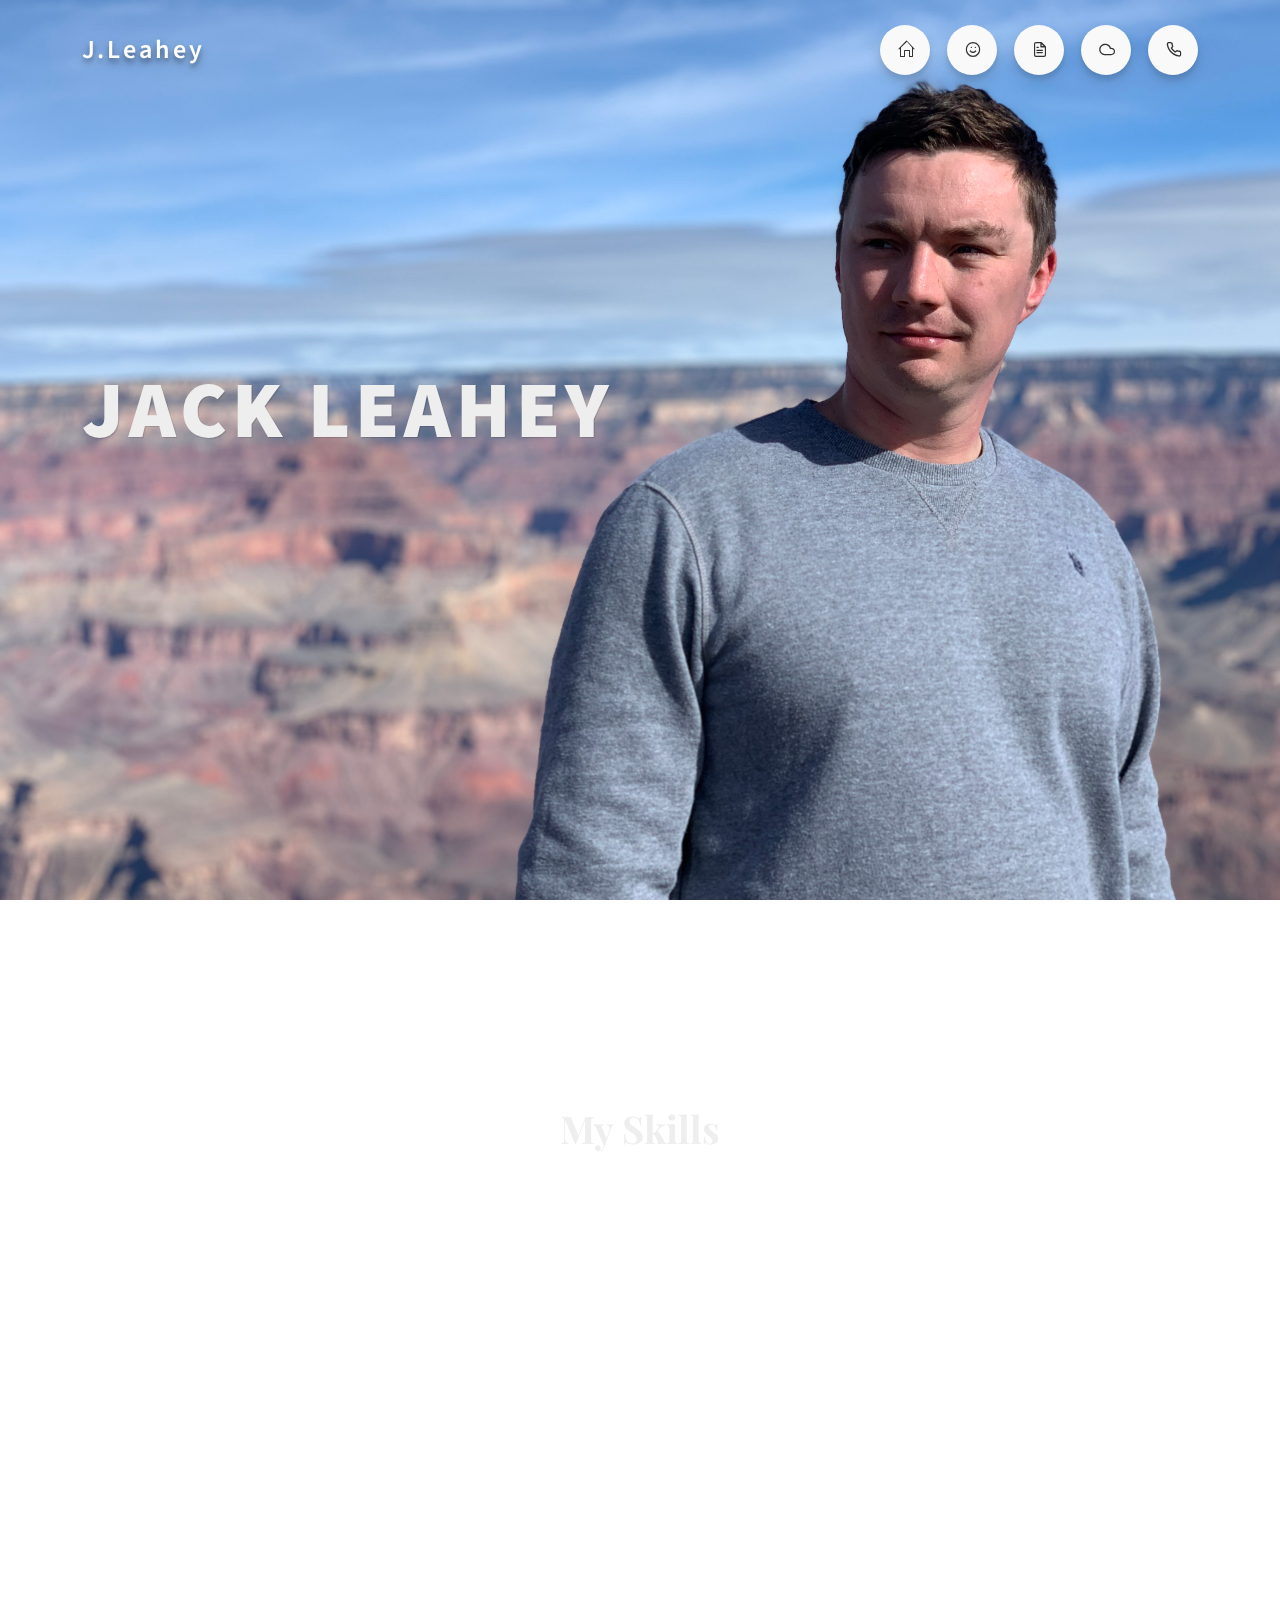
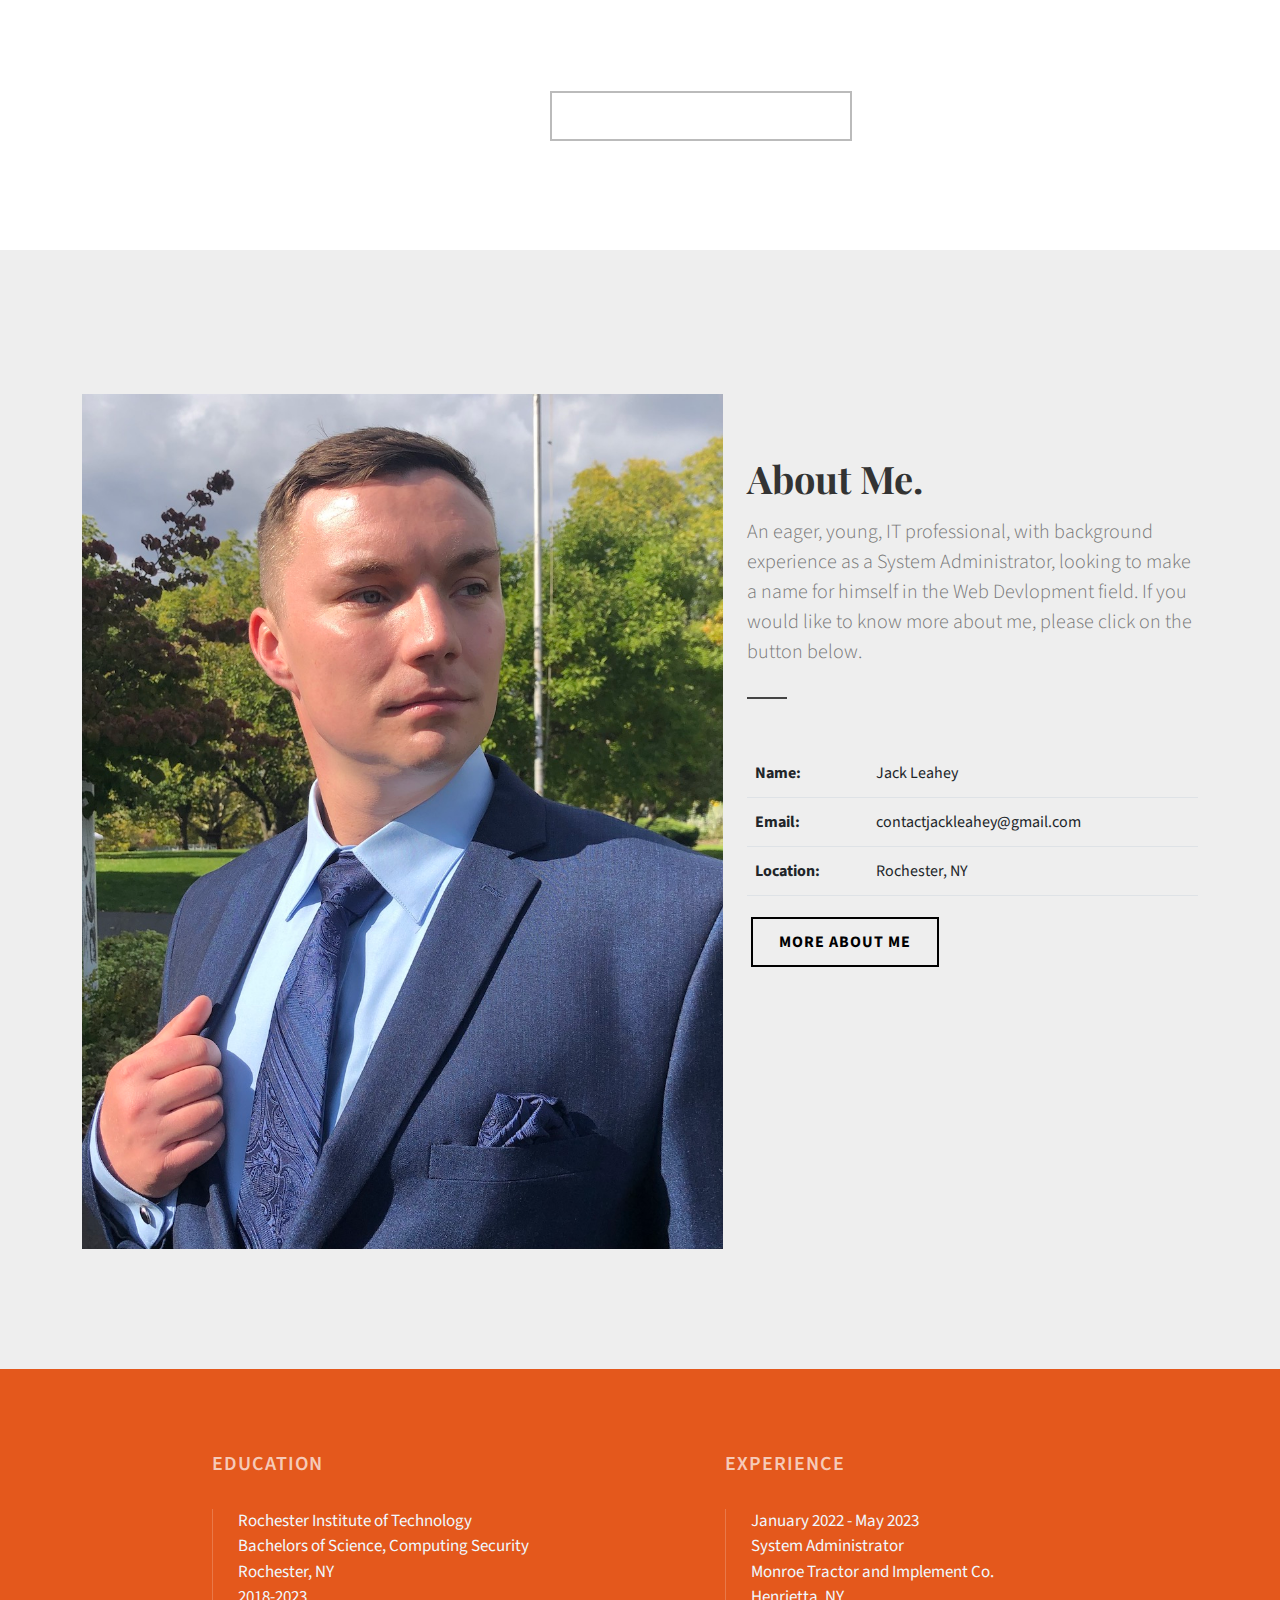
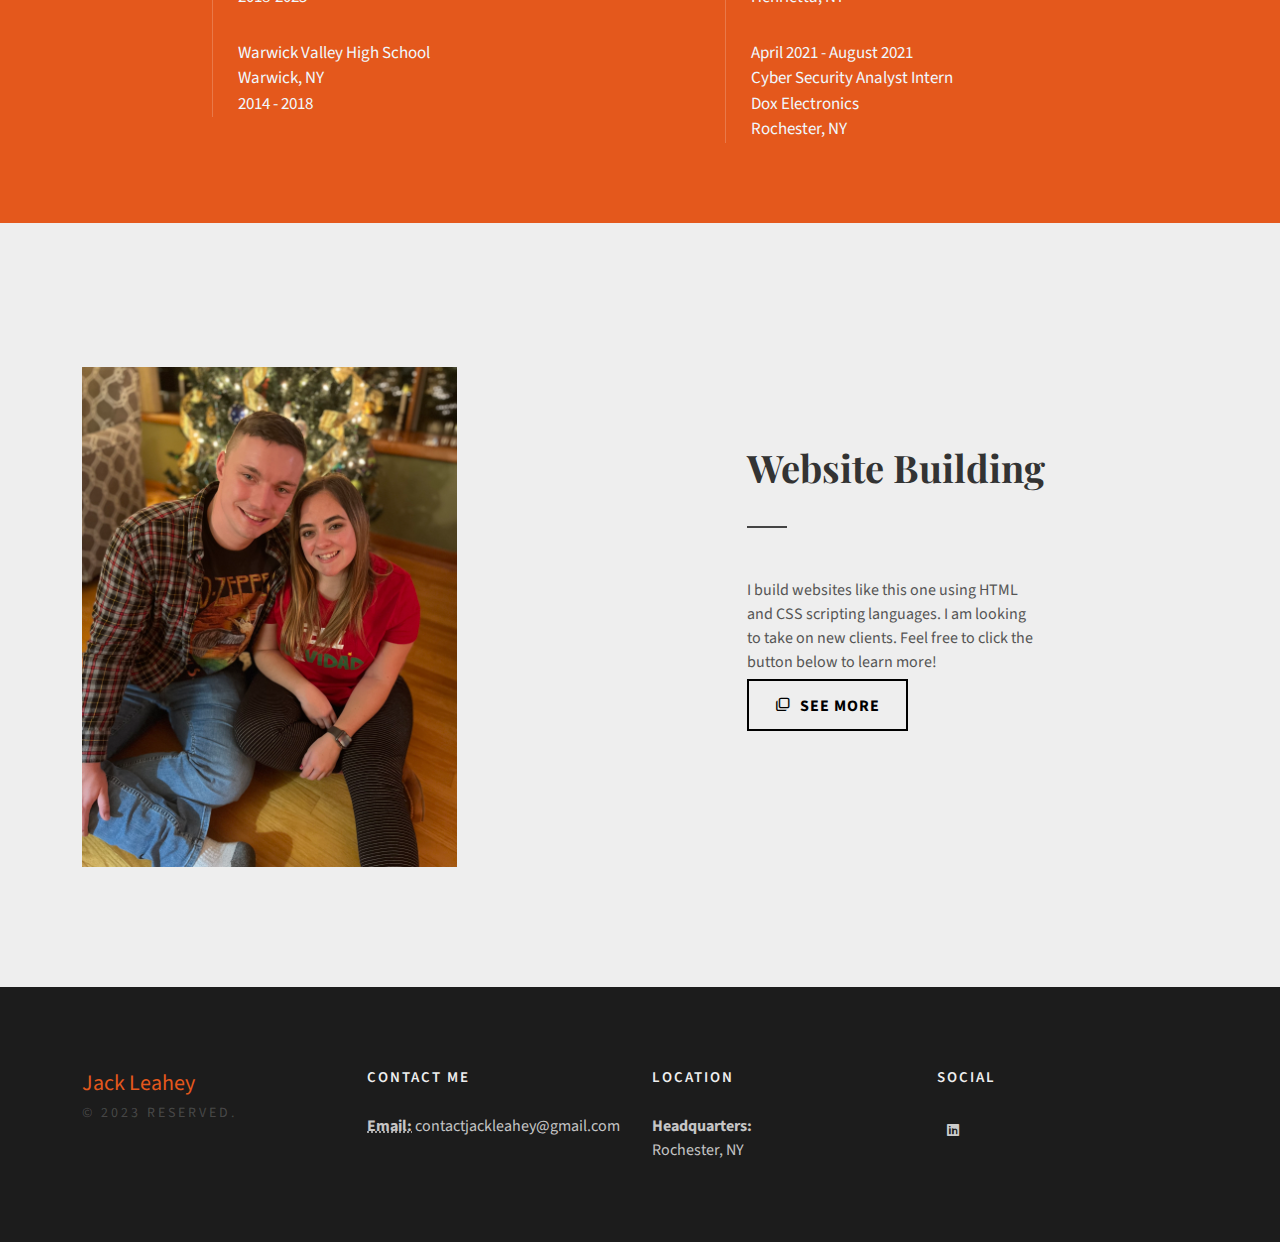
<file: index.html>
<!DOCTYPE html>
<html dir="ltr" lang="en-US">
<head>

	<meta http-equiv="content-type" content="text/html; charset=utf-8" />
	<meta name="author" content="SemiColonWeb" />

	<!-- Stylesheets
	============================================= -->
	<link href="https://fonts.googleapis.com/css?family=Source+Sans+Pro:300,400,400italic,600,700,900|Playfair+Display:400,700&display=swap" rel="stylesheet" type="text/css" />
	<link rel="stylesheet" href="css/bootstrap.css" type="text/css" />
	<link rel="stylesheet" href="style.css" type="text/css" />
	<link rel="stylesheet" href="css/dark.css" type="text/css" />

	<!-- Resume Specific Stylesheet -->
	<link rel="stylesheet" href="demos/resume/resume.css" type="text/css" />
	<link rel="stylesheet" href="demos/resume/css/fonts.css" type="text/css" />
	<!-- / -->

	<link rel="stylesheet" href="css/font-icons.css" type="text/css" />
	<link rel="stylesheet" href="css/animate.css" type="text/css" />
	<link rel="stylesheet" href="css/magnific-popup.css" type="text/css" />

	<link rel="stylesheet" href="css/custom.css" type="text/css" />
	<meta name="viewport" content="width=device-width, initial-scale=1" />

	<link rel="stylesheet" href="css/colors.php?color=7B6ED6" type="text/css" />

	<!-- Document Title
	============================================= -->
	<title>Jack Leahey | Home</title>

</head>

<body class="stretched">

	<!-- Document Wrapper
	============================================= -->
	<div id="wrapper" class="clearfix">

		<!-- Header
		============================================= -->
		<header id="header" class="transparent-header sticky-transparent" data-sticky-shrink="false">
			<div id="header-wrap">
				<div class="container">
					<div class="header-row">

						<!-- Logo
						============================================= -->
						<div id="logo">
							<a href="index.html" class="standard-logo font-secondary ls3" style="line-height: 90px;">J.Leahey</a>
						</div><!-- #logo end -->

						<div id="primary-menu-trigger">
							<svg class="svg-trigger" viewBox="0 0 100 100"><path d="m 30,33 h 40 c 3.722839,0 7.5,3.126468 7.5,8.578427 0,5.451959 -2.727029,8.421573 -7.5,8.421573 h -20"></path><path d="m 30,50 h 40"></path><path d="m 70,67 h -40 c 0,0 -7.5,-0.802118 -7.5,-8.365747 0,-7.563629 7.5,-8.634253 7.5,-8.634253 h 20"></path></svg>
						</div>

						<!-- Primary Navigation
						============================================= -->
						<nav class="primary-menu">

							<ul class="menu-container one-page-menu custom-spacing" data-easing="easeInOutExpo" data-speed="1250" data-offset="0">
								<li class="menu-item"><a class="menu-link" href="index.html"><i class="icon-line2-home"></i><div>Home</div></a></li>
								<li class="menu-item"><a class="menu-link" href="about.html"><i class="icon-line-smile"></i><div>About</div></a></li>
								<li class="menu-item"><a class="menu-link" href="resume.html"><i class="icon-line-paper"></i><div>Resume</div></a></li>
								<li class="menu-item"><a class="menu-link" href="websites.html"><i class="icon-line-cloud"></i><div>Websites</div></a></li>
								<li class="menu-item"><a class="menu-link" href="contact.html"><i class="icon-line-phone"></i><div>Contact</div></a></li>
							</ul>

						</nav><!-- #primary-menu end -->

					</div>
				</div>
			</div>
			<div class="header-wrap-clone"></div>
		</header><!-- #header end -->

		<section id="slider" class="slider-element min-vh-60 min-vh-md-100 include-header">

			<div class="vh-100 vw-100 position-fixed" style="top: 0; left: 0; background: url('demos/resume/images/hero-image/1.JPG') no-repeat top center; background-size: cover; min-height 100vh;">

				<div class="container">
					<div class="slider-caption dark slider-caption-left">
						<div>
							<h2 class="font-primary ls5" data-animate="fadeIn">Jack Leahey</h2>
							<p class="fw-dark ls1 d-none d-sm-block" data-animate="fadeIn" data-delay="400" style="color:#FFF;">IT Specialist</p>
						</div>
					</div>
				</div>

			</div>

			<div class="vh-100 vw-100 position-fixed blurred-img" style="top: 0; left: 0; background: #FFF url('demos/resume/images/hero-image/1.JPG') no-repeat top center; background-size: cover; min-height 100vh;"></div>

		</section>

		<!-- Content
		============================================= -->
		<section id="content" class="bg-transparent">
			<div class="content-wrap pb-0 bg-transparent">

				<div id="section-skills" class="section m-0 page-section dark bg-transparent" style="padding-bottom: 50px">
					<div class="container">
						<div class="heading-block center">
							<h2 class="font-secondary">My Skills</h2>
						</div>

						<div class="row justify-content-center col-mb-50 mb-0">
							<div class="col-sm-6 col-lg-4">
								<div class="feature-box fbox-plain">
									<div class="fbox-icon">
									</div>
									<div class="fbox-content">
										<h3 class="fw-normal ls2" style="color: #FFF">Backend Scripting Languages</h3>
										<p style="color:#FFF;">Uses scripting langauges such as Python, Bash, and Powershell to automate tasks frequently.</p>
									</div>
								</div>
							</div>

							<div class="col-sm-6 col-lg-4">
								<div class="feature-box fbox-plain">
									<div class="fbox-icon">
									</div>
									<div class="fbox-content">
										<h3 class="fw-normal ls2" style="color: #FFF">Web Development Languages</h3>
										<p style="color:#FFF;">Skilled in Web Development Languages such as Hypertext Markup Language (HTML) and Cascading Style Sheets (CSS) to create Websites. </p>
									</div>
								</div>
							</div>

							<div class="col-sm-6 col-lg-4">
								<div class="feature-box fbox-plain">
									<div class="fbox-icon">
									</div>
									<div class="fbox-content">
										<h3 class="fw-normal ls2" style="color: #FFF">Security Tasks</h3>
										<p style="color:#FFF;">Mastered in Cyber Security topics as well as Cyber Security tools such as Kali Linux. </p>
									</div>
								</div>
							</div>

							<div class="col-sm-6 col-lg-4">
								<div class="feature-box fbox-plain">
									<div class="fbox-icon">
									</div>
									<div class="fbox-content">
										<h3 class="fw-normal ls2" style="color: #FFF">Windows</h3>
										<p style="color:#FFF;">Utilizes Windows products such as Windows 2012, 2016, 2019, and 2022 servers, as well as Windows 7 and 10 on a daily basis. Uses these for numerous topics including Active Directory.</p>
									</div>
								</div>
							</div>
							<div class="col-sm-6 col-lg-4">
								<div class="feature-box fbox-plain">
									<div class="fbox-icon">
									</div>
									<div class="fbox-content">
										<h3 class="fw-normal ls2" style="color: #FFF">Other Tools</h3>
										<p style="color:#FFF;">Master at other IT tools such as Docker, Office 365, MySQL, Zabbix among others.</p>
									</div>
								</div>
							</div>


							<div class="col-sm-6 col-lg-4">
								<div class="feature-box fbox-plain">
									<div class="fbox-icon">
									</div>
									<div class="fbox-content">
										<h3 class="fw-normal ls2" style="color: #FFF">Linux</h3>
										<p style="color:#FFF;">Comfortable using Linux based operating systems such as Ubuntu, CentOS and Rocky.</p>
									</div>
								</div>
							</div>

							<div class="col-sm-6 col-lg-4">
								<div class="feature-box fbox-plain">
									<div class="fbox-icon">
									</div>
									<div class="fbox-content">
								      <a href="resume.html" class="button button-large button-border button-aqua button-dark ms-0" style="color:#FFF;"> Learn More about my Skills</a>
									</div>
								</div>
							</div>

	
							</div>
						</div>

					</div>
				</div>

				<div id="section-about" class="section page-section m-0" style="background: #EEE">
					<div class="container">
						<div class="row">
                            <div class="col-lg-7">
                                <br>
								<img src="demos/resume/images/sections/1.jpg" width=auto height=auto alt="Bottom Trust">
							</div>
							<div class="col-lg-5 topmargin-sm">
								<div class="heading-block">
                                    <br>
                                    <br>
									<h2 class="font-secondary">About Me.</h2>
									<span>An eager, young, IT professional, with background experience as a System Administrator, looking to make a name for himself in the Web Devlopment field. If you would like to know more about me, please click on the button below.</span>
								</div>
								<table class="table">
									<tbody>
										<tr>
											<td class="border-top-0"><strong>Name:</strong></td>
											<td class="border-top-0">Jack Leahey</td>
										</tr>
										<tr>
											<td><strong>Email:</strong></td>
											<td>contactjackleahey@gmail.com</td>
										</tr>
										<tr>
											<td><strong>Location:</strong></td>
											<td>Rochester, NY</td>
										</tr>
									</tbody>
								</table>
                                <a href="about.html" class="button button-large button-border button-aqua button-dark ms-1" style="border-color: black; color: black">More About Me</a>
							</div>
						</div>
					</div>
					<div class="video-wrap">
						<div class="video-overlay d-sm-block d-md-none" style="background: rgba(255,255,255,0.9);"></div>
					</div>
				</div>

				<div class="section m-0 skill-area" style="background-color: #E4581C; padding: 80px 200px;">
					<div class="container">
						<div class="row">
							<div class="col-lg-7 col-md-9">
								<h4>Education</h4>
								<div class="skill-info">
									<span style="color: aliceblue">
										Rochester Institute of Technology<br>
                                        Bachelors of Science, Computing Security<br>
										Rochester, NY<br>
										2018-2023
									</span>
									<span style="color: aliceblue">
										Warwick Valley High School<br>
										Warwick, NY<br>
										2014 - 2018
									</span>
								</div>
							</div>

							<div class="w-100 bottommargin d-block d-md-none"></div>

							<div class="col-lg-5 col-md-6">
								<h4>Experience</h4>
								<div class="skill-info">
									<span style="color: aliceblue">
										January 2022 - May 2023<br>
										System Administrator<br>
                                        Monroe Tractor and Implement Co.<br>
                                        Henrietta, NY
									</span>
									<span style="color: aliceblue">
										April 2021 - August 2021<br>
										Cyber Security Analyst Intern<br>
										Dox Electronics<br>
                                        Rochester, NY
									</span>
								</div>
							</div>

						</div>
					</div>
				</div>

				<div id="section-works" class="section page-section m-0" style="background: #EEE">
					<div class="container">
						<div class="row">
                            <div class="col-lg-7">
                                <br>
								<img src="demos/resume/images/sections/2.jpg" width="375" height="500" alt="Bottom Trust">
							</div>
							<div class="col-lg-5">
								<div class="heading-block">
                                    <br>
                                    <br>
                                    <br>
                                    <br>
									<h2 class="font-secondary">Website Building</h2>
								</div>
								<div class="row clearfix">
									<div class="col-md-8">
                                        <span>I build websites like this one using HTML and CSS scripting languages. I am looking to take on new clients. Feel free to click the button below to learn more!</span>
									</div>
								</div>
								<a href="websites.html" class="button button-large button-border button-aqua button-dark ms-0" style="border-color: black; color: black"><i class="icon-line-stack-2"></i> See More </a>
							</div>
						</div>
					</div>
					<div class="video-wrap">
						<div class="video-overlay d-block d-xl-none" style="background: rgba(255,255,255,0.9);"></div>
					</div>
				</div>

		<!-- Footer
		============================================= -->
		<footer id="footer" class="page-section dark border-0 p-0 clearfix" style="background-color: #1C1C1C;">
			<div class="container clearfix">
				<!-- Footer Widgets
				============================================= -->
				<div class="footer-widgets-wrap clearfix" style="padding: 80px 0">

					<div class="row col-mb-50">
						<div class="col-lg-3">
							<div class="footer-logo"><span class="fw-normal" style="color: #E4581C; font-size: 22px; ">Jack Leahey</span><br><small class="ls3 text-uppercase" style="color: rgba(255,255,255,0.2);">&copy; 2023 Reserved.</small></div>
						</div>

						<div class="col-lg-9">

							<div class="row col-mb-50">
								<div class="col-sm-6 col-md-4">
									<div class="widget">
										<h4>Contact Me</h4>
										<div class="footer-content">
											<abbr title="Email Address"><strong>Email:</strong></abbr> contactjackleahey@gmail.com
										</div>
									</div>
								</div>

								<div class="col-sm-6 col-md-4">
									<div class="widget">
										<h4>Location</h4>
										<div class="footer-content">
											<address class="mb-0">
												<strong>Headquarters:</strong><br>
												Rochester, NY
											</address>
										</div>
									</div>
								</div>

								<div class="col-sm-6 col-md-4">
									<div class="widget">
										<h4>Social</h4>
										<a href="https://www.linkedin.com/in/jackleahey51" class="social-icon bg-transparent si-small si-light si-linkedin">
											<i class="icon-linkedin"></i>
											<i class="icon-linkedin"></i>
										</a>
									</div>
								</div>
							</div>

						</div>
					</div>

				</div>
			</div>

	<!-- Go To Top
	============================================= -->
	<div id="gotoTop" class="icon-angle-up"></div>

	<!-- JavaScripts
	============================================= -->
	<script src="js/jquery.js"></script>
	<script src="js/plugins.min.js"></script>

	<!-- Footer Scripts
	============================================= -->
	<script src="js/functions.js"></script>

	<script>
		jQuery(window).scroll(function() {
			var pixs = jQuery(window).scrollTop(),
				opacity = pixs / 650,
				element = jQuery( '.blurred-img' ),
				elementHeight = element.outerHeight(),
				elementNextHeight = jQuery('.content-wrap').find('.page-section').first().outerHeight();
			if( ( elementHeight + elementNextHeight + 50 ) > pixs ) {
				element.addClass('blurred-image-visible');
				element.css({ 'opacity': opacity });
			} else {
				element.removeClass('blurred-image-visible');
			}
		});
	</script>

</body>
</html>
</file>
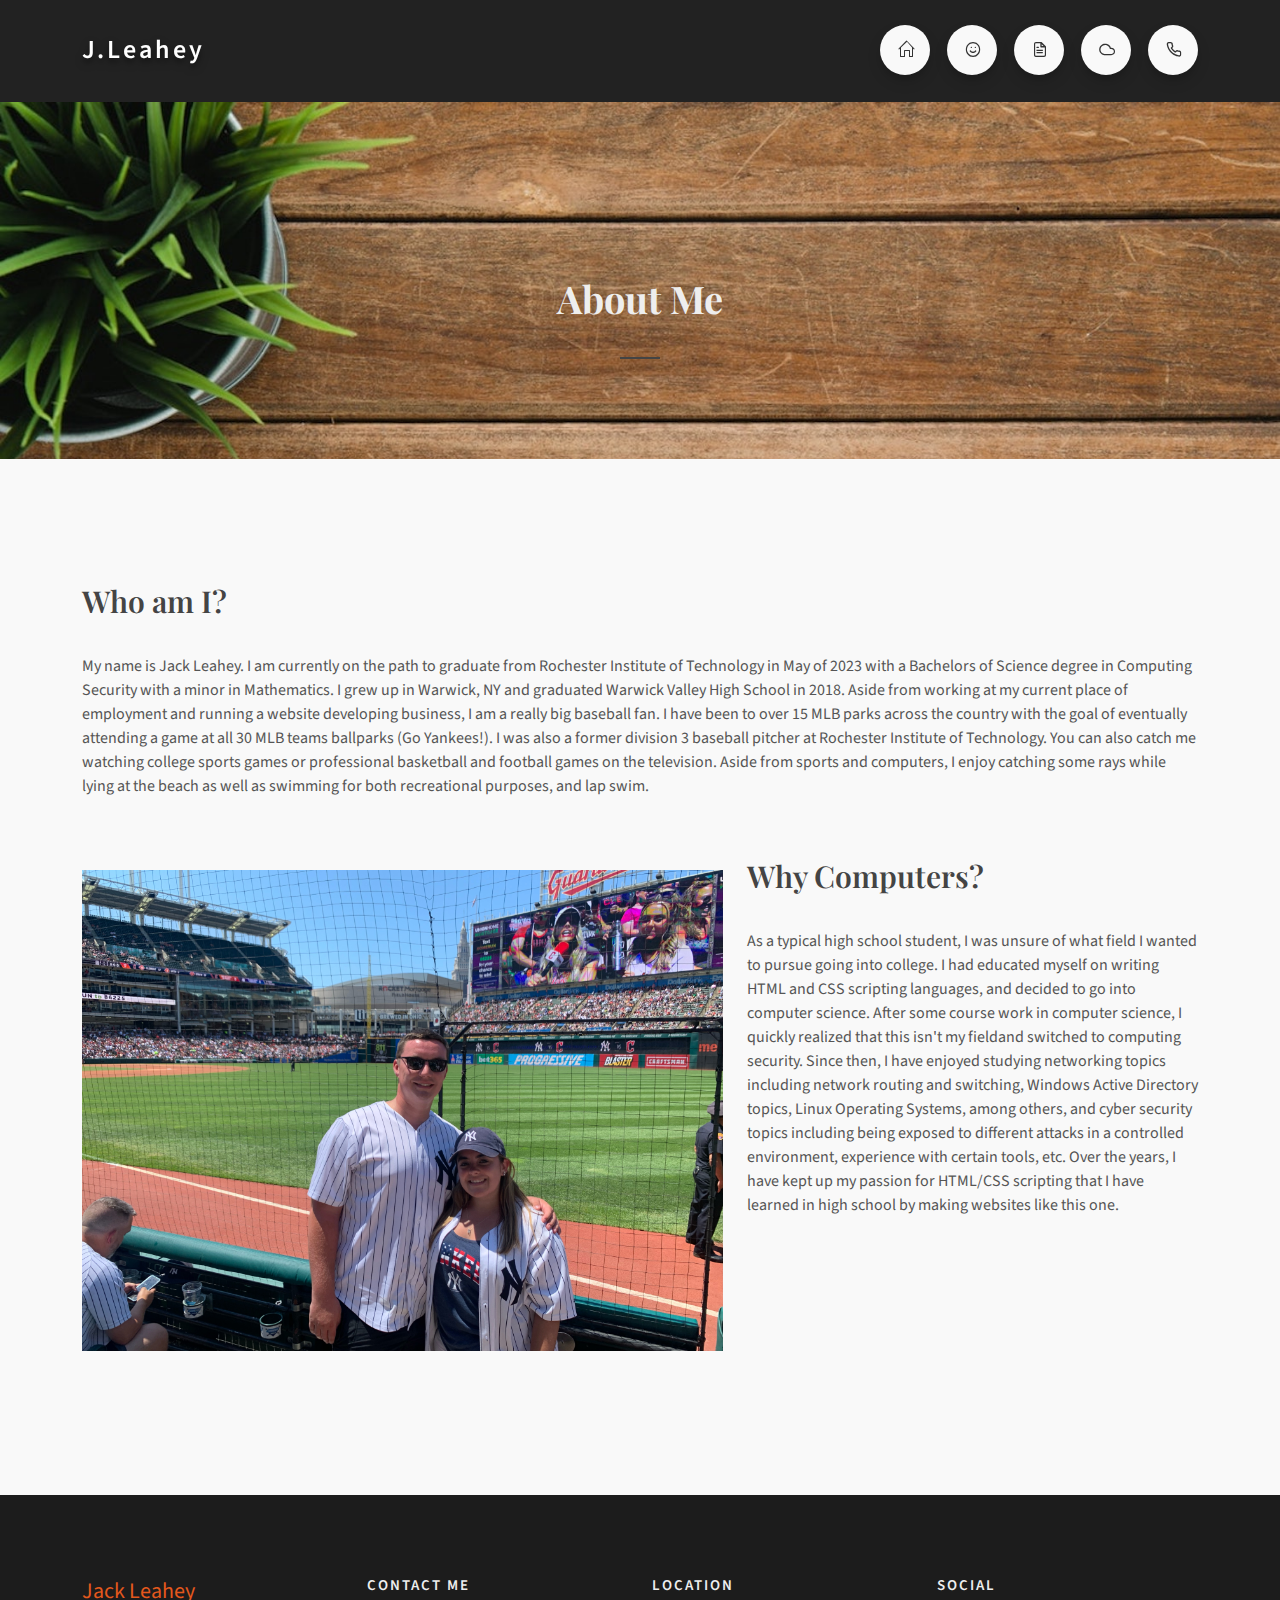
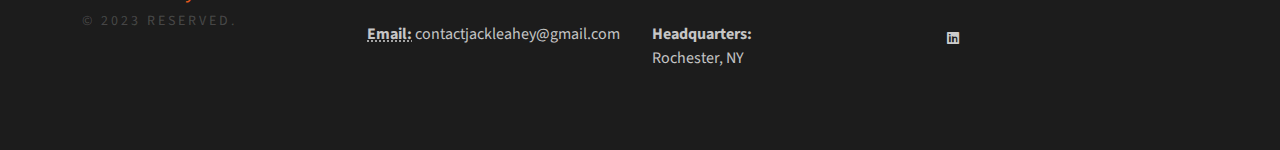
<file: about.html>
<!DOCTYPE html>
<html dir="ltr" lang="en-US">
<head>

	<meta http-equiv="content-type" content="text/html; charset=utf-8" />
	<meta name="author" content="SemiColonWeb" />

	<!-- Stylesheets
	============================================= -->
	<link href="https://fonts.googleapis.com/css?family=Source+Sans+Pro:300,400,400italic,600,700,900|Playfair+Display:400,700&display=swap" rel="stylesheet" type="text/css" />
	<link rel="stylesheet" href="css/bootstrap.css" type="text/css" />
	<link rel="stylesheet" href="style.css" type="text/css" />
	<link rel="stylesheet" href="css/dark.css" type="text/css" />

	<!-- Resume Specific Stylesheet -->
	<link rel="stylesheet" href="demos/resume/resume.css" type="text/css" />
	<link rel="stylesheet" href="demos/resume/css/fonts.css" type="text/css" />
	<!-- / -->

	<link rel="stylesheet" href="css/font-icons.css" type="text/css" />
	<link rel="stylesheet" href="css/animate.css" type="text/css" />
	<link rel="stylesheet" href="css/magnific-popup.css" type="text/css" />

	<link rel="stylesheet" href="css/custom.css" type="text/css" />
	<meta name="viewport" content="width=device-width, initial-scale=1" />

	<link rel="stylesheet" href="css/colors.php?color=7B6ED6" type="text/css" />

	<!-- Document Title
	============================================= -->
	<title>Jack Leahey | About Me</title>

</head>

<body class="stretched">

	<!-- Document Wrapper
	============================================= -->
	<div id="wrapper" class="clearfix">

		<!-- Header
		============================================= -->
		<header id="header" class="transparent-header sticky-transparent" data-sticky-shrink="false" style="background-color: #222222">
			<div id="header-wrap">
				<div class="container">
					<div class="header-row">

						<!-- Logo
						============================================= -->
						<div id="logo">
							<a href="index.html" class="standard-logo font-secondary ls3" style="line-height: 90px">J.Leahey</a>
						</div><!-- #logo end -->

						<div id="primary-menu-trigger">
							<svg class="svg-trigger" viewBox="0 0 100 100"><path d="m 30,33 h 40 c 3.722839,0 7.5,3.126468 7.5,8.578427 0,5.451959 -2.727029,8.421573 -7.5,8.421573 h -20"></path><path d="m 30,50 h 40"></path><path d="m 70,67 h -40 c 0,0 -7.5,-0.802118 -7.5,-8.365747 0,-7.563629 7.5,-8.634253 7.5,-8.634253 h 20"></path></svg>
						</div>

						<!-- Primary Navigation
						============================================= -->
						<nav class="primary-menu">

							<ul class="menu-container one-page-menu custom-spacing" data-easing="easeInOutExpo" data-speed="1250" data-offset="0">
								<li class="menu-item"><a class="menu-link" href="index.html"><i class="icon-line2-home"></i><div>Home</div></a></li>
								<li class="menu-item"><a class="menu-link" href="about.html"><i class="icon-line-smile"></i><div>About</div></a></li>
								<li class="menu-item"><a class="menu-link" href="resume.html"><i class="icon-line-paper"></i><div>Resume</div></a></li>
								<li class="menu-item"><a class="menu-link" href="websites.html"><i class="icon-line-cloud"></i><div>Websites</div></a></li>
								<li class="menu-item"><a class="menu-link" href="contact.html"><i class="icon-line-phone"></i><div>Contact</div></a></li>
							</ul>

						</nav><!-- #primary-menu end -->
					</div>
				</div>
			</div>
			<div class="header-wrap-clone"></div>
		</header><!-- #header end -->

		<!-- Content
		============================================= -->
		<section id="content" class="bg-transparent">
			<div>
                <div class="vh-100 vw-100 position-fixed blurred-img" style="top: 0; left: 0; background: #FFF url('demos/resume/images/hero-image/1.jpg') no-repeat top center; background-size: cover; background-attachment: fixed;"></div>
                <div id="section-skills" class="section m-0 page-section" style="background: url('demos/resume/images/sections/9.jpg'); background-size: cover;padding-bottom: 50px">
					<div class="container">
						<div class="heading-block center">
                            <br>
                            <br>
							<h2 class="font-secondary" style="color: #EEE">About Me</h2>
						</div>
					</div>
            </div>
				<div id="section-about" class="section page-section m-0">
					<div class="container">
						<div class="row">
							<div class="col-md-12 offset-md-0 clearfix">
								<div>
									<h2 class="font-secondary">Who am I?</h2>
									<span>My name is Jack Leahey. I am currently on the path to graduate from Rochester Institute of Technology in May of 2023 with a Bachelors of Science degree in Computing Security with a minor in Mathematics. I grew up in Warwick, NY and graduated Warwick Valley High School in 2018. Aside from working at my current place of employment and running a website developing business, I am a really big baseball fan. I have been to over 15 MLB parks across the country with the goal of eventually attending a game at all 30 MLB teams ballparks (Go Yankees!). I was also a former division 3 baseball pitcher at Rochester Institute of Technology. You can also catch me watching college sports games or professional basketball and football games on the television. Aside from sports and computers, I enjoy catching some rays while lying at the beach as well as swimming for both recreational purposes, and lap swim.</span>
								</div>
							</div>
						</div>
                        <br>
                        <div class="row">
							<div class="col-lg-7">
                                <br>
                                <br>
								<img src="demos/resume/images/sections/5.JPG" width=auto height=auto alt="Bottom Trust">
							</div>
							<div class="col-lg-5 topmargin-sm">
								<h2 class="font-secondary">Why Computers?</h2>
									<span>As a typical high school student, I was unsure of what field I wanted to pursue going into college. I had educated myself on writing HTML and CSS scripting languages, and decided to go into computer science. After some course work in computer science, I quickly realized that this isn't my fieldand switched to computing security. Since then, I have enjoyed studying networking topics including network routing and switching, Windows Active Directory topics, Linux Operating Systems, among others, and cyber security topics including being exposed to different attacks in a controlled environment, experience with certain tools, etc. Over the years, I have kept up my passion for HTML/CSS scripting that I have learned in high school by making websites like this one. </span>
							</div>
						</div>
						</div>
                        <br>
					</div>
					<div class="video-wrap">
						<div class="video-overlay d-sm-block d-md-none" style="background: rgba(255,255,255,0.9);"></div>
					</div>
				</div>
		<!-- Footer
		============================================= -->
		<footer id="footer" class="page-section dark border-0 p-0 clearfix" style="background-color: #1C1C1C;">
			<div class="container clearfix">
				<!-- Footer Widgets
				============================================= -->
				<div class="footer-widgets-wrap clearfix" style="padding: 80px 0">

					<div class="row col-mb-50">
						<div class="col-lg-3">
							<div class="footer-logo"><span class="fw-normal" style="color: #E4581C; font-size: 22px; ">Jack Leahey</span><br><small class="ls3 text-uppercase" style="color: rgba(255,255,255,0.2);">&copy; 2023 Reserved.</small></div>
						</div>

						<div class="col-lg-9">

							<div class="row col-mb-50">
								<div class="col-sm-6 col-md-4">
									<div class="widget">
										<h4>Contact Me</h4>
										<div class="footer-content">
											<abbr title="Email Address"><strong>Email:</strong></abbr> contactjackleahey@gmail.com
										</div>
									</div>
								</div>

								<div class="col-sm-6 col-md-4">
									<div class="widget">
										<h4>Location</h4>
										<div class="footer-content">
											<address class="mb-0">
												<strong>Headquarters:</strong><br>
												Rochester, NY
											</address>
										</div>
									</div>
								</div>

								<div class="col-sm-6 col-md-4">
									<div class="widget">
										<h4>Social</h4>
										<a href="https://www.linkedin.com/in/jackleahey51" class="social-icon bg-transparent si-small si-light si-linkedin">
											<i class="icon-linkedin"></i>
											<i class="icon-linkedin"></i>
										</a>
									</div>
								</div>
							</div>

						</div>
					</div>

				</div>
			</div>


	<!-- Go To Top
	============================================= -->
	<div id="gotoTop" class="icon-angle-up"></div>

	<!-- JavaScripts
	============================================= -->
	<script src="js/jquery.js"></script>
	<script src="js/plugins.min.js"></script>

	<!-- Footer Scripts
	============================================= -->
	<script src="js/functions.js"></script>

	<script>
		jQuery(window).scroll(function() {
			var pixs = jQuery(window).scrollTop(),
				opacity = pixs / 650,
				element = jQuery( '.blurred-img' ),
				elementHeight = element.outerHeight(),
				elementNextHeight = jQuery('.content-wrap').find('.page-section').first().outerHeight();
			if( ( elementHeight + elementNextHeight + 50 ) > pixs ) {
				element.addClass('blurred-image-visible');
				element.css({ 'opacity': opacity });
			} else {
				element.removeClass('blurred-image-visible');
			}
		});
	</script>

</body>
</html>
</file>
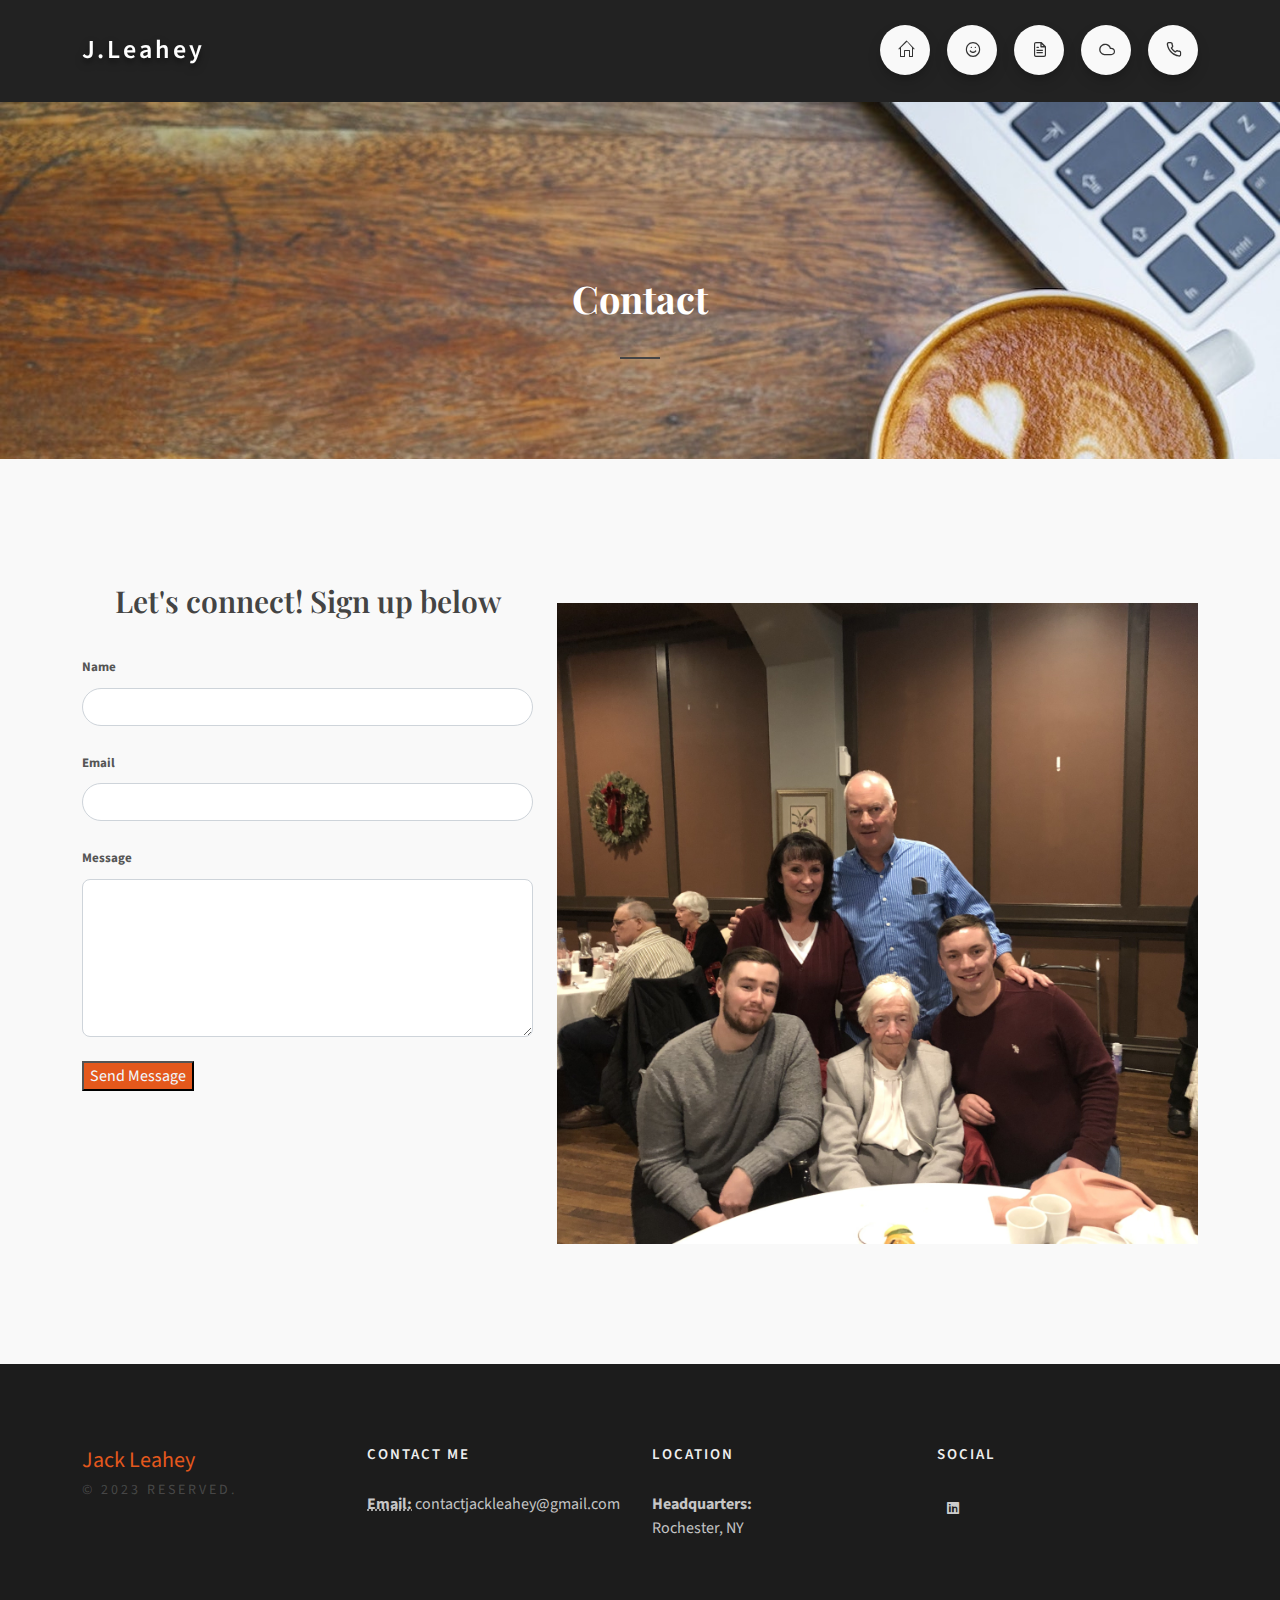
<file: contact.html>
<!DOCTYPE html>
<html dir="ltr" lang="en-US">
<head>

	<meta http-equiv="content-type" content="text/html; charset=utf-8" />
	<meta name="author" content="SemiColonWeb" />

	<!-- Stylesheets
	============================================= -->
	<link href="https://fonts.googleapis.com/css?family=Source+Sans+Pro:300,400,400italic,600,700,900|Playfair+Display:400,700&display=swap" rel="stylesheet" type="text/css" />
	<link rel="stylesheet" href="css/bootstrap.css" type="text/css" />
	<link rel="stylesheet" href="style.css" type="text/css" />
	<link rel="stylesheet" href="css/dark.css" type="text/css" />

	<!-- Resume Specific Stylesheet -->
	<link rel="stylesheet" href="demos/resume/resume.css" type="text/css" />
	<link rel="stylesheet" href="demos/resume/css/fonts.css" type="text/css" />
	<!-- / -->

	<link rel="stylesheet" href="css/font-icons.css" type="text/css" />
	<link rel="stylesheet" href="css/animate.css" type="text/css" />
	<link rel="stylesheet" href="css/magnific-popup.css" type="text/css" />

	<link rel="stylesheet" href="css/custom.css" type="text/css" />
	<meta name="viewport" content="width=device-width, initial-scale=1" />

	<link rel="stylesheet" href="css/colors.php?color=7B6ED6" type="text/css" />

	<!-- Document Title
	============================================= -->
	<title>Jack Leahey | Contact</title>

</head>

<body class="stretched">

	<!-- Document Wrapper
	============================================= -->
	<div id="wrapper" class="clearfix">

		<!-- Header
		============================================= -->
	<header id="header" class="transparent-header sticky-transparent" data-sticky-shrink="false" style="background-color: #222222">
			<div id="header-wrap">
				<div class="container">
					<div class="header-row">

						<!-- Logo
						============================================= -->
						<div id="logo">
							<a href="index.html" class="standard-logo font-secondary ls3" style="line-height: 90px">J.Leahey</a>
						</div><!-- #logo end -->

						<div id="primary-menu-trigger">
							<svg class="svg-trigger" viewBox="0 0 100 100"><path d="m 30,33 h 40 c 3.722839,0 7.5,3.126468 7.5,8.578427 0,5.451959 -2.727029,8.421573 -7.5,8.421573 h -20"></path><path d="m 30,50 h 40"></path><path d="m 70,67 h -40 c 0,0 -7.5,-0.802118 -7.5,-8.365747 0,-7.563629 7.5,-8.634253 7.5,-8.634253 h 20"></path></svg>
						</div>

						<!-- Primary Navigation
						============================================= -->
						<nav class="primary-menu">

							<ul class="menu-container one-page-menu custom-spacing" data-easing="easeInOutExpo" data-speed="1250" data-offset="0">
								<li class="menu-item"><a class="menu-link" href="index.html"><i class="icon-line2-home"></i><div>Home</div></a></li>
								<li class="menu-item"><a class="menu-link" href="about.html"><i class="icon-line-smile"></i><div>About</div></a></li>
								<li class="menu-item"><a class="menu-link" href="resume.html"><i class="icon-line-paper"></i><div>Resume</div></a></li>
								<li class="menu-item"><a class="menu-link" href="websites.html"><i class="icon-line-cloud"></i><div>Websites</div></a></li>
								<li class="menu-item"><a class="menu-link" href="contact.html"><i class="icon-line-phone"></i><div>Contact</div></a></li>
							</ul>

						</nav><!-- #primary-menu end -->
					</div>
				</div>
			</div>
			<div class="header-wrap-clone"></div>
		</header><!-- #header end -->

		<!-- Content
		============================================= -->
		<section id="content" class="bg-transparent">
			<div>
                <div class="vh-100 vw-100 position-fixed blurred-img" style="top: 0; left: 0; background: #FFF url('demos/resume/images/hero-image/1.jpg') no-repeat top center; background-size: cover; background-attachment: fixed;"></div>
                <div id="section-skills" class="section m-0 page-section" style="background: url('demos/resume/images/sections/10.jpg'); background-size: cover; padding-bottom: 50px">
					<div class="container">
						<div class="heading-block center">
                            <br>
                            <br>
							<h2 class="font-secondary" style="color: white">Contact</h2>
						</div>
					</div>
					</div>
				</div>
				<div id="section-about" class="section page-section m-0">
					<div class="container">
						<div class="row">
                            <div class="col-lg-5" >
                                <div class="form-widget">

								<div class="form-result"></div>

								<form class="mb-0" id="template-contactform" name="template-contactform" action="include/form.php" method="post">

									<div class="form-process">
										<div class="css3-spinner">
											<div class="css3-spinner-scaler"></div>
										</div>
									</div>
                                    <h2 class="font-secondary"><center>Let's connect! Sign up below</center></h2>
									<div class="row">
										<div class="col-12 form-group mb-4">
											<label class="nott ls0" for="template-contactform-name">Name </label>
											<input type="text" id="template-contactform-name" name="template-contactform-name" value="" class="rounded-pill form-control required" />
										</div>

										<div class="col-12 form-group mb-4">
											<label class="nott ls0" for="template-contactform-email">Email </label>
											<input type="email" id="template-contactform-email" name="template-contactform-email" value="" class="required email rounded-pill form-control" />
										</div>

										<div class="col-12 form-group mb-4">
											<label class="nott ls0" for="template-contactform-message">Message </label>
											<textarea class="required rounded-5 form-control" id="template-contactform-message" name="template-contactform-message" rows="6" cols="30"></textarea>
										</div>

										<div class="col-12 form-group mb-4">
											<button style="background-color: #E4581C; color: aliceblue" type="submit" id="template-contactform-submit" name="template-contactform-submit" value="submit">Send Message</button>
										</div>
									</div>

									<input type="hidden" name="prefix" value="template-contactform-">

								</form>
							</div>
						</div>
                            <div class="col-lg-7">
                                <br>
								<img src="demos/resume/images/sections/4.jpg" width=auto height=auto align="center" alt="Bottom Trust">
							</div>
					</div>
                    </div>
            </div>
					<div class="video-wrap">
						<div class="video-overlay d-sm-block d-md-none" style="background: rgba(255,255,255,0.9);"></div>
					</div>
		<!-- Footer
		============================================= -->
		<footer id="footer" class="page-section dark border-0 p-0 clearfix" style="background-color: #1C1C1C;">
			<div class="container clearfix">
				<!-- Footer Widgets
				============================================= -->
				<div class="footer-widgets-wrap clearfix" style="padding: 80px 0">

					<div class="row col-mb-50">
						<div class="col-lg-3">
							<div class="footer-logo"><span class="fw-normal" style="color: #E4581C; font-size: 22px; ">Jack Leahey</span><br><small class="ls3 text-uppercase" style="color: rgba(255,255,255,0.2);">&copy; 2023 Reserved.</small></div>
						</div>

						<div class="col-lg-9">

							<div class="row col-mb-50">
								<div class="col-sm-6 col-md-4">
									<div class="widget">
										<h4>Contact Me</h4>
										<div class="footer-content">
											<abbr title="Email Address"><strong>Email:</strong></abbr> contactjackleahey@gmail.com
										</div>
									</div>
								</div>

								<div class="col-sm-6 col-md-4">
									<div class="widget">
										<h4>Location</h4>
										<div class="footer-content">
											<address class="mb-0">
												<strong>Headquarters:</strong><br>
												Rochester, NY
											</address>
										</div>
									</div>
								</div>

								<div class="col-sm-6 col-md-4">
									<div class="widget">
										<h4>Social</h4>
										<a href="https://www.linkedin.com/in/jackleahey51" class="social-icon bg-transparent si-small si-light si-linkedin">
											<i class="icon-linkedin"></i>
											<i class="icon-linkedin"></i>
										</a>
									</div>
								</div>
							</div>

						</div>
					</div>

				</div>
			</div>

	<!-- Go To Top
	============================================= -->
	<div id="gotoTop" class="icon-angle-up"></div>

	<!-- JavaScripts
	============================================= -->
	<script src="js/jquery.js"></script>
	<script src="js/plugins.min.js"></script>

	<!-- Footer Scripts
	============================================= -->
	<script src="js/functions.js"></script>

	<script>
		jQuery(window).scroll(function() {
			var pixs = jQuery(window).scrollTop(),
				opacity = pixs / 650,
				element = jQuery( '.blurred-img' ),
				elementHeight = element.outerHeight(),
				elementNextHeight = jQuery('.content-wrap').find('.page-section').first().outerHeight();
			if( ( elementHeight + elementNextHeight + 50 ) > pixs ) {
				element.addClass('blurred-image-visible');
				element.css({ 'opacity': opacity });
			} else {
				element.removeClass('blurred-image-visible');
			}
		});
	</script>

</body>
</html>
</file>
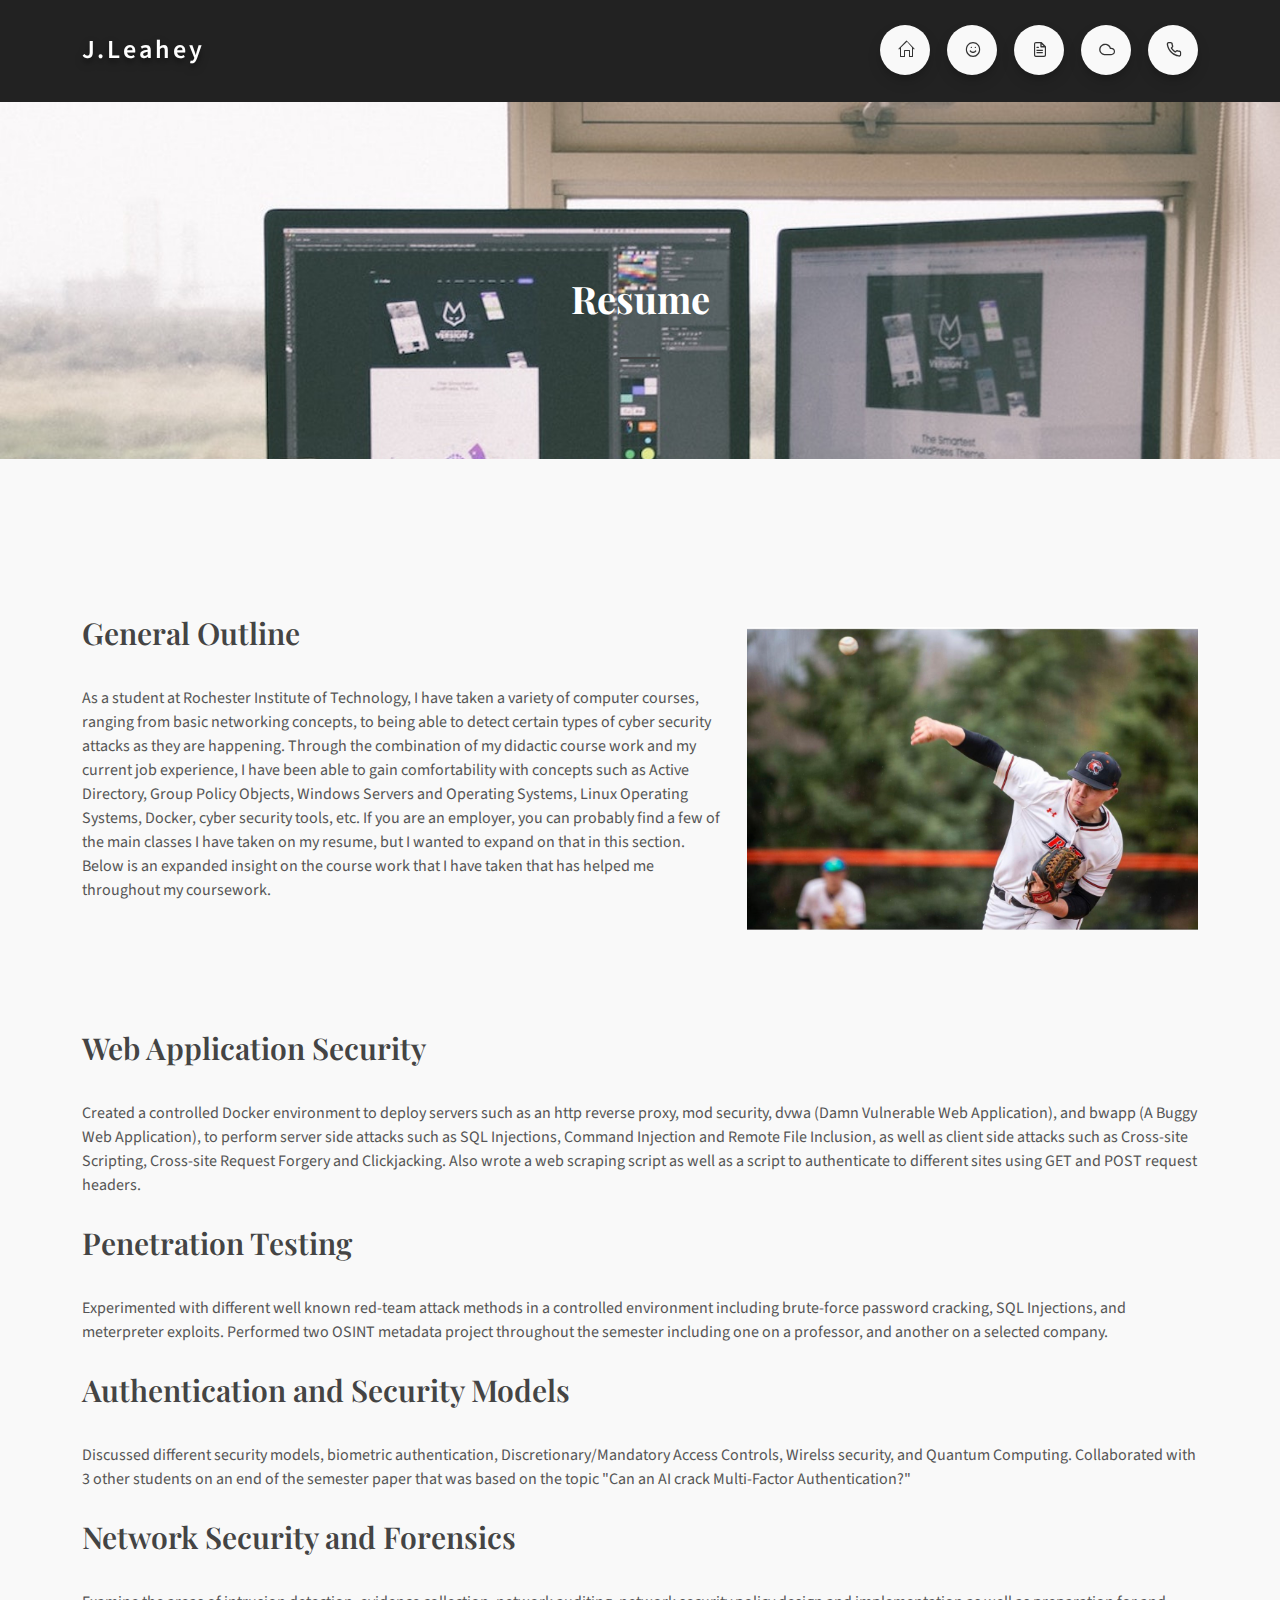
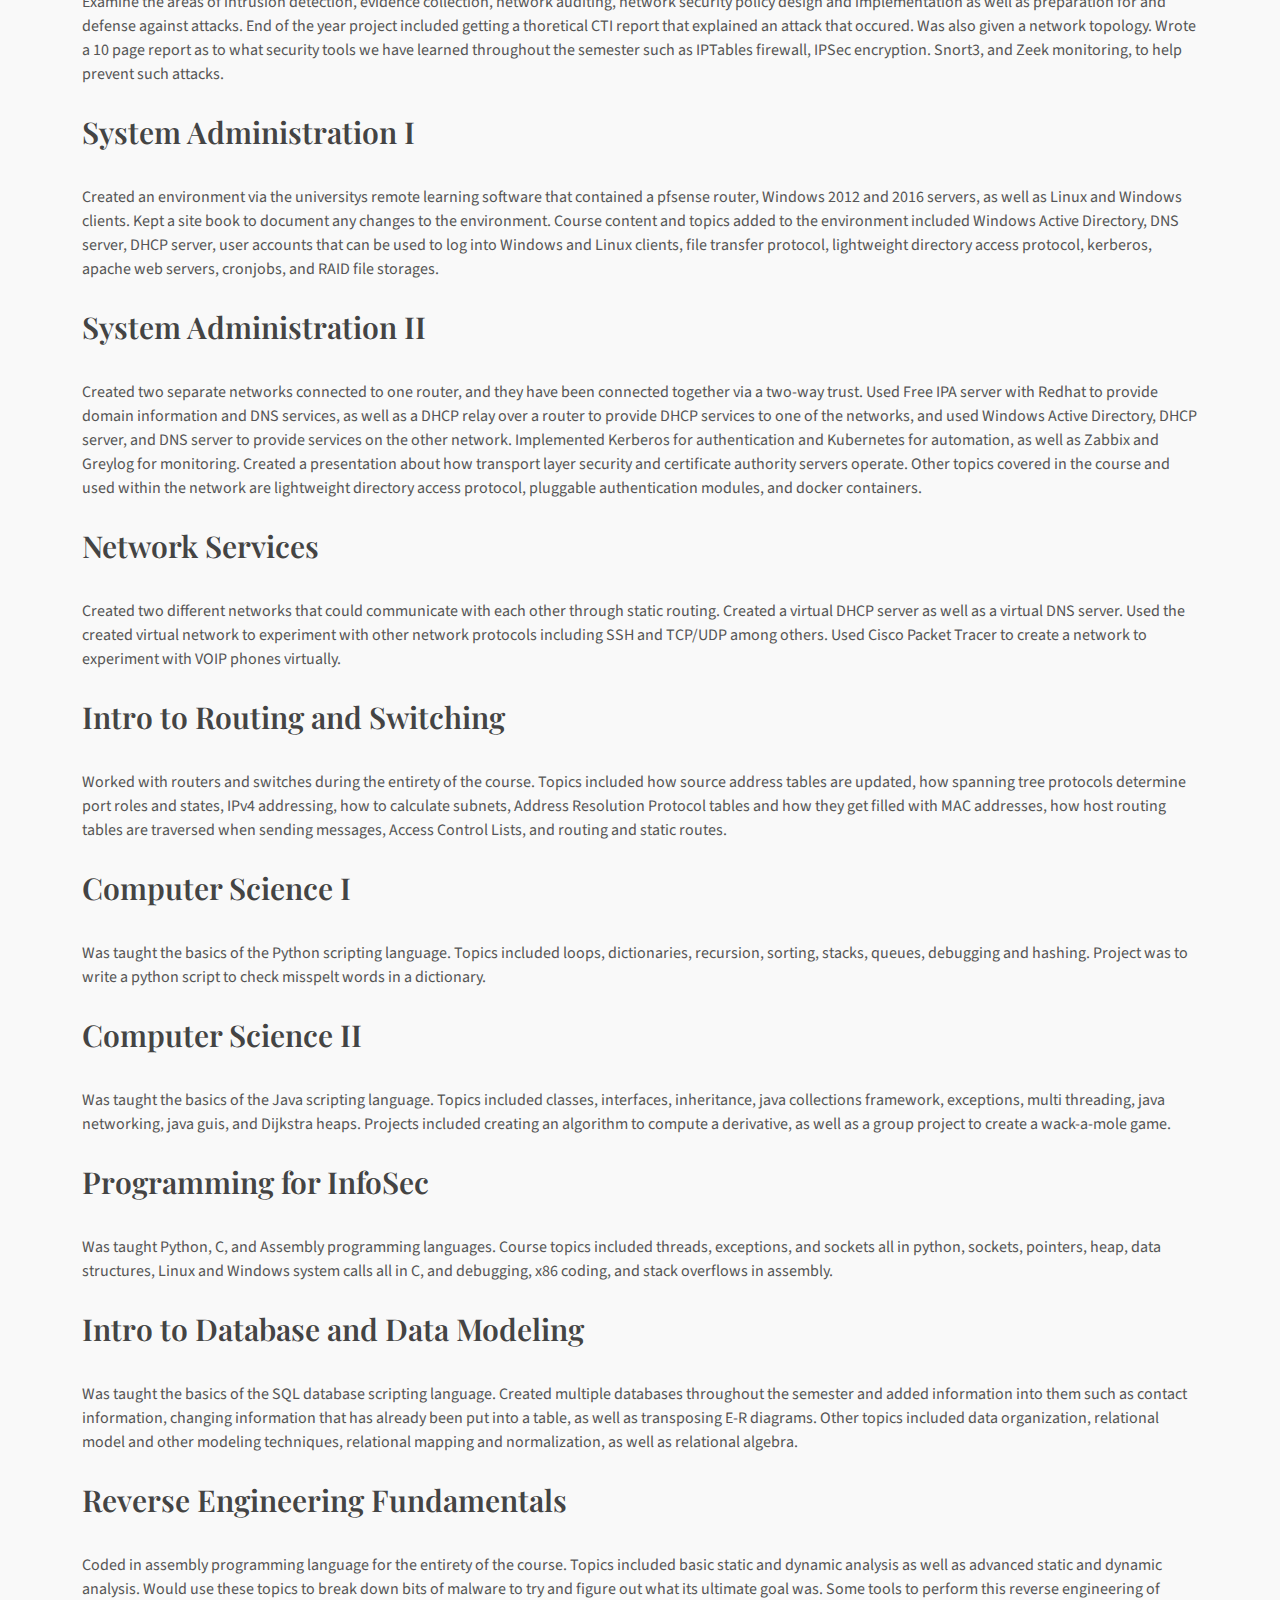
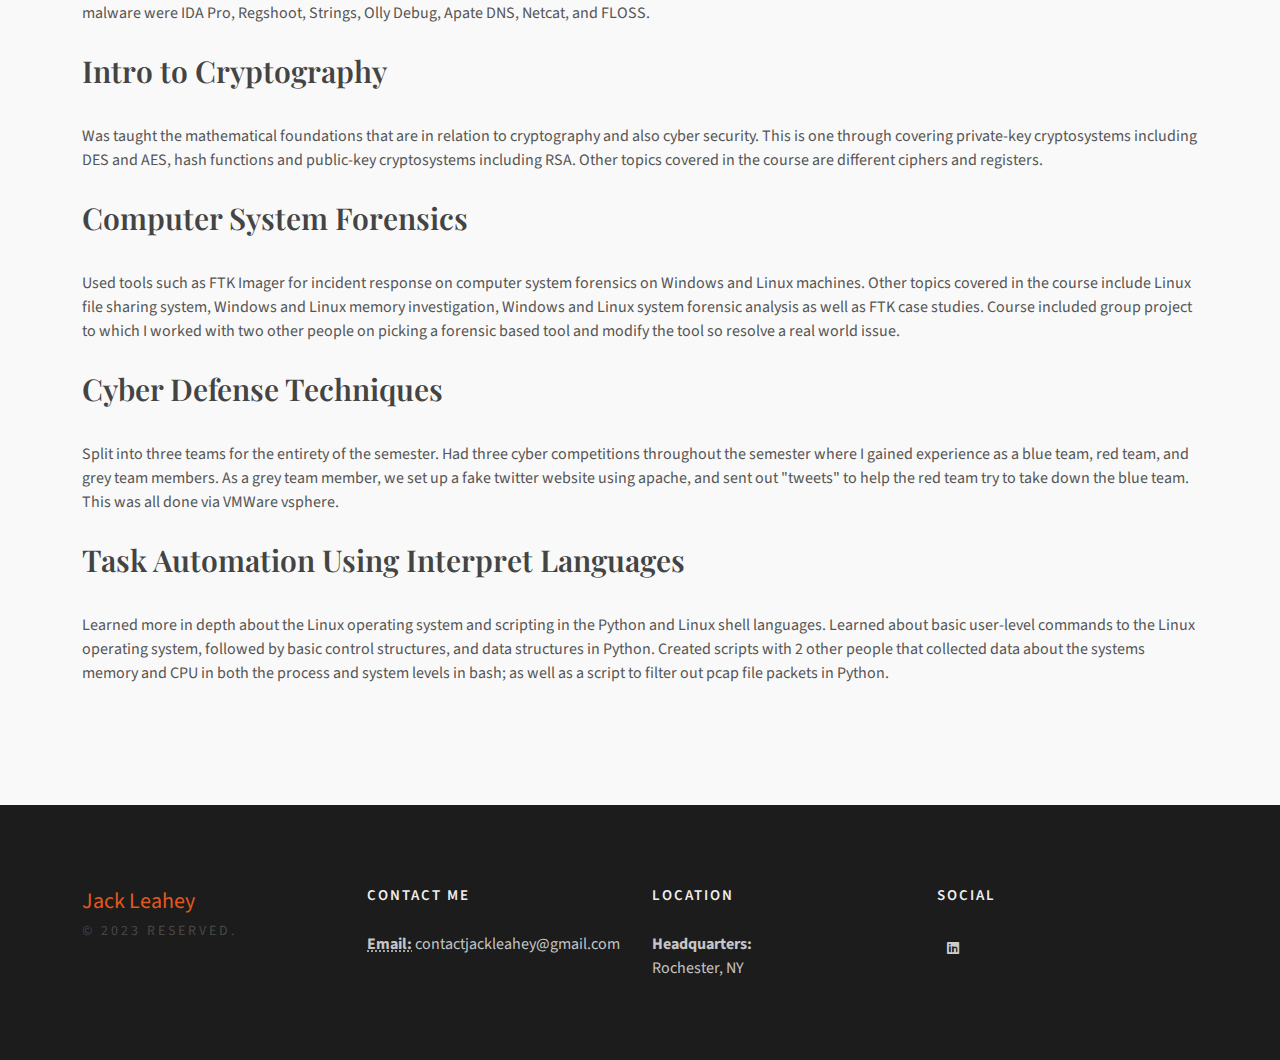
<file: resume.html>
<!DOCTYPE html>
<html dir="ltr" lang="en-US">
<head>

	<meta http-equiv="content-type" content="text/html; charset=utf-8" />
	<meta name="author" content="SemiColonWeb" />

	<!-- Stylesheets
	============================================= -->
	<link href="https://fonts.googleapis.com/css?family=Source+Sans+Pro:300,400,400italic,600,700,900|Playfair+Display:400,700&display=swap" rel="stylesheet" type="text/css" />
	<link rel="stylesheet" href="css/bootstrap.css" type="text/css" />
	<link rel="stylesheet" href="style.css" type="text/css" />
	<link rel="stylesheet" href="css/dark.css" type="text/css" />

	<!-- Resume Specific Stylesheet -->
	<link rel="stylesheet" href="demos/resume/resume.css" type="text/css" />
	<link rel="stylesheet" href="demos/resume/css/fonts.css" type="text/css" />
	<!-- / -->

	<link rel="stylesheet" href="css/font-icons.css" type="text/css" />
	<link rel="stylesheet" href="css/animate.css" type="text/css" />
	<link rel="stylesheet" href="css/magnific-popup.css" type="text/css" />

	<link rel="stylesheet" href="css/custom.css" type="text/css" />
	<meta name="viewport" content="width=device-width, initial-scale=1" />

	<link rel="stylesheet" href="css/colors.php?color=7B6ED6" type="text/css" />

	<!-- Document Title
	============================================= -->
	<title>Jack Leahey | Resume</title>

</head>

<body class="stretched">

	<!-- Document Wrapper
	============================================= -->
	<div id="wrapper" class="clearfix">

		<!-- Header
		============================================= -->
	<header id="header" class="transparent-header sticky-transparent" data-sticky-shrink="false" style="background-color: #222222">
			<div id="header-wrap">
				<div class="container">
					<div class="header-row">

						<!-- Logo
						============================================= -->
						<div id="logo">
							<a href="index.html" class="standard-logo font-secondary ls3" style="line-height: 90px">J.Leahey</a>
						</div><!-- #logo end -->

						<div id="primary-menu-trigger">
							<svg class="svg-trigger" viewBox="0 0 100 100"><path d="m 30,33 h 40 c 3.722839,0 7.5,3.126468 7.5,8.578427 0,5.451959 -2.727029,8.421573 -7.5,8.421573 h -20"></path><path d="m 30,50 h 40"></path><path d="m 70,67 h -40 c 0,0 -7.5,-0.802118 -7.5,-8.365747 0,-7.563629 7.5,-8.634253 7.5,-8.634253 h 20"></path></svg>
						</div>

						<!-- Primary Navigation
						============================================= -->
						<nav class="primary-menu">

							<ul class="menu-container one-page-menu custom-spacing" data-easing="easeInOutExpo" data-speed="1250" data-offset="0">
								<li class="menu-item"><a class="menu-link" href="index.html"><i class="icon-line2-home"></i><div>Home</div></a></li>
								<li class="menu-item"><a class="menu-link" href="about.html"><i class="icon-line-smile"></i><div>About</div></a></li>
								<li class="menu-item"><a class="menu-link" href="resume.html"><i class="icon-line-paper"></i><div>Resume</div></a></li>
								<li class="menu-item"><a class="menu-link" href="websites.html"><i class="icon-line-cloud"></i><div>Websites</div></a></li>
								<li class="menu-item"><a class="menu-link" href="contact.html"><i class="icon-line-phone"></i><div>Contact</div></a></li>
							</ul>

						</nav><!-- #primary-menu end -->
					</div>
				</div>
			</div>
			<div class="header-wrap-clone"></div>
		</header><!-- #header end -->

		<!-- Content
		============================================= -->
		<section id="content" class="bg-transparent">
			<div>
                <div class="vh-100 vw-100 position-fixed blurred-img" style="top: 0; left: 0; background: #FFF url('demos/resume/images/hero-image/1.jpg') no-repeat top center; background-size: cover; background-attachment: fixed;"></div>
                <div id="section-skills" class="section m-0 page-section" style="background: url('demos/resume/images/sections/8.jpg'); background-size: cover; padding-bottom: 50px">
					<div class="container">
						<div class="heading-block center">
                            <br>
                            <br>
							<h2 class="font-secondary" style="color: white">Resume</h2>
						</div>
					</div>
            </div>
		<!-- Content
		============================================= -->
		<section id="content" class="bg-transparent">
				<div id="section-about" class="section page-section m-0">
					<div class="container">
						<div class="row">
							<div class="col-lg-7 topmargin-sm">
								<h2 class="font-secondary">General Outline</h2>
									<span>As a student at Rochester Institute of Technology, I have taken a variety of computer courses, ranging from basic networking concepts, to being able to detect certain types of cyber security attacks as they are happening. Through the combination of my didactic course work and my current job experience, I have been able to gain comfortability with concepts such as Active Directory, Group Policy Objects, Windows Servers and Operating Systems, Linux Operating Systems, Docker, cyber security tools, etc. If you are an employer, you can probably find a few of the main classes I have taken on my resume, but I wanted to expand on that in this section. Below is an expanded insight on the course work that I have taken that has helped me throughout my coursework. </span>
							</div>
                            <div class="col-lg-5">
                                <br>
                                <br>
								<img src="demos/resume/images/sections/14.jpg" width=auto height=auto align="right" alt="Bottom Trust">
							</div>
                        <br>
						</div>
						</div>
                        <br>
					<div class="container">
                        <div class="row">
							<div class="col-md-12 offset-md-0 clearfix">
                                <br>
                                <br>
                                <br>
									<h2 class="font-secondary">Web Application Security</h2>
									<span>Created a controlled Docker environment to deploy servers such as an http reverse proxy, mod security, dvwa (Damn Vulnerable Web Application), and bwapp (A Buggy Web Application), to perform server side attacks such as SQL Injections, Command Injection and Remote File Inclusion, as well as client side attacks such as Cross-site Scripting, Cross-site Request Forgery and Clickjacking. Also wrote a web scraping script as well as a script to authenticate to different sites using GET and POST request headers.</span>
                            </div>
                        </div>
			<div class="row">
							<div class="col-md-12 offset-md-0 clearfix">
                                <br>
									<h2 class="font-secondary">Penetration Testing</h2>
									<span>Experimented with different well known red-team attack methods in a controlled environment including brute-force password cracking, SQL Injections, and meterpreter exploits. Performed two OSINT metadata project throughout the semester including one on a professor, and another on a selected company.</span>
                            </div>
                        </div>
			<div class="row">
							<div class="col-md-12 offset-md-0 clearfix">
                                <br>
									<h2 class="font-secondary">Authentication and Security Models</h2>
									<span>Discussed different security models, biometric authentication, Discretionary/Mandatory Access Controls, Wirelss security, and Quantum Computing. Collaborated with 3 other students on an end of the semester paper that was based on the topic "Can an AI crack Multi-Factor Authentication?"</span>
                            </div>
                        </div>
                        <div class="row">
							<div class="col-md-12 offset-md-0 clearfix">
                                <br>
									<h2 class="font-secondary">Network Security and Forensics</h2>
									<span>Examine the areas of intrusion detection, evidence collection, network auditing, network security policy design and implementation as well as preparation for and defense against attacks. End of the year project included getting a thoretical CTI report that explained an attack that occured. Was also given a network topology. Wrote a 10 page report as to what security tools we have learned throughout the semester such as IPTables firewall, IPSec encryption. Snort3, and Zeek monitoring, to help prevent such attacks.</span>
                            </div>
                        </div>
                        <div class="row">
							<div class="col-md-12 offset-md-0 clearfix">
                                <br>
									<h2 class="font-secondary">System Administration I</h2>
									<span>Created an environment via the universitys remote learning software that contained a pfsense router, Windows 2012 and 2016 servers, as well as Linux and Windows clients. Kept a site book to document any changes to the environment. Course content and topics added to the environment included Windows Active Directory, DNS server, DHCP server, user accounts that can be used to log into Windows and Linux clients, file transfer protocol, lightweight directory access protocol, kerberos, apache web servers, cronjobs, and RAID file storages.</span>
                            </div>
                        </div>
                        <div class="row">
							<div class="col-md-12 offset-md-0 clearfix">
                                <br>
									<h2 class="font-secondary">System Administration II</h2>
									<span>Created two separate networks connected to one router, and they have been connected together via a two-way trust. Used Free IPA server with Redhat to provide domain information and DNS services, as well as a DHCP relay over a router to provide DHCP services to one of the networks, and used Windows Active Directory, DHCP server, and DNS server to provide services on the other network. Implemented Kerberos for authentication and Kubernetes for automation, as well as Zabbix and Greylog for monitoring. Created a presentation about how transport layer security and certificate authority servers operate. Other topics covered in the course and used within the network are lightweight directory access protocol, pluggable authentication modules, and docker containers. 
                                </span>
                            </div>
                        </div>
                        <div class="row">
							<div class="col-md-12 offset-md-0 clearfix">
                                <br>
									<h2 class="font-secondary">Network Services</h2>
									<span>Created two different networks that could communicate with each other through static routing. Created a virtual DHCP server as well as a virtual DNS server. Used the created virtual network to experiment with other network protocols including SSH and TCP/UDP among others. Used Cisco Packet Tracer to create a network to experiment with VOIP phones virtually.</span>
                            </div>
                        </div>
                        <div class="row">
							<div class="col-md-12 offset-md-0 clearfix">
                                <br>
									<h2 class="font-secondary">Intro to Routing and Switching</h2>
									<span>Worked with routers and switches during the entirety of the course. Topics included how source address tables are updated, how spanning tree protocols determine port roles and states, IPv4 addressing, how to calculate subnets, Address Resolution Protocol tables and how they get filled with MAC addresses, how host routing tables are traversed when sending messages, Access Control Lists, and routing and static routes. </span>
                            </div>
                        </div>
						<div class="row">
							<div class="col-md-12 offset-md-0 clearfix">
                                <br>
									<h2 class="font-secondary">Computer Science I</h2>
									<span>Was taught the basics of the Python scripting language. Topics included loops, dictionaries, recursion, sorting, stacks, queues, debugging and hashing. Project was to write a python script to check misspelt words in a dictionary.</span>
                            </div>
                        </div>
                        <div class="row">
							<div class="col-md-12 offset-md-0 clearfix">
                                <br>
									<h2 class="font-secondary">Computer Science II</h2><span>Was taught the basics of the Java scripting language. Topics included classes, interfaces, inheritance, java collections framework, exceptions, multi threading, java networking, java guis, and Dijkstra heaps. Projects included creating an algorithm to compute a derivative, as well as a group project to create a wack-a-mole game.</span>
                            </div>
                        </div>
                        <div class="row">
							<div class="col-md-12 offset-md-0 clearfix">
                                <br>
									<h2 class="font-secondary">Programming for InfoSec</h2>
									<span>Was taught Python, C, and Assembly programming languages. Course topics included threads, exceptions, and sockets all in python, sockets, pointers, heap, data structures, Linux and Windows system calls all in C, and debugging, x86 coding, and stack overflows in assembly.</span>
                            </div>
                        </div>
                        <div class="row">
							<div class="col-md-12 offset-md-0 clearfix">
                                <br>
									<h2 class="font-secondary">Intro to Database and Data Modeling</h2>
									<span>Was taught the basics of the SQL database scripting language. Created multiple databases throughout the semester and added information into them such as contact information, changing information that has already been put into a table, as well as transposing E-R diagrams. Other topics included data organization, relational model and other modeling techniques, relational mapping and normalization, as well as relational algebra. </span>
                            </div>
                        </div>
                        <div class="row">
							<div class="col-md-12 offset-md-0 clearfix">
                                <br>
									<h2 class="font-secondary">Reverse Engineering Fundamentals</h2>
									<span>Coded in assembly programming language for the entirety of the course. Topics included basic static and dynamic analysis as well as advanced static and dynamic analysis. Would use these topics to break down bits of malware to try and figure out what its ultimate goal was. Some tools to perform this reverse engineering of malware were IDA Pro, Regshoot, Strings, Olly Debug, Apate DNS, Netcat, and FLOSS.</span>
                            </div>
                        </div>
                        <div class="row">
							<div class="col-md-12 offset-md-0 clearfix">
                                <br>
									<h2 class="font-secondary">Intro to Cryptography</h2>
									<span>Was taught the mathematical foundations that are in relation to cryptography and also cyber security. This is one through covering private-key cryptosystems including DES and AES, hash functions and public-key cryptosystems including RSA. Other topics covered in the course are different ciphers and registers.</span>
                            </div>
                        </div>
                        <div class="row">
							<div class="col-md-12 offset-md-0 clearfix">
                                <br>
									<h2 class="font-secondary">Computer System Forensics</h2>
									<span>Used tools such as FTK Imager for incident response on computer system forensics on Windows and Linux machines. Other topics covered in the course include Linux file sharing system, Windows and Linux memory investigation, Windows and Linux system forensic analysis as well as FTK case studies. Course included group project to which I worked with two other people on picking a forensic based tool and modify the tool so resolve a real world issue. </span>
                            </div>
                        </div>
                        <div class="row">
							<div class="col-md-12 offset-md-0 clearfix">
                                <br>
									<h2 class="font-secondary">Cyber Defense Techniques</h2>
									<span>Split into three teams for the entirety of the semester. Had three cyber competitions throughout the semester where I gained experience as a blue team, red team, and grey team members. As a grey team member, we set up a fake twitter website using apache, and sent out "tweets" to help the red team try to take down the blue team. This was all done via VMWare vsphere.</span>
                            </div>
                        </div>
                        <div class="row">
							<div class="col-md-12 offset-md-0 clearfix">
                                <br>
									<h2 class="font-secondary">Task Automation Using Interpret Languages</h2>
									<span>Learned more in depth about the Linux operating system and scripting in the Python and Linux shell languages. Learned about basic user-level commands to the Linux operating system, followed by basic control structures, and data structures in Python. Created scripts with 2 other people that collected data about the systems memory and CPU in both the process and system levels in bash; as well as a script to filter out pcap file packets in Python.</span>
                            </div>
                        </div>
                    </div>
                </div>
					<div class="video-wrap">
						<div class="video-overlay d-sm-block d-md-none" style="background: rgba(255,255,255,0.9);"></div>
					</div>
				</div>
		<!-- Footer
		============================================= -->
		<footer id="footer" class="page-section dark border-0 p-0 clearfix" style="background-color: #1C1C1C;">
			<div class="container clearfix">
				<!-- Footer Widgets
				============================================= -->
				<div class="footer-widgets-wrap clearfix" style="padding: 80px 0">

					<div class="row col-mb-50">
						<div class="col-lg-3">
							<div class="footer-logo"><span class="fw-normal" style="color: #E4581C; font-size: 22px; ">Jack Leahey</span><br><small class="ls3 text-uppercase" style="color: rgba(255,255,255,0.2);">&copy; 2023 Reserved.</small></div>
						</div>

						<div class="col-lg-9">

							<div class="row col-mb-50">
								<div class="col-sm-6 col-md-4">
									<div class="widget">
										<h4>Contact Me</h4>
										<div class="footer-content">
											<abbr title="Email Address"><strong>Email:</strong></abbr> contactjackleahey@gmail.com
										</div>
									</div>
								</div>

								<div class="col-sm-6 col-md-4">
									<div class="widget">
										<h4>Location</h4>
										<div class="footer-content">
											<address class="mb-0">
												<strong>Headquarters:</strong><br>
												Rochester, NY
											</address>
										</div>
									</div>
								</div>

								<div class="col-sm-6 col-md-4">
									<div class="widget">
										<h4>Social</h4>
										<a href="https://www.linkedin.com/in/jackleahey51" class="social-icon bg-transparent si-small si-light si-linkedin">
											<i class="icon-linkedin"></i>
											<i class="icon-linkedin"></i>
										</a>
									</div>
								</div>
							</div>

						</div>
					</div>

				</div>
			</div>


	<!-- Go To Top
	============================================= -->
	<div id="gotoTop" class="icon-angle-up"></div>

	<!-- JavaScripts
	============================================= -->
	<script src="js/jquery.js"></script>
	<script src="js/plugins.min.js"></script>

	<!-- Footer Scripts
	============================================= -->
	<script src="js/functions.js"></script>

	<script>
		jQuery(window).scroll(function() {
			var pixs = jQuery(window).scrollTop(),
				opacity = pixs / 650,
				element = jQuery( '.blurred-img' ),
				elementHeight = element.outerHeight(),
				elementNextHeight = jQuery('.content-wrap').find('.page-section').first().outerHeight();
			if( ( elementHeight + elementNextHeight + 50 ) > pixs ) {
				element.addClass('blurred-image-visible');
				element.css({ 'opacity': opacity });
			} else {
				element.removeClass('blurred-image-visible');
			}
		});
	</script>

</body>
</html>
</file>
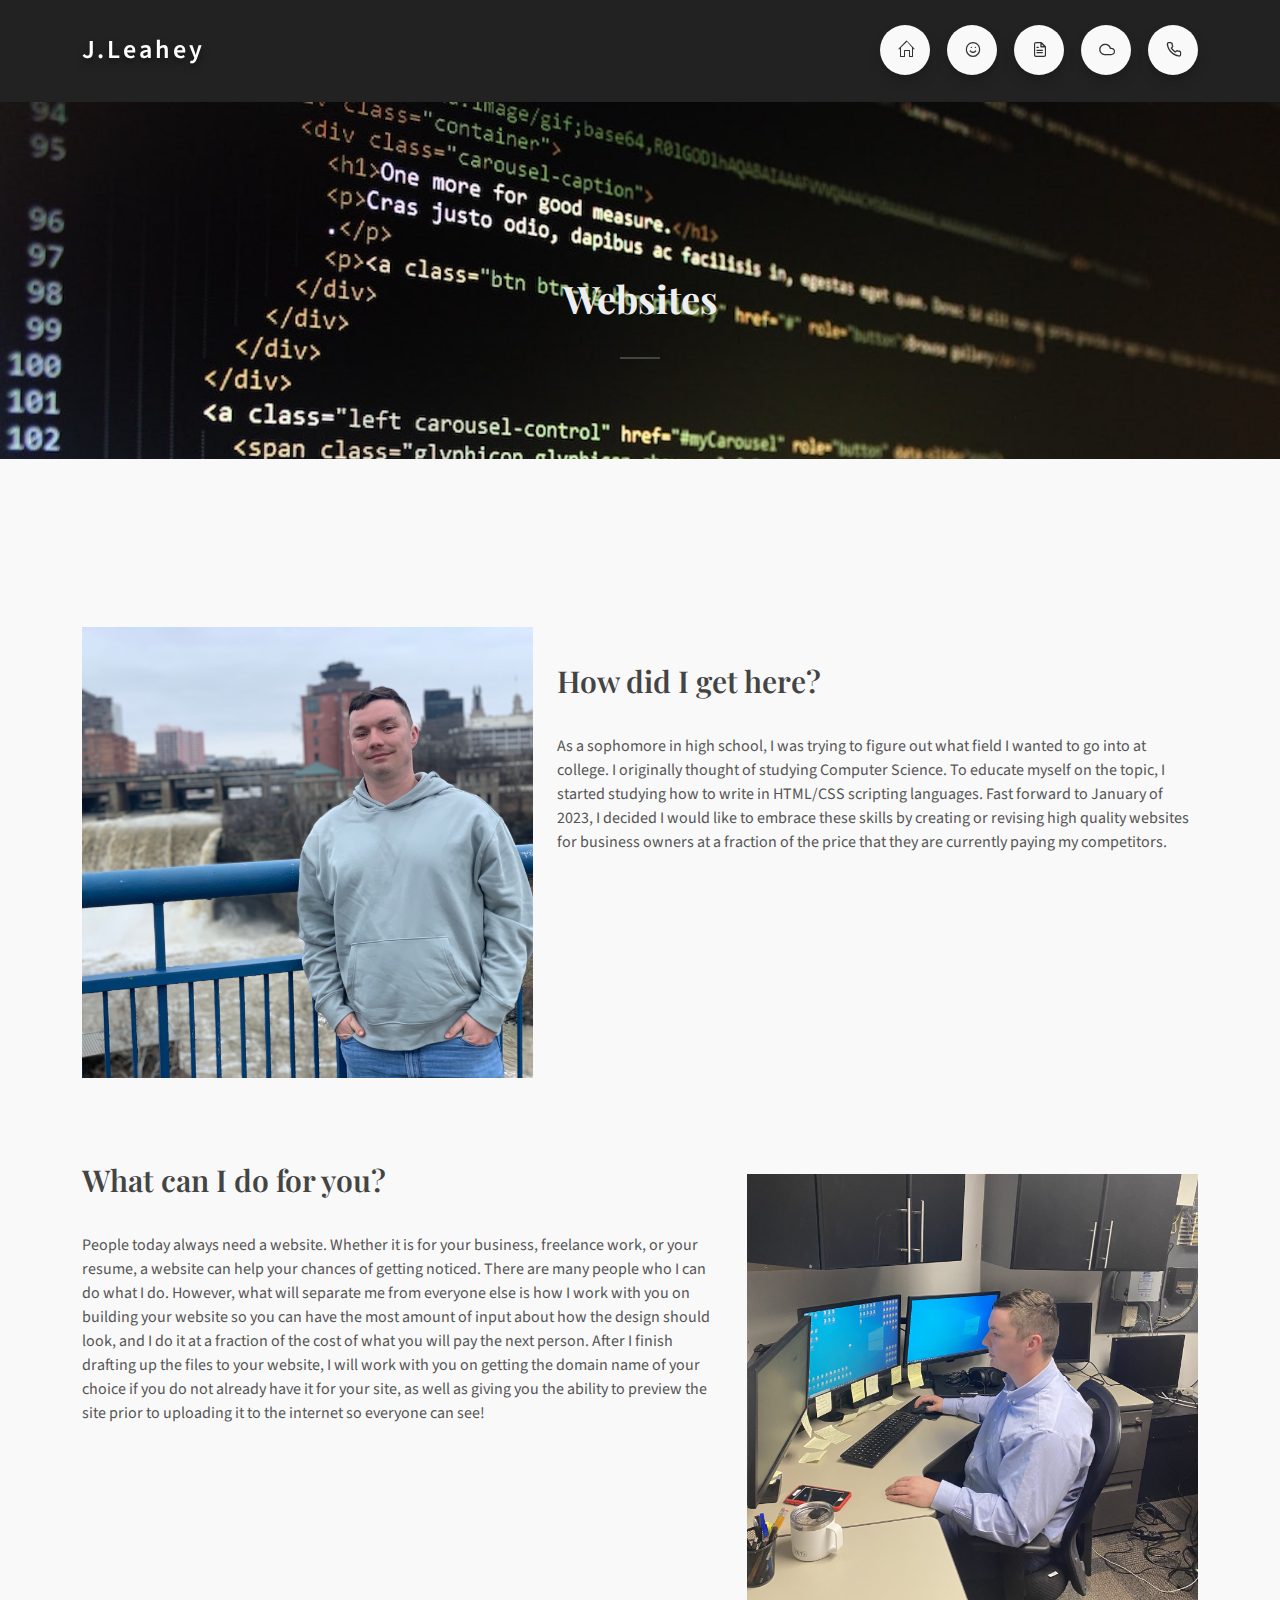
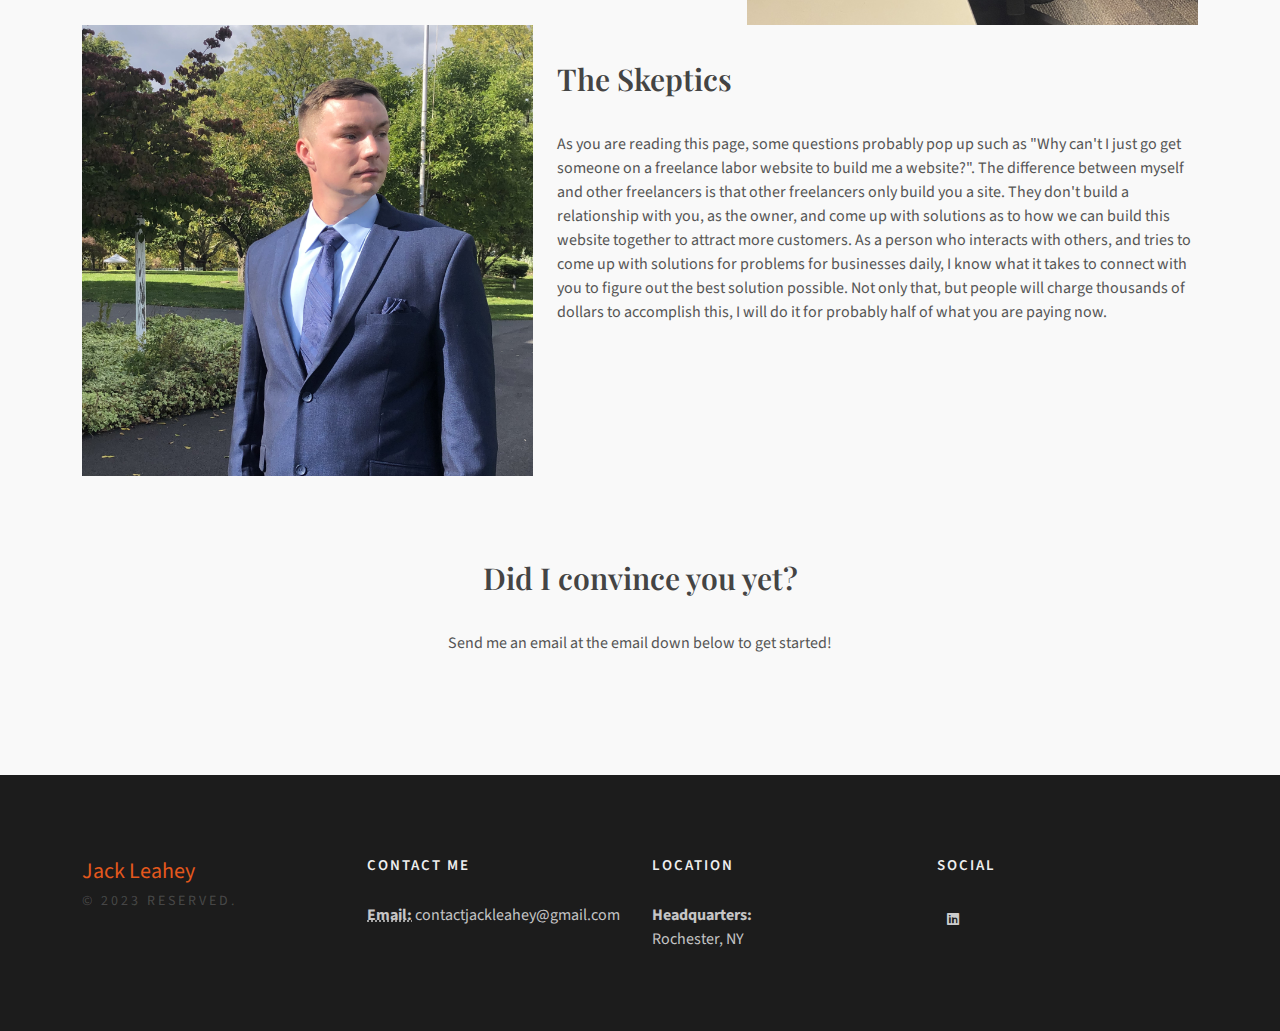
<file: websites.html>
<!DOCTYPE html>
<html dir="ltr" lang="en-US">
<head>

	<meta http-equiv="content-type" content="text/html; charset=utf-8" />
	<meta name="author" content="SemiColonWeb" />

	<!-- Stylesheets
	============================================= -->
	<link href="https://fonts.googleapis.com/css?family=Source+Sans+Pro:300,400,400italic,600,700,900|Playfair+Display:400,700&display=swap" rel="stylesheet" type="text/css" />
	<link rel="stylesheet" href="css/bootstrap.css" type="text/css" />
	<link rel="stylesheet" href="style.css" type="text/css" />
	<link rel="stylesheet" href="css/dark.css" type="text/css" />

	<!-- Resume Specific Stylesheet -->
	<link rel="stylesheet" href="demos/resume/resume.css" type="text/css" />
	<link rel="stylesheet" href="demos/resume/css/fonts.css" type="text/css" />
	<!-- / -->

	<link rel="stylesheet" href="css/font-icons.css" type="text/css" />
	<link rel="stylesheet" href="css/animate.css" type="text/css" />
	<link rel="stylesheet" href="css/magnific-popup.css" type="text/css" />

	<link rel="stylesheet" href="css/custom.css" type="text/css" />
	<meta name="viewport" content="width=device-width, initial-scale=1" />

	<link rel="stylesheet" href="css/colors.php?color=7B6ED6" type="text/css" />

	<!-- Document Title
	============================================= -->
	<title>Jack Leahey | Websites</title>

</head>

<body class="stretched">

	<!-- Document Wrapper
	============================================= -->
	<div id="wrapper" class="clearfix">

		<!-- Header
		============================================= -->
	<header id="header" class="transparent-header sticky-transparent" data-sticky-shrink="false" style="background-color: #222222">
			<div id="header-wrap">
				<div class="container">
					<div class="header-row">

						<!-- Logo
						============================================= -->
						<div id="logo">
							<a href="index.html" class="standard-logo font-secondary ls3" style="line-height: 90px">J.Leahey</a>
						</div><!-- #logo end -->

						<div id="primary-menu-trigger">
							<svg class="svg-trigger" viewBox="0 0 100 100"><path d="m 30,33 h 40 c 3.722839,0 7.5,3.126468 7.5,8.578427 0,5.451959 -2.727029,8.421573 -7.5,8.421573 h -20"></path><path d="m 30,50 h 40"></path><path d="m 70,67 h -40 c 0,0 -7.5,-0.802118 -7.5,-8.365747 0,-7.563629 7.5,-8.634253 7.5,-8.634253 h 20"></path></svg>
						</div>

						<!-- Primary Navigation
						============================================= -->
						<nav class="primary-menu">

							<ul class="menu-container one-page-menu custom-spacing" data-easing="easeInOutExpo" data-speed="1250" data-offset="0">
								<li class="menu-item"><a class="menu-link" href="index.html"><i class="icon-line2-home"></i><div>Home</div></a></li>
								<li class="menu-item"><a class="menu-link" href="about.html"><i class="icon-line-smile"></i><div>About</div></a></li>
								<li class="menu-item"><a class="menu-link" href="resume.html"><i class="icon-line-paper"></i><div>Resume</div></a></li>
								<li class="menu-item"><a class="menu-link" href="websites.html"><i class="icon-line-cloud"></i><div>Websites</div></a></li>
								<li class="menu-item"><a class="menu-link" href="contact.html"><i class="icon-line-phone"></i><div>Contact</div></a></li>
							</ul>

						</nav><!-- #primary-menu end -->
					</div>
				</div>
			</div>
			<div class="header-wrap-clone"></div>
		</header><!-- #header end -->

		<!-- Content
		============================================= -->
		<section id="content" class="bg-transparent">
			<div>
                <div class="vh-100 vw-100 position-fixed blurred-img" style="top: 0; left: 0; background: #FFF url('demos/resume/images/hero-image/1.jpg') no-repeat top center; background-size: cover; background-attachment: fixed;"></div>
                <div id="section-skills" class="section m-0 page-section" style="background: url('demos/resume/images/sections/7.jpg'); background-size: cover; padding-bottom: 50px">
					<div class="container">
						<div class="heading-block center">
                            <br>
                            <br>
							<h2 class="font-secondary" style="color: #EEE">Websites</h2>
						</div>
					</div>
            </div>
				<div id="section-about" class="section page-section m-0">
					<div class="container">
						<div class="row">
                            <div class="col-lg-5">
                                <br>
                                <br>
								<img src="demos/resume/images/sections/12.jpg" width=auto height=auto align="left" alt="Bottom Trust">
							</div>
							<div class="col-lg-7 topmargin-sm">
                                <br>
                                <br>
								<h2 class="font-secondary">How did I get here?</h2>
									<span>As a sophomore in high school, I was trying to figure out what field I wanted to go into at college. I originally thought of studying Computer Science. To educate myself on the topic, I started studying how to write in HTML/CSS scripting languages. Fast forward to January of 2023, I decided I would like to embrace these skills by creating or revising high quality websites for business owners at a fraction of the price that they are currently paying my competitors. </span>
							</div>
                        <br>
						</div>
                    </div>
                    <div class="container">
						<div class="row">
                            <div class="col-lg-7 topmargin-sm">
                                <br>
                                <br>
                                <h2 class="font-secondary">What can I do for you?</h2>
								<span>People today always need a website. Whether it is for your business, freelance work, or your resume, a website can help your chances of getting noticed. There are many people who I can do what I do. However, what will separate me from everyone else is how I work with you on building your website so you can have the most amount of input about how the design should look, and I do it at a fraction of the cost of what you will pay the next person. After I finish drafting up the files to your website, I will work with you on getting the domain name of your choice if you do not already have it for your site, as well as giving you the ability to preview the site prior to uploading it to the internet so everyone can see! </span>
                            </div>
                            <div class="col-lg-5">
                                <br>
                                <br>
                                <br>
                                <br>
                                <img src="demos/resume/images/sections/11.jpg" width=auto height=auto align="left" alt="Bottom Trust">
                            </div>
						</div>
						</div>
                    <div class="container">
						<div class="row">
							<br>
							<br>
                            <div class="col-lg-5">
								<img src="demos/resume/images/sections/13.jpg" width=auto height=auto align="left" alt="Bottom Trust">
							</div>
							<div class="col-lg-7 topmargin-sm">
								<h2 class="font-secondary">The Skeptics</h2>
									<span>As you are reading this page, some questions probably pop up such as "Why can't I just go get someone on a freelance labor website to build me a website?". The difference between myself and other freelancers is that other freelancers only build you a site. They don't build a relationship with you, as the owner, and come up with solutions as to how we can build this website together to attract more customers. As a person who interacts with others, and tries to come up with solutions for problems for businesses daily, I know what it takes to connect with you to figure out the best solution possible. Not only that, but people will charge thousands of dollars to accomplish this, I will do it for probably half of what you are paying now.</span>
							</div>
						</div>
                    </div>
                    <div class="container">
						<div class="row">
							<div class="col-lg-12 topmargin-sm">
                                <br>
                                <br>
                                <h2 class="font-secondary"><center>Did I convince you yet?</center></h2>
                                <span><center>Send me an email at the email down below to get started!</center></span>
							</div>
						</div>
                    </div>
                </div>
            </div>
					<div class="video-wrap">
						<div class="video-overlay d-sm-block d-md-none" style="background: rgba(255,255,255,0.9);"></div>
					</div>
		<!-- Footer
		============================================= -->
		<footer id="footer" class="page-section dark border-0 p-0 clearfix" style="background-color: #1C1C1C;">
			<div class="container clearfix">
				<!-- Footer Widgets
				============================================= -->
				<div class="footer-widgets-wrap clearfix" style="padding: 80px 0">

					<div class="row col-mb-50">
						<div class="col-lg-3">
							<div class="footer-logo"><span class="fw-normal" style="color: #E4581C; font-size: 22px; ">Jack Leahey</span><br><small class="ls3 text-uppercase" style="color: rgba(255,255,255,0.2);">&copy; 2023 Reserved.</small></div>
						</div>

						<div class="col-lg-9">

							<div class="row col-mb-50">
								<div class="col-sm-6 col-md-4">
									<div class="widget">
										<h4>Contact Me</h4>
										<div class="footer-content">
											<abbr title="Email Address"><strong>Email:</strong></abbr> contactjackleahey@gmail.com
										</div>
									</div>
								</div>

								<div class="col-sm-6 col-md-4">
									<div class="widget">
										<h4>Location</h4>
										<div class="footer-content">
											<address class="mb-0">
												<strong>Headquarters:</strong><br>
												Rochester, NY
											</address>
										</div>
									</div>
								</div>

								<div class="col-sm-6 col-md-4">
									<div class="widget">
										<h4>Social</h4>
										<a href="https://www.linkedin.com/in/jackleahey51" class="social-icon bg-transparent si-small si-light si-linkedin">
											<i class="icon-linkedin"></i>
											<i class="icon-linkedin"></i>
										</a>
									</div>
								</div>
							</div>

						</div>
					</div>

				</div>
			</div>

	<!-- Go To Top
	============================================= -->
	<div id="gotoTop" class="icon-angle-up"></div>

	<!-- JavaScripts
	============================================= -->
	<script src="js/jquery.js"></script>
	<script src="js/plugins.min.js"></script>

	<!-- Footer Scripts
	============================================= -->
	<script src="js/functions.js"></script>

	<script>
		jQuery(window).scroll(function() {
			var pixs = jQuery(window).scrollTop(),
				opacity = pixs / 650,
				element = jQuery( '.blurred-img' ),
				elementHeight = element.outerHeight(),
				elementNextHeight = jQuery('.content-wrap').find('.page-section').first().outerHeight();
			if( ( elementHeight + elementNextHeight + 50 ) > pixs ) {
				element.addClass('blurred-image-visible');
				element.css({ 'opacity': opacity });
			} else {
				element.removeClass('blurred-image-visible');
			}
		});
	</script>

</body>
</html>
</file>
<file: style.css>
/*-----------------------------------------------------------------------------------

	Theme Name: Canvas
	Theme URI: http://themes.semicolonweb.com/html/canvas
	Description: The Multi-Purpose Template
	Author: SemiColonWeb
	Author URI: http://themeforest.net/user/semicolonweb
	Version: 6.6.5

-----------------------------------------------------------------------------------*/

/* ----------------------------------------------------------------

	- Basic
	- Typography
	- Basic Layout Styles
	- Helper Classes
	- Sections
	- Columns & Grids
	- Flex Slider
	- Swiper Slider
	- Top Bar
	- Header
		- Logo
		- Primary Menu
		- Mega Menu
		- Top Search
		- Top Cart
		- Sticky Header
		- Page Menu
		- Side Header
	- Side Panel
	- Slider
	- Page Title
	- Content
	- Portfolio
	- Blog
	- Shop
	- Events
	- Shortcodes
		- Countdown
		- Buttons
		- Promo Boxes
		- Featured Boxes
		- Process Steps
		- Styled Icons
		- Toggles
		- Accordions
		- Tabs
		- Side Navigation
		- FAQ List
		- Clients
		- Testimonials
		- Team
		- Pricing Boxes
		- Counter
		- Animated Rounded Skills
		- Skills Bar
		- Dropcaps & Highlights
		- Quotes & Blockquotes
		- Text Rotater
	- Owl Carousel
	- Overlays
	- Forms
	- Google Maps
	- Heading Styles
	- Divider
	- Magazine Specific Classes
	- Go To Top
	- Error 404
	- Landing Pages
	- Preloaders
	- Footer
	- Widgets
		- Tag Cloud
		- Links
		- Testimonial & Twitter
		- Quick Contact Form
		- Newsletter
		- Twitter Feed
		- Navigation Tree
	- Wedding
	- Bootstrap Specific
	- Cookie Notification
	- Stretched Layout
	- Page Transitions
	- Youtube Video Backgrounds

---------------------------------------------------------------- */


/* ----------------------------------------------------------------
	Bootstrap Adjustments
-----------------------------------------------------------------*/

@media (prefers-reduced-motion: no-preference) {
	:root {
		scroll-behavior: auto;
	}
}

@media (min-width: 576px) {
	.card-columns {
		-webkit-column-count: 3;
		-moz-column-count: 3;
		column-count: 3;
		-webkit-column-gap: 1.25rem;
		-moz-column-gap: 1.25rem;
		column-gap: 1.25rem;
		orphans: 1;
		widows: 1;
	}
	.card-columns.grid-2 {
		-webkit-column-count: 2;
		-moz-column-count: 2;
		column-count: 2;
	}
	.card-columns > * {
		display: inline-block;
		width: 100%;
	}
}

.form-group {
	margin-bottom: 1rem;
}


/* ----------------------------------------------------------------
	Basic
-----------------------------------------------------------------*/

dl, dt, dd, ol, ul, li {
	margin: 0;
	padding: 0;
}

.clear {
	clear: both;
	display: block;
	font-size: 0px;
	height: 0px;
	line-height: 0;
	width: 100%;
	overflow:hidden;
}

::selection {
	background: #1ABC9C;
	color: #FFF;
	text-shadow: none;
}

::-moz-selection {
	background: #1ABC9C; /* Firefox */
	color: #FFF;
	text-shadow: none;
}

::-webkit-selection {
	background: #1ABC9C; /* Safari */
	color: #FFF;
	text-shadow: none;
}

:active,
:focus { outline: none !important; }


/* ----------------------------------------------------------------
	Typography
-----------------------------------------------------------------*/


body {
	line-height: 1.5;
	color: #555;
	font-family: 'Lato', sans-serif;
}

a {
	text-decoration: none !important;
	color: #1ABC9C;
}

a:hover { color: #222; }

a img { border: none; }

img { max-width: 100%; }

iframe {
	width: 100%;
	border: 0 !important;
	overflow: hidden !important;
}


/* ----------------------------------------------------------------
	Basic Layout Styles
-----------------------------------------------------------------*/


h1,
h2,
h3,
h4,
h5,
h6 {
	color: #444;
	font-weight: 600;
	line-height: 1.5;
	margin: 0 0 30px 0;
	font-family: 'Poppins', sans-serif;
}

h5,
h6 { margin-bottom: 20px; }

h1 { font-size: 36px; }

h2 { font-size: 30px; }

h3 { font-size: 1.5rem; }

h4 { font-size: 18px; }

h5 { font-size: 0.875rem; }

h6 { font-size: 12px; }

h4 { font-weight: 600; }

h5,
h6 { font-weight: bold; }

@media (max-width: 767.98px) {

	h1 {
		font-size: 1.75rem;
	}

	h2 {
		font-size: 1.5rem;
	}

	h3 {
		font-size: 1.25rem;
	}

	h4 {
		font-size: 1rem;
	}

}

h1 > span:not(.nocolor):not(.badge),
h2 > span:not(.nocolor):not(.badge),
h3 > span:not(.nocolor):not(.badge),
h4 > span:not(.nocolor):not(.badge),
h5 > span:not(.nocolor):not(.badge),
h6 > span:not(.nocolor):not(.badge) { color: #1ABC9C; }

p,
pre,
ul,
ol,
dl,
dd,
blockquote,
address,
table,
fieldset,
form { margin-bottom: 30px; }

small { font-family: 'Lato', sans-serif; }


@media (max-width: 1200px) {
	.display-1 {
		font-size: calc( 1.725rem + 5.7vw );
	}
	.display-2 {
		font-size: calc( 1.675rem + 5.1vw );
	}
	.display-3 {
		font-size: calc( 1.575rem + 3.9vw );
	}
	.display-4 {
		font-size: calc( 1.475rem + 2.7vw );
	}
}


/* ----------------------------------------------------------------
	Helper Classes
-----------------------------------------------------------------*/

#wrapper {
	position: relative;
	float: none;
	width: 100%;
	margin: 0 auto;
	background-color: #FFF;
	box-shadow: 0 0 10px rgba(0,0,0,0.1);
	-moz-box-shadow: 0 0 10px rgba(0,0,0,0.1);
	-webkit-box-shadow: 0 0 10px rgba(0,0,0,0.1);
}

@media (min-width: 1200px) {
	body:not(.stretched) #wrapper {
		max-width: 1200px;
	}
}

@media (min-width: 1440px) {
	body:not(.stretched) #wrapper {
		max-width: 1440px;
	}
}

.line,
.double-line {
	clear: both;
	position: relative;
	width: 100%;
	margin: 4rem 0;
	border-top: 1px solid #EEE;
}

.line.line-sm { margin: 2rem 0; }

span.middot {
	display: inline-block;
	margin: 0 5px;
}

.double-line { border-top: 3px double #E5E5E5; }

.nott { text-transform: none !important; }

.emptydiv {
	display: block !important;
	position: relative !important;
}

.allmargin { margin: 3rem !important; }

.leftmargin { margin-left: 3rem !important; }

.rightmargin { margin-right: 3rem !important; }

.topmargin { margin-top: 3rem !important; }

.bottommargin { margin-bottom: 3rem !important; }

.allmargin-sm { margin: 2rem !important; }

.leftmargin-sm { margin-left: 2rem !important; }

.rightmargin-sm { margin-right: 2rem !important; }

.topmargin-sm { margin-top: 2rem !important; }

.bottommargin-sm { margin-bottom: 2rem !important; }

.allmargin-lg { margin: 5rem !important; }

.leftmargin-lg { margin-left: 5rem !important; }

.rightmargin-lg { margin-right: 5rem !important; }

.topmargin-lg { margin-top: 5rem !important; }

.bottommargin-lg { margin-bottom: 5rem !important; }

.header-stick { margin-top: -3rem !important; }

.content-wrap .header-stick { margin-top: -5rem !important; }

.footer-stick { margin-bottom: -3rem !important; }

.content-wrap .footer-stick { margin-bottom: -5rem !important; }

.border-f5 { border-color: #F5F5F5 !important; }

.col-padding { padding: 4rem; }

.notextshadow { text-shadow: none !important; }

.inline-block {
	float: none !important;
	display: inline-block !important;
}

.center { text-align: center !important; }

.mx-auto {
	float: none !important;
}

.bg-color,
.bg-color #header-wrap { background-color: #1ABC9C !important; }

.color { color: #1ABC9C !important; }

.border-color { border-color: #1ABC9C !important; }

.ls0 { letter-spacing: 0px !important; }

.ls1 { letter-spacing: 1px !important; }

.ls2 { letter-spacing: 2px !important; }

.ls3 { letter-spacing: 3px !important; }

.ls4 { letter-spacing: 4px !important; }

.ls5 { letter-spacing: 5px !important; }

.noheight { height: 0 !important; }

.nolineheight { line-height: 0 !important; }

.font-body { font-family: 'Lato', sans-serif; }

.font-primary { font-family: 'Poppins', sans-serif; }

.font-secondary { font-family: 'PT Serif', serif; }

.fw-extralight {
	font-weight: 100 !important;
}

.fw-medium {
	font-weight: 500 !important;
}

.fw-semibold {
	font-weight: 600 !important;
}

.fst-normal {
	font-style: normal !important;
}

.bgicon {
	display: block;
	position: absolute;
	bottom: -60px;
	right: -50px;
	font-size: 210px;
	color: rgba(0,0,0,0.1);
}

.imagescale,
.imagescalein {
	display: block;
	overflow: hidden;
}

.imagescale img,
.imagescalein img {
	-webkit-transform: scale(1.1);
	transform: scale(1.1);
	-webkit-transition: all 1s ease;
	transition: all 1s ease;
}

.imagescale:hover img {
	-webkit-transform: scale(1);
	transform: scale(1);
}

.imagescalein img {
	-webkit-transform: scale(1);
	transform: scale(1);
}

.imagescalein:hover img {
	-webkit-transform: scale(1.1);
	transform: scale(1.1);
}

.grayscale {
	filter: brightness(80%) grayscale(1) contrast(90%);
	-webkit-filter: brightness(80%) grayscale(1) contrast(90%);
	-moz-filter: brightness(80%) grayscale(1) contrast(90%);
	-o-filter: brightness(80%) grayscale(1) contrast(90%);
	-ms-filter: brightness(80%) grayscale(1) contrast(90%);
	transition: 1s filter ease;
	-webkit-transition: 1s -webkit-filter ease;
	-moz-transition: 1s -moz-filter ease;
	-ms-transition: 1s -ms-filter ease;
	-o-transition: 1s -o-filter ease;
}

.grayscale:hover {
	filter: brightness(100%) grayscale(0);
	-webkit-filter: brightness(100%) grayscale(0);
	-moz-filter: brightness(100%) grayscale(0);
	-o-filter: brightness(100%) grayscale(0);
	-ms-filter: brightness(100%) grayscale(0);
}

/* MOVING BG -  TESTIMONIALS */
.bganimate {
	-webkit-animation:BgAnimated 30s infinite linear;
	 -moz-animation:BgAnimated 30s infinite linear;
		-ms-animation:BgAnimated 30s infinite linear;
		 -o-animation:BgAnimated 30s infinite linear;
			animation:BgAnimated 30s infinite linear;
}
 @-webkit-keyframes BgAnimated {
	from  {background-position:0 0;}
	to    {background-position:0 400px;}
	}
 @-moz-keyframes BgAnimated {
	from  {background-position:0 0;}
	to    {background-position:0 400px;}
	}
 @-ms-keyframes BgAnimated {
	from  {background-position:0 0;}
	to    {background-position:0 400px;}
	}
 @-o-keyframes BgAnimated {
	from  {background-position:0 0;}
	to    {background-position:0 400px;}
	}
 @keyframes BgAnimated {
	from  {background-position:0 0;}
	to    {background-position:0 400px;}
	}


.input-block-level {
	display: block;
	width: 100% !important;
	min-height: 30px;
	-webkit-box-sizing: border-box;
	-moz-box-sizing: border-box;
	box-sizing: border-box;
}

.vertical-middle {
	z-index: 3;
	position: relative;
	display: -ms-flexbox;
	display: flex;
	width: 100%;
	min-height: 100%;
	justify-content: center;
	flex-flow: column;
}

.vertical-middle-overlay {
	position: absolute;
	top: 0;
	left: 0;
}

.vertical-middle + .video-wrap { z-index: 2 !important; }

.magnific-max-width .mfp-content { max-width: 800px; }

.overflow-visible {
	overflow: visible !important;
}


/* ----------------------------------------------------------------
	Opacity Utility Classes
-----------------------------------------------------------------*/

.op-ts {
	-webkit-transition: opacity .5s ease;
	transition: opacity .5s ease;
}

.op-0,
.h-op-0:hover {
	opacity: 0 !important;
}

.op-01,
.h-op-01:hover {
	opacity: 0.1 !important;
}

.op-02,
.h-op-02:hover {
	opacity: 0.2 !important;
}

.op-03,
.h-op-03:hover {
	opacity: 0.3 !important;
}

.op-04,
.h-op-04:hover {
	opacity: 0.4 !important;
}

.op-05,
.h-op-05:hover {
	opacity: 0.5 !important;
}

.op-06,
.h-op-06:hover {
	opacity: 0.6 !important;
}

.op-07,
.h-op-07:hover {
	opacity: 0.7 !important;
}

.op-08,
.h-op-08:hover {
	opacity: 0.8 !important;
}

.op-09,
.h-op-09:hover {
	opacity: 0.9 !important;
}

.op-1,
.h-op-1:hover {
	opacity: 1 !important;
}


/* ----------------------------------------------------------------
	Text Color Utility Classes
-----------------------------------------------------------------*/

.text-ts {
	-webkit-transition: color .5s ease;
	transition: color .5s ease;
}

.h-text-color:hover,
a.h-text-color:hover {
	color: #1ABC9C !important;
}

.h-text-primary:hover,
a.h-text-primary:hover {
	color: #007bff !important;
}

.h-text-secondary:hover,
a.h-text-secondary:hover {
	color: #6c757d !important;
}

.h-text-success:hover,
a.h-text-success:hover {
	color: #28a745 !important;
}

.h-text-info:hover,
a.h-text-info:hover {
	color: #17a2b8 !important;
}

.h-text-warning:hover,
a.h-text-warning:hover {
	color: #ffc107 !important;
}

.h-text-danger:hover,
a.h-text-danger:hover {
	color: #dc3545 !important;
}

.h-text-light:hover,
a.h-text-light:hover {
	color: #f8f9fa !important;
}

.h-text-dark:hover,
a.h-text-dark:hover {
	color: #343a40 !important;
}


/* ----------------------------------------------------------------
	Text Size Utility Classes
-----------------------------------------------------------------*/

.text-smaller {
	font-size: 80% !important;
}

.text-larger {
	font-size: 120% !important;
}

.text-smaller small {
	font-size: 90% !important;
}


/* ----------------------------------------------------------------
	BG Color Utility Classes
-----------------------------------------------------------------*/

.bg-ts {
	-webkit-transition: background-color .5s ease;
	transition: background-color .5s ease;
}

.h-nobg:hover {
	background-color: transparent !important;
}

.h-bg-color:hover {
	background-color: #1ABC9C !important;
}

.h-bg-primary:hover {
	background-color: #007bff !important;
}

.h-bg-secondary:hover {
	background-color: #6c757d !important;
}

.h-bg-success:hover {
	background-color: #28a745 !important;
}

.h-bg-info:hover {
	background-color: #17a2b8 !important;
}

.h-bg-warning:hover {
	background-color: #ffc107 !important;
}

.h-bg-danger:hover {
	background-color: #dc3545 !important;
}

.h-bg-light:hover {
	background-color: #f8f9fa !important;
}

.h-bg-dark:hover {
	background-color: #343a40 !important;
}


.bg-clip {
	border: 1rem solid transparent;
	-moz-background-clip: padding;
	-webkit-background-clip: padding;
	background-clip: padding-box;
	transform: translate3d(0,0,0);
}

.bg-clip-sm {
	border-width: 0.5rem;
}

.bg-clip-lg {
	border-width: 2rem;
}


/* ----------------------------------------------------------------
	Gradient Utility Classes
-----------------------------------------------------------------*/

.gradient-light-grey,
.h-gradient-light-grey:hover {
	background-image: -webkit-linear-gradient(to right, #2c3e50, #bdc3c7) !important;
	background-image: linear-gradient(to right, #2c3e50, #bdc3c7) !important;
}

.gradient-green-dark,
.h-gradient-green-dark:hover {
	background-image: -webkit-linear-gradient(to right, #99f2c8, #1f4037) !important;
	background-image: linear-gradient(to right, #99f2c8, #1f4037) !important;
}

.gradient-grey-brown,
.h-gradient-grey-brown:hover {
	background-image: -webkit-linear-gradient(to right, #C06C84, #6C5B7B, #355C7D) !important;
	background-image: linear-gradient(to right, #C06C84, #6C5B7B, #355C7D) !important;
}

.gradient-light-pink,
.h-gradient-light-pink:hover {
	background-image: -webkit-linear-gradient(to right, #ffdde1, #ee9ca7) !important;
	background-image: linear-gradient(to right, #ffdde1, #ee9ca7) !important;
}

.gradient-blue-purple,
.h-gradient-blue-purple:hover {
	background-image: -webkit-linear-gradient(to right, #4A00E0, #8E2DE2) !important;
	background-image: linear-gradient(to right, #4A00E0, #8E2DE2) !important;
}
.gradient-multiples,
.h-gradient-multiples:hover {
	background-image: -webkit-linear-gradient(to right, #eea2a2 0%, #bbc1bf 19%, #57c6e1 42%, #b49fda 79%, #7ac5d8 100%) !important;
	background-image: linear-gradient(to right, #eea2a2 0%, #bbc1bf 19%, #57c6e1 42%, #b49fda 79%, #7ac5d8 100%) !important;
}

.gradient-blue-green,
.h-gradient-blue-green:hover {
	background-image: -webkit-linear-gradient(to right, #2af598 0%, #009efd 100%) !important;
	background-image: linear-gradient(to right, #2af598 0%, #009efd 100%) !important;
}

.gradient-light,
.h-gradient-light:hover {
	background-image: -webkit-linear-gradient(to top, #DDD 0%, #FFF 100%) !important;
	background-image: linear-gradient(to top, #DDD 0%, #FFF 100%) !important;
}

.gradient-grey-orange,
.h-gradient-grey-orange:hover {
	background-image: -webkit-linear-gradient(to right, #3B4371, #F3904F) !important;
	background-image: linear-gradient(to right, #3B4371, #F3904F) !important;
}

.gradient-sunset,
.h-gradient-sunset:hover {
	background-image: -webkit-linear-gradient(to top, #a8edea 0%, #fed6e3 100%) !important;
	background-image: linear-gradient(to top, #a8edea 0%, #fed6e3 100%) !important;
}

.gradient-dark,
.h-gradient-dark:hover {
	background-image: -webkit-linear-gradient(to right, #535353, #000) !important;
	background-image: linear-gradient(to right, #535353, #000) !important;
}

.gradient-lemon,
.h-gradient-lemon:hover {
	background-image: -webkit-linear-gradient(to right, #cac531, #f3f9a7) !important;
	background-image: linear-gradient(to right, #cac531, #f3f9a7) !important;
}

.gradient-earth,
.h-gradient-earth:hover {
	background-image: -webkit-linear-gradient(to right, #649173, #dbd5a4) !important;
	background-image: linear-gradient(to right, #649173, #dbd5a4) !important;
}

.gradient-sky,
.h-gradient-sky:hover {
	background-image: -webkit-linear-gradient(to right, #2980b9, #6dd5fa, #F5F5F5) !important;
	background-image: linear-gradient(to right, #2980b9, #6dd5fa, #F5F5F5) !important;
}

.gradient-ocean,
.h-gradient-ocean:hover {
	background-image: -webkit-linear-gradient(to right, #000046, #1cb5e0) !important;
	background-image: linear-gradient(to right, #000046, #1cb5e0) !important;
}

.gradient-horizon,
.h-gradient-horizon:hover {
	background-image: -webkit-linear-gradient(90deg, rgba(131,58,180,1) 0%, rgba(253,29,29,1) 50%, rgba(252,176,69,1) 100%) !important;
	background-image: linear-gradient(90deg, rgba(131,58,180,1) 0%, rgba(253,29,29,1) 50%, rgba(252,176,69,1) 100%) !important;
}

.gradient-green-blue,
.h-gradient-green-blue:hover {
	background-image: -webkit-linear-gradient(to right, #43cea2, #185a9d) !important;
	background-image: linear-gradient(to right, #43cea2, #185a9d) !important;
}

.gradient-purple-blue,
.h-gradient-purple-blue:hover {
	background-image: -webkit-linear-gradient(19deg, rgb(33, 212, 253) 0%, rgb(183, 33, 255) 100%) !important;
	background-image: linear-gradient(19deg, rgb(33, 212, 253) 0%, rgb(183, 33, 255) 100%) !important;
}

.gradient-text {
	text-shadow: none !important;
	-webkit-background-clip: text;
	-webkit-text-fill-color: transparent;
}

.gradient-underline {
	background-repeat: no-repeat;
	background-size: 100% 8px;
	background-position: 0 88%;
}


/* ----------------------------------------------------------------
	Border Utility Classes
-----------------------------------------------------------------*/

.border-width-0,
.h-border-width-0:hover {
	border-width: 0px !important;
}

.border-width-1,
.h-border-width-1:hover {
	border-width: 1px !important;
}

.border-width-2,
.h-border-width-2:hover {
	border-width: 2px !important;
}

.border-width-3,
.h-border-width-3:hover {
	border-width: 3px !important;
}

.border-width-4,
.h-border-width-4:hover {
	border-width: 4px !important;
}

.border-width-5,
.h-border-width-5:hover {
	border-width: 5px !important;
}

.border-width-6,
.h-border-width-6:hover {
	border-width: 6px !important;
}

.border-dotted {
	border-style: dotted !important;
}

.border-dashed {
	border-style: dashed !important;
}

.border-solid {
	border-style: solid !important;
}

.border-double {
	border-style: double !important;
}

.h-border-primary:hover {
	border-color: #007bff !important;
}

.h-border-secondary:hover {
	border-color: #6c757d !important;
}

.h-border-success:hover {
	border-color: #28a745 !important;
}

.h-border-info:hover {
	border-color: #17a2b8 !important;
}

.h-border-warning:hover {
	border-color: #ffc107 !important;
}

.h-border-danger:hover {
	border-color: #dc3545 !important;
}

.h-border-light:hover {
	border-color: #f8f9fa !important;
}

.h-border-dark:hover {
	border-color: #343a40 !important;
}

.border-transparent,
.h-border-transparent:hover {
	border-color: transparent !important;
}

.border-default,
.h-border-default:hover {
	border-color: #EEE !important;
}

.dark.border-default,
.dark .border-default,
.dark.h-border-default:hover
.dark .h-border-default:hover {
	border-color: rgba(255, 255, 255, 0.15) !important;
}

.border-ts {
	-webkit-transition: border 0.5s ease;
	transition: border 0.5s ease;
}


/* ----------------------------------------------------------------
	Rounded
-----------------------------------------------------------------*/

.rounded-4 {
	border-radius: 0.4rem !important;
}

.rounded-5 {
	border-radius: 0.5rem !important;
}

.rounded-6 {
	border-radius: 0.6rem !important;
}


/* ----------------------------------------------------------------
	Shadows
-----------------------------------------------------------------*/

.h-shadow-sm:hover {
	box-shadow: 0 0.125rem 0.25rem rgba(0, 0, 0, 0.075) !important;
}

.h-shadow:hover {
	box-shadow: 0 0.5rem 1rem rgba(0, 0, 0, 0.15) !important;
}

.h-shadow-lg:hover {
	box-shadow: 0 1rem 3rem rgba(0, 0, 0, 0.175) !important;
}

.h-shadow-none:hover {
	box-shadow: none !important;
}

.shadow-ts {
	-webkit-transition: box-shadow 0.5s ease;
	transition: box-shadow 0.5s ease;
}


/* ----------------------------------------------------------------
	Transform Utility Classes
-----------------------------------------------------------------*/

.translate-y-sm,
.h-translate-y-sm:hover {
	transform: translateY(-3px) !important;
}

.translate-y,
.h-translate-y:hover {
	transform: translateY(-6px) !important;
}

.translate-y-lg,
.h-translate-y-lg:hover {
	transform: translateY(-10px) !important;
}

.translate-x-sm,
.h-translate-x-sm:hover {
	transform: translateX(-3px) !important;
}

.translate-x,
.h-translate-x:hover {
	transform: translateX(-6px) !important;
}

.translate-x-lg,
.h-translate-x-lg:hover {
	transform: translateX(-10px) !important;
}

.translate-x-n-sm,
.h-translate-x-n-sm:hover {
	transform: translateX(3px) !important;
}

.translate-x-n,
.h-translate-x-n:hover {
	transform: translateX(6px) !important;
}

.translate-x-n-lg,
.h-translate-x-n-lg:hover {
	transform: translateX(10px) !important;
}

.scale-sm,
.h-scale-sm:hover {
	transform: scale(1.025) !important;
}

.scale,
.h-scale:hover {
	transform: scale(1.05) !important;
}

.scale-lg,
.h-scale-lg:hover {
	transform: scale(1.1) !important;
}

.scale-n-sm,
.h-scale-n-sm:hover {
	transform: scale(0.975) !important;
}

.scale-n,
.h-scale-n:hover {
	transform: scale(0.95) !important;
}

.scale-n-lg,
.h-scale-n-lg:hover {
	transform: scale(0.9) !important;
}

.transform-ts {
	-webkit-transition: transform 0.5s cubic-bezier(.215, .61, .355, 1);
	transition: transform 0.5s cubic-bezier(.215, .61, .355, 1);
}

.all-ts {
	-webkit-transition: all 0.5s cubic-bezier(.215, .61, .355, 1);
	transition: all 0.5s cubic-bezier(.215, .61, .355, 1);
}


/* ----------------------------------------------------------------
	Align Wide Utility Classes
-----------------------------------------------------------------*/

.align-wide-lg {
	margin-left: calc(50% - 480px) !important;
	margin-right: calc(50% - 480px) !important;
	max-width: 960px !important;
	width: 960px !important;
}

.align-wide-xl {
	margin-left: calc(50% - 570px) !important;
	margin-right: calc(50% - 570px) !important;
	max-width: 1140px !important;
	width: 1140px !important;
}

.align-wide-xxl {
	margin-left: calc(50% - 660px) !important;
	margin-right: calc(50% - 660px) !important;
	max-width: 1320px !important;
	width: 1320px !important;
}

@media (max-width: 991.98px) {
	.align-wide-lg,
	.align-wide-xl,
	.align-wide-xxl {
		margin-left: calc(50% - 50vw) !important;
		margin-right: calc(50% - 50vw) !important;
		max-width: 100vw !important;
		width: 100vw !important;
	}
}

.align-wide-full {
	margin-left: calc(50% - 50vw) !important;
	margin-right: calc(50% - 50vw) !important;
	max-width: 100vw !important;
	width: 100vw !important;
}


/* ----------------------------------------------------------------
	Z-Index Utility Classes
-----------------------------------------------------------------*/

.z-1 {
	z-index: 1 !important;
}

.z-2 {
	z-index: 2 !important;
}

.z-3 {
	z-index: 3 !important;
}

.z-4 {
	z-index: 4 !important;
}

.z-5 {
	z-index: 5 !important;
}

.z-6 {
	z-index: 6 !important;
}

.z-7 {
	z-index: 7 !important;
}

.z-8 {
	z-index: 8 !important;
}

.z-9 {
	z-index: 9 !important;
}

.z-10 {
	z-index: 10 !important;
}

.z-auto {
	z-index: auto !important;
}


/* ----------------------------------------------------------------
	Bootstrap Utility Classes: Extended
-----------------------------------------------------------------*/


/*	Spacing Utilities */

.m-6 {
	margin: 5rem !important;
}

.mt-6,
.my-6 {
	margin-top: 5rem !important;
}

.me-6,
.mx-6 {
	margin-right: 5rem !important;
}

.mb-6,
.my-6 {
	margin-bottom: 5rem !important;
}

.ms-6,
.mx-6 {
	margin-left: 5rem !important;
}

.p-6 {
	padding: 5rem !important;
}

.pt-6,
.py-6 {
	padding-top: 5rem !important;
}

.pe-6,
.px-6 {
	padding-right: 5rem !important;
}

.pb-6,
.py-6 {
	padding-bottom: 5rem !important;
}

.ps-6,
.px-6 {
	padding-left: 5rem !important;
}

@media (min-width: 576px) {

	.m-sm-6 {
		margin: 5rem !important;
	}

	.mt-sm-6,
	.my-sm-6 {
		margin-top: 5rem !important;
	}

	.me-sm-6,
	.mx-sm-6 {
		margin-right: 5rem !important;
	}

	.mb-sm-6,
	.my-sm-6 {
		margin-bottom: 5rem !important;
	}

	.ms-sm-6,
	.mx-sm-6 {
		margin-left: 5rem !important;
	}

	.p-sm-6 {
		padding: 5rem !important;
	}

	.pt-sm-6,
	.py-sm-6 {
		padding-top: 5rem !important;
	}

	.pe-sm-6,
	.px-sm-6 {
		padding-right: 5rem !important;
	}

	.pb-sm-6,
	.py-sm-6 {
		padding-bottom: 5rem !important;
	}

	.ps-sm-6,
	.px-sm-6 {
		padding-left: 5rem !important;
	}

}

@media (min-width: 768px) {

	.m-md-6 {
		margin: 5rem !important;
	}

	.mt-md-6,
	.my-md-6 {
		margin-top: 5rem !important;
	}

	.me-md-6,
	.mx-md-6 {
		margin-right: 5rem !important;
	}

	.mb-md-6,
	.my-md-6 {
		margin-bottom: 5rem !important;
	}

	.ms-md-6,
	.mx-md-6 {
		margin-left: 5rem !important;
	}

	.p-md-6 {
		padding: 5rem !important;
	}

	.pt-md-6,
	.py-md-6 {
		padding-top: 5rem !important;
	}

	.pe-md-6,
	.px-md-6 {
		padding-right: 5rem !important;
	}

	.pb-md-6,
	.py-md-6 {
		padding-bottom: 5rem !important;
	}

	.ps-md-6,
	.px-md-6 {
		padding-left: 5rem !important;
	}

}

@media (min-width: 992px) {

	.m-lg-6 {
		margin: 5rem !important;
	}

	.mt-lg-6,
	.my-lg-6 {
		margin-top: 5rem !important;
	}

	.me-lg-6,
	.mx-lg-6 {
		margin-right: 5rem !important;
	}

	.mb-lg-6,
	.my-lg-6 {
		margin-bottom: 5rem !important;
	}

	.ms-lg-6,
	.mx-lg-6 {
		margin-left: 5rem !important;
	}

	.p-lg-6 {
		padding: 5rem !important;
	}

	.pt-lg-6,
	.py-lg-6 {
		padding-top: 5rem !important;
	}

	.pe-lg-6,
	.px-lg-6 {
		padding-right: 5rem !important;
	}

	.pb-lg-6,
	.py-lg-6 {
		padding-bottom: 5rem !important;
	}

	.ps-lg-6,
	.px-lg-6 {
		padding-left: 5rem !important;
	}

}

@media (min-width: 1200px) {

	.m-xl-6 {
		margin: 5rem !important;
	}

	.mt-xl-6,
	.my-xl-6 {
		margin-top: 5rem !important;
	}

	.me-xl-6,
	.mx-xl-6 {
		margin-right: 5rem !important;
	}

	.mb-xl-6,
	.my-xl-6 {
		margin-bottom: 5rem !important;
	}

	.ms-xl-6,
	.mx-xl-6 {
		margin-left: 5rem !important;
	}

	.p-xl-6 {
		padding: 5rem !important;
	}

	.pt-xl-6,
	.py-xl-6 {
		padding-top: 5rem !important;
	}

	.pe-xl-6,
	.px-xl-6 {
		padding-right: 5rem !important;
	}

	.pb-xl-6,
	.py-xl-6 {
		padding-bottom: 5rem !important;
	}

	.ps-xl-6,
	.px-xl-6 {
		padding-left: 5rem !important;
	}

}


@media (min-width: 1400px) {

	.m-xxl-6 {
		margin: 5rem !important;
	}

	.mt-xxl-6,
	.my-xxl-6 {
		margin-top: 5rem !important;
	}

	.me-xxl-6,
	.mx-xxl-6 {
		margin-right: 5rem !important;
	}

	.mb-xxl-6,
	.my-xxl-6 {
		margin-bottom: 5rem !important;
	}

	.ms-xxl-6,
	.mx-xxl-6 {
		margin-left: 5rem !important;
	}

	.p-xxl-6 {
		padding: 5rem !important;
	}

	.pt-xxl-6,
	.py-xxl-6 {
		padding-top: 5rem !important;
	}

	.pe-xxl-6,
	.px-xxl-6 {
		padding-right: 5rem !important;
	}

	.pb-xxl-6,
	.py-xxl-6 {
		padding-bottom: 5rem !important;
	}

	.ps-xxl-6,
	.px-xxl-6 {
		padding-left: 5rem !important;
	}

}


/*	Custom Bootstrap Column */

[class*="col-"]:not([class*="sticky-"]):not([class*="position-"]) {
	position: relative;
}

.col-1-5 {
	flex: 0 0 auto;
	width: 20%;
}

@media (min-width: 576px) {
	.col-sm-1-5 {
		flex: 0 0 auto;
		width: 20%;
	}
}

@media (min-width: 768px) {
	.col-md-1-5 {
		flex: 0 0 auto;
		width: 20%;
	}
}

@media (min-width: 992px) {
	.col-lg-1-5 {
		flex: 0 0 auto;
		width: 20%;
	}
}

@media (min-width: 1200px) {
	.col-xl-1-5 {
		flex: 0 0 auto;
		width: 20%;
	}
}

@media (min-width: 1400px) {
	.col-xxl-1-5 {
		flex: 0 0 auto;
		width: 20%;
	}
}


/*	Gutters */
[class*="gutter-"] {
	--custom-gutter: var(--bs-gutter-x); /* Default Bootstrap */
	margin-right: calc(var(--custom-gutter) / -2);
	margin-left: calc(var(--custom-gutter) / -2);
	margin-top: calc(var(--custom-gutter) * -1);
}

[class*="gutter-"] > .col,
[class*="gutter-"] > [class*="col-"] {
	padding-right: calc(var(--custom-gutter) / 2);
	padding-left: calc(var(--custom-gutter) / 2);
	margin-top: var(--custom-gutter);
}

.gutter-10 {
	--custom-gutter: 10px;
}

.gutter-20 {
	--custom-gutter: 20px;
}

.gutter-30 {
	--custom-gutter: 30px;
}

.gutter-40 {
	--custom-gutter: 40px;
}

.gutter-50 {
	--custom-gutter: 50px;
}

[class*="col-mb-"] {
	margin-bottom: calc(var(--col-mb) / -1);
}

[class*="col-mb-"] > .col,
[class*="col-mb-"] > [class*="col-"] {
	padding-bottom: var(--col-mb);
}

.col-mb-30 {
	--col-mb: 30px;
}

.col-mb-50 {
	--col-mb: 50px;
}

.col-mb-80 {
	--col-mb: 80px;
}

@media (min-width: 576px) {
	.gutter-sm-10 {
		--custom-gutter: 10px;
	}

	.gutter-sm-20 {
		--custom-gutter: 20px;
	}

	.gutter-sm-30 {
		--custom-gutter: 30px;
	}

	.gutter-sm-40 {
		--custom-gutter: 40px;
	}

	.gutter-sm-50 {
		--custom-gutter: 50px;
	}

	.col-mb-sm-30 {
		--col-mb: 30px;
	}

	.col-mb-sm-50 {
		--col-mb: 50px;
	}

	.col-mb-sm-80 {
		--col-mb: 80px;
	}
}

@media (min-width: 768px) {
	.gutter-md-10 {
		--custom-gutter: 10px;
	}

	.gutter-md-20 {
		--custom-gutter: 20px;
	}

	.gutter-md-30 {
		--custom-gutter: 30px;
	}

	.gutter-md-40 {
		--custom-gutter: 40px;
	}

	.gutter-md-50 {
		--custom-gutter: 50px;
	}

	.col-mb-md-30 {
		--col-mb: 30px;
	}

	.col-mb-md-50 {
		--col-mb: 50px;
	}

	.col-mb-md-80 {
		--col-mb: 80px;
	}
}

@media (min-width: 992px) {
	.gutter-lg-10 {
		--custom-gutter: 10px;
	}

	.gutter-lg-20 {
		--custom-gutter: 20px;
	}

	.gutter-lg-30 {
		--custom-gutter: 30px;
	}
	.gutter-lg-40 {
		--custom-gutter: 40px;
	}
	.gutter-lg-50 {
		--custom-gutter: 50px;
	}

	.col-mb-lg-30 {
		--col-mb: 30px;
	}

	.col-mb-lg-50 {
		--col-mb: 50px;
	}

	.col-mb-lg-80 {
		--col-mb: 80px;
	}
}

@media (min-width: 1200px) {
	.gutter-xl-10 {
		--custom-gutter: 10px;
	}

	.gutter-xl-20 {
		--custom-gutter: 20px;
	}

	.gutter-xl-30 {
		--custom-gutter: 30px;
	}
	.gutter-xl-40 {
		--custom-gutter: 40px;
	}
	.gutter-xl-50 {
		--custom-gutter: 50px;
	}

	.col-mb-xl-30 {
		--col-mb: 30px;
	}

	.col-mb-xl-50 {
		--col-mb: 50px;
	}

	.col-mb-xl-80 {
		--col-mb: 80px;
	}
}

@media (min-width: 1400px) {
	.gutter-xxl-10 {
		--custom-gutter: 10px;
	}

	.gutter-xxl-20 {
		--custom-gutter: 20px;
	}

	.gutter-xxl-30 {
		--custom-gutter: 30px;
	}
	.gutter-xxl-40 {
		--custom-gutter: 40px;
	}
	.gutter-xxl-50 {
		--custom-gutter: 50px;
	}

	.col-mb-xxl-30 {
		--col-mb: 30px;
	}

	.col-mb-xxl-50 {
		--col-mb: 50px;
	}

	.col-mb-xxl-80 {
		--col-mb: 80px;
	}
}


/* ----------------------------------------------------------------
	Max Width Utility Classes
-----------------------------------------------------------------*/

.mw-xs {
	max-width: 36rem !important;
}

.mw-sm {
	max-width: 48rem !important;
}

.mw-md {
	max-width: 64rem !important;
}

.mw-lg {
	max-width: 78rem !important;
}

.mw-xl {
	max-width: 88rem !important;
}

.mw-xxl {
	max-width: 100rem !important;
}


/* ----------------------------------------------------------------
	Height Utility Classes
-----------------------------------------------------------------*/

.min-vh-75 {
	min-height: 75vh !important;
}

.min-vh-60 {
	min-height: 60vh !important;
}

.min-vh-50 {
	min-height: 50vh !important;
}

.min-vh-40 {
	min-height: 40vh !important;
}

.min-vh-25 {
	min-height: 25vh !important;
}

.min-vh-0 {
	min-height: 0 !important;
}

.vh-75 {
	height: 75vh !important;
}

.vh-60 {
	height: 60vh !important;
}

.vh-50 {
	height: 50vh !important;
}

.vh-40 {
	height: 40vh !important;
}

.vh-25 {
	height: 25vh !important;
}

.h-60 {
	height: 60% !important;
}

.h-40 {
	height: 40% !important;
}

.max-vh-100 {
	max-height: 100vh !important;
}

.max-vh-75 {
	max-height: 75vh !important;
}

.max-vh-60 {
	max-height: 60vh !important;
}

.max-vh-50 {
	max-height: 50vh !important;
}

.max-vh-40 {
	max-height: 40vh !important;
}

.max-vh-25 {
	max-height: 25vh !important;
}

.max-vh-none {
	max-height: none !important;
}

@media (min-width: 576px) {
	.min-vh-sm-100 {
		min-height: 100vh !important;
	}

	.min-vh-sm-75 {
		min-height: 75vh !important;
	}

	.min-vh-sm-60 {
		min-height: 60vh !important;
	}

	.min-vh-sm-50 {
		min-height: 50vh !important;
	}

	.min-vh-sm-40 {
		min-height: 40vh !important;
	}

	.min-vh-sm-25 {
		min-height: 25vh !important;
	}

	.min-vh-sm-0 {
		min-height: 0 !important;
	}

	.vh-sm-100 {
		height: 100vh !important;
	}

	.vh-sm-75 {
		height: 75vh !important;
	}

	.vh-sm-60 {
		height: 60vh !important;
	}

	.vh-sm-50 {
		height: 50vh !important;
	}

	.vh-sm-40 {
		height: 40vh !important;
	}

	.vh-sm-25 {
		height: 25vh !important;
	}

	.h-sm-100 {
		height: 100% !important;
	}

	.h-sm-75 {
		height: 75% !important;
	}

	.h-sm-60 {
		height: 60% !important;
	}

	.h-sm-50 {
		height: 50% !important;
	}

	.h-sm-40 {
		height: 40% !important;
	}

	.h-sm-25 {
		height: 25% !important;
	}

	.h-sm-auto {
		height: auto !important;
	}

	.max-vh-sm-100 {
		max-height: 100vh !important;
	}

	.max-vh-sm-75 {
		max-height: 75vh !important;
	}

	.max-vh-sm-60 {
		max-height: 60vh !important;
	}

	.max-vh-sm-50 {
		max-height: 50vh !important;
	}

	.max-vh-sm-40 {
		max-height: 40vh !important;
	}

	.max-vh-sm-25 {
		max-height: 25vh !important;
	}

	.max-vh-sm-none {
		max-height: none !important;
	}
}

@media (min-width: 768px) {
	.min-vh-md-100 {
		min-height: 100vh !important;
	}

	.min-vh-md-75 {
		min-height: 75vh !important;
	}

	.min-vh-md-60 {
		min-height: 60vh !important;
	}

	.min-vh-md-50 {
		min-height: 50vh !important;
	}

	.min-vh-md-40 {
		min-height: 40vh !important;
	}

	.min-vh-md-25 {
		min-height: 25vh !important;
	}

	.min-vh-md-0 {
		min-height: 0 !important;
	}

	.vh-md-100 {
		height: 100vh !important;
	}

	.vh-md-75 {
		height: 75vh !important;
	}

	.vh-md-60 {
		height: 60vh !important;
	}

	.vh-md-50 {
		height: 50vh !important;
	}

	.vh-md-40 {
		height: 40vh !important;
	}

	.vh-md-25 {
		height: 25vh !important;
	}

	.h-md-100 {
		height: 100% !important;
	}

	.h-md-75 {
		height: 75% !important;
	}

	.h-md-60 {
		height: 60% !important;
	}

	.h-md-50 {
		height: 50% !important;
	}

	.h-md-40 {
		height: 40% !important;
	}

	.h-md-25 {
		height: 25% !important;
	}

	.h-md-auto {
		height: auto !important;
	}

	.max-vh-md-100 {
		max-height: 100vh !important;
	}

	.max-vh-md-75 {
		max-height: 75vh !important;
	}

	.max-vh-md-60 {
		max-height: 60vh !important;
	}

	.max-vh-md-50 {
		max-height: 50vh !important;
	}

	.max-vh-md-40 {
		max-height: 40vh !important;
	}

	.max-vh-md-25 {
		max-height: 25vh !important;
	}

	.max-vh-md-none {
		max-height: none !important;
	}
}

@media (min-width: 992px) {
	.min-vh-lg-100 {
		min-height: 100vh !important;
	}

	.min-vh-lg-75 {
		min-height: 75vh !important;
	}

	.min-vh-lg-60 {
		min-height: 60vh !important;
	}

	.min-vh-lg-50 {
		min-height: 50vh !important;
	}

	.min-vh-lg-40 {
		min-height: 40vh !important;
	}

	.min-vh-lg-25 {
		min-height: 25vh !important;
	}

	.min-vh-lg-0 {
		min-height: 0 !important;
	}

	.vh-lg-100 {
		height: 100vh !important;
	}

	.vh-lg-75 {
		height: 75vh !important;
	}

	.vh-lg-60 {
		height: 60vh !important;
	}

	.vh-lg-50 {
		height: 50vh !important;
	}

	.vh-lg-40 {
		height: 40vh !important;
	}

	.vh-lg-25 {
		height: 25vh !important;
	}

	.h-lg-100 {
		height: 100% !important;
	}

	.h-lg-75 {
		height: 75% !important;
	}

	.h-lg-60 {
		height: 60% !important;
	}

	.h-lg-50 {
		height: 50% !important;
	}

	.h-lg-40 {
		height: 40% !important;
	}

	.h-lg-25 {
		height: 25% !important;
	}

	.h-lg-auto {
		height: auto !important;
	}

	.max-vh-lg-100 {
		max-height: 100vh !important;
	}

	.max-vh-lg-75 {
		max-height: 75vh !important;
	}

	.max-vh-lg-60 {
		max-height: 60vh !important;
	}

	.max-vh-lg-50 {
		max-height: 50vh !important;
	}

	.max-vh-lg-40 {
		max-height: 40vh !important;
	}

	.max-vh-lg-25 {
		max-height: 25vh !important;
	}

	.max-vh-lg-none {
		max-height: none !important;
	}
}

@media (min-width: 1200px) {
	.min-vh-xl-100 {
		min-height: 100vh !important;
	}

	.min-vh-xl-75 {
		min-height: 75vh !important;
	}

	.min-vh-xl-60 {
		min-height: 60vh !important;
	}

	.min-vh-xl-50 {
		min-height: 50vh !important;
	}

	.min-vh-xl-40 {
		min-height: 40vh !important;
	}

	.min-vh-xl-25 {
		min-height: 25vh !important;
	}

	.min-vh-xl-0 {
		min-height: 0 !important;
	}

	.vh-xl-100 {
		height: 100vh !important;
	}

	.vh-xl-75 {
		height: 75vh !important;
	}

	.vh-xl-60 {
		height: 60vh !important;
	}

	.vh-xl-50 {
		height: 50vh !important;
	}

	.vh-xl-40 {
		height: 40vh !important;
	}

	.vh-xl-25 {
		height: 25vh !important;
	}

	.h-xl-100 {
		height: 100% !important;
	}

	.h-xl-75 {
		height: 75% !important;
	}

	.h-xl-60 {
		height: 60% !important;
	}

	.h-xl-50 {
		height: 50% !important;
	}

	.h-xl-40 {
		height: 40% !important;
	}

	.h-xl-25 {
		height: 25% !important;
	}

	.h-xl-auto {
		height: auto !important;
	}

	.max-vh-xl-100 {
		max-height: 100vh !important;
	}

	.max-vh-xl-75 {
		max-height: 75vh !important;
	}

	.max-vh-xl-60 {
		max-height: 60vh !important;
	}

	.max-vh-xl-50 {
		max-height: 50vh !important;
	}

	.max-vh-xl-40 {
		max-height: 40vh !important;
	}

	.max-vh-xl-25 {
		max-height: 25vh !important;
	}

	.max-vh-xl-none {
		max-height: none !important;
	}
}

@media (min-width: 1400px) {
	.min-vh-xxl-100 {
		min-height: 100vh !important;
	}

	.min-vh-xxl-75 {
		min-height: 75vh !important;
	}

	.min-vh-xxl-60 {
		min-height: 60vh !important;
	}

	.min-vh-xxl-50 {
		min-height: 50vh !important;
	}

	.min-vh-xxl-40 {
		min-height: 40vh !important;
	}

	.min-vh-xxl-25 {
		min-height: 25vh !important;
	}

	.min-vh-xxl-0 {
		min-height: 0 !important;
	}

	.vh-xxl-100 {
		height: 100vh !important;
	}

	.vh-xxl-75 {
		height: 75vh !important;
	}

	.vh-xxl-60 {
		height: 60vh !important;
	}

	.vh-xxl-50 {
		height: 50vh !important;
	}

	.vh-xxl-40 {
		height: 40vh !important;
	}

	.vh-xxl-25 {
		height: 25vh !important;
	}

	.h-xxl-100 {
		height: 100% !important;
	}

	.h-xxl-75 {
		height: 75% !important;
	}

	.h-xxl-60 {
		height: 60% !important;
	}

	.h-xxl-50 {
		height: 50% !important;
	}

	.h-xxl-40 {
		height: 40% !important;
	}

	.h-xxl-25 {
		height: 25% !important;
	}

	.h-xxl-auto {
		height: auto !important;
	}

	.max-vh-xxl-100 {
		max-height: 100vh !important;
	}

	.max-vh-xxl-75 {
		max-height: 75vh !important;
	}

	.max-vh-xxl-60 {
		max-height: 60vh !important;
	}

	.max-vh-xxl-50 {
		max-height: 50vh !important;
	}

	.max-vh-xxl-40 {
		max-height: 40vh !important;
	}

	.max-vh-xxl-25 {
		max-height: 25vh !important;
	}

	.max-vh-xxl-none {
		max-height: none !important;
	}
}


/* ----------------------------------------------------------------
	Position Utility Classes: Extended
-----------------------------------------------------------------*/

@media (min-width: 576px) {
	.position-sm-static {
		position: static !important;
	}

	.position-sm-relative {
		position: relative !important;
	}

	.position-sm-absolute {
		position: absolute !important;
	}

	.position-sm-fixed {
		position: fixed !important;
	}

	.position-sm-sticky {
		position: -webkit-sticky !important;
		position: sticky !important;
	}
}

@media (min-width: 768px) {
	.position-md-static {
		position: static !important;
	}

	.position-md-relative {
		position: relative !important;
	}

	.position-md-absolute {
		position: absolute !important;
	}

	.position-md-fixed {
		position: fixed !important;
	}

	.position-md-sticky {
		position: -webkit-sticky !important;
		position: sticky !important;
	}
}

@media (min-width: 992px) {
	.position-lg-static {
		position: static !important;
	}

	.position-lg-relative {
		position: relative !important;
	}

	.position-lg-absolute {
		position: absolute !important;
	}

	.position-lg-fixed {
		position: fixed !important;
	}

	.position-lg-sticky {
		position: -webkit-sticky !important;
		position: sticky !important;
	}
}

@media (min-width: 1200px) {
	.position-xl-static {
		position: static !important;
	}

	.position-xl-relative {
		position: relative !important;
	}

	.position-xl-absolute {
		position: absolute !important;
	}

	.position-xl-fixed {
		position: fixed !important;
	}

	.position-xl-sticky {
		position: -webkit-sticky !important;
		position: sticky !important;
	}
}

@media (min-width: 1400px) {
	.position-xxl-static {
		position: static !important;
	}

	.position-xxl-relative {
		position: relative !important;
	}

	.position-xxl-absolute {
		position: absolute !important;
	}

	.position-xxl-fixed {
		position: fixed !important;
	}

	.position-xxl-sticky {
		position: -webkit-sticky !important;
		position: sticky !important;
	}
}


/* ----------------------------------------------------------------
	X/Y Positioning Classes
-----------------------------------------------------------------*/

.pos-x-start {
	left: 0 !important;
	right: auto !important;
}

.pos-y-start {
	top: 0 !important;
	bottom: auto !important;
}

.pos-x-end {
	left: auto !important;
	right: 0 !important;
}

.pos-y-end {
	top: auto !important;
	bottom: 0 !important;
}

.pos-x-center {
	left: 50% !important;
	right: auto !important;
	transform: translateX(-50%) !important;
}

.pos-y-center {
	top: 50% !important;
	bottom: auto !important;
	transform: translateY(-50%) !important;
}

.pos-x-center.pos-y-center {
	top: 50% !important;
	left: 50% !important;
	transform: translate(-50%, -50%) !important;
}


/* ----------------------------------------------------------------
	Square Sizing Classes
-----------------------------------------------------------------*/

.square-xs {
	width: 1rem !important;
	height: 1rem !important;
}

.square-sm {
	width: 2rem !important;
	height: 2rem !important;
}

.square-md {
	width: 4rem !important;
	height: 4rem !important;
}

.square-lg {
	width: 6rem !important;
	height: 6rem !important;
}

.square-xl {
	width: 8rem !important;
	height: 8rem !important;
}


/* ----------------------------------------------------------------
	Text Sizing Classes
-----------------------------------------------------------------*/

.text-size-xs {
	font-size: 0.875rem !important;
}

.text-size-sm {
	font-size: 1rem !important;
}

.text-size-md {
	font-size: 1.5rem !important;
}

.text-size-lg {
	font-size: 2rem !important;
}

.text-size-xl {
	font-size: calc(1rem + 2.25vw) !important;
}

.text-size-xxl {
	font-size: calc(1rem + 3.5vw) !important;
}


/* ----------------------------------------------------------------
	Lazy Loading
-----------------------------------------------------------------*/

.lazy {
	opacity: 0;
}

.lazy:not(.initial) {
	transition: opacity 1s;
}

.lazy.initial,
.lazy.lazy-loaded,
.lazy.lazy-error {
	opacity: 1;
}

img.lazy {
	max-width: 100%;
	height: auto;
}

img.lazy:not([src]) {
	visibility: hidden;
}


/* ----------------------------------------------------------------
	Sections
-----------------------------------------------------------------*/


.section {
	position: relative;
	width: 100%;
	margin: 60px 0;
	padding: 60px 0;
	background-color: #F9F9F9;
	overflow: hidden;
}

.parallax {
	background-color: transparent;
	background-attachment: fixed;
	background-position: 50% 0;
	background-repeat: no-repeat;
	overflow: hidden;
	will-change: auto;
}

.mobile-parallax,
.video-placeholder {
	background-size: cover !important;
	background-attachment: scroll !important;
	background-position: center center !important;
}

.section .container { z-index: 2; }

.section .container + .video-wrap { z-index: 1; }

.revealer-image {
	position: relative;
	bottom: -100px;
	transition: bottom .3s ease-in-out;
	-webkit-transition: bottom .3s ease-in-out;
	-o-transition: bottom .3s ease-in-out;
}

.section:hover .revealer-image { bottom: -50px; }


/* ----------------------------------------------------------------
	Columns & Grids
-----------------------------------------------------------------*/


.postcontent,
.sidebar {
	position: relative;
}


/* ----------------------------------------------------------------
	Flex Slider
-----------------------------------------------------------------*/


.fslider,
.fslider .flexslider,
.fslider .slider-wrap,
.fslider .slide,
.fslider .slide > a,
.fslider .slide > img,
.fslider .slide > a > img {
	position: relative;
	display: block;
	width: 100%;
	height: auto;
	overflow: hidden;
	-webkit-backface-visibility: hidden;
}

.fslider.h-100 .flexslider,
.fslider.h-100 .slider-wrap,
.fslider.h-100 .slide {
	height: 100% !important;
}

.fslider {
	min-height: 32px;
}


.flex-container a:active,
.flexslider a:active,
.flex-container a:focus,
.flexslider a:focus {
	outline: none;
	border: none;
}

.slider-wrap,
.flex-control-nav,
.flex-direction-nav {
	margin: 0;
	padding: 0;
	list-style: none;
	border: none;
}

.flexslider {
	position: relative;
	margin: 0;
	padding: 0;
}

.flexslider .slider-wrap > .slide {
	display: none;
	-webkit-backface-visibility: hidden;
}

.flexslider .slider-wrap img {
	width: 100%;
	display: block;
}

.flex-pauseplay span {
	text-transform: capitalize;
}

.slider-wrap::after {
	content: "\0020";
	display: block;
	clear: both;
	visibility: hidden;
	line-height: 0;
	height: 0;
}

html[xmlns] .slider-wrap {
	display: block;
}

* html .slider-wrap {
	height: 1%;
}

.no-js .slider-wrap > .slide:first-child {display: block;}

.flex-viewport {
	max-height: 2000px;
	-webkit-transition: all 1s ease;
	-o-transition: all 1s ease;
	transition: all 1s ease;
}


/* ----------------------------------------------------------------
	Top Bar
-----------------------------------------------------------------*/


#top-bar {
	position: relative;
	border-bottom: 1px solid #EEE;
	font-size: 13px;
}


/* Top Links
---------------------------------*/

.top-links {
	position: relative;
	-ms-flex: 0 0 auto;
	flex: 0 0 auto;
	-ms-flex-positive: 0;
	flex-grow: 0;
	border-bottom: 1px solid #EEE;
}

@media (min-width: 768px) {
	.top-links {
		border-bottom: 0;
	}
}

.top-links-container {
	display: -ms-flexbox;
	display: flex;
	-ms-flex-wrap: wrap;
	flex-wrap: wrap;
	-ms-flex-align: center;
	align-items: center;
	-ms-flex-pack: center;
	justify-content: center;
	list-style: none;
	margin-bottom: 0;
}

.top-links-item {
	position: relative;
	border-left: 1px solid #EEE;
}

.top-links-item:first-child,
.top-links-sub-menu .top-links-item { border-left: 0 !important; }

.top-links-item > a {
	display: block;
	padding: 12px;
	font-size: 0.75rem;
	line-height: 20px;
	font-weight: 700;
	text-transform: uppercase;
	color: #666;
}

.top-links-item > a > i { vertical-align: top; }

.top-links-item > a > i.icon-angle-down { margin: 0 0 0 5px !important; }

.top-links-item > a > i:first-child { margin-right: 3px; }

.top-links-item.full-icon > a > i {
	top: 2px;
	font-size: 0.875rem;
	margin: 0;
}

.top-links-item:hover { background-color: #EEE; }

.top-links-sub-menu,
.top-links-section {
	position: absolute;
	visibility: hidden;
	pointer-events: none;
	opacity: 0;
	list-style: none;
	z-index: -1;
	line-height: 1.5;
	background: #FFF;
	border: 0;
	top: 100%;
	left: -1px;
	width: 140px;
	margin-top: 10px;
	border: 1px solid #EEE;
	border-top-color: #1ABC9C;
	box-shadow: 0px 13px 42px 11px rgba(0, 0, 0, 0.05);
	transition: opacity .25s ease, margin .2s ease;
}

.top-links:not(.on-click) .top-links-item:hover > .top-links-sub-menu,
.top-links:not(.on-click) .top-links-item:hover > .top-links-section,
.top-links.on-click .top-links-sub-menu,
.top-links.on-click .top-links-section {
	opacity: 1;
	visibility: visible;
	margin-top: 0;
	pointer-events: auto;
	z-index: 499;
}

.top-links.on-click .top-links-sub-menu,
.top-links.on-click .top-links-section {
	display: none;
}

.top-links-sub-menu .top-links-sub-menu {
	top: -1px;
	left: 100%;
}

.top-links-sub-menu .top-links-item:not(:first-child) {
	border-top: 1px solid #F5F5F5;
}

.top-links-sub-menu .top-links-item:hover { background-color: #F9F9F9; }

.top-links-sub-menu .top-links-item > a {
	padding-top: 9px;
	padding-bottom: 9px;
	font-size: 0.6875rem;
}

.top-links-sub-menu .top-links-item > a > img {
	display: inline-block;
	position: relative;
	top: -1px;
	width: 16px;
	height: 16px;
	margin-right: 4px;
}

.top-links-sub-menu.top-demo-lang .top-links-item > a > img {
	top: 4px;
	width: 16px;
	height: 16px;
}

.top-links-sub-menu .top-links-item > a > i.icon-angle-down {
	margin: 0 !important;
	position: absolute;
	top: 50%;
	left: auto;
	right: 10px;
	transform: translateY(-50%) rotate(-90deg);
}

.top-links-section {
	padding: 25px;
	left: 0;
	width: 280px;
}

.top-links-section.menu-pos-invert {
	left: auto;
	right: 0;
}


/* Top Social
-----------------------------------------------------------------*/

#top-social {
	display: -ms-flexbox;
	display: flex;
	justify-content: center;
	margin: 0;
}

#top-social li {
	position: relative;
	list-style: none;
}

#top-social li { border-left: 1px solid #EEE; }

#top-social li:first-child { border-left: 0 !important; }

#top-social a {
	display: -ms-flexbox;
	display: flex;
	width: auto;
	overflow: hidden;
	font-weight: bold;
	color: #666;
}

#top-social li a:hover {
	color: #FFF !important;
	text-shadow: 1px 1px 1px rgba(0,0,0,0.2);
}

#top-social li .ts-icon,
#top-social li .ts-text {
	display: block;
	-ms-flex-preferred-size: 0;
	flex-basis: 0;
	-ms-flex-positive: 1;
	flex-grow: 1;
	height: 44px;
	line-height: 44px;
}

#top-social li .ts-icon {
	width: 40px;
	text-align: center;
	font-size: 0.875rem;
}

#top-social li .ts-text {
	max-width: 0;
	white-space: nowrap;
	-webkit-transition: all .2s ease;
	transition: all .2s ease;
}

#top-social li a:hover .ts-text {
	max-width: 200px;
	padding-right: 12px;
	-webkit-transition: all .4s ease;
	transition: all .4s ease;
}


/* Top Login
-----------------------------------------------------------------*/

#top-login { margin-bottom: 0; }

#top-login .checkbox { margin-bottom: 10px; }

#top-login .form-control { position: relative; }

#top-login .form-control:focus { border-color: #CCC; }

#top-login .input-group#top-login-username { margin-bottom: -1px; }

#top-login #top-login-username input,
#top-login #top-login-username .input-group-addon {
	border-bottom-right-radius: 0;
	border-bottom-left-radius: 0;
}

#top-login .input-group#top-login-password { margin-bottom: 10px; }

#top-login #top-login-password input,
#top-login #top-login-password .input-group-addon {
	border-top-left-radius: 0;
	border-top-right-radius: 0;
}


/* ----------------------------------------------------------------
	Header
-----------------------------------------------------------------*/


#header {
	position: relative;
	background-color: #FFF;
	border-bottom: 1px solid #F5F5F5;
}

#header-wrap {
	position: relative;
	background-color: #FFF;
	width: 100%;
}

.header-wrap-clone {
	display: none;
}

.header-row {
	position: relative;
	display: -ms-flexbox;
	display: flex;
	-ms-flex-align: center;
	align-items: center;
	-ms-flex-wrap: wrap;
	flex-wrap: wrap;
}

@media (min-width: 992px) {

	#header-wrap {
		position: fixed;
		height: auto;
		z-index: 299;
		box-shadow: 0 0 0 rgba(0,0,0,0.1);
		transition: height .2s ease 0s, background-color .3s ease 0s;
		-webkit-backface-visibility: hidden;
		backface-visibility: hidden;
		will-change: left, top, transform;
	}

	#top-bar + #header:not(.sticky-header) #header-wrap,
	#slider + #header:not(.sticky-header) #header-wrap,
	.floating-header:not(.sticky-header) #header-wrap,
	div + #header-wrap,
	.no-sticky #header-wrap,
	[data-sticky-offset]:not([data-sticky-offset="full"]):not(.sticky-header) #header-wrap,
	body:not(.stretched) #header:not(.sticky-header) #header-wrap {
		position: absolute;
	}

	.header-wrap-clone {
		display: block;
		height: calc( 100px + 1px );
	}

	.header-size-sm .header-wrap-clone {
		height: calc( 60px + 1px );
	}

	.header-size-md .header-wrap-clone {
		height: calc( 80px + 1px );
	}

	.header-size-lg .header-wrap-clone {
		height: calc( 120px + 1px );
	}

	.header-row {
		position: initial;
	}

	#header.transparent-header,
	#header.transparent-header:not(.sticky-header) #header-wrap {
		background: transparent;
		border-bottom: 1px solid transparent;
		z-index: 299;
	}

	#header.transparent-header.semi-transparent #header-wrap { background-color: rgba(255,255,255,0.8); }

	#header.transparent-header.floating-header { margin-top: 60px; }

	.transparent-header.floating-header .container {
		background-color: #FFF;
		padding: 0 30px;
	}

	.transparent-header.floating-header:not(.sticky-header) .container {
		position: relative;
	}

	#header + .include-header {
		margin-top: calc( -100px - 2px );
		display: inline-block;
		vertical-align: bottom;
		width: 100%;
	}

	#header.header-size-sm + .include-header {
		margin-top: calc( -60px - 2px );
	}

	#header.header-size-md + .include-header {
		margin-top: calc( -80px - 2px );
	}

	#header.header-size-lg + .include-header {
		margin-top: calc( -120px - 2px );
	}

	#header.floating-header + .include-header {
		margin-top: calc( -160px - 2px );
	}

	#header.transparent-header + .page-title-parallax.include-header .container {
		z-index: 5;
		padding-top: 100px;
	}

	#header.full-header:not(.transparent-header) { border-bottom-color: #EEE; }

	.stretched .full-header #header-wrap > .container {
		width: 100%;
		max-width: none;
		padding: 0 30px;
	}

	#header.transparent-header.full-header #header-wrap {
		border-bottom: 1px solid rgba(0,0,0,0.1);
	}

	#slider + #header.transparent-header.full-header #header-wrap {
		border-top: 1px solid rgba(0,0,0,0.1);
		border-bottom: none;
	}

	/* ----------------------------------------------------------------
		Sticky Header
	-----------------------------------------------------------------*/

	#logo img {
		-webkit-transition: height .4s ease, padding .4s ease, margin .4s ease, opacity .3s ease;
		transition: height .4s ease, padding .4s ease, margin .4s ease, opacity .3s ease;
	}

	#logo img { max-height: 100%; }

	.sub-menu-container,
	.mega-menu-content {
		-webkit-transition: top .4s ease;
		transition: top .4s ease;
	}

	.sticky-header #header-wrap {
		position: fixed;
		top: 0;
		left: 0;
		background-color: #FFF;
		box-shadow: 0 0 10px rgba(0,0,0,0.1);
	}

	.sticky-header.full-header #header-wrap {
		border-bottom: 1px solid #EEE;
	}

	.sticky-header.semi-transparent { background-color: transparent; }

	.semi-transparent.sticky-header #header-wrap { background-color: rgba(255,255,255,0.8) }

	/* Primary Menu - Style 3
	-----------------------------------------------------------------*/

	.sticky-header .style-3 .menu-container > .menu-item > .menu-link {
		margin: 0;
		border-radius: 0;
	}

	/* Primary Menu - Style 4
	-----------------------------------------------------------------*/

	.sticky-header .style-4 .menu-container > .menu-item > .menu-link {
		padding-top: 8px;
		padding-bottom: 8px;
		margin: 10px 0;
	}

	/* Primary Menu - Style 5
	-----------------------------------------------------------------*/

	.sticky-header-shrink .style-5 .menu-container > .menu-item { margin-left: 2px; }

	.sticky-header-shrink .style-5 .menu-container > .menu-item:first-child { margin-left: 0; }

	.sticky-header-shrink .style-5 .menu-container > .menu-item > .menu-link {
		line-height: 22px;
		padding-top: 19px;
		padding-bottom: 19px;
	}

	.sticky-header-shrink .style-5 .menu-container > .menu-item > .menu-link > div { padding: 0; }

	.sticky-header-shrink .style-5 .menu-container > .menu-item > .menu-link i:not(.icon-angle-down) {
		display: inline-block;
		width: 16px;
		top: -1px;
		margin: 0 6px 0 0;
		font-size: 0.875rem;
		line-height: 22px;
	}

}

@media (max-width: 991.98px) {

	.sticky-header #header-wrap {
		position: fixed;
		top: 0;
		left: 0;
		z-index: 299;
		background-color: #FFF;
		border-bottom: 1px solid #EEE;
		-webkit-transform: translateZ(0);
		-webkit-backface-visibility: hidden;
	}

	.sticky-header .header-wrap-clone {
		display: block;
	}

	.sticky-header .menu-container {
		max-height: 60vh;
		margin: 1rem 0;
		overflow-x: hidden;
		overflow-y: scroll;
	}

	body:not(.primary-menu-open) .dark.transparent-header-responsive,
	body:not(.primary-menu-open) .transparent-header-responsive {
		background-color: transparent;
		border: none;
	}

	body:not(.primary-menu-open) .semi-transparent.transparent-header-responsive {
		background-color: rgba(255,255,255,0.8);
		z-index: 1;
	}

}


/* ----------------------------------------------------------------
	Logo
-----------------------------------------------------------------*/


#logo {
	position: relative;
	display: -ms-flexbox;
	display: flex;
	align-items: center;
	-ms-flex-align: center;
	margin-right: auto;
	max-height: 100%;
}

#logo a {
	width: 100%;
	color: #000;
	font-family: 'Poppins', sans-serif;
	font-size: 36px;
}

#logo img {
	display: block;
	max-width: 100%;
	max-height: 100%;
	height: 100px;
}

.header-size-sm #header-wrap #logo img {
	height: 60px;
}

.header-size-md #header-wrap #logo img {
	height: 80px;
}

.header-size-lg #header-wrap #logo img {
	height: 120px;
}

#logo a.standard-logo {
	display: -ms-flexbox;
	display: flex;
}

#logo a.retina-logo { display: none; }

@media (min-width: 992px) {

	.full-header #logo {
		padding-right: 30px;
		border-right: 1px solid #EEE;
	}

	#header.transparent-header.full-header #logo { border-right-color: rgba(0,0,0,0.1); }

	.sticky-header-shrink #header-wrap #logo img {
		height: 60px;
	}

}


/* ----------------------------------------------------------------
	Retina Logo
-----------------------------------------------------------------*/


@media
only screen and (-webkit-min-device-pixel-ratio: 2),
only screen and (   min--moz-device-pixel-ratio: 2),
only screen and (     -o-min-device-pixel-ratio: 2/1),
only screen and (        min-device-pixel-ratio: 2),
only screen and (                min-resolution: 192dpi),
only screen and (                min-resolution: 2dppx) {

	#logo a.standard-logo { display: none; }

	#logo a.retina-logo {
		display: -ms-flexbox;
		display: flex;
	}

}


/* ----------------------------------------------------------------
	Header Right Area
-----------------------------------------------------------------*/


.header-extras {
	display: -ms-flexbox;
	display: flex;
	align-items: center;
	margin-bottom: 0;
}

.header-extras li {
	display: -ms-flexbox;
	display: flex;
	margin-left: 1.25rem;
	overflow: hidden;
	list-style: none;
}

.header-extras li:first-child { margin-left: 0; }

.header-extras li .he-text {
	padding-left: 10px;
	font-weight: bold;
	font-size: 0.875rem;
}

.header-extras li .he-text span {
	display: block;
	font-weight: 400;
	color: #1ABC9C;
}


/* ----------------------------------------------------------------
	Primary Menu
-----------------------------------------------------------------*/

.primary-menu {
	display: -ms-flexbox;
	display: flex;
	flex-basis: 100%;
	-ms-flex-positive: 1;
	flex-grow: 1;
	-ms-flex-align: center;
	align-items: center;
}

.primary-menu + .primary-menu {
	border-top: 1px solid #EEE;
}

#primary-menu-trigger,
#page-menu-trigger {
	display: -ms-flex;
	display: flex;
	opacity: 1;
	pointer-events: auto;
	z-index: 1;
	cursor: pointer;
	font-size: 0.875rem;
	width: 50px;
	height: 50px;
	line-height: 50px;
	justify-content: center;
	align-items: center;
	-webkit-transition: opacity .3s ease;
	transition: opacity .3s ease;
}

body:not(.top-search-open) .top-search-parent #primary-menu-trigger {
	opacity: 1;
	-webkit-transition: opacity .2s .2s ease, top .4s ease;
	-o-transition: opacity .2s .2s ease, top .4s ease;
	transition: opacity .2s .2s ease, top .4s ease;
}

.top-search-open .top-search-parent #primary-menu-trigger {
	opacity: 0;
}

.svg-trigger {
	width: 30px;
	height: 30px;
	cursor: pointer;
	-webkit-tap-highlight-color: transparent;
	transition: transform 400ms;
	-moz-user-select: none;
	-webkit-user-select: none;
	-ms-user-select: none;
	user-select: none;
}

.svg-trigger path {
	fill: none;
	transition: stroke-dasharray 400ms, stroke-dashoffset 400ms;
	stroke: #333;
	stroke-width: 5;
	stroke-linecap:round;
}

.svg-trigger path:nth-child(1) { stroke-dasharray: 40 160; }

.svg-trigger path:nth-child(2) {
	stroke-dasharray: 40 142;
	transform-origin: 50%;
	transition: transform 400ms;
}

.svg-trigger path:nth-child(3) {
	stroke-dasharray: 40 85;
	transform-origin: 50%;
	transition: transform 400ms, stroke-dashoffset 400ms;
}

.primary-menu-open .svg-trigger { transform: rotate(45deg); }

.primary-menu-open .svg-trigger path:nth-child(1),
.primary-menu-open .svg-trigger path:nth-child(3) { stroke-dashoffset: -64px; }

.primary-menu-open .svg-trigger path:nth-child(2) { transform: rotate(90deg); }

.menu-container {
	display: none;
	list-style: none;
	margin: 0;
	width: 100%;
}

.menu-item {
	position: relative;
}

.menu-item:not(:first-child) {
	border-top: 1px solid #EEE;
}

.menu-link {
	display: block;
	line-height: 22px;
	padding: 14px 5px;
	color: #444;
	font-weight: 700;
	font-size: 0.8125rem;
	letter-spacing: 1px;
	text-transform: uppercase;
	font-family: 'Poppins', sans-serif;
}

.menu-link span {
	display: none;
}

.menu-link i {
	position: relative;
	top: -1px;
	font-size: 0.875rem;
	width: 16px;
	text-align: center;
	margin-right: 6px;
	vertical-align: top;
}

.menu-item:hover > .menu-link,
.menu-item.current > .menu-link {
	color: #1ABC9C;
}

.menu-item.sub-menu > .menu-link > div { }

.sub-menu-container,
.mega-menu-content {
	position: relative;
	padding-left: 15px;
	border-top: 1px solid #EEE;
	list-style: none;
	margin-bottom: 0;
}

.sub-menu-container .menu-item:not(:first-child) {
	border-top: 1px solid #EEE;
}

.sub-menu-container .menu-item > .menu-link {
	position: relative;
	padding: 11px 5px;
	font-size: 0.75rem;
	font-weight: 400;
	color: #666;
	letter-spacing: 0;
	font-family: 'Lato', sans-serif;
}

.sub-menu-container .menu-item:hover > .menu-link {
	font-weight: 700;
}

.sub-menu-container .menu-link div {
	position: relative;
}

.menu-item .sub-menu-trigger {
	display: block;
	position: absolute;
	cursor: pointer;
	outline: none;
	border: none;
	background: none;
	padding: 0;
	top: 9px;
	right: 0;
	width: 32px;
	height: 32px;
	font-size: 12px;
	line-height: 32px;
	text-align: center;
	-webkit-transition: transform .3s ease;
	transition: transform .3s ease;
}

.menu-link div > i.icon-angle-down {
	display: none;
}

.sub-menu-container .sub-menu-trigger {
	font-size: 10px;
}

.sub-menu-container .menu-item .sub-menu-trigger {
	top: 6px;
}


/* ----------------------------------------------------------------
	Mega Menu
-----------------------------------------------------------------*/

.mega-menu:not(.mega-menu-full) .mega-menu-content .container {
	max-width: none;
}

.mega-menu-content {
	padding-left: 0;
}

@media (max-width: 991.98px) {

	.primary-menu {
		max-width: 100%;
	}

	.primary-menu > .container {
		max-width: none;
		padding: 0;
	}

	.mega-menu-content .sub-menu-container {
		border-top: 1px solid #EEE;
	}

	.mega-menu-content .sub-menu-container:not(.mega-menu-dropdown) {
		display: block !important;
	}

	.mega-menu-content .mega-menu-column {
		-ms-flex: 0 0 100%;
		flex: 0 0 100%;
		max-width: 100%;
		padding-right: 0;
	}

	.mega-menu-column .widget {
		padding: 30px 0;
	}

}

.mega-menu-content .mega-menu-column:first-child {
	border-top: 0;
}

/* Off Canvas Menu
-----------------------------------------------------------------*/

@media (max-width: 991.98px) {

	#header:not(.sticky-header) .mobile-menu-off-canvas .menu-container {
		position: fixed;
		display: block;
		z-index: 499;
		width: 280px;
		height: 100%;
		height: calc(100vh);
		max-height: none !important;
		margin: 0 !important;
		left: 0 !important;
		top: 0 !important;
		padding: 35px 25px 60px !important;
		background-color: #FFF;
		border-right: 1px solid #EEE !important;
		overflow-y: scroll;
		-webkit-overflow-scrolling: touch;
		-webkit-transform: translate(-280px,0);
		-o-transform: translate(-280px,0);
		transform: translate(-280px,0);
		-webkit-backface-visibility: hidden;
		transform-style: preserve-3d;
	}

	#header:not(.sticky-header) .mobile-menu-off-canvas.from-right .menu-container {
		left: auto !important;
		right: 0;
		border-right: 0 !important;
		border-left: 1px solid #EEE !important;
		-webkit-transform: translate(280px,0);
		-o-transform: translate(280px,0);
		transform: translate(280px,0);
	}

	#header:not(.sticky-header) .mobile-menu-off-canvas .menu-container {
		-webkit-transition: -webkit-transform .3s ease-in-out, opacity .2s ease !important;
		-o-transition: -o-transform .3s ease-in-out, opacity .2s ease !important;
		transition: transform .3s ease-in-out, opacity .2s ease !important;
	}

	#header:not(.sticky-header) .mobile-menu-off-canvas .menu-container.d-block {
		-webkit-transform: translate(0,0);
		-o-transform: translate(0,0);
		transform: translate(0,0);
	}

}

@media (min-width: 992px) {

	.primary-menu {
		-ms-flex: 0 0 auto;
		flex: 0 0 auto;
		-ms-flex-positive: 0;
		flex-grow: 0;
	}

	.primary-menu + .primary-menu {
		border-top: 0;
	}

	#primary-menu-trigger,
	#page-menu-trigger {
		display: none;
		opacity: 0;
		pointer-events: none;
		z-index: 0;
	}

	.menu-container:not(.mobile-primary-menu) {
		display: -ms-flexbox;
		display: flex;
		-ms-flex-wrap: wrap;
		flex-wrap: wrap;
		-ms-flex-align: center;
		align-items: center;
	}

	.full-header .primary-menu .menu-container {
		padding-right: 0.5rem;
		margin-right: 0.5rem;
		border-right: 1px solid #EEE;
	}

	.transparent-header.full-header .primary-menu .menu-container { border-right-color: rgba(0,0,0,0.1); }

	.mega-menu { position: inherit; }

	.menu-container > .menu-item:not(:first-child) {
		margin-left: 2px;
	}

	.menu-item:not(:first-child) {
		border-top: 0;
	}

	.menu-item.menu-item-important .menu-link > div::after {
		content: '';
		display: inline-block;
		position: relative;
		top: -5px;
		left: 5px;
		width: 8px;
		height: 8px;
		border-radius: 50%;
		background-color: #dc3545;
	}

	.menu-link {
		padding: 39px 15px;
		-webkit-transition: margin .4s ease, padding .4s ease;
		-o-transition: margin .4s ease, padding .4s ease;
		transition: margin .4s ease, padding .4s ease;
	}

	.header-size-sm .menu-container > .menu-item > .menu-link {
		padding-top: 19px;
		padding-bottom: 19px;
	}

	.header-size-md .menu-container > .menu-item > .menu-link {
		padding-top: 29px;
		padding-bottom: 29px;
	}

	.header-size-lg .menu-container > .menu-item > .menu-link {
		padding-top: 49px;
		padding-bottom: 49px;
	}

	.sticky-header-shrink .menu-container > .menu-item > .menu-link {
		padding-top: 19px;
		padding-bottom: 19px;
	}

	.with-arrows .menu-container > .menu-item > .menu-link div > i.icon-angle-down {
		display: inline-block;
	}

	.sub-menu-container,
	.mega-menu-content {
		position: absolute;
		visibility: hidden;
		background-color: #FFF;
		box-shadow: 0px 13px 42px 11px rgba(0, 0, 0, 0.05);
		border: 1px solid #EEE;
		border-top: 2px solid #1ABC9C;
		z-index: 399;
		top: 100%;
		left: 0;
		padding: 0;
	}

	.menu-container > .menu-item:not(.mega-menu) .sub-menu-container:not([class*='col']) {
		width: 220px;
	}

	/* Sub-Menu On-Hover Dropdown */
	.primary-menu:not(.on-click) .menu-item:not(.mega-menu) .sub-menu-container,
	.primary-menu:not(.on-click) .mega-menu-content {
		display: block;
		opacity: 0;
		margin-top: 15px;
		z-index: -9999;
		pointer-events: none;
		transition: opacity .3s ease, margin .25s ease;
	}

	.primary-menu:not(.on-click) .menu-item.mega-menu .mega-menu-content .sub-menu-container:not(.mega-menu-dropdown) {
		margin-top: 0;
		z-index: auto;
	}

	.primary-menu:not(.on-click) .menu-item.mega-menu:hover > .mega-menu-content .sub-menu-container:not(.mega-menu-dropdown) {
		pointer-events: auto;
	}

	.primary-menu:not(.on-click) .menu-item:hover > .sub-menu-container,
	.primary-menu:not(.on-click) .menu-item:hover > .mega-menu-content {
		opacity: 1;
		visibility: visible;
		margin-top: 0;
		z-index: 399;
		pointer-events: auto;
	}

	.primary-menu:not(.on-click) .menu-item:not(:hover) > .sub-menu-container > *,
	.primary-menu:not(.on-click) .menu-item:not(:hover) > .mega-menu-content > * {
		display: none;
	}

	.primary-menu:not(.on-click) .menu-item.mega-menu .mega-menu-content .sub-menu-container:not(.mega-menu-dropdown) > * {
		display: block;
	}

	.sub-menu-container .sub-menu-container {
		list-style: none;
		top: -2px !important;
		left: 100%;
	}

	.sub-menu-container.menu-pos-invert,
	.mega-menu-small .mega-menu-content.menu-pos-invert {
		left: auto;
		right: 0;
	}

	.sub-menu-container .sub-menu-container.menu-pos-invert {
		right: 100%;
	}

	.sub-menu-container .menu-item:not(:first-child) {
		border-top: 0;
	}

	.sub-menu-container .menu-item > .menu-link {
		padding: 10px 15px;
		font-weight: 700;
		border: 0;
		-webkit-transition: all .2s ease-in-out;
		-o-transition: all .2s ease-in-out;
		transition: all .2s ease-in-out;
	}

	.sub-menu-container .menu-item > .menu-link i { vertical-align: middle; }

	.sub-menu-container .menu-item:hover > .menu-link {
		background-color: #F9F9F9;
		padding-left: 18px;
		color: #1ABC9C;
	}

	.menu-link div > i.icon-angle-down {
		top: 0;
		font-size: 0.875rem;
		margin: 0 0 0 5px;
	}

	.sub-menu-container .menu-link div > i.icon-angle-down,
	.side-header .primary-menu:not(.on-click) .menu-link i.icon-angle-down {
		display: block;
		position: absolute;
		top: 50%;
		right: 0;
		font-size: 0.875rem;
		line-height: 1;
		margin: 0;
		transform: translateY(-50%) rotate(-90deg);
	}

	.menu-item .sub-menu-trigger,
	.side-header .on-click .sub-menu-container .menu-link i.icon-angle-down:last-child {
		display: none;
	}

	/* ----------------------------------------------------------------
		Mega Menu
	-----------------------------------------------------------------*/

	.mega-menu:not(.mega-menu-full) .mega-menu-content .container {
		max-width: none;
		padding: 0 calc(var(--bs-gutter-x) * 0.5) !important;
		margin: 0 auto !important;
	}

	.mega-menu-content {
		margin: 0;
		width: 100%;
		max-width: none;
		left: 50%;
		transform: translateX(-50%);
	}

	.mega-menu-full .mega-menu-content {
		width: 100%;
		left: 0;
		transform: none;
	}

	.mega-menu-small {
		position: relative;
	}

	.mega-menu-small .mega-menu-content {
		left: 0;
		width: 400px;
		transform: none;
	}

	.floating-header:not(.sticky-header) .mega-menu:not(.mega-menu-small) .mega-menu-content {
		max-width: 100%;
	}

	.sub-menu-container .mega-menu {
		position: relative;
	}

	.sub-menu-container .mega-menu-small .mega-menu-content {
		top: 0;
		left: 100%;
	}

	.sub-menu-container .mega-menu-small .mega-menu-content.menu-pos-invert {
		left: auto;
		right: 100%;
	}

	.mega-menu-content.mega-menu-style-2 {
		padding: 0 10px;
	}

	.mega-menu-content .sub-menu-container:not(.mega-menu-dropdown) {
		position: relative;
		display: block !important;
		visibility: visible !important;
		top: 0 !important;
		left: 0;
		min-width: inherit;
		height: auto !important;
		list-style: none;
		border: 0;
		box-shadow: none;
		background-color: transparent;
		opacity: 1 !important;
		z-index: auto;
	}

	.mega-menu-content .sub-menu-container.mega-menu-dropdown {
		padding: 0.75rem;
		width: 220px;
	}

	.mega-menu-column {
		display: block !important;
		padding-left: 0;
		padding-right: 0;
	}

	.sub-menu-container.mega-menu-column:not(:first-child) {
		border-left: 1px solid #F2F2F2;
	}

	.mega-menu-style-2 .mega-menu-column {
		padding: 30px 20px;
	}

	.mega-menu-style-2 .mega-menu-title:not(:first-child) {
		margin-top: 20px;
	}

	.mega-menu-style-2 .mega-menu-title > .menu-link {
		font-size: 0.8125rem;
		font-weight: 700;
		font-family: 'Poppins', sans-serif;
		letter-spacing: 1px;
		text-transform: uppercase !important;
		margin-bottom: 15px;
		color: #444;
		padding: 0 !important;
		line-height: 1.3 !important;
	}

	.mega-menu-style-2 .mega-menu-title:hover > .menu-link {
		background-color: transparent;
	}

	.mega-menu-style-2 .mega-menu-title > .menu-link:hover {
		color: #1ABC9C;
	}

	.mega-menu-style-2 .sub-menu-container:not(.mega-menu-dropdown) .menu-item {
		border: 0;
	}

	.mega-menu-style-2 .sub-menu-container .menu-link {
		padding-left: 5px;
		padding-top: 7px;
		padding-bottom: 7px;
	}

	.mega-menu-style-2 .sub-menu-container .menu-item:hover > .menu-link { padding-left: 12px; }

	/* Sub-Menu On-Click Dropdown */
	.on-click .sub-menu-container,
	.on-click .mega-menu-content {
		display: none;
		visibility: visible;
	}

	.on-click .menu-item:not(.mega-menu-small) .mega-menu-content .sub-menu-container:not(.mega-menu-dropdown) {
		display: block;
	}


	/* Primary Menu - Style 2
	-----------------------------------------------------------------*/

	.style-2 #logo {
		margin-right: 1.5rem;
	}

	.style-2 .primary-menu {
		margin-right: auto;
	}

	.style-2.menu-center .primary-menu {
		margin-right: auto;
		margin-left: auto;
	}


	/* Primary Menu - Style 3
	-----------------------------------------------------------------*/

	.style-3 .menu-container > .menu-item > .menu-link {
		margin: 28px 0;
		padding-top: 11px;
		padding-bottom: 11px;
		border-radius: 2px;
	}

	.style-3 .menu-container > .menu-item:hover > .menu-link {
		color: #444;
		background-color: #F5F5F5;
	}

	.style-3 .menu-container > .menu-item.current > .menu-link {
		color: #FFF;
		text-shadow: 1px 1px 1px rgba(0,0,0,0.2);
		background-color: #1ABC9C;
	}


	/* Primary Menu - Style 4
	-----------------------------------------------------------------*/

	.style-4 .menu-container > .menu-item > .menu-link {
		margin: 28px 0;
		padding-top: 10px;
		padding-bottom: 10px;
		border-radius: 2px;
		border: 1px solid transparent;
	}

	.style-4 .menu-container > .menu-item:hover > .menu-link,
	.style-4 .menu-container > .menu-item.current > .menu-link { border-color: #1ABC9C; }


	/* Primary Menu - Style 5
	-----------------------------------------------------------------*/

	.style-5 .menu-container {
		padding-right: 10px;
		margin-right: 5px;
		border-right: 1px solid #EEE;
	}

	.style-5 .menu-container > .menu-item:not(:first-child) { margin-left: 15px; }

	.style-5 .menu-container > .menu-item > .menu-link {
		padding-top: 27px;
		padding-bottom: 27px;
		line-height: 1;
	}

	.style-5 .menu-container > .menu-item > .menu-link i:not(.icon-angle-down) {
		display: block;
		width: auto;
		margin: 0 0 12px;
		font-size: 20px;
		line-height: 1;
		transition: all .3s ease;
	}


	/* Primary Menu - Style 6
	-----------------------------------------------------------------*/

	.style-6 .menu-container > .menu-item > .menu-link { position: relative; }

	.style-6 .menu-container > .menu-item > .menu-link::after,
	.style-6 .menu-container > .menu-item.current > .menu-link::after {
		content: '';
		position: absolute;
		top: 0;
		left: 50%;
		height: 2px;
		width: 0;
		border-top: 2px solid #1ABC9C;
		-webkit-transition: width .3s ease;
		-o-transition: width .3s ease;
		transition: width .3s ease;
		transform: translateX(-50%);
	}

	.style-6 .menu-container > .menu-item.current > .menu-link::after,
	.style-6 .menu-container > .menu-item:hover > .menu-link::after { width: 100%; }


	/* Primary Menu - Sub Title
	-----------------------------------------------------------------*/

	.sub-title .menu-container > .menu-item {
		margin-left: 0;
	}

	.sub-title .menu-container > .menu-item > .menu-link {
		position: relative;
		line-height: 14px;
		padding: 32px 20px;
		text-transform: uppercase;
	}

	.sub-title .menu-container > .menu-item:not(:first-child) > .menu-link::before {
		content: '';
		position: absolute;
		top: 50%;
		left: 0;
		z-index: -2;
		width: 1px;
		height: 36px;
		background-color: #EEE;
		transform: translateY(-50%);
	}

	.sub-title .menu-container > .menu-item > .menu-link span {
		display: block;
		margin-top: 10px;
		line-height: 12px;
		font-size: 11px;
		font-weight: 400;
		color: #888;
		text-transform: capitalize;
	}

	.sub-title .menu-container > .menu-item:hover > .menu-link,
	.sub-title .menu-container > .menu-item.current > .menu-link {
		color: #FFF;
		text-shadow: 1px 1px 1px rgba(0,0,0,0.2);
	}

	.sub-title .menu-container > .menu-item:hover > .menu-link span,
	.sub-title .menu-container > .menu-item.current > .menu-link span { color: #EEE; }

	.sub-title .menu-container > .menu-item:hover > .menu-link::after,
	.sub-title .menu-container > .menu-item.current > .menu-link::after {
		content: '';
		position: absolute;
		top: 0;
		left: 0;
		z-index: -1;
		width: 100%;
		height: 100%;
		background-color: #1ABC9C;
		border-top: 5px solid rgba(0,0,0,0.1);
	}


	/* ----------------------------------------------------------------
		Side Header
	-----------------------------------------------------------------*/

	.side-header:not(.open-header) #wrapper {
		margin: 0 0 0 260px !important;
		width: auto !important;
	}

	.side-header .container {
		padding-left: 30px;
		padding-right: 30px;
	}

	.side-header #header {
		position: fixed;
		top: 0;
		left: 0;
		z-index: 10;
		width: 260px;
		height: 100%;
		height: calc(100vh);
		background-color: #FFF;
		border: none;
		border-right: 1px solid #EEE;
		overflow: hidden;
		box-shadow: 0 0 15px rgba(0, 0, 0, 0.065);
	}

	.side-header #header-wrap {
		position: relative;
		width: 300px;
		width: calc( 100% + 40px );
		height: 100%;
		overflow-y: scroll;
		padding-right: 40px;
	}

	.side-header #header-wrap > .container {
		width: 260px;
		max-width: none;
		padding: 0 30px;
		margin: 0 !important;
		min-height: 100%;
		display: -ms-flexbox;
		display: flex;
	}

	.side-header .header-wrap-clone {
		display: none;
	}

	.side-header .header-row {
		-ms-flex-direction: column;
		flex-direction: column;
		-ms-flex-positive: 1 !important;
		flex-grow: 1 !important;
	}

	.side-header #logo {
		margin: 3rem 0;
		width: 100%;
	}

	.side-header #logo img {
		max-width: 100%;
	}

	.side-header .header-misc {
		width: 100%;
		margin: 0;
	}

	.side-header .primary-menu {
		margin-bottom: 30px;
		-ms-flex-positive: 0 !important;
		flex-grow: 0 !important;
		width: 100%;
	}

	.side-header .primary-menu:not(.border-bottom-0)::after { margin-top: 40px; }

	.side-header .menu-container {
		display: block;
		height: auto;
		width: 100%;
	}

	.no-triggers .menu-container .sub-menu-trigger {
		display: none;
	}

	.side-header .on-click .menu-item .sub-menu-trigger {
		display: block;
		top: 0;
		right: -5px;
		font-size: 10px;
	}

	.side-header .primary-menu:not(.on-click) .text-center i.icon-angle-down {
		display: inline-block;
		position: relative;
		top: 2px;
		margin-left: 5px;
		transform: none;
	}

	.side-header .primary-menu:not(.on-click) .text-center .sub-menu-container i.icon-angle-down {
		top: -1px;
	}

	.side-header .menu-item {
		width: 100%;
	}

	.side-header .menu-item:not(:first-child) {
		margin: 10px 0 0;
		border-top: 0;
	}

	.side-header .menu-link {
		position: relative;
		padding: 5px 0 !important;
		margin: 0 !important;
		text-transform: uppercase;
	}

	.side-header .sub-menu-container,
	.side-header .mega-menu-content {
		position: relative;
		width: 100%;
		background-color: transparent;
		box-shadow: none;
		border: none;
		height: auto;
		z-index: 1;
		top: 0;
		left: 0;
		margin: 5px 0;
		padding: 0 0 0 12px !important;
	}

	.side-header .mega-menu-content {
		padding: 0 !important;
		margin-bottom: 0 !important;
	}

	.side-header .mega-menu-column {
		-ms-flex: 0 0 100%;
		flex: 0 0 100%;
		max-width: 100%;
		border: none !important;
	}

	.side-header .sub-menu-container .sub-menu-container {
		top: 0 !important;
		left: 0;
	}

	.side-header .sub-menu-container.menu-pos-invert {
		left: 0;
		right: auto;
	}

	.side-header .sub-menu-container .sub-menu-container.menu-pos-invert { right: auto; }

	.side-header .sub-menu-container .menu-item {
		margin: 0;
		border: 0;
	}

	.side-header .sub-menu-container .menu-item:first-child { border-top: 0; }

	.side-header .menu-item:hover > .menu-link {
		background-color: transparent !important;
	}

	.side-header .menu-container > .menu-item.sub-menu > .menu-link,
	.side-header .menu-container > .menu-item.sub-menu:hover > .menu-link { background-image: none !important; }


	/* Side Header - Push Header
	-----------------------------------------------------------------*/

	.side-header.open-header.push-wrapper { overflow-x: hidden; }

	.side-header.open-header #header { left: -260px; }

	.side-header.open-header.side-header-open #header { left: 0; }

	.side-header.open-header #wrapper { left: 0; }

	.side-header.open-header.push-wrapper.side-header-open #wrapper { left: 260px; }

	#header-trigger { display: none; }

	.side-header.open-header #header-trigger {
		display: block;
		position: fixed;
		cursor: pointer;
		top: 20px;
		left: 20px;
		z-index: 11;
		font-size: 1rem;
		width: 32px;
		height: 32px;
		line-height: 32px;
		background-color: #FFF;
		text-align: center;
		border-radius: 2px;
	}

	.side-header.open-header.side-header-open #header-trigger { left: 280px; }

	.side-header.open-header #header-trigger i:nth-child(1),
	.side-header.open-header.side-header-open #header-trigger i:nth-child(2) { display: block; }

	.side-header.open-header.side-header-open #header-trigger i:nth-child(1),
	.side-header.open-header #header-trigger i:nth-child(2) { display: none; }


	.side-header.open-header #header,
	.side-header.open-header #header-trigger,
	.side-header.open-header.push-wrapper #wrapper {
		-webkit-transition: left .4s ease;
		-o-transition: left .4s ease;
		transition: left .4s ease;
	}


	/* Side Header - Right Aligned
	-----------------------------------------------------------------*/

	.side-header.side-header-right #header {
		left: auto;
		right: 0;
		border: none;
		border-left: 1px solid #EEE;
	}

	.side-header.side-header-right:not(.open-header) #wrapper { margin: 0 260px 0 0 !important; }

	.side-header.side-header-right.open-header #header {
		left: auto;
		right: -260px;
	}

	.side-header.side-header-right.open-header.side-header-open #header {
		left: auto;
		right: 0;
	}

	.side-header.side-header-right.open-header.push-wrapper.side-header-open #wrapper { left: -260px; }

	.side-header.side-header-right.open-header #header-trigger {
		left: auto;
		right: 20px;
	}

	.side-header.side-header-right.open-header.side-header-open #header-trigger {
		left: auto;
		right: 280px;
	}

	.side-header.side-header-right.open-header #header,
	.side-header.side-header-right.open-header #header-trigger {
		-webkit-transition: right .4s ease;
		-o-transition: right .4s ease;
		transition: right .4s ease;
	}


	/* Primary Menu - Overlay Menu
	-----------------------------------------------------------------*/

	.overlay-menu:not(.top-search-open) #primary-menu-trigger {
		display: -ms-flexbox;
		display: flex;
		opacity: 1;
		pointer-events: auto;
		width: 30px;
		height: 30px;
		line-height: 30px;
	}

	.overlay-menu .primary-menu > #overlay-menu-close {
		position: fixed;
		top: 25px;
		left: auto;
		right: 25px;
		width: 48px;
		height: 48px;
		line-height: 48px;
		font-size: 1.5rem;
		text-align: center;
		color: #444;
	}

	.overlay-menu #primary-menu-trigger {
		z-index: 599;
	}

	.overlay-menu .primary-menu {
		position: fixed;
		top: 0;
		left: 0;
		padding: 0 !important;
		margin: 0 !important;
		border: 0 !important;
		width: 100%;
		height: 100%;
		height: calc(100vh);
		background-color: rgba(255,255,255,0.95);
	}

	.overlay-menu .primary-menu,
	.overlay-menu .primary-menu > #overlay-menu-close {
		opacity: 0 !important;
		pointer-events: none;
		z-index: -2;
		-webkit-transform: translateY(-80px);
		transform: translateY(-80px);
		-webkit-transition: opacity .4s ease, transform .45s ease !important;
		transition: opacity .4s ease, transform .45s ease !important;
	}

	.overlay-menu.primary-menu-open .primary-menu,
	.overlay-menu.primary-menu-open #overlay-menu-close {
		opacity: 1 !important;
		pointer-events: auto;
		z-index: 499;
		-webkit-transform: translateY(0);
		transform: translateY(0);
		-webkit-transition: opacity .3s ease, transform .45s ease !important;
		transition: opacity .3s ease, transform .45s ease !important;
	}

	.overlay-menu .primary-menu,
	.overlay-menu.primary-menu-open .primary-menu {
		-webkit-transform: translateY(0px);
		transform: translateY(0px);
		-webkit-transition: opacity .3s ease !important;
		transition: opacity .3s ease !important;
	}

	.overlay-menu .primary-menu > .container {
		max-height: 90%;
		overflow-y: scroll;
	}

	.overlay-menu .menu-container {
		display: -ms-flexbox !important;
		display: flex !important;
		flex-direction: column;
		max-width: 250px;
		padding: 0 !important;
		margin: 0 auto !important;
		border: 0 !important;
	}

	.overlay-menu .menu-container > .menu-item > .menu-link {
		font-size: 0.9375rem;
	}

	.overlay-menu .menu-item {
		width: 100%;
	}

	.overlay-menu .menu-link {
		padding-top: 10px;
		padding-bottom: 10px;
		padding-left: 0;
		padding-right: 0;
	}

	.overlay-menu .sub-menu-container,
	.overlay-menu .mega-menu-content {
		display: none;
		position: relative;
		top: 0 !important;
		left: 0 !important;
		right: auto;
		width: 100%;
		max-width: 100%;
		box-shadow: none;
		background: transparent;
		border: 0;
		padding: 10px 0 !important;
		transform: translateX(0);
	}

	.overlay-menu .mega-menu-content .sub-menu-container {
		padding: 5px 0 !important;
	}

	.overlay-menu .mega-menu-title .sub-menu-container {
		padding-top: 0 !important;
	}

	.overlay-menu .mega-menu-content .mega-menu-column {
		-ms-flex: 0 0 100%;
		flex: 0 0 100%;
		max-width: 100%;
		padding-left: 0;
		padding-right: 0;
		border: 0 !important;
	}

	.overlay-menu .sub-menu-container .menu-link {
		padding: 5px 0;
	}

	.overlay-menu .sub-menu-container .menu-item:hover > .menu-link {
		padding-left: 0;
		padding-right: 0;
		background: transparent;
	}

	.overlay-menu .sub-menu-container .menu-link i.icon-angle-down {
		position: relative;
		display: inline-block;
		top: -1px;
		left: 0;
		margin-left: 5px;
		transform: rotate(0deg);
	}

}

@media (max-width: 991.98px) {

	.side-push-panel #side-panel-trigger-close a {
		display: block;
		position: absolute;
		z-index: 12;
		top: 0;
		left: auto;
		right: 0;
		width: 40px;
		height: 40px;
		font-size: 18px;
		line-height: 40px;
		color: #444;
		text-align: center;
		background-color: rgba(0,0,0,0.1);
		border-radius: 0 0 0 2px;
	}

}


/* ----------------------------------------------------------------
	Top Search
-----------------------------------------------------------------*/

.header-misc {
	position: initial;
	display: -ms-flexbox;
	display: flex;
	align-items: center;
	margin-left: 15px;
}

.header-misc-element,
.header-misc-icon {
	margin: 0 8px;
}

.header-misc-icon > a {
	display: block;
	position: relative;
	width: 20px;
	height: 20px;
	font-size: 1.125rem;
	line-height: 20px;
	text-align: center;
	color: #333;
	-webkit-transition: color .3s ease-in-out;
	-o-transition: color .3s ease-in-out;
	transition: color .3s ease-in-out;
}

@media (min-width: 992px) {
	.header-misc:not([class*="order-"]) {
		-ms-flex-order: 6;
		order: 6;
	}
}

#top-search a { z-index: 11; }

#top-search a i {
	position: absolute;
	top: 0;
	left: 3px;
	-webkit-transition: opacity .3s ease;
	-o-transition: opacity .3s ease;
	transition: opacity .3s ease;
}

.top-search-open #top-search a i:nth-child(1),
#top-search a i.icon-line-cross:nth-child(2) { opacity: 0; }

.top-search-open #top-search a i.icon-line-cross:nth-child(2) {
	opacity: 1;
	z-index: 11;
	font-size: 1rem;
}

.top-search-form {
	opacity: 0;
	z-index: -2;
	pointer-events: none;
	position: absolute;
	width: 100% !important;
	height: 100%;
	padding: 0;
	margin: 0;
	top: 0;
	left: 0;
	-webkit-transition: opacity .3s ease-in-out;
	-o-transition: opacity .3s ease-in-out;
	transition: opacity .3s ease-in-out;
}

.top-search-open .top-search-form {
	opacity: 1;
	z-index: 10;
	pointer-events: auto;
}

.top-search-form input {
	box-shadow: none !important;
	border-radius: 0;
	border: 0;
	outline: 0 !important;
	font-size: 24px;
	padding: 10px 80px 10px 0;
	height: 100%;
	background-color: transparent !important;
	color: #333;
	font-weight: 700;
	margin-top: 0 !important;
	font-family: 'Poppins', sans-serif;
	letter-spacing: 2px;
}

@media (min-width: 992px) {
	.top-search-form input { font-size: 32px; }

	.full-header .top-search-form input,
	.container-fluid .top-search-form input {
		padding-left: 30px;
	}

	.transparent-header:not(.sticky-header):not(.full-header):not(.floating-header) .top-search-form input {
		border-bottom: 2px solid rgba(0,0,0,0.1);
	}
}

.search-overlay .top-search-form {
	position: fixed;
	width: 100%;
	height: 100vh;
	top: 0;
	left: 0;
	display: -ms-flexbox;
	display: flex;
	background-color: #fff;
	align-items: center;
	justify-content: center;
}

.search-overlay .top-search-form input {
	max-width: 580px;
	margin: 0 auto;
	text-align: center;
	padding: 0 40px;
}

.top-search-form input::-moz-placeholder {
	color: #555;
	opacity: 1;
	text-transform: uppercase;
}
.top-search-form input:-ms-input-placeholder {
	color: #555;
	text-transform: uppercase;
}
.top-search-form input::-webkit-input-placeholder {
	color: #555;
	text-transform: uppercase;
}

.primary-menu .container .top-search-form input,
.sticky-header .top-search-form input { border: none !important; }

/* Top Search Animation */

#top-search {
	-webkit-transition: opacity .3s ease;
	transition: opacity .3s ease;
}

body:not(.top-search-open) .top-search-parent #logo,
body:not(.top-search-open) .top-search-parent .primary-menu,
body:not(.top-search-open) .top-search-parent .header-misc > *:not(#top-search) {
	opacity: 1;
	-webkit-transition: padding .4s ease, margin .4s ease, opacity .2s .2s ease;
	transition: padding .4s ease, margin .4s ease, opacity .2s .2s ease;
}

.top-search-open .top-search-parent #logo,
.top-search-open .top-search-parent .primary-menu,
.top-search-open .top-search-parent .header-misc > *:not(#top-search) { opacity: 0; }


/* ----------------------------------------------------------------
	Top Cart
-----------------------------------------------------------------*/


.top-cart-number {
	display: block;
	position: absolute;
	top: -7px;
	left: auto;
	right: -8px;
	font-size: 0.625rem;
	color: #FFF;
	width: 1.125rem;
	height: 1.125rem;
	line-height: 1.125rem;
	text-align: center;
	border-radius: 50%;
	z-index: 1;
	overflow: hidden;
}

.top-cart-number::before {
	content: '';
	position: absolute;
	top: 0;
	left: 0;
	width: 100%;
	height: 100%;
	background-color: #1ABC9C;
	opacity: 0.8;
	z-index: -1;
}

.top-cart-content {
	position: fixed;
	top: 0;
	left: auto;
	width: 260px;
	background-color: #FFF;
	border-left: 1px solid #EEE;
	box-shadow: 0px 20px 50px 10px rgba(0, 0, 0, 0.05);
	-webkit-transition: right .3s ease;
	-o-transition: right .3s ease;
	transition: right .3s ease;
}

@media (max-width: 991.98px) {
	.top-cart-content {
		right: -260px !important;
		height: calc(100vh);
		z-index: 499;
	}

	.top-cart-open .top-cart-content {
		right: 0 !important;
	}
}

.top-cart-title {
	padding: 0.75rem 1rem;
	border-bottom: 1px solid #EEE;
}

.top-cart-title h4 {
	margin-bottom: 0;
	font-size: 0.875rem;
	font-weight: bold;
	text-transform: uppercase;
	letter-spacing: 1px;
}

.top-cart-items {
	padding: 1rem;
}

.top-cart-item,
.top-cart-action,
.top-cart-item-desc {
	display: -ms-flexbox;
	display: flex;
	-ms-flex-pack: justify;
	justify-content: space-between;
	-ms-flex-align: start;
	align-items: flex-start;
}

.top-cart-item {
	-ms-flex-pack: start;
	justify-content: flex-start;
}

.top-cart-item:not(:first-child) {
	padding-top: 1rem;
	margin-top: 1rem;
	border-top: 1px solid #F5F5F5;
}

.top-cart-item-image {
	width: 48px;
	height: 48px;
	border: 2px solid #EEE;
	-webkit-transition: border-color .2s linear;
	-o-transition: border-color .2s linear;
	transition: border-color .2s linear;
}

.top-cart-item-image a,
.top-cart-item-image img {
	display: block;
	width: 44px;
	height: 44px;
}

.top-cart-item-image:hover { border-color: #1ABC9C; }

.top-cart-item-desc,
.top-cart-item-desc-title {
	padding-left: 1rem;
	-ms-flex-preferred-size: 0;
	flex-basis: 0;
	-ms-flex-positive: 1;
	flex-grow: 1;
	max-width: 100%;
}

.top-cart-item-desc {
	-ms-flex-align: start;
	align-items: flex-start;
}

.top-cart-item-desc-title {
	padding-left: 0;
}

.top-cart-item-desc a {
	display: block;
	font-size: 0.8125rem;
	line-height: 1.25rem;
	color: #333;
	font-weight: 700;
	margin-bottom: 5px;
}

.top-cart-item-desc a:hover { color: #1ABC9C; }

.top-cart-item-price {
	font-size: 0.75rem;
	color: #999;
}

.top-cart-item-quantity {
	font-size: 0.75rem;
	line-height: 1.25rem;
	color: #444;
}

.top-cart-action {
	-ms-flex-align: center;
	align-items: center;
	padding: 1rem;
	border-top: 1px solid #EEE;
}

.top-cart-action .top-checkout-price {
	font-size: 1.25rem;
	color: #1ABC9C;
}

@media (min-width: 992px) {
	#top-cart {
		position: relative;
	}

	.top-cart-content {
		opacity: 0;
		position: absolute;
		width: 280px;
		border: 1px solid #EEE;
		border-top: 2px solid #1ABC9C;
		top: calc( 100% + 20px );
		right: -15px;
		margin: -10000px 0 0;
		z-index: auto;
		-webkit-transition: opacity .5s ease, top .4s ease;
		-o-transition: opacity .5s ease, top .4s ease;
		transition: opacity .5s ease, top .4s ease;
	}

	#top-cart.on-hover:hover .top-cart-content,
	.top-cart-open .top-cart-content {
		opacity: 1;
		z-index: 399;
		margin-top: 0;
	}

	.top-cart-items {
		padding: 1rem;
	}
}


/* ----------------------------------------------------------------
	Page Menu
-----------------------------------------------------------------*/

#page-menu {
	position: relative;
	text-shadow: 1px 1px 1px rgba(0,0,0,0.1);
}

#page-menu-wrap {
	position: absolute;
	z-index: 199;
	top: 0;
	left: 0;
	width: 100%;
	background-color: #1ABC9C;
	transform: translateZ(0);
	-webkit-backface-visibility: hidden;
}

#page-menu.sticky-page-menu #page-menu-wrap {
	position: fixed;
	box-shadow: 0 0 15px rgba(0,0,0,0.3);
}

#page-menu-trigger {
	opacity: 1;
	pointer-events: auto;
	top: 0;
	margin-top: 0;
	left: auto;
	right: 15px;
	width: 40px;
	height: 44px;
	line-height: 44px;
	color: #FFF;
}

.page-menu-open #page-menu-trigger { background-color: rgba(0,0,0,0.2); }

.page-menu-row {
	position: relative;
	display: -ms-flexbox;
	display: flex;
	-ms-flex-align: center;
	align-items: center;
	-ms-flex-wrap: wrap;
	flex-wrap: wrap;
}

.page-menu-title {
	color: #FFF;
	font-size: 1.25rem;
	font-weight: 300;
	margin-right: auto;
}

.page-menu-title span { font-weight: 700; }

.page-menu-nav {
	display: none;
	position: absolute;
	width: 200px;
	top: 100%;
	left: auto;
	right: 0;
	height: auto;
	background-color: #1ABC9C;
}

#page-menu.page-menu-open .page-menu-nav { display: block; }

.page-menu-nav .page-menu-container {
	margin: 0;
	list-style: none;
	background-color: rgba(0,0,0,0.2);
}

.page-menu-item {
	position: relative;
}

.page-menu-item > a {
	display: block;
	position: relative;
	line-height: 22px;
	padding: 11px 14px;
	color: #FFF;
	font-size: 0.875rem;
}

.page-menu-item:hover > a,
.page-menu-item.current > a { background-color: rgba(0,0,0,0.15); }

.page-menu-item > a .icon-angle-down {
	position: absolute;
	top: 50%;
	left: auto;
	right: 14px;
	transform: translateY(-50%);
}

.page-menu-sub-menu {
	display: none;
	background-color: rgba(0,0,0,0.15);
	list-style: none;
	padding: 1px 10px 5px;
}

.page-menu-item:hover > .page-menu-sub-menu {
	display: block;
}

.page-menu-sub-menu .page-menu-item > a {
	margin: 5px 0;
	padding-top: 3px;
	padding-bottom: 3px;
	border-radius: 14px;
}

@media (min-width: 992px) {

	.page-menu-nav {
		display: -ms-flex;
		display: flex;
		position: relative;
		width: auto;
		top: 0;
		left: 0;
		background-color: transparent !important;
		-ms-flex: 0 0 auto;
		flex: 0 0 auto;
		-ms-flex-positive: 0;
		flex-grow: 0;
	}

	.page-menu-nav .page-menu-container {
		display: -ms-flexbox;
		display: flex;
		-ms-flex-wrap: wrap;
		flex-wrap: wrap;
		-ms-flex-align: center;
		align-items: center;
		-ms-flex-pack: center;
		justify-content: center;
		list-style: none;
		background-color: transparent;
	}

	.page-menu-item > a {
		margin: 10px 4px;
		padding-top: 3px;
		padding-bottom: 3px;
		border-radius: 14px;
	}

	.page-menu-item > a .icon-angle-down {
		position: relative;
		top: 1px;
		left: 0;
		right: 0;
		margin-left: 8px;
		transform: none;
	}

	body:not(.device-touch) .page-menu-item > a {
		-webkit-transition: all .2s ease-in-out;
		-o-transition: all .2s ease-in-out;
		transition: all .2s ease-in-out;
	}

	.page-menu-sub-menu {
		display: none;
		position: absolute;
		list-style: none;
		width: 150px;
		top: 100%;
		left: 0;
		padding: 0;
		background-color: #1ABC9C;
	}

	.page-menu-sub-menu .page-menu-item > a {
		height: auto;
		margin: 0;
		padding-top: 10px;
		padding-bottom: 10px;
		border-radius: 0;
		background-color: rgba(0,0,0,0.15);
	}

	.page-menu-sub-menu li:hover a,
	.page-menu-sub-menu li.current a { background-color: rgba(0,0,0,0.3); }


	/* Page Menu - Dots Style
	-----------------------------------------------------------------*/

	#page-menu.dots-menu {
		position: fixed;
		top: 50%;
		left: auto;
		right: 20px;
		width: 24px;
		line-height: 1.5;
		text-shadow: none;
		transform: translateY(-50%);
		z-index: 299;
	}

	.dots-menu #page-menu-wrap {
		position: relative;
		top: 0 !important;
		box-shadow: none;
		background-color: transparent !important;
	}

	.dots-menu .page-menu-wrap-clone {
		display: none;
	}

	.dots-menu .container {
		padding: 0;
	}

	.dots-menu .page-menu-title { display: none; }

	.dots-menu .page-menu-nav {
		display: block;
		width: 100%;
	}

	.dots-menu .page-menu-container {
		flex-direction: column;
		-ms-flex-direction: column;
	}

	.dots-menu .page-menu-item {
		width: 10px;
		height: 10px;
		margin: 10px 0;
	}

	.dots-menu .page-menu-item > a {
		position: absolute;
		width: 100%;
		height: 100%;
		padding: 0;
		margin: 0;
		background-color: rgba(0,0,0,0.4);
		border-radius: 50%;
		color: #777;
	}

	.dots-menu .page-menu-item > a:hover {
		background-color: rgba(0,0,0,0.7);
	}

	.dots-menu .page-menu-item.current > a { background-color: #1ABC9C; }

	.dots-menu.dots-menu-border .page-menu-item {
		width: 12px;
		height: 12px;
	}

	.dots-menu.dots-menu-border .page-menu-item > a {
		background-color: transparent !important;
		border: 3px solid rgba(0,0,0,0.4);
	}

	.dots-menu.dots-menu-border .page-menu-item > a:hover {
		border-color: rgba(0,0,0,0.7);
	}

	.dots-menu.dots-menu-border .page-menu-item.current > a { border-color: #1ABC9C; }

	.dots-menu .page-menu-item div {
		position: absolute;
		width: auto;
		top: 50%;
		right: 25px;
		background-color: #1ABC9C;
		font-size: 0.75rem;
		text-transform: uppercase;
		letter-spacing: 1px;
		color: #FFF;
		padding: 6px 14px;
		white-space: nowrap;
		pointer-events: none;
		text-shadow: 1px 1px 1px rgba(0,0,0,0.15);
		border-radius: 2px;
		opacity: 0;
		transform: translateY(-50%);
	}

	body:not(.device-touch) .dots-menu .page-menu-item div {
		-webkit-transition: all .2s ease-in-out;
		-o-transition: all .2s ease-in-out;
		transition: all .2s ease-in-out;
	}

	.dots-menu .page-menu-item div::after {
		position: absolute;
		content: '';
		top: 50%;
		left: auto;
		right: -5px;
		width: 0;
		height: 0;
		border-top: 7px solid transparent;
		border-bottom: 7px solid transparent;
		border-left: 6px solid #1ABC9C;
		transform: translateY(-50%);
	}

	.dots-menu .page-menu-item > a:hover div {
		opacity: 1;
		right: 30px;
	}

}


/* ----------------------------------------------------------------
	One Page
-----------------------------------------------------------------*/

.one-page-arrow {
	position: absolute;
	z-index: 3;
	bottom: 20px;
	left: 50%;
	margin-left: -16px;
	width: 32px;
	height: 32px;
	font-size: 32px;
	text-align: center;
	color: #222;
}


/* ----------------------------------------------------------------
	Side Push Panel
-----------------------------------------------------------------*/

.side-push-panel { overflow-x: hidden; }

#side-panel {
	position: fixed;
	top: 0;
	right: -300px;
	z-index: 699;
	width: 300px;
	height: 100%;
	background-color: #F5F5F5;
	overflow: hidden;
	-webkit-backface-visibility: hidden;
}

.side-panel-left #side-panel {
	left: -300px;
	right: auto;
}

.side-push-panel.stretched #wrapper,
.side-push-panel.stretched .sticky-header .container { right: 0; }

.side-panel-left.side-push-panel.stretched #wrapper,
.side-panel-left.side-push-panel.stretched .sticky-header .container {
	left: 0;
	right: auto;
}

#side-panel .side-panel-wrap {
	position: absolute;
	top: 0;
	left: 0;
	bottom: 0;
	width: 330px;
	height: 100%;
	overflow: auto;
	padding: 50px 70px 50px 40px;
}

.device-touch #side-panel .side-panel-wrap { overflow-y: scroll; }

#side-panel .widget {
	margin-top: 40px;
	padding-top: 40px;
	width: 220px;
	border-top: 1px solid #E5E5E5;
}

#side-panel .widget:first-child {
	padding-top: 0;
	border-top: 0;
	margin: 0;
}

.side-panel-open #side-panel { right: 0; }

.side-panel-left.side-panel-open #side-panel {
	left: 0;
	right: auto;
}

.side-push-panel.stretched #header-wrap .container {
	position: relative;
}

.side-push-panel.side-panel-open.stretched #wrapper,
.side-push-panel.side-panel-open.stretched .sticky-header .container {
	right: 300px;
}

.side-push-panel.side-panel-open.stretched.device-xl .slider-inner,
.side-push-panel.side-panel-open.stretched.device-lg .slider-inner {
	left: -300px;
}

.side-panel-left.side-push-panel.side-panel-open.stretched #wrapper,
.side-panel-left.side-push-panel.side-panel-open.stretched .sticky-header .container,
.side-panel-left.side-push-panel.side-panel-open.stretched .slider-inner {
	left: 300px;
	right: auto;
}

#side-panel-trigger {
	display: block;
	cursor: pointer;
	z-index: 11;
	margin-right: 5px;
}

#side-panel-trigger-close a { display: none; }

#side-panel,
.side-push-panel.stretched #wrapper,
.side-push-panel.stretched #header .container {
	-webkit-transition: right .4s ease;
	-o-transition: right .4s ease;
	transition: right .4s ease;
}

.side-panel-left #side-panel,
.side-panel-left.side-push-panel.stretched #wrapper,
.side-panel-left.side-push-panel.stretched #header .container,
.side-push-panel.stretched .slider-inner {
	-webkit-transition: left .4s ease;
	-o-transition: left .4s ease;
	transition: left .4s ease;
}

.body-overlay {
	opacity: 0;
	position: fixed;
	top: 0;
	left: 0;
	width: 100%;
	height: 100%;
	background-color: rgba(0,0,0,0.6);
	z-index: -1;
	pointer-events: none;
	-webkit-backface-visibility: hidden;
	-webkit-transition: opacity .3s ease;
	-o-transition: opacity .3s ease;
	transition: opacity .3s ease;
}

.side-panel-open .body-overlay {
	opacity: 1;
	z-index: 599;
	pointer-events: auto;
}

.side-panel-open:not(.device-xs):not(.device-sm):not(.device-md) .body-overlay:hover { cursor: url('images/icons/close.png') 15 15, default; }


/* ----------------------------------------------------------------
	Slider
-----------------------------------------------------------------*/


.slider-element {
	position: relative;
	width: 100%;
	overflow: hidden;
}

.slider-parallax { position: relative; }

.slider-parallax,
.slider-parallax .swiper-container {
	visibility: visible;
	-webkit-backface-visibility: hidden;
}

.slider-inner {
	position: absolute;
	overflow: hidden;
	opacity: 1;
	visibility: visible;
	width: 100%;
	height: 100%;
	background-position: center center;
	background-repeat: no-repeat;
	background-size: cover;
}

.slider-parallax .slider-inner {
	position: fixed;
}

.h-auto:not(.slider-parallax) .slider-inner,
.h-auto .swiper-container,
.min-vh-0:not(.slider-parallax) .slider-inner,
.min-vh-0 .swiper-container {
	position: relative !important;
	height: auto !important;
}

.slider-parallax-invisible .slider-inner {
	opacity: 0;
	visibility: hidden;
}

@media (min-width: 992px) {
	.h-auto .swiper-wrapper,
	.min-vh-0 .swiper-wrapper {
		height: 75vh;
	}
}

.slider-inner.slider-inner-relative {
	position: relative !important;
	height: auto !important;
}

.device-touch .slider-parallax .slider-inner { position: relative; }

body:not(.side-header) .slider-parallax .slider-inner { left: 0; }

body:not(.stretched) .slider-parallax .slider-inner { left: auto; }

.slider-parallax .slider-inner,
.slider-parallax .slider-caption {
	will-change: transform;
	-webkit-transform: translate3d(0,0,0);
	-webkit-transition: transform 0s linear;
	-webkit-backface-visibility: hidden;
}


@media (max-width: 991.98px) {

	#slider {
		display: -ms-flexbox !important;
		display: flex !important;
		flex-direction: column;
		justify-content: center;
	}

	#slider .slider-inner {
		position: relative;
		display: -ms-flexbox;
		display: flex;
		flex-grow: 1;
		align-items: center;
	}

}


/* Boxed Slider
-----------------------------------------------------------------*/

.boxed-slider { padding-top: 40px; }


/* Swiper Slider
-----------------------------------------------------------------*/

.swiper_wrapper {
	position: relative;
	width: 100%;
	overflow: hidden;
}

.full-screen .swiper_wrapper { height: auto; }

.swiper_wrapper .swiper-container {
	position: absolute;
	width: 100%;
	height: 100%;
	margin: 0;
}

.swiper_wrapper .swiper-slide {
	position: relative;
	margin: 0;
	overflow: hidden;
}

.swiper-slide-bg {
	background-position: center center;
	background-repeat: no-repeat;
	background-size: cover;
}

.swiper-slide [data-caption-animate] { -webkit-backface-visibility: hidden; }

.slider-element .video-wrap,
.section .video-wrap,
.swiper-slide .yt-bg-player,
.section .yt-bg-player,
.swiper-slide-bg {
	position: absolute;
	width: 100%;
	height: 100%;
	z-index: -1;
	top: 0;
	left: 0;
}

.yt-bg-player .inlinePlayButton,
.yt-bg-player .loading { display: none !important; }

.slider-element .container,
.slider-element .container-fluid {
	position: relative;
	height: 100%;
}

.slider-element.canvas-slider .swiper-slide img { width: 100%; }

.slider-element.canvas-slider a {
	display: block;
	height: 100%;
}


.swiper-pagination {
	position: absolute;
	width: 100%;
	z-index: 20;
	margin: 0;
	top: auto;
	bottom: 20px !important;
	text-align: center;
	line-height: 1;
}

.swiper-pagination span {
	display: inline-block;
	cursor: pointer;
	width: 10px;
	height: 10px;
	margin: 0 4px;
	opacity: 1;
	background-color: transparent;
	border: 1px solid #FFF;
	border-radius: 50%;
	-webkit-transition: all .3s ease;
	-o-transition: all .3s ease;
	transition: all .3s ease;
}

.swiper-pagination span:hover,
.swiper-pagination span.swiper-pagination-bullet-active { background-color: #FFF !important; }


/* Video Overlay
-----------------------------------------------------------------*/

.video-wrap {
	overflow: hidden;
	width: 100%;
	position: relative;
	direction: ltr;
}

.video-wrap video {
	position: relative;
	z-index: 1;
	opacity: 1;
	width: 100%;
	transition: opacity .3s 1s ease;
	/*min-width: 100%;
	min-height: 100%;
	top: 50%;
	transform: translateY(-50%);*/
}

body:not(.has-plugin-html5video) .video-wrap video {
	opacity: 0;
}

.video-overlay,
.video-placeholder {
	position: absolute;
	width: 100%;
	height: 100%;
	top: 0;
	left: 0;
	z-index: 5;
	background: transparent url('images/grid.png') repeat;
	transform: translateZ(0);
	-webkit-backface-visibility: hidden;
}

.video-placeholder {
	z-index: 4;
	background-repeat: no-repeat !important;
}


/* Slider Caption
-----------------------------------------------------------------*/

.slider-caption {
	position: relative;
	display: -ms-flexbox;
	display: flex;
	height: 100%;
	flex-flow: column;
	justify-content: center;
	z-index: 20;
	max-width: 550px;
	color: #EEE;
	font-size: 1.375rem;
	font-weight: 300;
	text-shadow: 1px 1px 1px rgba(0,0,0,0.15);
	-webkit-transition: top .3s ease;
	-o-transition: top .3s ease;
	transition: top .3s ease;
}

.slider-caption:not(.dark),
.slider-caption:not(.dark) h2 {
	color: #222;
	text-shadow: none;
}

.slider-caption h2 {
	font-size: 4rem;
	letter-spacing: 2px;
	text-transform: uppercase;
	font-weight: 700;
	line-height: 1;
	margin-bottom: 0;
}

.slider-caption p {
	margin-top: 30px;
	margin-bottom: 10px;
	font-size: 1.5rem;
}

@media (max-width: 991.98px) {

	.swiper_wrapper .slider-caption h2 {
		font-size: 5.5vw;
	}

	.swiper_wrapper .slider-caption p {
		font-size: 2.6vw;
	}

}

.slider-caption.slider-caption-right {
	margin-left: auto;
}

.slider-caption.slider-caption-center {
	position: relative;
	max-width: 800px;
	text-align: center;
	margin: 0 auto;
	left: 0;
	right: 0;
}

.slider-caption-bg {
	padding: 5px 12px;
	border-radius: 2px;
	background-color: rgba(0,0,0,0.6);
	top: auto;
	bottom: 50px;
	left: 50px;
}

.slider-caption-bg.slider-caption-bg-light {
	background-color: rgba(255,255,255,0.8);
	color: #333;
	font-weight: 400;
	text-shadow: none;
}

.slider-caption-top-left {
	top: 50px;
	bottom: auto;
}

.slider-caption-top-right {
	top: 50px;
	bottom: auto;
	left: auto;
	right: 50px;
}

.slider-caption-bottom-right {
	left: auto;
	right: 50px;
}


/* Slider Arrows
-----------------------------------------------------------------*/

.slider-element .owl-carousel { margin: 0; }

.slider-arrow-left,
.slider-arrow-right,
.flex-prev,
.flex-next,
.slider-arrow-top-sm,
.slider-arrow-bottom-sm {
	position: absolute;
	cursor: pointer;
	z-index: 10;
	top: 50%;
	left: 0;
	background-color: rgba(0,0,0,0.3);
	width: 52px;
	height: 52px;
	border: 0;
	border-radius: 0 3px 3px 0;
	transform: translateY(-50%);
	-webkit-transition: background-color .3s ease-in-out;
	-o-transition: background-color .3s ease-in-out;
	transition: background-color .3s ease-in-out;
}

.slider-arrow-top-sm,
.slider-arrow-bottom-sm {
	top: auto;
	bottom: 57px;
	left: auto;
	right: 20px;
	margin: 0;
	width: 32px;
	height: 32px;
	border-radius: 3px 3px 0 0;
}

.slider-arrow-bottom-sm {
	bottom: 20px;
	border-radius: 0 0 3px 3px;
}

.fslider[data-thumbs="true"] .flex-prev,
.fslider[data-thumbs="true"] .flex-next { margin-top: -20px; }

.slider-arrow-right,
.slider-element .owl-next,
.flex-next {
	left: auto;
	right: 0;
	border-radius: 3px 0 0 3px;
}

.slider-arrow-left i,
.slider-arrow-right i,
.flex-prev i,
.flex-next i,
.slider-arrow-top-sm i,
.slider-arrow-bottom-sm i {
	line-height: 50px;
	width: 100%;
	height: 100%;
	color: #DDD;
	color: rgba(255,255,255,0.8);
	text-shadow: 1px 1px 1px rgba(0,0,0,0.1);
	font-size: 34px;
	text-align: center;
	transition: color .3s ease-in-out;
}


.slider-arrow-top-sm i,
.slider-arrow-bottom-sm i {
	width: 32px;
	height: 32px;
	margin: 0;
	line-height: 30px;
	font-size: 18px;
	color: #FFF;
	color: rgba(255,255,255,1);
}

.slider-element .owl-prev i { margin-left: 0; }

.slider-element .owl-next i { margin-right: 4px; }

.slider-arrow-left:hover,
.slider-arrow-right:hover,
.flex-prev:hover,
.flex-next:hover,
.slider-arrow-top-sm:hover,
.slider-arrow-bottom-sm:hover { background-color: rgba(0,0,0,0.6) !important; }


/* Slide Number
-----------------------------------------------------------------*/

.slide-number {
	position: absolute;
	opacity: 0;
	top: auto;
	right: 20px;
	bottom: 20px;
	z-index: 20;
	width: 36px;
	height: 40px;
	text-align: center;
	color: rgba(255,255,255,0.8);
	text-shadow: 1px 1px 1px rgba(0,0,0,0.15);
	font-size: 18px;
	font-weight: 300;
	-webkit-transition: all .3s linear;
	-o-transition: all .3s linear;
	transition: all .3s linear;
}

.slider-element:hover .slide-number { opacity: 1; }

.slide-number-current,
.slide-number-total {
	position: absolute;
	line-height: 1;
	top: 5px;
	left: 0;
}

.slide-number-total {
	top: auto;
	bottom: 5px;
	left: auto;
	right: 0;
}

.slide-number span {
	display: block;
	font-size: 32px;
	line-height: 40px;
}


/* Pagination
-----------------------------------------------------------------*/

.slider-element .owl-dots {
	position: absolute;
	width: 100%;
	z-index: 20;
	margin: 0;
	top: auto;
	bottom: 15px;
}

.slider-element .owl-dots button {
	width: 10px;
	height: 10px;
	margin: 0 3px;
	opacity: 1 !important;
	background-color: transparent !important;
	border: 1px solid #FFF;
}

.slider-element .owl-dots .owl-dot.active,
.slider-element .owl-dots .owl-dot:hover { background-color: #FFF !important; }


/* Flex Slider - Navigation
-----------------------------------------------------------------*/

.nav-offset .flex-prev,
.nav-offset .flex-next {
	border-radius: 3px;
}

.nav-offset .flex-prev {
	left: 20px;
}

.nav-offset .flex-next {
	right: 20px;
}

.nav-circle .flex-prev,
.nav-circle .flex-next {
	border-radius: 50%;
}

.nav-solid .flex-prev,
.nav-solid .flex-next {
	opacity: 1;
	background-color: #FFF;
}

.nav-solid .flex-prev:hover,
.nav-solid .flex-next:hover {
	background-color: #333 !important;
}

.nav-solid .flex-prev:not(:hover) i,
.nav-solid .flex-next:not(:hover) i {
	color: #444;
	text-shadow: none;
}


.nav-size-sm .flex-prev,
.nav-size-sm .flex-next {
	width: 32px;
	height: 32px;
}

.nav-size-sm .flex-prev i,
.nav-size-sm .flex-next i {
	line-height: 32px;
	font-size: 1.5rem;
}

.fslider[class*="nav-pos-"] .flex-prev,
.fslider[class*="nav-pos-"] .flex-next {
	position: relative;
	display: block;
	top: 0;
	left: 0;
	right: 0;
	margin: 0 5px;
	transform: none;
}

.fslider.nav-size-sm[class*="nav-pos-"] .flex-prev,
.fslider.nav-size-sm[class*="nav-pos-"] .flex-next {
	margin: 0 3px;
}

.fslider[class*="nav-pos-"] .flex-direction-nav {
	display: -ms-flexbox;
	display: flex;
	align-items: center;
	justify-content: center;
	position: absolute;
	width: 100%;
}

.nav-pos-top .flex-direction-nav,
.nav-pos-top-left .flex-direction-nav,
.nav-pos-top-right .flex-direction-nav {
	top: 20px;
	left: 0;
}

.nav-pos-bottom .flex-direction-nav,
.nav-pos-bottom-left .flex-direction-nav,
.nav-pos-bottom-right .flex-direction-nav {
	top: auto;
	bottom: 20px;
}

.nav-pos-top-left .flex-direction-nav,
.nav-pos-bottom-left .flex-direction-nav {
	width: auto !important;
	left: 16px;
}

.nav-pos-top-right .flex-direction-nav,
.nav-pos-bottom-right .flex-direction-nav {
	width: auto !important;
	left: auto;
	right: 16px;
}


/* Flex Slider - Pagination & Thumbs
-----------------------------------------------------------------*/

.fslider[data-animation="fade"][data-thumbs="true"] .flexslider,
.fslider.testimonial[data-animation="fade"] .flexslider { height: auto !important; }

.flex-control-nav {
	display: -ms-flexbox;
	display: flex;
	position: absolute;
	align-items: center;
	justify-content: center;
	width: auto;
	z-index: 10;
	text-align: center;
	top: 14px;
	right: 10px;
	margin: 0;
}

.flex-control-nav li {
	display: block;
	margin: 0 3px;
	width: 0.625rem;
	height: 0.625rem;
}

.flex-control-nav li a {
	display: block;
	cursor: pointer;
	text-indent: -9999px;
	width: 100% !important;
	height: 100% !important;
	border: 1px solid #FFF;
	color: transparent;
	border-radius: 50%;
	transition: all .3s ease-in-out;
	-webkit-transition: all .3s ease-in-out;
	-o-transition: all .3s ease-in-out;
}

.flex-control-nav li:hover a,
.flex-control-nav li a.flex-active {
	background-color: #FFF;
}


.control-solid .flex-control-nav li a {
	border: none;
	background-color: #FFF;
}

.control-solid .flex-control-nav li:hover a,
.control-solid .flex-control-nav li a.flex-active {
	background-color: #1ABC9C;
}


.control-square .flex-control-nav li a {
	border-radius: 3px;
}

.control-diamond .flex-control-nav li a {
	border-radius: 3px;
	transform: rotate(45deg);
}


/* Flex Slider: Pagination Positions
-----------------------------------------------------------------*/

.control-offset-lg .flex-control-nav {
	top: 24px;
	right: 20px;
}

.control-pos-top-left .flex-control-nav,
.control-pos-bottom-left .flex-control-nav {
	left: 10px;
	right: auto;
}

.control-offset-lg.control-pos-top-left .flex-control-nav,
.control-offset-lg.control-pos-bottom-left .flex-control-nav {
	left: 20px;
}

.control-pos-bottom-right .flex-control-nav,
.control-pos-bottom-left .flex-control-nav,
.control-pos-bottom .flex-control-nav,
.control-pos-bottom .flex-control-nav {
	top: auto;
	bottom: 14px;
}

.control-offset-lg.control-pos-bottom-right .flex-control-nav,
.control-offset-lg.control-pos-bottom-left .flex-control-nav,
.control-offset-lg.control-pos-bottom .flex-control-nav,
.control-offset-lg.control-pos-bottom .flex-control-nav {
	bottom: 24px;
}

.control-pos-bottom .flex-control-nav,
.control-pos-bottom .flex-control-nav,
.control-pos-top .flex-control-nav,
.control-pos-top .flex-control-nav {
	width: 100%;
	right: 0;
}


.control-size-lg .flex-control-nav li {
	width: 0.9325rem;
	height: 0.9325rem;
	margin: 0 5px;
}

/* Flex Slider: Thumbs
-----------------------------------------------------------------*/

.flex-control-nav.flex-control-thumbs {
	position: relative;
	justify-content: left;
	top: 0;
	left: 0;
	right: 0;
	margin: 2px -2px -2px 0;
	height: auto;
}

.flex-control-nav.flex-control-thumbs li { margin: 0 2px 2px 0; }

.flex-control-nav.flex-control-thumbs li img {
	cursor: pointer;
	text-indent: -9999px;
	border: 0;
	border-radius: 0;
	margin: 0;
	opacity: 0.5;
	-webkit-transition: all .3s ease-in-out;
	-o-transition: all .3s ease-in-out;
	transition: all .3s ease-in-out;
}

.flex-control-nav.flex-control-thumbs li,
.flex-control-nav.flex-control-thumbs li img {
	display: block;
	width: 100px !important;
	height: auto !important;
}

.flex-control-nav.flex-control-thumbs li:hover img,
.flex-control-nav.flex-control-thumbs li img.flex-active {
	border-width: 0;
	opacity: 1;
}


/* FlexSlider: Thumbs - Flexible
-----------------------------------------------------------------*/

.fslider.flex-thumb-grid .flex-control-nav.flex-control-thumbs {
	margin: 2px -2px -2px 0;
	height: auto;
	display: flex;
	flex-wrap: wrap;
}

.fslider.flex-thumb-grid .flex-control-nav.flex-control-thumbs li {
	flex-shrink: 0;
	flex: 0 0 auto;
	max-width: 100%;
	height: auto !important;
	margin: 0;
	padding: 0 2px 2px 0;
}

.fslider.flex-thumb-grid .flex-control-nav.flex-control-thumbs li {
	width: 25% !important;
}

.fslider.flex-thumb-grid.grid-3 .flex-control-nav.flex-control-thumbs li {
	width: 33.333333% !important;
}

.fslider.flex-thumb-grid.grid-5 .flex-control-nav.flex-control-thumbs li {
	width: 20% !important;
}

.fslider.flex-thumb-grid.grid-6 .flex-control-nav.flex-control-thumbs li {
	width: 16.666666% !important;
}

.fslider.flex-thumb-grid.grid-8 .flex-control-nav.flex-control-thumbs li {
	width: 12.5% !important;
}

.fslider.flex-thumb-grid.grid-10 .flex-control-nav.flex-control-thumbs li {
	width: 10% !important;
}

.fslider.flex-thumb-grid.grid-12 .flex-control-nav.flex-control-thumbs li {
	width: 8.333333% !important;
}

.fslider.flex-thumb-grid .flex-control-nav.flex-control-thumbs li img {
	width: 100% !important;
	height: auto !important;
}


/* ----------------------------------------------------------------
	Page Title
-----------------------------------------------------------------*/


#page-title {
	position: relative;
	padding: 4rem 0;
	background-color: #F5F5F5;
	border-bottom: 1px solid #EEE;
}

#page-title .container {
	position: relative;
}

#page-title h1 {
	padding: 0;
	margin: 0;
	line-height: 1;
	font-weight: 600;
	letter-spacing: 1px;
	color: #333;
	font-size: 2rem;
	text-transform: uppercase;
}

#page-title span {
	display: block;
	margin-top: 10px;
	font-weight: 300;
	color: #777;
	font-size: 1.125rem;
}

.breadcrumb {
	position: absolute !important;
	width: auto !important;
	top: 50% !important;
	left: auto !important;
	right: 15px !important;
	margin: 0 !important;
	background-color: transparent !important;
	padding: 0 !important;
	font-size: 90%;
	transform: translateY(-50%);
}

.transparent-header + .page-title-parallax .breadcrumb { margin-top: 35px !important; }

.breadcrumb a { color: #555; }

.breadcrumb a:hover { color: #1ABC9C; }

.breadcrumb i { width: auto !important; }

/* Page Title - Dark
-----------------------------------------------------------------*/

#page-title.page-title-dark {
	background-color: #333;
	text-shadow: 1px 1px 1px rgba(0,0,0,0.1) !important;
	border-bottom: none;
}

#page-title.page-title-dark h1 { color: rgba(255,255,255,0.9) !important; }

#page-title.page-title-dark span { color: rgba(255,255,255,0.7) !important; }

#page-title.page-title-dark .breadcrumb > .active { color: rgba(255,255,255,0.6); }

#page-title.page-title-dark .breadcrumb a { color: rgba(255,255,255,0.8); }

#page-title.page-title-dark .breadcrumb a:hover { color: rgba(255,255,255,0.95); }

#page-title.page-title-dark .breadcrumb-item + .breadcrumb-item::before {
	color: #CCC;
}

/* Page Title - Right Aligned
-----------------------------------------------------------------*/

.page-title-right { text-align: right; }

.page-title-right .breadcrumb {
	left: 15px !important;
	right: auto !important;
}

/* Page Title - Center Aligned
-----------------------------------------------------------------*/

.page-title-center { text-align: center; }

#page-title.page-title-center span {
	max-width: 700px;
	margin-left: auto;
	margin-right: auto;
}

#page-title.page-title-center .breadcrumb {
	position: relative !important;
	top: 0 !important;
	left: 0 !important;
	right: 0 !important;
	margin: 20px 0 0 !important;
	justify-content: center;
	transform: translateY(0);
}

/* Page Title - Background Pattern
-----------------------------------------------------------------*/

.page-title-pattern {
	background-image: url('images/pattern.png');
	background-repeat: repeat;
	background-attachment: fixed;
}

/* Page Title - Parallax Background
-----------------------------------------------------------------*/

.page-title-parallax {
	padding: 100px 0;
	text-shadow: none;
	border-bottom: none;
}

#page-title.page-title-parallax h1 {
	font-size: 40px;
	font-weight: 600;
	letter-spacing: 2px;
}

#page-title.page-title-parallax span { font-size: 1.25rem; }

#page-title.page-title-parallax .breadcrumb { font-size: 0.875rem; }

.page-title-parallax {
	background-color: transparent;
	background-image: url('images/parallax/parallax-bg.jpg');
	background-attachment: fixed;
	background-position: 50% 0;
	background-repeat: no-repeat;
}


/* Page Title - Mini
-----------------------------------------------------------------*/

#page-title.page-title-mini { padding: 20px 0; }

#page-title.page-title-mini h1 {
	font-weight: 600;
	font-size: 18px;
	color: #444;
}

#page-title.page-title-mini span { display: none; }


/* Page Title - No Background
-----------------------------------------------------------------*/

#page-title.page-title-nobg {
	background: transparent !important;
	border-bottom: 1px solid #F5F5F5;
}


/* Page Title - Video
-----------------------------------------------------------------*/

.page-title-video {
	background: none;
	position: relative;
	overflow: hidden;
}

.page-title-video .container {
	z-index: 5;
}

.page-title-video .video-wrap {
	position: absolute;
	width: 100%;
	height: 100%;
	top: 0;
	left: 0;
}

.page-title-video .video-wrap video { width: 100%; }

@media (max-width: 767.98px) {
	#page-title {
		padding: 2rem 0;
		text-align: center;
	}

	#page-title h1 {
		line-height: 1.5;
		font-size: calc( 1rem + 2vw );
	}

	.page-title-parallax span {
		font-size: 1rem;
	}

	#page-title .breadcrumb {
		position: relative !important;
		top: 0 !important;
		left: 0 !important;
		right: 0 !important;
		margin: 20px 0 0 !important;
		justify-content: center;
		-webkit-transform: translateY(0);
		transform: translateY(0);
	}

	#page-title #portfolio-navigation,
	#portfolio-ajax-title #portfolio-navigation {
		position: relative;
		top: 0;
		left: 0;
		margin: 15px auto 0;
	}
}


/* ----------------------------------------------------------------
	Content
-----------------------------------------------------------------*/


#content {
	position: relative;
	background-color: #FFF;
}

#content p { line-height: 1.8; }

.content-wrap {
	position: relative;
	padding: 80px 0;
	overflow: hidden;
}

#content .container { position: relative; }

.grid-container,
.grid-inner {
	position: relative;
	overflow: hidden;
}

.grid-inner {
	width: 100%;
	background-size: cover;
	background-position: center center;
	background-repeat: no-repeat;
}

body:not(.device-touch) .grid-container {
	-webkit-transition: height .4s ease;
	-o-transition: height .4s ease;
	transition: height .4s ease;
}


/* ----------------------------------------------------------------
	Portfolio
-----------------------------------------------------------------*/


/* Grid Filter
-----------------------------------------------------------------*/

.grid-filter-wrap {
	display: -ms-flexbox;
	display: flex;
	justify-content: space-between;
}

.grid-filter {
	position: relative;
	display: -ms-flexbox;
	display: flex;
	-ms-flex-wrap: wrap;
	flex-wrap: wrap;
	-ms-flex-align: center;
	align-items: center;
	-ms-flex-pack: center;
	justify-content: center;
	margin-bottom: 3.5rem;
	list-style: none;
}

.grid-filter li {
	position: relative;
	width: 50%;
}

.grid-filter li a {
	display: block;
	position: relative;
	padding: 10px 20px;
	font-size: 0.9375rem;
	color: #666;
	text-align: center;
	border-radius: 2px;
}

.grid-filter li a:hover { color: #1ABC9C; }

.grid-filter li.activeFilter a {
	color: #FFF;
	background-color: #1ABC9C;
	margin: 0;
	font-weight: bold;
}

@media (min-width: 576px) {
	.grid-filter li {
		width: 33.333333%;
	}
}

@media (min-width: 768px) {
	.grid-filter li {
		width: auto;
	}

	.grid-filter {
		border: 1px solid rgba(0,0,0,0.07);
		border-radius: 4px;
	}

	.grid-filter li a {
		border-left: 1px solid rgba(0,0,0,0.07);
		border-radius: 0;
	}

	.grid-filter li:first-child a {
		border-left: none;
		border-radius: 4px 0 0 4px;
	}

	.grid-filter li:last-child a { border-radius: 0 4px 4px 0; }

	.grid-filter li.activeFilter a {
		margin: -1px 0;
		padding-top: 11px;
		padding-bottom: 11px;
	}

	.bothsidebar .grid-filter li a { padding: 12px 14px; }

	.bothsidebar .grid-filter li.activeFilter a { padding: 13px 18px; }
}


/* Grid Filter: Style 2
-----------------------------------------------------------------*/

.grid-filter.style-2,
.grid-filter.style-3,
.grid-filter.style-4 {
	border: none;
	border-radius: 0;
	margin-bottom: 2.75rem;
}

.grid-filter.style-2 li,
.grid-filter.style-3 li,
.grid-filter.style-4 li { margin-bottom: 0.75rem; }

@media (min-width: 768px) {
	.grid-filter.style-2 li:not(:first-child),
	.grid-filter.style-3 li:not(:first-child) { margin-left: 10px; }
}

.grid-filter.style-2 li a,
.grid-filter.style-3 li a,
.grid-filter.style-4 li a {
	padding-top: 9px;
	padding-bottom: 9px;
	border-radius: 22px;
	border: none;
}

.grid-filter.style-2 li.activeFilter a {
	color: #FFF !important;
	margin: 0;
}


/* Grid Filter: Style 3
-----------------------------------------------------------------*/

.grid-filter.style-3 li a { border: 1px solid transparent; }

.grid-filter.style-3 li.activeFilter a {
	color: #1ABC9C !important;
	border-color: #1ABC9C;
	background-color: transparent;
	margin: 0;
}


/* Grid Filter: Style 4
-----------------------------------------------------------------*/

@media (min-width: 768px) {
	.grid-filter.style-4 li:not(:first-child) { margin-left: 30px; }
}

.grid-filter.style-4 li a {
	padding: 13px 5px;
	border-radius: 0;
}

.grid-filter.style-4 li a::after {
	content: '';
	position: absolute;
	top: auto;
	bottom: 0;
	left: 50%;
	width: 0;
	height: 2px;
	-webkit-transition: all 0.3s ease;
	-o-transition: all 0.3s ease;
	transition: all 0.3s ease;
}

.grid-filter.style-4 li.activeFilter a {
	color: #444 !important;
	background-color: transparent;
	margin: 0;
}

.grid-filter.style-4 li.activeFilter a::after {
	width: 100%;
	left: 0%;
	background-color: #1ABC9C;
}


/* Portfolio - Shuffle Icon
-----------------------------------------------------------------*/

.grid-shuffle {
	width: 42px;
	height: 42px;
	border: 1px solid rgba(0,0,0,0.07);
	font-size: 1rem;
	text-align: center;
	line-height: 40px;
	color: #333;
	cursor: pointer;
	-webkit-transition: all .2s linear;
	-o-transition: all .2s linear;
	transition: all .2s linear;
}

.grid-shuffle:hover {
	background-color: #1ABC9C;
	color: #FFF;
	text-shadow: 1px 1px 1px rgba(0,0,0,0.2);
}


/* Portfolio - Items
-----------------------------------------------------------------*/

.portfolio,
.portfolio-item {
	position: relative;
}

.portfolio-rounded .portfolio-image {
	border-radius: 5px;
	overflow: hidden;
}

body:not(.device-touch) .portfolio {
	-webkit-transition: height .4s linear;
	-o-transition: height .4s linear;
	transition: height .4s linear;
}

.portfolio-reveal .portfolio-item { overflow: hidden; }

.portfolio-item .portfolio-image {
	position: relative;
	overflow: hidden;
}

.portfolio-item .portfolio-image,
.portfolio-item .portfolio-image > a,
.portfolio-item .portfolio-image img {
	display: block;
	width: 100%;
	height: auto;
}

@media (min-width: 768px) {
	.portfolio-reveal .portfolio-image img,
	.portfolio-reveal .bg-overlay {
		-webkit-transition: all .3s ease-in-out;
		-o-transition: all .3s ease-in-out;
		transition: all .3s ease-in-out;
	}
}


/* Portfolio - Item Title
-----------------------------------------------------------------*/

.portfolio-desc {
	position: relative;
	z-index: 6;
	padding: 20px 5px;
}

.portfolio-desc h3 {
	margin: 0;
	padding: 0;
	font-size: 1.25rem;
}

.portfolio-desc h3 a {
	color: #222;
}

.portfolio-desc h3 a:hover {
	color: #1ABC9C;
}

.portfolio-desc span {
	display: block;
}

.portfolio-desc span,
.portfolio-desc span a {
	color: #888;
}

.portfolio-desc span a:hover {
	color: #000;
}


.desc-lg .portfolio-desc {
	padding: 20px 8px;
}

.desc-lg .portfolio-desc h3 {
	font-size: 1.5rem;
}

.desc-lg .portfolio-desc span {
	font-size: 110%;
}


.desc-sm .portfolio-desc {
	padding: 15px 5px;
}

.desc-sm .portfolio-desc h3 {
	font-size: 1rem;
}

.desc-sm .portfolio-desc span {
	font-size: 90%;
}

.portfolio.g-0 .portfolio-desc {
	padding-left: 15px;
	padding-right: 15px;
}

.portfolio.desc-sm.g-0 .portfolio-desc {
	padding-left: 10px;
	padding-right: 10px;
}

.portfolio-reveal .portfolio-desc {
	background-color: #FFF;
	top: -100%;
	-webkit-transform: translateY(100%);
	transform: translateY(100%);
}

@media (min-width: 768px) {
	.portfolio-reveal .portfolio-desc {
		-webkit-transition: all .3s ease-in-out;
		-o-transition: all .3s ease-in-out;
		transition: all .3s ease-in-out;
	}
}

.portfolio-reveal .portfolio-item:hover .portfolio-desc {
	-webkit-transform: translateY(0);
	transform: translateY(0);
}

.portfolio-reveal .portfolio-item:hover .portfolio-image img,
.portfolio-reveal .portfolio-item:hover .bg-overlay {
	-webkit-transform: translateY(0);
	transform: translateY(0);
}

@media (min-width: 768px) {
	.portfolio-reveal .portfolio-item:hover .portfolio-image img,
	.portfolio-reveal .portfolio-item:hover .bg-overlay {
		-webkit-transform: translateY(-15%);
		transform: translateY(-15%);
	}
}

@media (max-width: 767.98px) {
	.portfolio-reveal .portfolio-desc,
	.portfolio-reveal .portfolio-desc { display: none !important; }
}


.col-md-9 .portfolio-desc h3 {
	font-size: 1.125rem;
}

.col-md-9 .portfolio-desc span {
	font-size: 0.875rem;
}


/* Portfolio - Parallax
-----------------------------------------------------------------*/

.portfolio-parallax .portfolio-image {
	height: 60vh;
	background-attachment: fixed;
}

@media( min-width: 992px ) {
	.portfolio-parallax .portfolio-image {
		height: 500px;
	}
}


/* Portfolio Single
-----------------------------------------------------------------*/

.portfolio-single {}


/* Portfolio Single - Image
-----------------------------------------------------------------*/

.portfolio-single-image > a,
.portfolio-single-image .slide a,
.portfolio-single-image img,
.portfolio-single-image iframe,
.portfolio-single-image video {
	display: block;
	width: 100%;
}

.portfolio-single-image-full {
	position: relative;
	height: 600px;
	overflow: hidden;
	margin: -80px 0 80px !important;
}

.portfolio-single-video { height: auto !important; }


/* Masonry Thumbs
-----------------------------------------------------------------*/

.masonry-thumbs {
	position: relative;
	display: -ms-flexbox;
	display: flex;
	-ms-flex-wrap: wrap;
	flex-wrap: wrap;
	margin-left: -1px;
	margin-right: -1px;
	margin-bottom: -2px;
}

.masonry-thumbs .grid-item {
	display: block;
	position: relative;
	width: 25%;
	max-width: 100%;
	height: auto;
	overflow: hidden;
	padding-left: 1px;
	padding-right: 1px;
	padding-bottom: 2px;
	padding-top: 0;
}

.masonry-gap-0 {
	margin: 0;
}

.masonry-gap-0 .grid-item {
	padding: 0;
}

.masonry-gap-lg {
	margin-left: -3px;
	margin-right: -3px;
	margin-bottom: -6px;
}

.masonry-gap-lg .grid-item {
	padding-left: 3px;
	padding-right: 3px;
	padding-bottom: 6px;
}

.masonry-gap-xl {
	margin-left: -5px;
	margin-right: -5px;
	margin-bottom: -10px;
}

.masonry-gap-xl .grid-item {
	padding-left: 5px;
	padding-right: 5px;
	padding-bottom: 10px;
}

.grid-item > img,
.grid-item .grid-inner > img {
	width: 100%;
	height: auto;
	border-radius: 0;
}

.grid-1 > .grid-item {
	width: 100%;
}

.grid-2 > .grid-item {
	width: 50%;
}

.grid-3 > .grid-item {
	width: 33.333333%;
}

.grid-4 > .grid-item {
	width: 25%;
}

.grid-5 > .grid-item {
	width: 20%;
}

.grid-6 > .grid-item {
	width: 16.666667%;
}

.grid-8 > .grid-item {
	width: 12.50%;
}

.grid-10 > .grid-item {
	width: 10%;
}

.grid-12 > .grid-item {
	width: 8.333333%;
}

@media (min-width: 576px) {
	.grid-sm-1 > .grid-item {
		width: 100%;
	}

	.grid-sm-2 > .grid-item {
		width: 50%;
	}

	.grid-sm-3 > .grid-item {
		width: 33.333333%;
	}

	.grid-sm-4 > .grid-item {
		width: 25%;
	}

	.grid-sm-5 > .grid-item {
		width: 20%;
	}

	.grid-sm-6 > .grid-item {
		width: 16.666667%;
	}

	.grid-sm-8 > .grid-item {
		width: 12.50%;
	}

	.grid-sm-10 > .grid-item {
		width: 10%;
	}

	.grid-sm-12 > .grid-item {
		width: 8.333333%;
	}
}

@media (min-width: 768px) {
	.grid-md-1 > .grid-item {
		width: 100%;
	}

	.grid-md-2 > .grid-item {
		width: 50%;
	}

	.grid-md-3 > .grid-item {
		width: 33.333333%;
	}

	.grid-md-4 > .grid-item {
		width: 25%;
	}

	.grid-md-5 > .grid-item {
		width: 20%;
	}

	.grid-md-6 > .grid-item {
		width: 16.666667%;
	}

	.grid-md-8 > .grid-item {
		width: 12.50%;
	}

	.grid-md-10 > .grid-item {
		width: 10%;
	}

	.grid-md-12 > .grid-item {
		width: 8.333333%;
	}
}

@media (min-width: 992px) {
	.grid-lg-1 > .grid-item {
		width: 100%;
	}

	.grid-lg-2 > .grid-item {
		width: 50%;
	}

	.grid-lg-3 > .grid-item {
		width: 33.333333%;
	}

	.grid-lg-4 > .grid-item {
		width: 25%;
	}

	.grid-lg-5 > .grid-item {
		width: 20%;
	}

	.grid-lg-6 > .grid-item {
		width: 16.666667%;
	}

	.grid-lg-8 > .grid-item {
		width: 12.50%;
	}

	.grid-lg-10 > .grid-item {
		width: 10%;
	}

	.grid-lg-12 > .grid-item {
		width: 8.333333%;
	}
}

@media (min-width: 1200px) {
	.grid-xl-1 > .grid-item {
		width: 100%;
	}

	.grid-xl-2 > .grid-item {
		width: 50%;
	}

	.grid-xl-3 > .grid-item {
		width: 33.333333%;
	}

	.grid-xl-4 > .grid-item {
		width: 25%;
	}

	.grid-xl-5 > .grid-item {
		width: 20%;
	}

	.grid-xl-6 > .grid-item {
		width: 16.666667%;
	}

	.grid-xl-8 > .grid-item {
		width: 12.50%;
	}

	.grid-xl-10 > .grid-item {
		width: 10%;
	}

	.grid-xl-12 > .grid-item {
		width: 8.333333%;
	}
}

@media (min-width: 1400px) {
	.grid-xxl-1 > .grid-item {
		width: 100%;
	}

	.grid-xxl-2 > .grid-item {
		width: 50%;
	}

	.grid-xxl-3 > .grid-item {
		width: 33.333333%;
	}

	.grid-xxl-4 > .grid-item {
		width: 25%;
	}

	.grid-xxl-5 > .grid-item {
		width: 20%;
	}

	.grid-xxl-6 > .grid-item {
		width: 16.666667%;
	}

	.grid-xxl-8 > .grid-item {
		width: 12.50%;
	}

	.grid-xxl-10 > .grid-item {
		width: 10%;
	}

	.grid-xxl-12 > .grid-item {
		width: 8.333333%;
	}
}


/* Portfolio Single - Content
-----------------------------------------------------------------*/

.portfolio-single-content h2 {
	margin: 0 0 20px;
	padding: 0;
	font-size: 1.25rem;
	font-weight: 600 !important;
}

.modal-padding { padding: 40px; }

.ajax-modal-title {
	background-color: #F9F9F9;
	border-bottom: 1px solid #EEE;
	padding: 25px 40px;
}

.ajax-modal-title h2 {
	font-size: 1.75rem;
	margin-bottom: 0;
}


#portfolio-ajax-wrap {
	position: relative;
	max-height: 0;
	overflow: hidden;
	-webkit-transition: max-height .4s ease;
	-o-transition: max-height .4s ease;
	transition: max-height .4s ease;
}

#portfolio-ajax-wrap.portfolio-ajax-opened { max-height: 1200px; }

#portfolio-ajax-container {
	display: none;
	padding-bottom: 60px;
}

#portfolio-ajax-title h2 { font-size: 1.75rem; }


/* Portfolio Single - Meta
-----------------------------------------------------------------*/

.portfolio-meta,
.portfolio-share {
	list-style: none;
	font-size: 0.875rem;
}

.portfolio-meta li {
	margin: 10px 0;
	color: #666;
}

.portfolio-meta li:first-child { margin-top: 0; }

.portfolio-meta li span {
	display: inline-block;
	width: 150px;
	font-weight: bold;
	color: #333;
}

.portfolio-meta li span i {
	position: relative;
	top: 1px;
	width: 14px;
	text-align: center;
	margin-right: 7px;
}


/* Portfolio Single Navigation
-----------------------------------------------------------------*/

#portfolio-navigation {
	position: absolute;
	top: 50%;
	left: auto;
	right: 10px;
	max-width: 96px;
	height: 24px;
	margin-top: -12px;
}

.page-title-right #portfolio-navigation {
	left: 10px;
	right: auto;
}

.page-title-center #portfolio-navigation {
	position: relative;
	top: 0;
	left: 0;
	margin: 20px auto 0;
}

#portfolio-navigation a {
	display: block;
	float: left;
	margin-left: 12px;
	width: 24px;
	height: 24px;
	text-align: center;
	color: #444;
	transition: color .3s linear;
	-webkit-transition: color .3s linear;
	-o-transition: color .3s linear;
}

.page-title-dark #portfolio-navigation a { color: #EEE; }

.page-title-parallax #portfolio-navigation a { color: #FFF; }

#portfolio-navigation a i {
	position: relative;
	top: -1px;
	font-size: 1.5rem;
	line-height: 1;
}

#portfolio-navigation a i.icon-angle-left,
#portfolio-navigation a i.icon-angle-right {
	font-size: 32px;
	top: -6px;
}

#portfolio-navigation a i.icon-angle-right { left: -1px; }

#portfolio-navigation a:first-child { margin-left: 0; }

#portfolio-navigation a:hover { color: #1ABC9C; }

#portfolio-ajax-show #portfolio-navigation {
	top: 0;
	margin-top: 0;
}


/* ----------------------------------------------------------------
	Blog
-----------------------------------------------------------------*/


#posts { position: relative; }

.entry {
	position: relative;
	margin-bottom: 50px;
}

.posts-md .entry,
.posts-sm .entry {
	margin-bottom: 0;
}

.entry::after {
	content: '';
	position: relative;
	height: 2px;
	margin-top: 50px;
	background-color: #F5F5F5;
}

.entry-image { margin-bottom: 30px; }

.posts-md .entry-image,
.posts-sm .entry-image {
	margin-bottom: 0;
}

.entry-image,
.entry-image > a,
.entry-image .slide a,
.entry-image img {
	display: block;
	position: relative;
	width: 100%;
	height: auto;
}

.posts-sm .entry-image {
	width: 64px;
}

.entry-image iframe { display: block; }

.entry-image video {
	display: block;
	width: 100%;
}

.entry-image img { border-radius: 3px; }

.posts-md .entry-image + .entry-title {
	margin-top: 0.875rem;
}

.entry-title h2,
.entry-title h3,
.entry-title h4 {
	margin: 0;
	font-size: 1.5rem;
	font-weight: 600;
	text-transform: uppercase;
	letter-spacing: 1px;
}

.entry-title.title-sm h2,
.entry-title.title-sm h3 {
	font-size: 1.25rem;
	letter-spacing: 0;
}

.entry-title.title-sm h3 {
	font-size: 1.125rem;
}

.entry-title.title-xs h2,
.entry-title.title-xs h3 {
	font-size: 1rem;
	letter-spacing: 0;
}

.entry-title h4 {
	font-size: 0.875rem;
	letter-spacing: 0;
}

.entry-title.nott h2,
.entry-title.nott h3,
.entry-title h4 {
	text-transform: none;
}

.entry-title h2 a,
.entry-title h3 a,
.entry-title h4 a { color: #333; }

.entry-title h2 a:hover,
.entry-title h3 a:hover,
.entry-title h4 a:hover { color: #1ABC9C; }

.entry-meta {
	position: relative;
	overflow: hidden;
	margin-top: 10px;
}

.posts-sm .entry-meta {
	margin-top: 6px;
}

.single-post .entry-meta { margin-bottom: 20px; }

.posts-md .entry-meta,
.posts-sm .entry-meta {
	margin-bottom: 0px;
}

.entry-meta ul {
	display: -ms-flexbox;
	display: flex;
	-ms-flex-wrap: wrap;
	flex-wrap: wrap;
	align-items: center;
	margin: 0 0 -10px -20px;
	list-style: none;
}

.entry-meta.no-separator ul,
.entry-meta ul.flex-column {
	align-items: start;
	margin-left: 0;
}

.posts-sm .entry-meta ul {
	margin-bottom: -5px;
}

.entry-meta li {
	font-size: 90%;
	margin: 0 15px 10px 0;
	color: #999;
}

.entry-meta ul.flex-column li {
	margin-left: 0;
}

.posts-sm .entry-meta li {
	margin-bottom: 5px;
}

.entry-meta:not(.no-separator) li::before {
	content: '\205E';
	width: 5px;
	text-align: center;
	display: inline-block;
	margin-right: 15px;
	opacity: 0.5;
}

.entry-meta i {
	position: relative;
	top: 1px;
	padding-left: 1px;
	margin-right: 5px;
}

.entry-meta a:not(:hover) { color: #999; }

.entry-meta ins {
	font-weight: 700;
	text-decoration: none;
}

.entry-content { margin-top: 30px; }

.single-post .entry-content { margin-top: 0; }

.posts-md .entry-content,
.posts-sm .entry-content {
	margin-top: 20px;
}

.single-post .entry-content .entry-image { max-width: 350px; }

.entry-content { position: relative; }

.entry-link {
	display: block;
	width: 100%;
	background-color: #F5F5F5;
	padding: 30px 0;
	text-align: center;
	color: #444;
	font-family: 'Poppins', sans-serif;
	text-transform: uppercase;
	letter-spacing: 1px;
	font-size: 1.5rem;
	font-weight: 700;
	border-radius: 3px;
}

body:not(.device-touch) .entry-link {
	-webkit-transition: background-color .3s ease-in-out;
	-o-transition: background-color .3s ease-in-out;
	transition: background-color .3s ease-in-out;
}

.entry-link:hover {
	color: #FFF;
	background-color: #1ABC9C;
	text-shadow: 1px 1px 1px rgba(0,0,0,0.2);
}

.entry-link span {
	display: block;
	margin-top: 5px;
	font-family: 'PT Serif', serif;
	font-style: italic;
	font-weight: normal;
	text-transform: none;
	letter-spacing: 0;
	font-size: 0.875rem;
	color: #AAA;
}

.entry-link:hover span { color: #EEE; }

.entry blockquote p {
	font-weight: 400;
	font-family: 'PT Serif', serif;
	font-style: italic;
}


/* Blog - Grid
-----------------------------------------------------------------*/

.post-grid .entry {
	margin-bottom: 30px;
}

.post-grid .entry-title h2 {
	font-size: 1.125rem;
	letter-spacing: 0;
	font-weight: 600;
}

.post-grid .entry-link { font-size: 1.5rem; }

.post-grid .entry-link span { font-size: 0.875rem; }


/* Blog - Timeline
-----------------------------------------------------------------*/

.entry-timeline {
	display: none;
}

@media (min-width: 992px) {

	.timeline-border {
		position: absolute;
		top: 0;
		left: 50%;
		width: 0;
		border-left: 1px dashed #CCC;
		height: 100%;
		transform: translateX(-50%);
	}

	.postcontent .post-timeline::before {
		content: '';
		position: absolute;
		top: 0;
		left: 50%;
		width: 0;
		border-left: 1px dashed #CCC;
		height: 100%;
	}

	.post-timeline .entry-timeline {
		display: none;
		position: absolute;
		border: 2px solid #CCC;
		background-color: #FFF;
		padding-top: 0;
		text-indent: -9999px;
		top: 40px;
		left: auto;
		right: -6px;
		width: 13px;
		height: 13px;
		border-radius: 50%;
		font-size: 1.75rem;
		font-weight: bold;
		color: #AAA;
		text-align: center;
		line-height: 1;
		-webkit-transition: all .3s ease-in-out;
		-o-transition: all .3s ease-in-out;
		transition: all .3s ease-in-out;
	}

	.post-timeline .entry-timeline .timeline-divider {
		position: absolute;
		top: 4px;
		left: auto;
		right: 15px;
		width: 70px;
		height: 0;
		border-top: 1px dashed #CCC;
		-webkit-transition: all .3s ease-in-out;
		-o-transition: all .3s ease-in-out;
		transition: all .3s ease-in-out;
	}

	.post-timeline .entry:not(.entry-date-section) {
		padding-right: 85px;
	}

	.post-timeline .entry.alt:not(.entry-date-section) {
		padding-right: inherit;
		padding-left: 85px;
	}

	.post-timeline .alt .entry-timeline {
		right: auto;
		left: -6px;
	}

	.post-timeline .alt .entry-timeline .timeline-divider {
		left: 15px;
		right: auto;
	}

	.post-timeline .entry-timeline span {
		display: block;
		margin-top: 3px;
		font-size: 13px;
		font-weight: normal;
	}

	.post-timeline .entry:hover .entry-timeline,
	.post-timeline .entry:hover .timeline-divider {
		border-color: #1ABC9C;
		color: #1ABC9C;
	}

}

.entry.entry-date-section {
	margin: 50px 0 80px;
	text-align: center;
}

.entry.entry-date-section:first-child {
	margin-top: 0;
}

.entry.entry-date-section span {
	display: inline-block;
	width: 250px;
	background-color: #FFF;
	border: 2px solid #EEE;
	font-size: 18px;
	line-height: 50px;
	font-weight: bold;
	letter-spacing: 1px;
	text-transform: uppercase;
	font-family: 'Poppins', sans-serif;
}

@media (min-width: 992px) {

	/* Blog - Timeline - Sidebar
	-----------------------------------------------------------------*/

	.postcontent .post-timeline::before {
		left: -68px;
		margin-left: 0;
	}

	.postcontent .post-timeline {
		padding-left: 0;
		margin-left: 100px;
		margin-right: 0 !important;
		overflow: visible;
	}

	.postcontent .post-timeline .entry {
		width: 100% !important;
		padding: 0 !important;
	}

	.postcontent .post-timeline .entry-timeline {
		display: block;
		border: 3px solid #CCC;
		background-color: #FFF;
		padding-top: 10px;
		text-indent: 0;
		top: 20px;
		left: -100px;
		right: auto;
		width: 64px;
		height: 64px;
		font-size: 1.5rem;
	}

	.postcontent .post-timeline .entry-timeline div.timeline-divider {
		top: 29px;
		left: 64px;
		width: 32px;
	}

}

.more-link {
	display: inline-block;
	border-bottom: 1px solid #1ABC9C;
	padding: 0 2px;
	font-family: 'PT Serif', serif;
	font-style: italic;
}

.more-link:hover { border-bottom-color: #555; }

.post-navigation + .line { margin-top: 50px; }


/* ----------------------------------------------------------------
	Blog - Author
-----------------------------------------------------------------*/

.author-image {
	float: left;
	width: 64px;
	height: 64px;
	margin-right: 15px;
}

.author-image img {
	width: 64px;
	height: 64px;
}

.author-desc {
	position: relative;
	overflow: hidden;
}


/* ----------------------------------------------------------------
	Comments List
-----------------------------------------------------------------*/


#comments {
	position: relative;
	margin-top: 50px;
	padding-top: 50px;
	border-top: 1px solid #EEE;
}

.commentlist {
	list-style: none;
	padding-bottom: 50px;
	margin: 0 0 50px;
	border-bottom: 1px solid #EEE;
}

#reviews .commentlist {
	padding-bottom: 30px;
	margin: 0 0 20px;
}

.commentlist ul { list-style: none; }

.commentlist li,
.commentlist li ul,
.commentlist li ul li { margin: 30px 0 0 0; }

.commentlist ul:first-child { margin-top: 0; }

.commentlist li {
	position: relative;
	margin: 30px 0 0 30px;
}

#reviews .commentlist li { margin-top: 20px; }

.comment-wrap {
	position: relative;
	border: 1px solid #E5E5E5;
	border-radius: 5px;
	padding: 20px 20px 20px 35px;
}

.commentlist ul .comment-wrap {
	margin-left: 25px;
	padding-left: 20px;
}

#reviews .comment-wrap {
	border: 0;
	padding: 10px 0 0 35px;
}

.commentlist > li:first-child,
#reviews .commentlist > li:first-child {
	padding-top: 0;
	margin-top: 0;
}

.commentlist li .children { margin-top: 0; }

.commentlist li li .children { margin-left: 30px; }

.commentlist li .comment-content,
.pingback {
	position: relative;
	overflow: hidden;
}

.commentlist li .comment-content p,
.pingback p { margin: 20px 0 0 0; }

.commentlist li .comment-content { padding: 0 0 0 15px; }

.commentlist li .comment-meta {
	float: left;
	margin-right: 0;
	line-height: 1;
}

.comment-avatar {
	position: absolute;
	top: 15px;
	left: -35px;
	padding: 4px;
	background: #FFF;
	border: 1px solid #E5E5E5;
	border-radius: 50%;
}

.comment-avatar img {
	display: block;
	border-radius: 50%;
}

.commentlist li .children .comment-avatar { left: -25px; }

.comment-content .comment-author {
	margin-bottom: -10px;
	font-size: 1rem;
	font-weight: bold;
	color: #555;
}

.comment-content .comment-author a {
	border: none;
	color: #333;
}

.comment-content .comment-author a:hover { color: #1ABC9C; }

.comment-content .comment-author span { display: block; }

.comment-content .comment-author span,
.comment-content .comment-author span a {
	font-size: 12px;
	font-weight: normal;
	font-family: 'PT Serif', serif;
	font-style: italic;
	color: #AAA;
}

.comment-content .comment-author span a:hover { color: #888; }

.comment-reply-link,
.review-comment-ratings {
	display: block;
	position: absolute;
	top: 4px;
	left: auto;
	text-align: center;
	right: 0px;
	width: 14px;
	height: 14px;
	color: #CCC;
	font-size: 0.875rem;
	line-height: 1;
}

.review-comment-ratings {
	width: auto;
	color: #333;
}

.comment-reply-link:hover { color: #888; }


/* ----------------------------------------------------------------
	Comment Form
-----------------------------------------------------------------*/


#respond,
#respond form { margin-bottom: 0; }

.commentlist li #respond { margin: 30px 0 0; }

.commentlist li li #respond { margin-left: 30px; }

#respond p { margin: 10px 0 0 0; }

#respond p:first-child { margin-top: 0; }

#respond label small {
	color: #999;
	font-weight: normal;
}

#respond input[type="text"],
#respond textarea { margin-bottom: 0; }

.fb-comments,
.fb_iframe_widget,
.fb-comments > span,
.fb_iframe_widget > span,
.fb-comments > span > iframe,
.fb_iframe_widget > span > iframe {
	display: block !important;
	width: 100% !important;
	margin: 0;
}


/* Post Elements
-----------------------------------------------------------------*/

img.alignleft,
div.alignleft {
	float: left;
	margin: 5px 20px 13px 0;
	max-width: 100%;
}

div.alignleft > img,
div.alignnone > img,
div.aligncenter > img,
div.alignright > img {
	display: block;
	float: none;
}

img.alignnone,
img.aligncenter,
div.alignnone,
div.aligncenter {
	display: block;
	margin: 10px 0;
	float: none;
}

img.aligncenter,
div.aligncenter,
div.aligncenter img {
	margin-left: auto;
	margin-right: auto;
	clear: both;
}

img.alignright,
div.alignright {
	float: right;
	margin: 5px 0 13px 20px;
}

.wp-caption {
	text-align: center;
	margin: 10px 20px 13px 20px;
	font-family: 'Lato', Georgia, "Times New Roman", Times, serif;
	font-style: italic;
}

.wp-caption img,
.wp-caption img a {
	display: block;
	margin: 0;
}

p.wp-caption-text {
	display: inline-block;
	margin: 10px 0 0 0;
	padding: 5px 10px;
	background-color: #EEE;
	border-radius: 50px;
}

.wp-smiley {
	max-height: 13px;
	margin: 0 !important;
}


/* Infinity Scroll - Message Style
-----------------------------------------------------------------*/

#infscr-loading,
#portfolio-ajax-loader {
	position: fixed;
	z-index: 20;
	top: 50%;
	left: 50%;
	width: 48px;
	height: 48px;
	margin: -24px 0 0 -24px;
	background-color: rgba(0,0,0,0.7);
	border-radius: 3px;
	line-height: 48px;
	font-size: 1.5rem;
	color: #FFF;
	text-align: center;
}

#infscr-loading img,
#portfolio-ajax-loader img {
	display: none;
	width: 24px;
	height: 24px;
	margin: 12px;
}

#portfolio-ajax-loader { display: none; }

#portfolio-ajax-loader img { display: block; }

.page-load-status {
	position: relative;
	display: none;
	padding: 30px 0;
}

.page-load-status .css3-spinner-ball-pulse-sync > div { background-color: #333; }


/* ----------------------------------------------------------------
	Shop
-----------------------------------------------------------------*/


.shop,
.product {
	position: relative;
}

.product .product-image {
	position: relative;
	overflow: hidden;
}

.product-image > a,
.product-image .slide a,
.product-image img {
	display: block;
	width: 100%;
}

body:not(.device-touch):not(.device-sm):not(.device-xs) .product-image > a {
	-webkit-transition: all .5s ease;
	-o-transition: all .5s ease;
	transition: all .5s ease;
}

.product-image > a:nth-of-type(2) {
	opacity: 0;
	position: absolute;
	z-index: -1;
	top: 0;
	left: 0;
}

.product-image:hover > a:nth-of-type(2) {
	opacity: 1;
	z-index: 2;
}

.product-desc {
	padding: 15px 0;
}

.product-title { margin-bottom: 7px; }

.product-title h3 {
	margin: 0;
	font-size: 1.25rem;
}

.product-title h3 a,
.single-product .product-title h2 a { color: #333; }

.product-title h3 a:hover,
.single-product .product-title h2 a:hover { color: #1ABC9C; }

.product-price {
	font-size: 1.125rem;
	font-weight: 700;
	color: #444;
	margin-bottom: 4px;
}

.product-price del {
	font-weight: 400;
	font-size: 90%;
	color: #888;
}

.product-price ins {
	text-decoration: none;
	color: #1ABC9C;
}

.product-image > .badge,
.sale-flash {
	position: absolute;
	top: 10px;
	left: 10px;
	z-index: 5;
}


/* Shop - Single
-----------------------------------------------------------------*/

.single-product .product {
	width: 100%;
	margin: 0;
}

.shop-quick-view-ajax,
.portfolio-ajax-modal {
	position: relative;
	background-color: #FFF;
	width: auto;
	max-width: 800px;
	margin: 0 auto;
}

.portfolio-ajax-modal {
	max-width: 1000px;
}

.single-product .product-image,
.single-product .product-image img { height: auto; }

.single-product .product-title h2 {
	font-size: 1.75rem;
	margin-bottom: 8px;
}

.single-product .product-price {
	font-size: 1.5rem;
	color: #1ABC9C;
	margin-bottom: 0;
}

.single-product .product-desc .line { margin: 20px 0; }

.quantity {
	display: -ms-inline-flexbox;
	display: inline-flex;
	justify-content: center;
	align-items: stretch;
	-ms-flex-wrap: wrap;
	flex-wrap: wrap;
	margin-right: 30px;
}

.quantity input[type=number]::-webkit-inner-spin-button,
.quantity input[type=number]::-webkit-outer-spin-button {
	-webkit-appearance: none;
	-moz-appearance: none;
	appearance: none;
	margin: 0;
}

.quantity .qty {
	width: 50px;
	height: 40px;
	line-height: 40px;
	border: 0;
	border-left: 1px solid #DDD;
	border-right: 1px solid #DDD;
	background-color: #EEE;
	text-align: center;
	margin-bottom: 0;
}

.quantity .plus,
.quantity .minus {
	display: block;
	cursor: pointer;
	border: 0px transparent;
	padding: 0;
	width: 36px;
	height: 40px;
	line-height: 40px;
	text-align: center;
	background-color: #EEE;
	font-size: 1rem;
	font-weight: bold;
	transition: background-color .2s linear;
	-webkit-transition: background-color .2s linear;
	-o-transition: background-color .2s linear;
}

.quantity .plus:hover,
.quantity .minus:hover { background-color: #DDD; }

.quantity .qty:focus,
.quantity .plus:focus,
.quantity .minus:focus {
	box-shadow: none !important;
	outline: 0 !important;
}

.product-meta {
	font-size: 90%;
	color: #777;
}

.product-meta > .card-body > span {
	display: inline-block;
	margin: 0 5px;
}


.single-product .fbox-plain.fbox-sm .fbox-icon {
	width: 2.25rem;
}

.single-product .fbox-plain.fbox-sm .fbox-icon i {
	font-size: 1.125rem;
	line-height: 1.5;
}


/* ----------------------------------------------------------------
	Cart
-----------------------------------------------------------------*/


.cart .remove {
	font-size: 0.875rem;
	color: #FF0000;
}

.cart .remove:hover { color: #000; }

.cart th {
	padding: 12px 15px !important;
	color: #555;
}

.cart td {
	padding: 12px 15px !important;
	vertical-align: middle !important;
	border-color: #E5E5E5 !important;
}

.cart-product-thumbnail a {
	display: block;
	width: 68px;
}

.cart-product-thumbnail img {
	display: block;
	width: 64px;
	height: 64px;
	border: 2px solid #EEE;
}

.cart-product-thumbnail img:hover { border-color: #1ABC9C; }

.cart-product-name a,
.product-name a {
	font-weight: bold;
	font-size: 0.9375rem;
	color: #333;
}

.cart-product-name a:hover,
.product-name a:hover { color: #666; }

.cart-product-price,
.cart-product-quantity,
.cart-product-subtotal { text-align: center !important; }

.cart-product-quantity .quantity {
	margin: 0;
}

td.actions {
	padding: 20px 15px !important;
	vertical-align: top !important;
	background-color: #F5F5F5;
}


@media (max-width: 767.98px) {

	.cart:not(.cart-totals) thead th {
		display: none;
	}

	.cart:not(.cart-totals) tbody td {
		display: block;
		width: 100%;
		border: 0;
		padding: 0 !important;
		text-align: center;
	}

	.cart:not(.cart-totals) .cart_item {
		display: block;
		position: relative;
		border: 1px solid #EEE;
		margin-bottom: 1.5rem;
		padding: 1.5rem;
	}

	.cart:not(.cart-totals) .cart_item .cart-product-remove {
		display: block;
		position: absolute;
		top: 1.25rem;
		left: auto;
		right: 1.25rem;
		width: 1.25rem;
		height: 1.25rem;
	}

	.cart:not(.cart-totals) .cart-product-thumbnail,
	.cart:not(.cart-totals) .cart-product-name,
	.cart:not(.cart-totals) .cart-product-quantity {
		margin-bottom: 1rem;
	}

	.cart:not(.cart-totals) .cart_item .cart-product-thumbnail a {
		display: inline-block;
	}

	.cart:not(.cart-totals) .cart_item .cart-product-price {
		display: none;
	}

	.cart:not(.cart-totals) .cart_item .cart-product-name a {
		font-size: 1rem;
	}

	.cart:not(.cart-totals) .cart_item .cart-product-subtotal {
		font-size: 1.25rem;
		color: #1ABC9C;
	}

	.quantity .qty {
		width: 42px;
	}

	.quantity .qty,
	.quantity .plus,
	.quantity .minus {
		font-size: 0.875rem;
	}

}


/* ----------------------------------------------------------------
	Events
-----------------------------------------------------------------*/


.event.entry::after {
	display: none !important;
}

.event .grid-inner {
	background-color: #F9F9F9;
	border-bottom: 3px solid #EEE;
}

.event .entry-image .entry-date {
	position: absolute;
	top: 10px;
	left: 10px;
	background-color: rgba(0,0,0,0.7);
	color: #FFF;
	text-shadow: 1px 1px 1px rgba(0,0,0,0.2);
	width: 60px;
	height: 64px;
	text-align: center;
	padding-top: 9px;
	font-size: 1.75rem;
	line-height: 1;
}

.event .entry-image .entry-date span {
	display: block;
	font-size: 12px;
	margin-top: 7px;
}

.single-event .event-meta .iconlist li,
.parallax .iconlist li { margin: 5px 0; }

.single-event .entry-overlay,
.parallax .entry-overlay-meta {
	position: absolute;
	top: auto;
	bottom: 0;
	left: 0;
	width: 100%;
	height: 80px;
	background-color: rgba(0,0,0,0.85);
	text-align: center;
	line-height: 80px;
	font-size: 1.25rem;
	color: #FFF;
	z-index: 5;
}

.single-event .countdown-section {
	padding: 0 15px;
	border-left-color: rgba(255,255,255,0.3);
	color: #CCC;
}

.single-event .countdown-amount { color: #FFF; }

.parallax .entry-overlay,
.parallax .entry-overlay-meta {
	background: transparent;
	width: auto;
	text-align: right;
	bottom: 30px;
	left: auto;
	right: 30px;
}

.parallax .entry-overlay-meta {
	padding: 20px;
	font-size: 0.875rem;
	text-align: left;
	right: 38px;
	bottom: 130px;
	width: 368px;
	height: auto;
	line-height: inherit;
	background-color: rgba(0,0,0,0.7);
	border-radius: 3px;
}

.parallax.overlay-left .entry-overlay,
.parallax.overlay-left .entry-overlay-meta {
	right: auto;
	left: 30px;
}

.parallax.overlay-left .entry-overlay-meta { left: 38px; }

@media (max-width: 575.98px) {
	.parallax .entry-overlay-meta,
	.parallax .entry-overlay {
		left: 0 !important;
		right: 0 !important;
		width: 90%;
		margin: 0 auto;
	}
}

.parallax.overlay-center .entry-overlay,
.parallax.overlay-center .entry-overlay-meta {
	bottom: 100px;
	right: auto;
	left: 50%;
	margin-left: -192px;
}

.parallax.overlay-center .entry-overlay-meta {
	top: 100px;
	bottom: auto;
	margin-left: -184px;
}

.parallax .entry-overlay-meta h2 {
	font-size: 1.25rem;
	text-transform: uppercase;
	border-bottom: 1px dashed rgba(255,255,255,0.2);
	padding-bottom: 17px;
}

.parallax .entry-overlay-meta h2 a { color: #FFF; }

.parallax .entry-overlay-meta h2 a:hover { color: #DDD; }

.parallax .countdown { top: 0; }

.parallax .countdown-section {
	border-left: 0;
	width: 80px;
	height: 80px;
	margin: 0 8px;
	font-size: 13px;
	background-color: rgba(0,0,0,0.7);
	border-radius: 3px;
	padding-top: 14px;
}

.parallax .countdown-amount {
	font-size: 28px;
	margin-bottom: 6px;
}


/* ----------------------------------------------------------------

	Countdown

-----------------------------------------------------------------*/

.countdown {
	position: relative;
	display: block;
}

.countdown-row {
	position: relative;
	display: -ms-flexbox;
	display: flex;
	-ms-flex-align: center;
	align-items: center;
	-ms-flex-pack: center;
	justify-content: center;
	text-align: center;
}

.countdown-section {
	-ms-flex-preferred-size: 0;
	flex-basis: 0;
	-ms-flex-positive: 1;
	flex-grow: 1;
	max-width: 100%;
	font-size: 11px;
	line-height: 1;
	text-align: center;
	border-left: 1px dotted #BBB;
	color: #888;
	text-transform: capitalize;
}

.countdown-section:first-child { border-left: 0; }

.countdown-amount {
	display: block;
	font-size: 1.25rem;
	color: #333;
	margin-bottom: 5px;
}

.countdown-descr {
	display: block;
	width: 100%;
}


/* Countdown - Medium
-----------------------------------------------------------------*/

.countdown-medium .countdown-section { font-size: 0.875rem; }

.countdown-medium .countdown-amount {
	font-size: 30px;
	margin-bottom: 7px;
}


/* Countdown - Large
-----------------------------------------------------------------*/

.countdown-large .countdown-section { font-size: 18px; }

.countdown-large .countdown-amount {
	font-size: 44px;
	font-weight: 700;
	margin-bottom: 8px;
}


/* Countdown - Inline
-----------------------------------------------------------------*/

.countdown.countdown-inline { display: inline-block; }

.countdown.countdown-inline .countdown-row {
	display: inline-block;
	text-align: center;
}

.countdown.countdown-inline .countdown-section {
	display: inline-block;
	font-size: inherit;
	line-height: inherit;
	width: auto;
	border: none;
	color: inherit;
	margin-left: 7px;
	text-transform: inherit;
}

.countdown.countdown-inline .countdown-section:first-child { margin-left: 0; }

.countdown.countdown-inline .countdown-amount {
	display: inline-block;
	font-size: inherit;
	color: inherit;
	font-weight: bold;
	margin: 0 3px 0 0;
}

.countdown.countdown-inline .countdown-descr {
	display: inline-block;
	width: auto;
}


@media (min-width: 768px) {

	/* Countdown - Coming Soon
	-----------------------------------------------------------------*/

	.countdown.countdown-large.coming-soon .countdown-section {
		border: none;
		padding: 15px;
	}

	.countdown.countdown-large.coming-soon .countdown-amount {
		width: 140px;
		height: 140px;
		line-height: 140px;
		margin-left: auto;
		margin-right: auto;
		border-radius: 50%;
		background-color: rgba(0,0,0,0.2);
		margin-bottom: 15px !important;
	}

}

/* ----------------------------------------------------------------
	Buttons
-----------------------------------------------------------------*/


.button {
	display: inline-block;
	position: relative;
	cursor: pointer;
	outline: none;
	white-space: nowrap;
	margin: 5px;
	padding: 8px 22px;
	font-size: 0.875rem;
	line-height: 24px;
	background-color: #1ABC9C;
	color: #FFF;
	font-weight: 700;
	text-transform: uppercase;
	letter-spacing: 1px;
	border: none;
	text-shadow: 1px 1px 1px rgba(0,0,0,0.2);
}

body:not(.device-touch) .button {
	-webkit-transition: all .2s ease-in-out;
	-o-transition: all .2s ease-in-out;
	transition: all .2s ease-in-out;
}

.button.button-dark {
	background-color: #444;
}

.button.button-light {
	background-color: #EEE;
	color: #333;
	text-shadow: none !important;
}

.button:hover {
	background-color: #444;
	color: #FFF;
	text-shadow: 1px 1px 1px rgba(0,0,0,0.2);
}

.button.button-dark:hover { background-color: #1ABC9C; }

.button.button-mini {
	padding: 4px 14px;
	font-size: 11px;
	line-height: 20px;
}

.button.button-small {
	padding: 7px 17px;
	font-size: 12px;
	line-height: 20px;
}

.button.button-large {
	padding: 8px 26px;
	font-size: 1rem;
	line-height: 30px;
}

.button.button-xlarge {
	padding: 9px 32px;
	font-size: 18px;
	letter-spacing: 2px;
	line-height: 34px;
}

.button.button-desc {
	text-align: left;
	padding: 24px 34px;
	font-size: 1.25rem;
	height: auto;
	line-height: 1;
	font-family: 'Poppins', sans-serif;
}

.button.button-desc span {
	display: block;
	margin-top: 10px;
	font-size: 0.875rem;
	font-weight: 400;
	letter-spacing: 1px;
	font-family: 'PT Serif', serif;
	font-style: italic;
	text-transform: none;
}

.button i {
	position: relative;
	margin-right: 5px;
	width: 16px;
	text-align: center;
}

.button.text-end i { margin: 0 0 0 5px; }

.button-mini i { margin-right: 3px; }

.button-mini.text-end i { margin: 0 0 0 3px; }

.button-small i { margin-right: 4px; }

.button-small.text-end i { margin: 0 0 0 4px; }

.button-xlarge i {
	margin-right: 8px;
}

.button-xlarge.text-end i { margin: 0 0 0 8px; }

.button.button-desc i {
	font-size: 48px;
	width: 48px;
	text-align: center;
	margin-right: 12px;
}

.button.button-desc.text-end i { margin: 0 0 0 12px; }

.button.button-desc div { display: inline-block; }

.button.button-rounded { border-radius: 3px; }


/* Buttons - Border
-----------------------------------------------------------------*/

.button.button-border {
	border: 2px solid #444;
	background-color: transparent;
	color: #333;
	font-weight: 700;
	text-shadow: none;
}

.button.button-border-thin {
	border-width: 1px;
}

.button.button-border.button-desc { line-height: 1; }

.button.button-border:not(.button-fill):hover {
	background-color: #444;
	color: #FFF;
	border-color: transparent !important;
	text-shadow: 1px 1px 1px rgba(0,0,0,0.2);
}

.button.button-border.button-light {
	border-color: #FFF;
	color: #FFF;
}

.button.button-border.button-light:hover {
	background-color: #FFF;
	color: #333;
	text-shadow: none;
}


/* Buttons - Border
-----------------------------------------------------------------*/

.button.button-3d {
	border-radius: 3px;
	box-shadow: inset 0 -3px 0 rgba(0,0,0,0.15);
	-webkit-transition: none;
	-o-transition: none;
	transition: none;
}

.button.button-3d:hover {
	background-color: #1ABC9C;
	opacity: 0.9;
}

.button.button-3d.button-light:hover,
.button.button-reveal.button-light:hover {
	text-shadow: none;
	color: #333;
}


/* Buttons - Icon Reveal
-----------------------------------------------------------------*/

.button.button-reveal {
	padding-left: 28px;
	padding-right: 28px;
	overflow: hidden;
}

.button.button-reveal i {
	display: block;
	position: absolute;
	top: 0;
	left: -32px;
	width: 32px;
	height: 100%;
	display: -ms-flexbox;
	display: flex;
	align-items: center;
	justify-content: center;
	margin: 0;
	background-color: rgba(0,0,0,0.1);
}

.button.button-reveal.button-border i { top: -2px; }

.button.button-reveal.text-end i {
	left: auto;
	right: -32px;
}

.button.button-reveal.button-3d i,
.button.button-reveal.button-rounded i { border-radius: 3px 0 0 3px; }

.button.button-reveal.button-3d.text-end i,
.button.button-reveal.button-rounded.text-end i { border-radius: 0 3px 3px 0; }

.button.button-reveal span {
	display: inline-block;
	position: relative;
	left: 0;
}

body:not(.device-touch) .button.button-reveal i,
body:not(.device-touch) .button.button-reveal span {
	-webkit-transition: left 0.3s ease, right 0.3s ease;
	-o-transition: left 0.3s ease, right 0.3s ease;
	transition: left 0.3s ease, right 0.3s ease;
}

.button.button-reveal.button-mini {
	padding-left: 17px;
	padding-right: 17px;
}

.button.button-reveal.button-mini i {
	left: -22px;
	width: 22px;
}

.button.button-reveal.button-mini.text-end i {
	left: auto;
	right: -22px;
}

.button.button-reveal.button-small {
	padding-left: 22px;
	padding-right: 22px;
}

.button.button-reveal.button-small i {
	left: -26px;
	width: 26px;
}

.button.button-reveal.button-small.text-end i {
	left: auto;
	right: -26px;
}

.button.button-reveal.button-large {
	padding-left: 32px;
	padding-right: 32px;
}

.button.button-reveal.button-large i {
	left: -38px;
	width: 38px;
}

.button.button-reveal.button-large.text-end i {
	left: auto;
	right: -38px;
}

.button.button-reveal.button-xlarge {
	padding-right: 40px;
	padding-left: 40px;
}

.button.button-reveal.button-xlarge i {
	left: -44px;
	width: 44px;
}

.button.button-reveal.button-xlarge.text-end i {
	left: auto;
	right: -44px;
}

.button.button-reveal:hover i { left: 0; }

.button.button-reveal.text-end:hover i {
	left: auto;
	right: 0;
}

.button.button-reveal:hover span { left: 16px; }

.button.button-reveal.button-mini:hover span { left: 11px; }

.button.button-reveal.button-small:hover span { left: 13px; }

.button.button-reveal.button-large:hover span { left: 19px; }

.button.button-reveal.button-xlarge:hover span { left: 22px; }

.button.button-reveal.text-end:hover span { left: -16px; }

.button.button-reveal.button-mini.text-end:hover span { left: -11px; }

.button.button-reveal.button-small.text-end:hover span { left: -13px; }

.button.button-reveal.button-large.text-end:hover span { left: -19px; }

.button.button-reveal.button-xlarge.text-end:hover span { left: -22px; }


/* Buttons - Promo 100% Width
-----------------------------------------------------------------*/

.button.button-full {
	display: block;
	width: 100%;
	white-space: normal;
	margin: 0;
	height: auto;
	line-height: 1.6;
	padding: 30px 0;
	font-size: 30px;
	font-weight: 300;
	text-transform: none;
	border-radius: 0;
	text-shadow: 1px 1px 1px rgba(0,0,0,0.1);
}

.button.button-full.button-light { border-bottom: 1px solid rgba(0,0,0,0.15); }

.button.button-full strong {
	font-weight: 700;
	border-bottom: 2px solid #EEE;
}

body:not(.device-touch) .button.button-full strong {
	-webkit-transition: border .2s ease-in-out;
	-o-transition: border .2s ease-in-out;
	transition: border .2s ease-in-out;
}

.button.button-full.button-light strong { border-bottom-color: #333; }

.button.button-full.button-light:hover strong { border-bottom-color: #EEE; }


/* Buttons - Circle
-----------------------------------------------------------------*/

.button.button-circle { border-radius: 20px; }

.button.button-mini.button-circle { border-radius: 14px; }

.button.button-small.button-circle { border-radius: 17px; }

.button.button-large.button-circle { border-radius: 23px; }

.button.button-xlarge.button-circle { border-radius: 26px; }


/* Buttons - Fill Effect
-----------------------------------------------------------------*/

.button.button-border.button-fill {
	overflow: hidden;
	transform-style: preserve-3d;
	-webkit-mask-image: url([data-uri]);
	-webkit-backface-visibility: hidden;
}

.button.button-border.button-fill span { position: relative; }

.button.button-border.button-fill:hover {
	background-color: transparent !important;
	color: #FFF;
	text-shadow: 1px 1px 1px rgba(0,0,0,0.2);
}

.button.button-border.button-fill.button-light:hover {
	border-color: #EEE !important;
	color: #333 !important;
	text-shadow: none;
}

.button.button-border.button-fill::before {
	content: '';
	position: absolute;
	background-color: #444;
	top: 0;
	left: 0;
	width: 0;
	height: 100%;
	-webkit-transition: all .4s ease;
	-o-transition: all .4s ease;
	transition: all .4s ease;
	-webkit-backface-visibility: hidden;
}

.button.button-border.button-fill.button-light::before { background-color: #EEE; }

.button.button-border.button-fill.fill-from-right::before {
	left: auto;
	right: 0;
}

.button.button-border.button-fill:hover::before { width: 100%; }

.button.button-border.button-fill.fill-from-top::before,
.button.button-border.button-fill.fill-from-bottom::before {
	-webkit-transition: all .3s ease;
	-o-transition: all .3s ease;
	transition: all .3s ease;
}

.button.button-border.button-fill.fill-from-top::before {
	width: 100%;
	height: 0;
}

.button.button-border.button-fill.fill-from-top:hover::before { height: 100%; }

.button.button-border.button-fill.fill-from-bottom::before {
	width: 100%;
	height: 0;
	top: auto;
	bottom: 0;
}

.button.button-border.button-fill.fill-from-bottom:hover::before { height: 100%; }


/* Buttons - States
-----------------------------------------------------------------*/
.button.disabled,
.button:disabled {
	opacity: 0.65 !important;
	pointer-events: none !important;
}


/* Buttons - Colors
-----------------------------------------------------------------*/

.button-red:not(.button-border) { background-color: #C02942 !important; }
.button-3d.button-red:hover,
.button-reveal.button-red:hover,
.button-border.button-red:hover,
.button-border.button-red.button-fill::before { background-color: #C02942 !important; }

.button-border.button-red {
	color: #C02942;
	border-color: #C02942;
}

.button-teal:not(.button-border) { background-color: #53777A !important; }
.button-3d.button-teal:hover,
.button-reveal.button-teal:hover,
.button-border.button-teal:hover,
.button-border.button-teal.button-fill::before { background-color: #53777A !important; }

.button-border.button-teal {
	color: #53777A;
	border-color: #53777A;
}

.button-light.button-yellow:not(.button-border) { background-color: #ECD078 !important; }
.button-3d.button-yellow:hover,
.button-reveal.button-yellow:hover,
.button-border.button-yellow:hover,
.button-border.button-yellow.button-fill::before { background-color: #ECD078 !important; }

.button-border.button-yellow,
.button-border.button-yellow.button-fill.button-light:hover {
	color: #ECD078 !important;
	border-color: #ECD078 !important;
}

.button-border.button-yellow:hover,
.button-border.button-yellow.button-fill.button-light:hover { color: #333 !important; }

.button-green:not(.button-border) { background-color: #59BA41 !important; }
.button-3d.button-green:hover,
.button-reveal.button-green:hover,
.button-border.button-green:hover,
.button-border.button-green.button-fill::before { background-color: #59BA41 !important; }

.button-border.button-green {
	color: #59BA41;
	border-color: #59BA41;
}

.button-brown:not(.button-border) { background-color: #774F38 !important; }
.button-3d.button-brown:hover,
.button-reveal.button-brown:hover,
.button-border.button-brown:hover,
.button-border.button-brown.button-fill::before { background-color: #774F38 !important; }

.button-border.button-brown {
	color: #774F38;
	border-color: #774F38;
}

.button-aqua:not(.button-border) { background-color: #40C0CB !important; }
.button-3d.button-aqua:hover,
.button-reveal.button-aqua:hover,
.button-border.button-aqua:hover,
.button-border.button-aqua.button-fill::before { background-color: #40C0CB !important; }

.button-border.button-aqua {
	color: #40C0CB;
	border-color: #40C0CB;
}

.button-light.button-lime:not(.button-border) { background-color: #AEE239 !important; }
.button-3d.button-lime:hover,
.button-reveal.button-lime:hover,
.button-border.button-lime:hover,
.button-border.button-lime.button-fill::before { background-color: #AEE239 !important; }

.button-border.button-lime {
	color: #AEE239;
	border-color: #AEE239;
}

.button-purple:not(.button-border) { background-color: #5D4157 !important; }
.button-3d.button-purple:hover,
.button-reveal.button-purple:hover,
.button-border.button-purple:hover,
.button-border.button-purple.button-fill::before { background-color: #5D4157 !important; }

.button-border.button-purple {
	color: #5D4157;
	border-color: #5D4157;
}

.button-leaf:not(.button-border) { background-color: #A8CABA !important; }
.button-3d.button-leaf:hover,
.button-reveal.button-leaf:hover,
.button-border.button-leaf:hover,
.button-border.button-leaf.button-fill::before { background-color: #A8CABA !important; }

.button-border.button-leaf {
	color: #A8CABA;
	border-color: #A8CABA;
}

.button-pink:not(.button-border) { background-color: #F89FA1 !important; }
.button-3d.button-pink:hover,
.button-reveal.button-pink:hover,
.button-border.button-pink:hover,
.button-border.button-pink.button-fill::before { background-color: #F89FA1 !important; }

.button-border.button-pink {
	color: #F89FA1;
	border-color: #F89FA1;
}

.button-dirtygreen:not(.button-border) { background-color: #1693A5 !important; }
.button-3d.button-dirtygreen:hover,
.button-reveal.button-dirtygreen:hover,
.button-border.button-dirtygreen:hover,
.button-border.button-dirtygreen.button-fill::before { background-color: #1693A5 !important; }

.button-border.button-dirtygreen {
	color: #1693A5;
	border-color: #1693A5;
}

.button-blue:not(.button-border) { background-color: #1265A8 !important; }
.button-3d.button-blue:hover,
.button-reveal.button-blue:hover,
.button-border.button-blue:hover,
.button-border.button-blue.button-fill::before { background-color: #1265A8 !important; }

.button-border.button-blue {
	color: #1265A8;
	border-color: #1265A8;
}

.button-amber:not(.button-border) { background-color: #EB9C4D !important; }
.button-3d.button-amber:hover,
.button-reveal.button-amber:hover,
.button-border.button-amber:hover,
.button-border.button-amber.button-fill::before { background-color: #EB9C4D !important; }

.button-border.button-amber {
	color: #EB9C4D;
	border-color: #EB9C4D;
}

.button-black:not(.button-border) { background-color: #111 !important; }
.button-3d.button-black:hover,
.button-reveal.button-black:hover,
.button-border.button-black:hover,
.button-border.button-black.button-fill::before { background-color: #111 !important; }

.button-border.button-black {
	color: #111;
	border-color: #111;
}

.button-white:not(.button-border) { background-color: #F9F9F9 !important; }
.button-3d.button-white:hover,
.button-reveal.button-white:hover { background-color: #F9F9F9 !important; }


/* Buttons - No Hover
-----------------------------------------------------------------*/

.button.button-nohover:hover {
	opacity: inherit !important;
	background-color: inherit !important;
	color: inherit !important;
	border-color: inherit !important;
}


/* ----------------------------------------------------------------
	Promo Boxes
-----------------------------------------------------------------*/


.promo {
	position: relative;
}

.promo h3 {
	font-weight: bold;
	margin-bottom: 0;
}

.promo h3 + span {
	display: block;
	color: #444;
	font-weight: 300;
	font-size: 1.125rem;
	margin-top: 6px;
}


/* Promo Uppercase
-----------------------------------------------------------------*/

.promo-uppercase { text-transform: uppercase; }

.promo-uppercase h3 { font-size: 1.25rem; }

.promo-uppercase h3 + span {
	font-size: 1rem;
}


/* Promo - with Border
-----------------------------------------------------------------*/

.promo-border {
	border: 1px solid #E5E5E5;
	border-radius: 3px;
}


/* Promo - Light
-----------------------------------------------------------------*/

.promo-light {
	background-color: #F5F5F5;
	border-radius: 3px;
}


/* Promo - Dark
-----------------------------------------------------------------*/

.promo-dark {
	border: 0 !important;
	background-color: #333;
	text-shadow: 1px 1px 1px rgba(0,0,0,0.2);
	border-radius: 3px;
}

.promo-dark h3 { color: #FFF; }

.promo-dark h3 + span {
	color: #EEE;
	font-weight: 400;
}


/* Promo - 100% Full Width
-----------------------------------------------------------------*/

.promo-full {
	border-radius: 0 !important;
	border-left: 0 !important;
	border-right: 0 !important;
}


/* Promo - Parallax
-----------------------------------------------------------------*/

.promo.parallax { padding: 80px 0 !important; }


/* Promo - Mini
-----------------------------------------------------------------*/

.promo-mini {
	text-align: left;
}

.promo-mini h3 {
	font-size: 1.25rem;
}

.promo-mini.promo-uppercase h3 { font-size: 18px; }


/* ----------------------------------------------------------------
	Featured Boxes
-----------------------------------------------------------------*/


.feature-box {
	position: relative;
	display: -ms-flexbox;
	display: flex;
	-ms-flex-wrap: wrap;
	flex-wrap: wrap;
	margin-left: -0.75rem;
	margin-right: -0.75rem;
}

.feature-box:first-child { margin-top: 0; }

.fbox-icon {
	width: 5.5rem;
	height: 4rem;
	padding: 0 0.75rem;
}

.fbox-icon a,
.fbox-icon i,
.fbox-icon img {
	display: block;
	position: relative;
	width: 100%;
	height: 100%;
	color: #FFF;
}

.fbox-icon i,
.fbox-icon img {
	border-radius: 50%;
	background-color: #1ABC9C;
}

.fbox-icon i {
	font-style: normal;
	font-size: 1.75rem;
	line-height: 4rem;
	text-align: center;
}

.fbox-content {
	-ms-flex-preferred-size: 0;
	flex-basis: 0;
	-ms-flex-positive: 1;
	flex-grow: 1;
	min-width: 0;
	max-width: 100%;
	padding: 0 0.75rem;
}

.fbox-content h3 {
	font-size: 1rem;
	font-weight: 600;
	font-family: 'Poppins', sans-serif;
	text-transform: uppercase;
	margin-bottom: 0;
	color: #333;
}

.fbox-content p {
	margin-top: 0.5rem;
	margin-bottom: 0px;
	color: #999;
}

.fbox-content .before-heading {
	font-size: 0.875rem;
}

.fbox-content-sm h3,
.fbox-content-sm p {
	font-size: 0.875rem;
}

.fbox-content-sm .before-heading {
	font-size: 0.75rem;
}

.fbox-content-lg h3 {
	font-size: 1.25rem;
}

.fbox-content-lg p {
	font-size: 1.125rem;
	margin-top: 0.75rem;
}

.fbox-content-lg .before-heading {
	font-size: 1rem;
}


/* Feature Box - Icon Small
-----------------------------------------------------------------*/

.fbox-sm {
	margin-left: -0.5rem;
	margin-right: -0.5rem;
}

.fbox-sm .fbox-icon {
	width: 3rem;
	height: 2rem;
	padding: 0 0.5rem;
}

.fbox-sm .fbox-icon i {
	font-size: 1rem;
	line-height: 2rem;
}

.fbox-sm .fbox-content {
	padding: 0 0.5rem;
}

/* Feature Box - Icon Large
-----------------------------------------------------------------*/

.fbox-lg .fbox-icon {
	width: 7.5rem;
	height: 6rem;
}

.fbox-lg .fbox-icon i {
	font-size: 2.5rem;
	line-height: 6rem;
}

/* Feature Box - Icon X-Large
-----------------------------------------------------------------*/

.fbox-xl .fbox-icon {
	width: 9.5rem;
	height: 8rem;
}

.fbox-xl .fbox-icon i {
	font-size: 4.5rem;
	line-height: 8rem;
}


/* Feature Box - Icon Outline
-----------------------------------------------------------------*/

.fbox-outline .fbox-icon a {
	border: 1px solid #1ABC9C;
	padding: 0.25rem;
	border-radius: 50%;
}

.fbox-outline .fbox-icon i {
	line-height: 3.5rem;
}


/* Feature Box - Icon Outline Sizes
-----------------------------------------------------------------*/

.fbox-outline.fbox-sm .fbox-icon i { line-height: 1.5rem; }

.fbox-outline.fbox-lg .fbox-icon i { line-height: 5.5rem; }

.fbox-outline.fbox-xl .fbox-icon i { line-height: 7.5rem; }


/* Feature Box - Icon Rounded
-----------------------------------------------------------------*/

.fbox-rounded .fbox-icon { border-radius: 3px !important; }

.fbox-rounded .fbox-icon i,
.fbox-rounded .fbox-icon img { border-radius: 3px !important; }


/* Feature Box - Icon Rounded Sizes
-----------------------------------------------------------------*/

.fbox-rounded.fbox-lg .fbox-icon { border-radius: 4px !important; }

.fbox-rounded.fbox-lg .fbox-icon i,
.fbox-rounded.fbox-lg .fbox-icon img { border-radius: 4px !important; }

.fbox-rounded.fbox-xl .fbox-icon { border-radius: 6px !important; }

.fbox-rounded.fbox-xl .fbox-icon i,
.fbox-rounded.fbox-xl .fbox-icon img { border-radius: 6px !important; }


/* Feature Box - Light Background
-----------------------------------------------------------------*/

.fbox-light.fbox-outline .fbox-icon a { border-color: #E5E5E5; }

.fbox-light .fbox-icon i,
.fbox-light .fbox-icon img {
	border: 1px solid #E5E5E5;
	background-color: #F5F5F5;
	color: #444;
}


/* Feature Box - Dark Background
-----------------------------------------------------------------*/

.fbox-dark.fbox-outline .fbox-icon a { border-color: #444; }

.fbox-dark .fbox-icon i,
.fbox-dark .fbox-icon img { background-color: #333; }


/* Feature Box - Border
-----------------------------------------------------------------*/

.fbox-border .fbox-icon a {
	border: 1px solid #1ABC9C;
	border-radius: 50%;
}

.fbox-border .fbox-icon i,
.fbox-border .fbox-icon img {
	border: none;
	background-color: transparent !important;
	color: #1ABC9C;
}


/* Feature Box - Border - Light
-----------------------------------------------------------------*/

.fbox-border.fbox-light .fbox-icon a { border-color: #E5E5E5; }

.fbox-border.fbox-light .fbox-icon i,
.fbox-border.fbox-light .fbox-icon img { color: #888; }


/* Feature Box - Border - Dark
-----------------------------------------------------------------*/

.fbox-border.fbox-dark .fbox-icon a { border-color: #333; }

.fbox-border.fbox-dark .fbox-icon i,
.fbox-border.fbox-dark .fbox-icon img { color: #444; }


/* Feature Box - Plain
-----------------------------------------------------------------*/

.fbox-plain .fbox-icon {
	border: none !important;
}

.fbox-plain .fbox-icon i,
.fbox-plain .fbox-icon img {
	border: none;
	background-color: transparent !important;
	color: #1ABC9C;
	border-radius: 0;
}

.fbox-plain .fbox-icon i {
	font-size: 3rem;
	line-height: 1;
}

.fbox-plain.fbox-image .fbox-icon { width: auto; }

.fbox-plain.fbox-image .fbox-icon img {
	width: auto;
	display: inline-block;
}

.fbox-plain.fbox-light .fbox-icon i,
.fbox-plain.fbox-light .fbox-icon img { color: #888; }

.fbox-plain.fbox-dark .fbox-icon i,
.fbox-plain.fbox-dark .fbox-icon img { color: #444; }


/* Feature Box - Icon Plain Sizes
-----------------------------------------------------------------*/

.fbox-plain.fbox-sm .fbox-icon i { font-size: 2rem; }

.fbox-plain.fbox-lg .fbox-icon i { font-size: 4.5rem; }

.fbox-plain.fbox-xl .fbox-icon i { font-size: 6rem; }


/* Feature Box - Center & Large Icons
-----------------------------------------------------------------*/

.fbox-center {
	-ms-flex-direction: column;
	flex-direction: column;
	-ms-flex-align: center;
	align-items: center;
	text-align: center;
}

.fbox-center .fbox-icon {
	margin-bottom: 1.5rem;
}

.fbox-center .fbox-content {
	-ms-flex-preferred-size: auto;
}


/* Feature Box - Subtitle
-----------------------------------------------------------------*/

.fbox-content + .fbox-icon {
	margin-top: 1.5rem;
	margin-bottom: 0 !important;
}

.fbox-content h3 span.subtitle {
	display: block;
	margin-top: 5px;
	color: #444;
	font-weight: 300;
	text-transform: none;
}

.fbox-center.fbox-sep:not(.fbox-bg) h3::after {
	content: '';
	display: block;
	margin: 1.25rem auto;
	width: 2rem;
	height: 2px;
	background-color: #555;
	-webkit-transition: width .3s ease;
	-o-transition: width .3s ease;
	transition: width .3s ease;
}

.fbox-center.fbox-sep:not(.fbox-bg):hover h3::after { width: 3rem; }

.fbox-center.fbox-italic p {
	font-style: italic;
	font-family: 'Lato', sans-serif;
}


/* Feature Box - Background
-----------------------------------------------------------------*/

.fbox-bg.fbox-center {
	margin-top: 2rem;
	margin-left: 0;
	margin-right: 0;
	padding: 0 2rem 2rem;
	border: 1px solid #E5E5E5;
	border-radius: 5px;
}

.fbox-bg.fbox-center .fbox-icon {
	margin-top: -2rem;
}

.fbox-bg.fbox-center .fbox-icon { background-color: #FFF; }


.fbox-bg.fbox-center.fbox-lg {
	margin-top: 3rem;
}

.fbox-bg.fbox-center.fbox-lg .fbox-icon {
	margin-top: -3rem;
}

.fbox-bg.fbox-center.fbox-xl {
	margin-top: 4rem;
}

.fbox-bg.fbox-center.fbox-xl .fbox-icon {
	margin-top: -4rem;
}


/* Animated Icon Hovers
-----------------------------------------------------------------*/

.fbox-effect .fbox-icon i { z-index: 1; }

.fbox-effect .fbox-icon i::after {
	pointer-events: none;
	position: absolute;
	width: 100%;
	height: 100%;
	border-radius: 50%;
	content: '';
	-webkit-box-sizing: content-box;
	-moz-box-sizing: content-box;
	box-sizing: content-box;
}

.fbox-rounded.fbox-effect .fbox-icon i::after { border-radius: 3px; }

.fbox-effect .fbox-icon i {
	-webkit-transition: background-color 0.3s, color 0.3s;
	-o-transition: background-color 0.3s, color 0.3s;
	transition: background-color 0.3s, color 0.3s;
}

.fbox-effect .fbox-icon i::after {
	top: -3px;
	left: -3px;
	padding: 3px;
	box-shadow: 0 0 0 2px #333;
	-webkit-transition: -webkit-transform 0.3s, opacity 0.3s;
	-webkit-transform: scale(.8);
	-moz-transition: -moz-transform 0.3s, opacity 0.3s;
	-moz-transform: scale(.8);
	-ms-transform: scale(.8);
	transition: transform 0.3s, opacity 0.3s;
	transform: scale(.8);
	opacity: 0;
}

.fbox-effect .fbox-icon i:hover,
.fbox-effect:hover .fbox-icon i {
	background-color: #333;
	color: #FFF;
}

.fbox-effect.fbox-dark .fbox-icon i::after { box-shadow: 0 0 0 2px #1ABC9C; }

.fbox-effect.fbox-dark .fbox-icon i:hover,
.fbox-effect.fbox-dark:hover .fbox-icon i { background-color: #1ABC9C; }

.fbox-effect .fbox-icon i:hover::after,
.fbox-effect:hover .fbox-icon i::after {
	-webkit-transform: scale(1);
	-moz-transform: scale(1);
	-ms-transform: scale(1);
	transform: scale(1);
	opacity: 1;
}

/* Icon Effects - Bordered
-----------------------------------------------------------------*/

.fbox-border.fbox-effect .fbox-icon i {
	-webkit-transition: color 0.5s, box-shadow 0.5s, background-color 0.5s;
	-o-transition: color 0.5s, box-shadow 0.5s, background-color 0.5s;
	transition: color 0.5s, box-shadow 0.5s, background-color 0.5s;
}

.fbox-border.fbox-effect .fbox-icon i::after {
	top: -2px;
	left: -2px;
	padding: 2px;
	z-index: -1;
	box-shadow: none;
	background-image: url('images/icons/iconalt.svg');
	background-position: center center;
	background-size: 100% 100%;
	-webkit-transition: -webkit-transform 0.5s, opacity 0.5s, background-color 0.5s;
	-o-transition: -moz-transform 0.5s, opacity 0.5s, background-color 0.5s;
	transition: transform 0.5s, opacity 0.5s, background-color 0.5s;
}

.fbox-border.fbox-rounded.fbox-effect .fbox-icon i::after { border-radius: 3px; }

.fbox-border.fbox-effect .fbox-icon i:hover,
.fbox-border.fbox-effect:hover .fbox-icon i {
	color: #FFF;
	box-shadow: 0 0 0 1px #333;
}

.fbox-border.fbox-effect .fbox-icon i::after {
	-webkit-transform: scale(1.3);
	-moz-transform: scale(1.3);
	-ms-transform: scale(1.3);
	transform: scale(1.3);
	opacity: 0;
	background-color: #333;
}

.fbox-border.fbox-effect.fbox-dark .fbox-icon i:hover,
.fbox-border.fbox-effect.fbox-dark:hover .fbox-icon i { box-shadow: 0 0 0 1px #1ABC9C; }

.fbox-border.fbox-effect.fbox-dark .fbox-icon i::after { background-color: #1ABC9C; }

.fbox-border.fbox-effect .fbox-icon i:hover::after,
.fbox-border.fbox-effect:hover .fbox-icon i::after {
	-webkit-transform: scale(1);
	-moz-transform: scale(1);
	-ms-transform: scale(1);
	transform: scale(1);
	opacity: 1;
}


/* Media Featured Box
-----------------------------------------------------------------*/

.media-box {
	padding: 0;
	margin-left: 0;
	margin-right: 0;
	-ms-flex-direction: column;
	flex-direction: column;
}

.media-box .fbox-media { margin: 0 0 1.5rem; }

.media-box .fbox-media,
.media-box .fbox-media a,
.media-box .fbox-media img {
	position: relative;
	display: block;
	width: 100%;
	height: auto;
}

.media-box .fbox-media iframe { display: block; }

.media-box p { margin-top: 1rem; }

.media-box .fbox-content {
	-ms-flex-preferred-size: auto;
}

.media-box.fbox-bg .fbox-media { margin: 0; }

.media-box.fbox-bg .fbox-content {
	padding: 1.5rem;
	background-color: #FFF;
	border: 1px solid #E5E5E5;
	border-top: 0;
	border-radius: 0 0 5px 5px;
}

.media-box.fbox-bg .fbox-media img { border-radius: 5px 5px 0 0; }


/* ----------------------------------------------------------------
	Flipbox
-----------------------------------------------------------------*/

.flipbox { perspective: 1000px; }

.flipbox-inner {
	transition: 0.5s;
	transition-timing-function: ease;
	position: relative;
	transform-style: preserve-3d;
}

.flipbox-front,
.flipbox-back {
	-webkit-backface-visibility: hidden;
}

.flipbox-front { z-index: 2; }

.flipbox-back {
	position: absolute;
	width: 100%;
	height: 100%;
	top: 0;
	left: 0;
}

.flipbox:not(.flipbox-vertical) .flipbox-front { transform: rotateY(0deg); }
.flipbox:not(.flipbox-vertical) .flipbox-back { transform: rotateY(-180deg); }

.flipbox.flipbox-vertical .flipbox-front { transform: rotateX(0deg); }
.flipbox.flipbox-vertical .flipbox-back { transform: rotateX(-180deg); }

.flipbox:not(.flipbox-vertical):hover .flipbox-inner,
.flipbox:not(.flipbox-vertical).hover .flipbox-inner { transform: rotateY(180deg); }

.flipbox.flipbox-vertical:hover .flipbox-inner,
.flipbox.flipbox-vertical.hover .flipbox-inner { transform: rotateX(180deg); }


/* ----------------------------------------------------------------
	Process Steps
-----------------------------------------------------------------*/

.process-steps {
	margin: 0 0 40px;
	list-style: none;
}

.process-steps li {
	position: relative;
	text-align: center;
	overflow: hidden;
}

.process-steps li .i-circled { margin-bottom: 0 !important; }

.process-steps li .i-bordered { background-color: #FFF; }

.process-steps li h5 {
	margin: 15px 0 0 0;
	font-size: 1rem;
	font-weight: 300;
}

.process-steps li.active h5,
.process-steps li.ui-tabs-active h5 {
	font-weight: 600;
	color: #1ABC9C;
}

.process-steps li.active a,
.process-steps li.ui-tabs-active a {
	background-color: #1ABC9C !important;
	color: #FFF;
	text-shadow: 1px 1px 1px rgba(0,0,0,0.2);
	border-color: #1ABC9C !important;
}

@media (min-width: 992px) {

	.process-steps li::before,
	.process-steps li::after {
		content: '';
		position: absolute;
		top: 30px;
		left: 0;
		margin-left: -26px;
		width: 50%;
		border-top: 1px dashed #DDD;
	}

	.process-steps li::after {
		left: auto;
		right: 0;
		margin: 0 -26px 0 0;
	}

	.process-steps li:first-child::before,
	.process-steps li:last-child::after { display: none; }

}


/* ----------------------------------------------------------------
	Alerts
-----------------------------------------------------------------*/


.style-msg,
.style-msg2 {
	position: relative;
	display: block;
	color: #444;
	border-left: 4px solid rgba(0,0,0,0.1);
	margin-bottom: 20px;
}

.style-msg2 { border-left: 4px solid rgba(0,0,0,0.2); }

.successmsg {
	background: #d4edda;
	color: #155724;
}

.errormsg {
	background: #f8d7da;
	color: #721c24;
}

.infomsg {
	background: #d1ecf1;
	color: #0c5460;
}

.alertmsg {
	background: #fff3cd;
	color: #856404;
}

.style-msg .sb-msg,
.style-msg2 .msgtitle,
.style-msg2 .sb-msg {
	display: block;
	padding: 15px;
	border-left: 1px solid rgba(255,255,255,0.5);
	font-size: 1rem;
}

.style-msg2 .msgtitle {
	background: rgba(0,0,0,0.15);
	border-top: none;
	border-bottom: none;
	font-weight: bold;
}

.style-msg-light .sb-msg,
.style-msg-light .msgtitle {
	color: #FFF;
}

.style-msg2 .sb-msg { font-weight: normal; }

.style-msg2 ol,
.style-msg2 ul { margin: 0 0 0 30px; }

.style-msg2 ol { list-style-type: decimal; }

.style-msg2 ul { list-style-type: disc; }

.alert i,
.sb-msg i,
.msgtitle i {
	position: relative;
	top: 1px;
	font-size: 0.875rem;
	width: 14px;
	text-align: center;
	margin-right: 5px;
}

.style-msg .btn-close {
	position: absolute;
	top: 0px;
	left: auto;
	right: 0px;
}


/* ----------------------------------------------------------------
	Styled Icons
-----------------------------------------------------------------*/


.i-rounded,
.i-plain,
.i-circled,
.i-bordered,
.social-icon {
	display: block;
	float: left;
	margin: 4px 11px 7px 0;
	text-align: center !important;
	font-size: 28px;
	color: #FFF;
	text-shadow: 1px 1px 1px rgba(0,0,0,0.3);
	cursor: pointer;
	font-style: normal;
}

body:not(.device-touch) .i-rounded,
body:not(.device-touch) .i-plain,
body:not(.device-touch) .i-circled,
body:not(.device-touch) .i-bordered,
body:not(.device-touch) .social-icon {
	-webkit-transition: all .3s ease;
	-o-transition: all .3s ease;
	transition: all .3s ease;
}

.i-rounded,
.i-circled,
.i-bordered {
	width: 52px !important;
	height: 52px !important;
	line-height: 52px !important;
	background-color: #444;
	border-radius: 3px;
}

.i-bordered {
	border: 1px solid #555;
	line-height: 50px !important;
	background-color: transparent !important;
	color: #444;
	text-shadow: none;
}

.i-plain {
	width: 36px !important;
	height: 36px !important;
	font-size: 28px;
	line-height: 36px !important;
	color: #444;
	text-shadow: 1px 1px 1px #FFF;
}

.i-plain:hover { color: #777; }

.i-circled { border-radius: 50%; }

.i-light {
	background-color: #F5F5F5;
	color: #444;
	text-shadow: 1px 1px 1px #FFF;
	box-shadow: inset 0 0 15px rgba(0,0,0,0.2);
}

.i-alt {
	background-image: url('images/icons/iconalt.svg');
	background-position: center center;
	background-size: 100% 100%;
}


.i-rounded:hover,
.i-circled:hover {
	background-color: #1ABC9C;
	color: #FFF;
	text-shadow: 1px 1px 1px rgba(0,0,0,0.3);
	box-shadow: 0 0 0 rgba(0,0,0,0.2);
}

.i-bordered:hover {
	background-color: #444 !important;
	color: #FFF;
	border-color: #444;
}


/* Icon Size - Small
-----------------------------------------------------------------*/

.i-small.i-rounded,
.i-small.i-plain,
.i-small.i-circled,
.i-small.i-bordered {
	margin: 4px 11px 7px 0;
	font-size: 0.875rem;
}

.i-small.i-rounded,
.i-small.i-circled,
.i-small.i-bordered {
	width: 28px !important;
	height: 28px !important;
	line-height: 28px !important;
}

.i-small.i-bordered { line-height: 26px !important; }

.i-small.i-plain {
	width: 18px !important;
	height: 18px !important;
	font-size: 0.875rem;
	line-height: 18px !important;
}


/* Icon Size - Small
-----------------------------------------------------------------*/

.i-medium.i-rounded,
.i-medium.i-plain,
.i-medium.i-circled,
.i-medium.i-bordered {
	margin: 6px 13px 9px 0;
	font-size: 21px;
}

.i-medium.i-rounded,
.i-medium.i-circled,
.i-medium.i-bordered {
	width: 36px !important;
	height: 36px !important;
	line-height: 36px !important;
}

.i-medium.i-bordered { line-height: 34px !important; }

.i-medium.i-plain {
	width: 28px !important;
	height: 28px !important;
	font-size: 1.25rem;
	line-height: 28px !important;
}


/* Icon Size - Large
-----------------------------------------------------------------*/

.i-large.i-rounded,
.i-large.i-plain,
.i-large.i-circled,
.i-large.i-bordered {
	margin: 4px 11px 7px 0;
	font-size: 42px;
}

.i-large.i-rounded,
.i-large.i-circled,
.i-large.i-bordered {
	width: 64px !important;
	height: 64px !important;
	line-height: 64px !important;
}

.i-large.i-bordered { line-height: 62px !important; }

.i-large.i-plain {
	width: 48px !important;
	height: 48px !important;
	font-size: 42px;
	line-height: 48px !important;
}


/* Icon Size - Extra Large
-----------------------------------------------------------------*/

.i-xlarge.i-rounded,
.i-xlarge.i-plain,
.i-xlarge.i-circled,
.i-xlarge.i-bordered {
	margin: 4px 11px 7px 0;
	font-size: 56px;
}

.i-xlarge.i-rounded,
.i-xlarge.i-circled,
.i-xlarge.i-bordered {
	width: 84px !important;
	height: 84px !important;
	line-height: 84px !important;
}

.i-xlarge.i-bordered { line-height: 82px !important; }

.i-xlarge.i-plain {
	width: 64px !important;
	height: 64px !important;
	font-size: 56px;
	line-height: 64px !important;
}


/* Icon Size - Extra Extra Large
-----------------------------------------------------------------*/

.i-xxlarge.i-rounded,
.i-xxlarge.i-plain,
.i-xxlarge.i-circled,
.i-xxlarge.i-bordered {
	margin: 6px 15px 10px 0;
	font-size: 64px;
}

.i-xxlarge.i-rounded,
.i-xxlarge.i-circled,
.i-xxlarge.i-bordered {
	width: 96px !important;
	height: 96px !important;
	line-height: 96px !important;
}

.i-xxlarge.i-bordered { line-height: 94px !important; }

.i-xxlarge.i-plain {
	width: 80px !important;
	height: 80px !important;
	font-size: 64px;
	line-height: 80px !important;
}


/* ----------------------------------------------------------------
	Social Icons
-----------------------------------------------------------------*/


.social-icon {
	margin: 0 5px 5px 0;
	width: 40px;
	height: 40px;
	font-size: 1.25rem;
	line-height: 38px !important;
	color: #555;
	text-shadow: none;
	border: 1px solid #AAA;
	border-radius: 3px;
	overflow: hidden;
}

.d-flex > .social-icon,
.d-sm-flex > .social-icon,
.d-md-flex > .social-icon,
.d-lg-flex > .social-icon,
.d-xl-flex > .social-icon,
.d-xxl-flex > .social-icon {
	float: none;
	margin-bottom: 0px;
}


/* Social Icons - Rounded
-----------------------------------------------------------------*/

.si-rounded { border-radius: 50%; }

/* Social Icons - Borderless
-----------------------------------------------------------------*/

.si-borderless { border-color: transparent !important; }

/* Social Icons - Dark
-----------------------------------------------------------------*/

.si-dark {
	background-color: #444;
	color: #FFF !important;
	border-color: transparent;
}

/* Social Icons - Light
-----------------------------------------------------------------*/

.si-light {
	background-color: rgba(0,0,0,0.05);
	color: #666 !important;
	border-color: transparent;
}

/* Social Icons - Colored
-----------------------------------------------------------------*/

.si-colored { border-color: transparent !important; }

.si-colored i { color: #FFF; }

/* Social Icons - Large
-----------------------------------------------------------------*/

.social-icon.si-large {
	margin: 0 10px 10px 0;
	width: 56px;
	height: 56px;
	font-size: 30px;
	line-height: 54px !important;
}

/* Social Icons - Small
-----------------------------------------------------------------*/

.social-icon.si-small {
	width: 32px;
	height: 32px;
	font-size: 0.875rem;
	line-height: 30px !important;
}

.social-icon i {
	display: block;
	position: relative;
}

body:not(.device-touch) .social-icon i {
	-webkit-transition: all .3s ease;
	-o-transition: all .3s ease;
	transition: all .3s ease;
}

.social-icon i:last-child { color: #FFF !important; }

.social-icon:hover i:first-child { margin-top: -38px; }

.social-icon.si-large:hover i:first-child { margin-top: -54px; }

.social-icon.si-small:hover i:first-child { margin-top: -30px; }

.social-icon:hover {
	color: #555;
	border-color: transparent;
}

.si-colored.social-icon { border-color: transparent; }

/* Social Icons - Sticky
-----------------------------------------------------------------*/

.si-sticky {
	position: fixed;
	top: 50%;
	left: 5px;
	width: 36px;
	z-index: 499;
	transform: translateY(-50%);
}

/* Social Icons - Sticky Right
-----------------------------------------------------------------*/

.si-sticky.si-sticky-right {
	left: auto;
	right: 8px;
}

/* Social Icons - Share
-----------------------------------------------------------------*/

.si-share {
	position: relative;
	padding-left: 5px;
	border-top: 1px solid #EEE;
	border-bottom: 1px solid #EEE;
}

.si-share span {
	line-height: 36px;
	font-weight: bold;
	font-size: 13px;
}

.si-share .social-icon {
	margin: -1px 0;
	border-radius: 0;
	font-size: 15px;
}

.si-facebook:hover,
.si-colored.si-facebook { background-color: #3B5998 !important; }
.si-delicious:hover,
.si-colored.si-delicious { background-color: #205CC0 !important; }
.si-paypal:hover,
.si-colored.si-paypal { background-color: #00588B !important; }
.si-flattr:hover,
.si-colored.si-flattr { background-color: #F67C1A !important; }
.si-android:hover,
.si-colored.si-android { background-color: #A4C639 !important; }
.si-smashmag:hover,
.si-colored.si-smashmag { background-color: #E53B2C !important; }
.si-gplus:hover,
.si-colored.si-gplus { background-color: #DD4B39 !important; }
.si-wikipedia:hover,
.si-colored.si-wikipedia { background-color: #333 !important; }
.si-stumbleupon:hover,
.si-colored.si-stumbleupon { background-color: #F74425 !important; }
.si-foursquare:hover,
.si-colored.si-foursquare { background-color: #25A0CA !important; }
.si-call:hover,
.si-colored.si-call { background-color: #444 !important; }
.si-ninetyninedesigns:hover,
.si-colored.si-ninetyninedesigns { background-color: #F26739 !important; }
.si-forrst:hover,
.si-colored.si-forrst { background-color: #5B9A68 !important; }
.si-digg:hover,
.si-colored.si-digg { background-color: #191919 !important; }
.si-spotify:hover,
.si-colored.si-spotify { background-color: #81B71A !important; }
.si-reddit:hover,
.si-colored.si-reddit { background-color: #C6C6C6 !important; }
.si-blogger:hover,
.si-colored.si-blogger { background-color: #FC4F08 !important; }
.si-cc:hover,
.si-colored.si-cc { background-color: #688527 !important; }
.si-dribbble:hover,
.si-colored.si-dribbble { background-color: #EA4C89 !important; }
.si-evernote:hover,
.si-colored.si-evernote { background-color: #5BA525 !important; }
.si-flickr:hover,
.si-colored.si-flickr { background-color: #FF0084 !important; }
.si-google:hover,
.si-colored.si-google { background-color: #DD4B39 !important; }
.si-instapaper:hover,
.si-colored.si-instapaper { background-color: #333 !important; }
.si-klout:hover,
.si-colored.si-klout { background-color: #FF5F52 !important; }
.si-linkedin:hover,
.si-colored.si-linkedin { background-color: #0E76A8 !important; }
.si-vk:hover,
.si-colored.si-vk { background-color: #2B587A !important; }
.si-rss:hover,
.si-colored.si-rss { background-color: #EE802F !important; }
.si-skype:hover,
.si-colored.si-skype { background-color: #00AFF0 !important; }
.si-twitter:hover,
.si-colored.si-twitter { background-color: #00ACEE !important; }
.si-youtube:hover,
.si-colored.si-youtube { background-color: #C4302B !important; }
.si-vimeo:hover,
.si-colored.si-vimeo { background-color: #86C9EF !important; }
.si-aim:hover,
.si-colored.si-aim { background-color: #FCD20B !important; }
.si-yahoo:hover,
.si-colored.si-yahoo { background-color: #720E9E !important; }
.si-email3:hover,
.si-colored.si-email3 { background-color: #6567A5 !important; }
.si-macstore:hover,
.si-colored.si-macstore { background-color: #333333 !important; }
.si-myspace:hover,
.si-colored.si-myspace { background-color: #666666 !important; }
.si-podcast:hover,
.si-colored.si-podcast { background-color: #E4B21B !important; }
.si-cloudapp:hover,
.si-colored.si-cloudapp { background-color: #525557 !important; }
.si-dropbox:hover,
.si-colored.si-dropbox { background-color: #3D9AE8 !important; }
.si-ebay:hover,
.si-colored.si-ebay { background-color: #89C507 !important; }
.si-github:hover,
.si-colored.si-github { background-color: #171515 !important; }
.si-googleplay:hover,
.si-colored.si-googleplay { background-color: #DD4B39 !important; }
.si-itunes:hover,
.si-colored.si-itunes { background-color: #222 !important; }
.si-plurk:hover,
.si-colored.si-plurk { background-color: #CF5A00 !important; }
.si-pinboard:hover,
.si-colored.si-pinboard { background-color: #0000E6 !important; }
.si-soundcloud:hover,
.si-colored.si-soundcloud { background-color: #FF7700 !important; }
.si-tumblr:hover,
.si-colored.si-tumblr { background-color: #34526F !important; }
.si-wordpress:hover,
.si-colored.si-wordpress { background-color: #1E8CBE !important; }
.si-yelp:hover,
.si-colored.si-yelp { background-color: #C41200 !important; }
.si-intensedebate:hover,
.si-colored.si-intensedebate { background-color: #009EE4 !important; }
.si-eventbrite:hover,
.si-colored.si-eventbrite { background-color: #F16924 !important; }
.si-scribd:hover,
.si-colored.si-scribd { background-color: #666666 !important; }
.si-stripe:hover,
.si-colored.si-stripe { background-color: #008CDD !important; }
.si-print:hover,
.si-colored.si-print { background-color: #111 !important; }
.si-dwolla:hover,
.si-colored.si-dwolla { background-color: #FF5C03 !important; }
.si-statusnet:hover,
.si-colored.si-statusnet { background-color: #131A30 !important; }
.si-acrobat:hover,
.si-colored.si-acrobat { background-color: #D3222A !important; }
.si-drupal:hover,
.si-colored.si-drupal { background-color: #27537A !important; }
.si-buffer:hover,
.si-colored.si-buffer { background-color: #333333 !important; }
.si-pocket:hover,
.si-colored.si-pocket { background-color: #EE4056 !important; }
.si-bitbucket:hover,
.si-colored.si-bitbucket { background-color: #0E4984 !important; }
.si-stackoverflow:hover,
.si-colored.si-stackoverflow { background-color: #EF8236 !important; }
.si-hackernews:hover,
.si-colored.si-hackernews { background-color: #FF6600 !important; }
.si-xing:hover,
.si-colored.si-xing { background-color: #126567 !important; }
.si-instagram:hover,
.si-colored.si-instagram { background-color: #8A3AB9 !important; }
.si-quora:hover,
.si-colored.si-quora { background-color: #A82400 !important; }
.si-openid:hover,
.si-colored.si-openid { background-color: #E16309 !important; }
.si-steam:hover,
.si-colored.si-steam { background-color: #111 !important; }
.si-amazon:hover,
.si-colored.si-amazon { background-color: #E47911 !important; }
.si-disqus:hover,
.si-colored.si-disqus { background-color: #E4E7EE !important; }
.si-plancast:hover,
.si-colored.si-plancast { background-color: #222 !important; }
.si-appstore:hover,
.si-colored.si-appstore { background-color: #000 !important; }
.si-pinterest:hover,
.si-colored.si-pinterest { background-color: #C8232C !important; }
.si-fivehundredpx:hover,
.si-colored.si-fivehundredpx { background-color: #111 !important; }
.si-tiktok:hover,
.si-colored.si-tiktok { background-color: #000 !important; }
.si-whatsapp:hover,
.si-colored.si-whatsapp { background-color: #25D366 !important; }
.si-tripadvisor:hover,
.si-colored.si-tripadvisor { background-color: #00AF87 !important; }
.si-gpay:hover,
.si-colored.si-gpay { background-color: #6877DF !important; }
.si-unsplash:hover,
.si-colored.si-unsplash { background-color: #111 !important; }
.si-snapchat:hover,
.si-colored.si-snapchat { background-color: #FFFC00 !important; }


/* Social Icons Text Color
-----------------------------------------------------------------*/

.si-text-color.si-facebook i { color: #3B5998; }
.si-text-color.si-delicious i { color: #205CC0; }
.si-text-color.si-paypal i { color: #00588B; }
.si-text-color.si-flattr i { color: #F67C1A; }
.si-text-color.si-android i { color: #A4C639; }
.si-text-color.si-smashmag i { color: #E53B2C; }
.si-text-color.si-gplus i { color: #DD4B39; }
.si-text-color.si-wikipedia i { color: #333; }
.si-text-color.si-stumbleupon i { color: #F74425; }
.si-text-color.si-foursquare i { color: #25A0CA; }
.si-text-color.si-call i { color: #444; }
.si-text-color.si-ninetyninedesigns i { color: #F26739; }
.si-text-color.si-forrst i { color: #5B9A68; }
.si-text-color.si-digg i { color: #191919; }
.si-text-color.si-spotify i { color: #81B71A; }
.si-text-color.si-reddit i { color: #C6C6C6; }
.si-text-color.si-blogger i { color: #FC4F08; }
.si-text-color.si-cc i { color: #688527; }
.si-text-color.si-dribbble i { color: #EA4C89; }
.si-text-color.si-evernote i { color: #5BA525; }
.si-text-color.si-flickr i { color: #FF0084; }
.si-text-color.si-google i { color: #DD4B39; }
.si-text-color.si-instapaper i { color: #333; }
.si-text-color.si-klout i { color: #FF5F52; }
.si-text-color.si-linkedin i { color: #0E76A8; }
.si-text-color.si-vk i { color: #2B587A; }
.si-text-color.si-rss i { color: #EE802F; }
.si-text-color.si-skype i { color: #00AFF0; }
.si-text-color.si-twitter i { color: #00ACEE; }
.si-text-color.si-youtube i { color: #C4302B; }
.si-text-color.si-vimeo i { color: #86C9EF; }
.si-text-color.si-aim i { color: #FCD20B; }
.si-text-color.si-yahoo i { color: #720E9E; }
.si-text-color.si-email3 i { color: #6567A5; }
.si-text-color.si-macstore i { color: #333333; }
.si-text-color.si-myspace i { color: #666666; }
.si-text-color.si-podcast i { color: #E4B21B; }
.si-text-color.si-cloudapp i { color: #525557; }
.si-text-color.si-dropbox i { color: #3D9AE8; }
.si-text-color.si-ebay i { color: #89C507; }
.si-text-color.si-github i { color: #171515; }
.si-text-color.si-googleplay i { color: #DD4B39; }
.si-text-color.si-itunes i { color: #222; }
.si-text-color.si-plurk i { color: #CF5A00; }
.si-text-color.si-pinboard i { color: #0000E6; }
.si-text-color.si-soundcloud i { color: #FF7700; }
.si-text-color.si-tumblr i { color: #34526F; }
.si-text-color.si-wordpress i { color: #1E8CBE; }
.si-text-color.si-yelp i { color: #C41200; }
.si-text-color.si-intensedebate i { color: #009EE4; }
.si-text-color.si-eventbrite i { color: #F16924; }
.si-text-color.si-scribd i { color: #666666; }
.si-text-color.si-stripe i { color: #008CDD; }
.si-text-color.si-print i { color: #111; }
.si-text-color.si-dwolla i { color: #FF5C03; }
.si-text-color.si-statusnet i { color: #131A30; }
.si-text-color.si-acrobat i { color: #D3222A; }
.si-text-color.si-drupal i { color: #27537A; }
.si-text-color.si-buffer i { color: #333333; }
.si-text-color.si-pocket i { color: #EE4056; }
.si-text-color.si-bitbucket i { color: #0E4984; }
.si-text-color.si-stackoverflow i { color: #EF8236; }
.si-text-color.si-hackernews i { color: #FF6600; }
.si-text-color.si-xing i { color: #126567; }
.si-text-color.si-instagram i { color: #8A3AB9; }
.si-text-color.si-quora i { color: #A82400; }
.si-text-color.si-openid i { color: #E16309; }
.si-text-color.si-steam i { color: #111; }
.si-text-color.si-amazon i { color: #E47911; }
.si-text-color.si-disqus i { color: #E4E7EE; }
.si-text-color.si-plancast i { color: #222; }
.si-text-color.si-appstore i { color: #000; }
.si-text-color.si-pinterest i { color: #C8232C; }
.si-text-color.si-fivehundredpx i { color: #111; }
.si-text-color.si-tiktok i { color: #000; }
.si-text-color.si-whatsapp i { color: #25D366; }
.si-text-color.si-tripadvisor i { color: #00AF87; }
.si-text-color.si-gpay i { color: #6877DF; }
.si-text-color.si-unsplash i { color: #111; }
.si-text-color.si-snapchat i { color: #FFFC00; }

.si-text-color:hover { color: #FFF; }


/* ----------------------------------------------------------------
	Toggle
-----------------------------------------------------------------*/


.toggle {
	display: block;
	position: relative;
	margin: 0 0 20px 0;
}

.toggle-header,
.accordion-header {
	position: relative;
	display: -ms-flexbox;
	display: flex;
	-ms-flex-wrap: wrap;
	flex-wrap: wrap;
	margin: 0 -5px;
	cursor: pointer;
	color: #444;
	font-size: 1rem;
	font-weight: 700;
}

.toggle-icon,
.accordion-icon {
	-ms-flex: 0 0 auto;
	flex: 0 0 auto;
	width: auto;
	max-width: 100%;
	padding: 0 5px;
	text-align: center;
}

.toggle-icon i,
.toggle-icon span {
	width: 1rem;
}

.toggle-title,
.accordion-title {
	-ms-flex-preferred-size: 0;
	flex-basis: 0;
	-ms-flex-positive: 1;
	flex-grow: 1;
	max-width: 100%;
	padding: 0 5px;
}

.toggle:not(.toggle-active) > .toggle-header .toggle-open,
.toggle-active > .toggle-header .toggle-closed {
	display: none;
}

.toggle-active > .toggle-header .toggle-open {
	display: inline-block;
}

.toggle-content,
.accordion-content {
	display: none;
	position: relative;
	padding: 0.75rem 0;
}




/* Toggle - with Title Background
-----------------------------------------------------------------*/

.toggle-bg .toggle-header {
	background-color: #EEE;
	margin: 0;
	padding: 0.75rem;
	border-radius: 2px;
}

.toggle-bg .toggle-content {
	padding: 1rem 0.75rem;
}


/* Toggle - Bordered
-----------------------------------------------------------------*/

.toggle-border {
	border: 1px solid #CCC;
	border-radius: 4px;
}

.toggle-border .toggle-header {
	padding: 0.75rem;
	margin: 0;
}

.toggle-border .toggle-content {
	padding: 1rem;
	padding-top: 0;
}


/* Toggle - FAQs
-----------------------------------------------------------------*/

.faqs .toggle {
	border-bottom: 1px solid #EEE;
	padding-bottom: 12px;
	margin-bottom: 12px;
}

.faqs .toggle-content { padding-bottom: 10px; }


/* ----------------------------------------------------------------
	Accordions
-----------------------------------------------------------------*/

.accordion { margin-bottom: 20px; }

.accordion-header {
	padding: 0.75rem 0;
	border-top: 1px dotted #DDD;
	cursor: pointer;
}

.accordion:not([data-collapsible="true"]) .accordion-header.accordion-active { cursor: auto; }

.accordion-header:first-child { border-top: none; }

.accordion-header:not(.accordion-active) .accordion-open,
.accordion-active .accordion-closed { display: none; }

.accordion-active .accordion-open { display: inline-block; }

.accordion-content {
	padding-top: 0;
	padding-bottom: 1.5rem;
}


/* Accordion - with Title Background
-----------------------------------------------------------------*/

.accordion-bg .accordion-header {
	background-color: #EEE;
	padding: 0.75rem;
	border-radius: 2px;
	margin: 0;
	margin-bottom: 5px;
	border-top: 0;
}

.accordion-bg .accordion-content {
	padding: 0.75rem 0.75rem 1.5rem;
}


/* Accordion - Bordered
-----------------------------------------------------------------*/

.accordion-border {
	border: 1px solid #DDD;
	border-radius: 4px;
}

.accordion-border .accordion-header {
	border-color: #CCC;
	padding: 0.75rem;
	margin: 0;
}

.accordion-border .accordion-content {
	padding: 0 1.125rem 1.5rem;
}


/* Accordion - Large
-----------------------------------------------------------------*/

.accordion-lg .accordion-header {
	font-size: 1.25rem;
}


/* ----------------------------------------------------------------
	Tabs
-----------------------------------------------------------------*/


.tabs {
	position: relative;
	margin: 0 0 30px 0;
}

.tab-nav {
	display: -ms-flexbox;
	display: flex;
	-ms-flex-wrap: wrap;
	flex-wrap: wrap;
	margin: 0;
	border-bottom: 1px solid #DDD;
	list-style: none;
	padding: 0 15px;
}

.tab-nav li {
	-ms-flex: 0 0 auto;
	flex: 0 0 auto;
	width: auto;
	max-width: 100%;
	border: 1px solid #DDD;
	border-bottom: 0;
	border-left: 0;
	height: 41px;
	text-align: center;
}

.tabs-justify .tab-nav li {
	-ms-flex-preferred-size: 0;
	flex-basis: 0;
	-ms-flex-positive: 1;
	flex-grow: 1;
}

.tab-nav li:first-child {
	border-left: 1px solid #DDD;
}

.tab-nav li a {
	display: block;
	padding: 0 15px;
	color: #444;
	height: 40px;
	line-height: 40px;
	background-color: #F2F2F2;
	font-weight: bold;
}

@media (max-width: 767.98px) {
	.tab-nav li a {
		font-size: 0.875rem;
	}
}

.tab-nav li.ui-tabs-active a {
	position: relative;
	top: 1px;
	background-color: #FFF;
}


/* Tabs - Alternate Nav
-----------------------------------------------------------------*/

.tabs-alt .tab-nav li { border-color: transparent; }

.tabs-alt .tab-nav li:first-child { border-left: 0; }

.tabs-alt .tab-nav li a { background-color: #FFF; }

.tabs-alt .tab-nav li.ui-tabs-active a {
	border: 1px solid #DDD;
	border-bottom: 0;
}


/* Tabs - Top Border
-----------------------------------------------------------------*/

.tabs-tb .tab-nav li.ui-tabs-active a {
	top: -1px;
	height: 43px;
	line-height: 38px;
	border-top: 2px solid #1ABC9C;
}

.tabs-alt.tabs-tb .tab-nav li.ui-tabs-active a { height: 42px; }


/* Tabs - Bottom Border
-----------------------------------------------------------------*/

.tabs-bb .tab-nav {
	padding: 0;
}

.tabs-bb .tab-nav li {
	border: 0 !important;
	margin: 0;
}

.tabs-bb .tab-nav li a {
	background-color: transparent;
	border-bottom: 2px solid transparent;
}

.tabs-bb .tab-nav li.ui-tabs-active a {
	border-bottom: 2px solid #1ABC9C;
	top: -2px;
	height: 44px;
	line-height: 44px;
}


/* Tabs - Navigation Style 2
-----------------------------------------------------------------*/


.tab-nav.tab-nav2 {
	border-bottom: 0;
	padding: 0;
}

.tab-nav.tab-nav2 li {
	border: 0;
	margin-left: 10px;
}

.tab-nav.tab-nav2 li:first-child {
	margin-left: 0;
	border-left: 0;
}

.tab-nav.tab-nav2 li a {
	background-color: #F5F5F5;
	border-radius: 2px;
	box-shadow: inset 0 1px 2px rgba(0, 0, 0, 0.1);
}

.tab-nav.tab-nav2 li.ui-state-active a {
	top: 0;
	background-color: #1ABC9C;
	color: #FFF;
}


/* Tabs - Large Navigation
-----------------------------------------------------------------*/


.tab-nav-lg {
	margin-bottom: 20px;
	list-style: none;
}

.tab-nav-lg li {
	position: relative;
	text-align: center;
	padding: 1rem;
}

.tab-nav-lg li a {
	display: inline-block;
	color: #444;
	font-family: 'Poppins', sans-serif;
	font-size: 13px;
	font-weight: bold;
	text-transform: uppercase;
	letter-spacing: 2px;
}

.tab-nav.tab-nav-lg li i {
	display: block;
	font-size: 28px;
	margin: 0 0 7px;
}

.tab-nav-lg li.ui-tabs-active a {
	color: #1ABC9C;
}



.tab-nav-lg.tab-nav-section li.ui-tabs-active::before,
.tab-nav-lg.tab-nav-section li.ui-tabs-active::after {
	content: '';
	position: absolute;
	z-index: 2;
	top: auto;
	bottom: -50px;
	border: solid transparent;
}

.tab-nav-lg.tab-nav-section li.ui-tabs-active::after {
	border-top-color: #FFF;
	border-width: 16px;
	left: 50%;
	margin-left: -16px;
}

.tab-nav-lg.tab-nav-section li.ui-tabs-active::before {
	border-top-color: #FFF;
	border-width: 16px;
	left: 50%;
	margin-left: -16px;
}


/* Tabs - Content Area
-----------------------------------------------------------------*/

.tab-container {
	position: relative;
	padding: 20px 0 0;
}

.tabs .tab-content:not(:first-child) {
	display: none;
}

.tab-nav i {
	position: relative;
	top: 1px;
	margin-right: 3px;
}

/* Tabs - Bordered
-----------------------------------------------------------------*/

.tabs-bordered .tab-nav {
	padding: 0;
}

.tabs-bordered .tab-nav li:first-child { margin-left: 0; }

.tabs-bordered .tab-container {
	border: 1px solid #DDD;
	border-top: 0;
	padding: 20px;
}


/* Tabs - Side Tabs
-----------------------------------------------------------------*/

@media (min-width: 768px) {

	.side-tabs {
		display: -ms-flexbox;
		display: flex;
		-ms-flex-wrap: wrap;
		flex-wrap: wrap;
	}

	.side-tabs .tab-nav {
		-ms-flex: 0 0 auto;
		flex: 0 0 auto;
		flex-flow: column;
		min-width: 200px;
		width: auto;
		max-width: 100%;
		padding: 20px 0;
		border-bottom: 0;
		border-right: 1px solid #DDD;
	}

	.side-tabs .tab-nav li {
		border: 1px solid #DDD;
		border-right: 0;
		border-top: 0;
		height: auto;
		text-align: left;
	}

	.side-tabs .tab-nav li:first-child {
		margin-left: 0;
		border-top: 1px solid #DDD;
		border-left: 1px solid #DDD;
	}

	.side-tabs .tab-nav li a {
		height: auto;
		line-height: 44px;
	}

	.side-tabs .tab-nav li.ui-tabs-active a {
		top: 0;
		right: -1px;
	}

	.side-tabs .tab-container {
		-ms-flex-preferred-size: 0;
		flex-basis: 0;
		-ms-flex-positive: 1;
		flex-grow: 1;
		padding: 15px 0 0 20px;
	}

	.ui-tabs .ui-tabs-hide {
		position: absolute !important;
		left: -10000px !important;
		display: block !important;
	}


	/* Tabs - Side Tabs & Nav Style 2
	-----------------------------------------------------------------*/

	.side-tabs .tab-nav.tab-nav2 { border: 0; }

	.side-tabs .tab-nav.tab-nav2 li {
		border: 0;
		margin: 6px 0 0;
	}

	.side-tabs .tab-nav.tab-nav2 li:first-child { margin-top: 0; }

	.side-tabs .tab-nav.tab-nav2 li a { box-shadow: inset 0 1px 3px rgba(0, 0, 0, 0.1); }

	.side-tabs .tab-nav.tab-nav2 li.ui-state-active a { right: 0; }

	/* Tabs - Side Tabs & Bordered
	-----------------------------------------------------------------*/

	.tabs-bordered.side-tabs .tab-nav {
		position: relative;
		padding: 0;
		z-index: 2;
		margin-right: -1px;
	}

	.tabs-bordered.side-tabs .tab-nav li a {
		height: auto;
		line-height: 44px;
	}

	.tabs-bordered.side-tabs .tab-nav li.ui-tabs-active a {
		right: -1px;
		border-right: 1px solid #FFF;
	}

	.tabs-bordered.side-tabs .tab-container {
		overflow: hidden;
		padding: 20px;
		border-top: 1px solid #DDD;
	}

}


/* ----------------------------------------------------------------
	Side Navigation
-----------------------------------------------------------------*/


.sidenav {
	width: 100%;
	padding: 0;
	background-color: #FFF;
	border-radius: 4px;
}

.sidenav li { list-style-type: none; }

.sidenav li a {
	display: block;
	position: relative;
	margin: 0 0 -1px;
	padding: 11px 20px 11px 14px;
	border: 1px solid #E5E5E5;
	border-right-width: 2px;
	color: #666;
}

.sidenav > li:first-child > a { border-radius: 4px 4px 0 0; }

.sidenav > li:last-child > a {
	border-radius: 0 0 4px 4px;
	border-bottom-width: 2px;
}

.sidenav > .ui-tabs-active > a,
.sidenav > .ui-tabs-active > a:hover {
	position: relative;
	z-index: 2;
	border-color: rgba(0,0,0,0.1) !important;
	color: #FFF !important;
	font-weight: 700;
	background-color: #1ABC9C !important;
	text-shadow: 1px 1px 1px rgba(0,0,0,0.2);
}

.sidenav li ul { display: none; }

.sidenav li.ui-tabs-active ul { display: block; }

.sidenav li li a {
	padding: 6px 20px 6px 35px;
	font-size: 0.875rem;
	border-top: none;
	border-bottom: none;
}

.sidenav li li:first-child a { padding-top: 20px; }

.sidenav li li:last-child a { padding-bottom: 20px; }

.sidenav li i {
	position: relative;
	top: 1px;
	margin-right: 6px;
	font-size: 0.875rem;
	text-align: center;
	width: 16px;
}

/* Chevrons */
.sidenav .icon-chevron-right {
	position: absolute;
	width: 14px;
	height: 14px;
	top: 50%;
	left: auto;
	right: 6px;
	margin-top: -8px;
	margin-right: 0;
	opacity: .4;
	font-size: 12px !important;
}

.sidenav > li > a:hover {
	background-color: #F5F5F5;
	color: #222;
}

.sidenav a:hover .icon-chevron-right { opacity: .5; }

.sidenav .ui-tabs-active .icon-chevron-right,
.sidenav .ui-tabs-active a:hover .icon-chevron-right { opacity: 1; }


/* ----------------------------------------------------------------
	FAQ List
-----------------------------------------------------------------*/


.faqlist li {
	margin-bottom: 5px;
	font-size: 15px;
}

.faqlist li a { color: #444; }

.faqlist li a:hover { color: #1ABC9C !important; }


/* ----------------------------------------------------------------
	Clients
-----------------------------------------------------------------*/


.clients-grid,
.testimonials-grid {
	position: relative;
	display: -ms-flexbox;
	display: flex;
	-ms-flex-wrap: wrap;
	flex-wrap: wrap;
	-ms-flex-align: stretch;
	align-items: stretch;
	list-style: none;
	overflow: hidden;
}

.clients-grid .grid-item,
.testimonials-grid .grid-item {
	position: relative;
	padding: 20px 0;
	-webkit-backface-visibility: hidden;
}

.clients-grid .grid-item a { opacity: 0.6; }

body:not(.device-touch) .clients-grid .grid-item a {
	-webkit-transition: all .5s ease;
	-o-transition: all .5s ease;
	transition: all .5s ease;
	backface-visibility: hidden;
}

.clients-grid .grid-item a:hover { opacity: 1; }

.clients-grid .grid-item a,
.clients-grid .grid-item img {
	display: block;
	width: 75%;
	margin-left: auto;
	margin-right: auto;
}

.clients-grid .grid-item a img { width: 100%; }

.clients-grid .grid-item::before,
.clients-grid .grid-item::after,
.testimonials-grid .grid-item::before,
.testimonials-grid .grid-item::after {
	content: '';
	position: absolute;
}

.clients-grid .grid-item::before,
.testimonials-grid .grid-item::before {
	height: 100%;
	top: 0;
	left: -1px;
	border-left: 1px dashed #DDD;
}

.clients-grid .grid-item::after,
.testimonials-grid .grid-item::after {
	width: 100%;
	height: 0;
	top: auto;
	left: 0;
	bottom: -1px;
	border-bottom: 1px dashed #DDD;
}


/* ----------------------------------------------------------------
	Testimonials
-----------------------------------------------------------------*/

/* Testimonials - Grid
-----------------------------------------------------------------*/

.testimonials-grid .grid-item {
	padding: 2rem;
}

.testimonials-grid .grid-item .testimonial {
	padding: 0;
	background-color: transparent !important;
	border: 0 !important;
	box-shadow: none !important;
}


/* Testimonials - Item
-----------------------------------------------------------------*/

.testimonial {
	position: relative;
	padding: 20px;
	background-color: #FFF;
	border: 1px solid rgba(0,0,0,0.1);
	border-radius: 5px;
	box-shadow: 0 1px 1px rgba(0,0,0,0.1);
}

.testi-image {
	float: left;
	margin-right: 15px;
}

.testi-image,
.testi-image a,
.testi-image img,
.testi-image i {
	display: block;
	width: 64px;
	height: 64px;
}

.testi-image i {
	text-align: center;
	background-color: #EEE;
	border-radius: 50%;
	line-height: 64px;
	font-size: 28px;
	color: #888;
	text-shadow: 1px 1px 1px #FFF;
}

.testi-image img { border-radius: 50%; }

.testi-content {
	position: relative;
	overflow: hidden;
}

.testi-content p {
	margin-bottom: 0;
	font-family: 'PT Serif', serif;
	font-style: italic;
}

.testi-content p::before,
.testi-content p::after { content: '"'; }

.testi-meta {
	margin-top: 10px;
	font-size: 15px;
	font-weight: bold;
	text-transform: uppercase;
}

.testi-meta::before { content: '\2013'; }

.testi-meta span {
	display: block;
	font-weight: normal;
	color: #999;
	font-size: 13px;
	text-transform: none;
	padding-left: 10px;
}


/* Twitter - Small Scroller
-----------------------------------------------------------------*/

.testimonial.twitter-scroll .testi-content p::before,
.testimonial.twitter-scroll .testi-content p::after,
.testimonial.twitter-scroll .testi-meta::before { content: ''; }

.testimonial.twitter-scroll .testi-meta span { padding-left: 0; }

.testimonial.twitter-scroll .testi-meta span a { color: #999; }

.testimonial.twitter-scroll .testi-meta span a:hover { color: #222; }


/* Testimonials - Full Width
-----------------------------------------------------------------*/

.testimonial.testimonial-full { padding: 30px; }

.testimonial.testimonial-full[data-animation="fade"] { padding: 30px; }

.testimonial.testimonial-full[data-animation="fade"] .flexslider { overflow: visible !important; }

.testimonial-full .testi-image {
	float: none;
	margin: 0 auto 20px;
}

.testimonial-full .testi-image,
.testimonial-full .testi-image a,
.testimonial-full .testi-image img,
.testimonial-full .testi-image i {
	display: block;
	width: 72px;
	height: 72px;
}

.testimonial-full .testi-image i { line-height: 72px; }

.testimonial-full .testi-content {
	text-align: center;
	font-size: 18px;
}

.testimonial-full .testi-meta { margin-top: 15px; }

.testimonial-full .testi-meta span { padding-left: 0; }


/* Testimonial - Section Scroller
-----------------------------------------------------------------*/

.section > .testimonial {
	padding: 0;
	background-color: transparent !important;
	border: 0 !important;
	box-shadow: none !important;
	max-width: 800px;
	margin: 0 auto;
}

.section > .testimonial[data-animation="fade"] { padding: 0; }

.section > .testimonial .testi-content { font-size: 1.25rem; }

.section > .testimonial .testi-meta,
.section > .testimonial .testi-meta span { font-size: 0.875rem; }


/* Testimonial - Pagination
-----------------------------------------------------------------*/

.testimonial .flex-control-nav {
	top: auto;
	bottom: 6px;
	right: 0;
}

.testimonial .flex-control-nav li {
	margin: 0 2px;
	width: 6px;
	height: 6px;
}

.testimonial .flex-control-nav li a {
	width: 6px !important;
	height: 6px !important;
	border: none;
	background-color: #1ABC9C;
	opacity: 0.5;
}

.testimonial .flex-control-nav li:hover a { opacity: 0.75; }
.testimonial .flex-control-nav li a.flex-active { opacity: 1; }


/* Testimonial - Full Scroller
-----------------------------------------------------------------*/

.testimonial.testimonial-full .flex-control-nav {
	position: relative;
	top: 0;
	bottom: 0;
	right: 0;
	left: 0;
	height: 6px;
	margin-top: 20px;
}

.testimonial.testimonial-full .flex-control-nav li {
	display: inline-block;
	float: none;
}


/* ----------------------------------------------------------------
	Team
-----------------------------------------------------------------*/


.team,
.team-image { position: relative; }

.team-image > a,
.team-image img {
	display: block;
	width: 100%;
}

.team-desc { text-align: center; }

.team-desc.team-desc-bg {
	background-color: #FFF;
	padding: 10px 0 30px;
}

.team .si-share {
	margin-top: 30px;
	text-align: left;
}

.team .si-share .social-icon {
	font-size: 0.875rem;
	width: 34px;
}

.team-title {
	position: relative;
	padding-top: 20px;
}

.team-title h4 {
	display: block;
	margin-bottom: 0;
	font-size: 1.25rem;
	text-transform: uppercase;
	letter-spacing: 1px;
	font-weight: 700;
}

.team-title span {
	display: block;
	color: #1ABC9C;
	font-weight: 400;
	font-family: 'PT Serif', serif;
	font-style: italic;
	font-size: 1rem;
	margin-top: 5px;
}

.team-content {
	margin-top: 1rem;
	color: #777;
}

.team-content p:last-child { margin-bottom: 0; }


/* Team Center
-----------------------------------------------------------------*/

.team.center .team-title::after {
	left: 50%;
	margin-left: -40px;
}


/* Team List
-----------------------------------------------------------------*/

.team-list .team-desc {
	text-align: left;
}

.team-list .team-title { padding-top: 0; }

.team .team-desc > .social-icon { margin-top: 20px; }

.team .team-content ~ .social-icon { margin-top: 30px; }

.team:not(.team-list) .social-icon {
	display: inline-block !important;
	vertical-align: middle;
	float: none;
	margin-left: 4px;
	margin-right: 4px;
}


/* ----------------------------------------------------------------
	Pricing Boxes
-----------------------------------------------------------------*/

.pricing { position: relative; }

.pricing [class^=col-] {
	margin-top: 1.25rem;
}


/* Pricing Boxes
-----------------------------------------------------------------*/

.pricing-box {
	position: relative;
	overflow: hidden;
	border: 1px solid rgba(0,0,0,0.075);
	border-radius: 3px;
	background-color: #FFF;
}


/* Pricing Boxes - Title
-----------------------------------------------------------------*/

.pricing-title {
	padding: 1rem 0;
	background-color: #F9F9F9;
	border-bottom: 1px solid rgba(0,0,0,0.075);
	letter-spacing: 1px;
}

.pricing-title h3 {
	margin: 0;
	font-size: 1.5rem;
	font-weight: bold;
	color: #555;
}

.pricing-title span {
	display: block;
	color: #777;
	font-size: 1rem;
	margin: 3px 0;
}

.pricing-title.title-sm h3 {
	font-size: 1.25rem;
}

.pricing-title.title-sm span {
	font-size: 0.875rem;
}


/* Pricing Boxes - Price
-----------------------------------------------------------------*/

.pricing-price {
	position: relative;
	padding: 1.5rem 0;
	color: #333;
	font-size: 4rem;
	line-height: 1;
}

.pricing-price .price-unit {
	display: inline-block;
	vertical-align: top;
	margin: 7px 3px 0 0;
	font-size: 28px;
	font-weight: normal;
}

.pricing-price .price-tenure {
	vertical-align: baseline;
	font-size: 1rem;
	font-weight: normal;
	letter-spacing: 1px;
	color: #999;
	margin: 0 0 0 3px;
}


/* Pricing Boxes - Features
-----------------------------------------------------------------*/

.pricing-features {
	border-top: 1px solid rgba(0,0,0,0.075);
	border-bottom: 1px solid rgba(0,0,0,0.075);
	background-color: #F9F9F9;
	padding: 2rem 0;
}

.pricing-features ul {
	margin: 0;
	list-style: none;
}

.pricing-features li {
	padding: 0.375rem 0;
}


/* Pricing Boxes - Action
-----------------------------------------------------------------*/

.pricing-action { padding: 1.25rem 0; }


/* Pricing Boxes - Best Price
-----------------------------------------------------------------*/

.pricing-highlight {
	box-shadow: 0 0 8px rgba(0,0,0,0.1);
	z-index: 10;
}

.pricing-highlight { margin: -20px -1px; }

.pricing-highlight .pricing-title {
	padding: 20px 0;
}

.pricing-highlight .pricing-title,
.pricing-highlight .pricing-features {
	background-color: #fff;
}

.pricing-highlight .pricing-price {
	font-size: 72px;
}


/* Pricing Boxes - Simple
-----------------------------------------------------------------*/

.pricing-simple,
.pricing-simple .pricing-title,
.pricing-simple .pricing-features {
	border: 0;
}

.pricing-simple .pricing-title,
.pricing-simple .pricing-features {
	background-color: transparent;
}


/* Pricing Boxes - Minimal
-----------------------------------------------------------------*/

.pricing-minimal .pricing-price {
	background-color: #FFF;
	border-bottom: 1px solid rgba(0,0,0,0.075);
}

.pricing-minimal .pricing-price::after { display: none; }


/* Pricing Boxes - Extended
-----------------------------------------------------------------*/

.pricing-extended {
	background-color: #FFF;
	text-align: left;
}

.pricing-extended .pricing-title {
	background-color: transparent;
	padding-top: 0;
}

.pricing-extended .pricing-features {
	border: 0;
	background-color: transparent;
}

.pricing-extended .pricing-action-area {
	border-left: 1px solid rgba(0,0,0,0.05);
	background-color: #F9F9F9;
	padding: 30px;
	text-align: center;
}

.pricing-extended .pricing-action-area .pricing-price,
.pricing-extended .pricing-action-area .pricing-action { padding: 0; }

.pricing-extended .pricing-action-area .pricing-price { padding-bottom: 20px; }

.pricing-extended .pricing-action-area .pricing-price::after { display: none; }

.pricing-extended .pricing-action-area .pricing-price span.price-tenure {
	display: block;
	margin: 10px 0 0 0;
	font-weight: 300;
	text-transform: uppercase;
	font-size: 0.875rem;
}

.pricing-extended .pricing-meta {
	color: #999;
	font-weight: 300;
	font-size: 0.875rem;
	letter-spacing: 1px;
	text-transform: uppercase;
	padding-bottom: 10px;
}

.table-comparison,
.table-comparison th { text-align: center; }

.table-comparison th:first-child,
.table-comparison td:first-child {
	text-align: left;
	font-weight: bold;
}


/* ----------------------------------------------------------------
	Counter
-----------------------------------------------------------------*/


.counter {
	font-size: 42px;
	font-weight: 600;
	font-family: 'Poppins', sans-serif;
}

.counter.counter-small { font-size: 28px; }

.counter.counter-large { font-size: 56px; }

.counter.counter-xlarge {
	font-size: 64px;
	font-weight: 400;
}

.counter.counter-inherit {
	font-size: inherit;
	font-weight: inherit;
}

.counter + h5 {
	font-weight: 400;
	text-transform: uppercase;
	letter-spacing: 1px;
}

.counter.counter-lined + h5::before {
	display: block;
	position: relative;
	margin: 20px auto 25px auto;
	content: '';
	width: 15%;
	border-top: 2px solid #444;
	opacity: 0.9;
}

.counter.counter-small + h5 { font-size: 0.875rem; }

.counter.counter-large + h5,
.counter.counter-xlarge + h5 {
	font-size: 15px;
	font-weight: 300;
}

.widget .counter + h5 { opacity: 0.7; }


/* ----------------------------------------------------------------
	Animated Rounded Skills
-----------------------------------------------------------------*/


.rounded-skill {
	display: inline-block;
	margin: 0 15px 15px;
	display: inline-block;
	position: relative;
	text-align: center;
	font-size: 1.25rem;
	font-weight: bold;
	color: #333;
}

body:not(.device-touch) .rounded-skill {
	-webkit-transition: opacity .4s ease;
	-o-transition: opacity .4s ease;
	transition: opacity .4s ease;
}

.rounded-skill + h5 { margin-bottom: 0; }

.rounded-skill i { font-size: 42px; }

.rounded-skill canvas {
	position: absolute;
	top: 0;
	left: 0;
}


/* ----------------------------------------------------------------
	Skills Bar
-----------------------------------------------------------------*/


.skills {
	margin: 0;
	list-style: none;
	padding-top: 25px;
}

.skills li {
	position: relative;
	margin-top: 38px;
	height: 4px;
	background-color: #F5F5F5;
	box-shadow: inset 0 1px 2px rgba(0,0,0,0.1);
	border-radius: 2px;
}

.skills li:first-child { margin-top: 0; }

.skills li .progress {
	position: absolute;
	top: 0;
	left: 0;
	width: 0;
	height: 100%;
	background-color: #1ABC9C;
	overflow: visible !important;
	border-radius: 2px;
	-webkit-transition: width 1.2s ease-in-out;
	-o-transition: width 1.2s ease-in-out;
	transition: width 1.2s ease-in-out;
}

.skills li .progress-percent {
	position: absolute;
	top: -28px;
	right: 0;
	background-color: #333;
	color: #F9F9F9;
	text-shadow: 1px 1px 1px rgba(0,0,0,0.2);
	height: 22px;
	line-height: 22px;
	padding: 0px 5px;
	font-size: 11px;
	border-radius: 2px;
}

.skills li .progress-percent .counter {
	font-weight: 400;
	font-family: 'Lato', sans-serif;
}

.progress-percent::after, .progress-percent::before {
	top: 100%;
	border: solid transparent;
	content: " ";
	height: 0;
	width: 0;
	position: absolute;
	pointer-events: none;
}

.progress-percent::after {
	border-top-color: #333;
	border-width: 4px;
	left: 50%;
	margin-left: -4px;
}

.progress-percent::before {
	border-top-color: #333;
	border-width: 5px;
	left: 50%;
	margin-left: -5px;
}

.skills li > span {
	position: absolute;
	z-index: 1;
	top: -23px;
	left: 0;
	line-height: 20px;
	font-size: 12px;
	font-weight: bold;
	text-transform: uppercase;
	color: #222;
}

/* ----------------------------------------------------------------
	Quotes & Blockquotes
-----------------------------------------------------------------*/

blockquote {
	padding: 10px 20px;
	margin: 0 0 20px;
	font-size: 1.125rem;
	border-left: 5px solid #EEE;
}

.blockquote-reverse {
	padding-right: 15px;
	padding-left: 0;
	border-right: 5px solid #EEE;
	border-left: 0;
	text-align: right;
}

blockquote.float-start {
	max-width: 300px;
	margin: 5px 20px 10px 0;
	padding-right: 0;
}

blockquote.float-end {
	max-width: 300px;
	margin: 5px 0 10px 20px;
	padding-left: 0;
}

.quote {
	border: none !important;
	position: relative;
}

.quote p { position: relative; }

.quote::before {
	font-family: 'font-icons';
	speak: none;
	font-style: normal;
	font-weight: normal;
	font-variant: normal;
	content: "\e7ad";
	position: absolute;
	width: 48px;
	height: 48px;
	line-height: 48px;
	font-size: 42px;
	top: 0;
	left: 0;
	color: #EEE;
}

.quote.blockquote-reverse::before {
	content: "\e7ae";
	left: auto;
	right: 0;
}


/* ----------------------------------------------------------------
	Dropcaps & Highlights
-----------------------------------------------------------------*/


.dropcap {
	float: left;
	font-size: 42px;
	line-height: 1;
	margin: 0 5px 0 0;
	text-transform: uppercase;
}

.highlight {
	padding: 2px 5px;
	background-color: #444;
	color: #FFF;
	border-radius: 2px;
}

/* ----------------------------------------------------------------
	Text Rotater
-----------------------------------------------------------------*/

.text-rotater .t-rotate {
	display: none;
}

.text-rotater .t-rotate.morphext,
.text-rotater .t-rotate.plugin-typed-init {
	display: inherit;
}

.text-rotater .typed-cursor {
	font-weight: 400;
}

.text-rotater > .t-rotate > .animated {
	display: inline-block;
}


/* ----------------------------------------------------------------
	Owl Carousel CSS
-----------------------------------------------------------------*/

.owl-carousel .animated {
	-webkit-animation-duration: 1000ms;
	animation-duration: 1000ms;
	-webkit-animation-fill-mode: both;
	animation-fill-mode: both;
}

.owl-carousel .owl-animated-in { z-index: 0; }

.owl-carousel .owl-animated-out { z-index: 1; }

.owl-carousel .fadeOut  {
	-webkit-animation-name: fadeOut;
	animation-name: fadeOut;
}

@-webkit-keyframes fadeOut {
	0% { opacity: 1; }
	100% { opacity: 0; }
}

@keyframes fadeOut {
	0% { opacity: 1; }
	100% { opacity: 0; }
}

.owl-height {
	-webkit-transition:height 500ms ease-in-out;
	-o-transition:height 500ms ease-in-out;
	transition:height 500ms ease-in-out
}

.owl-carousel {
	display:none;
	-webkit-tap-highlight-color:transparent;
	position:relative;
	z-index:1;
	width: 100%;
	touch-action: manipulation;
}

.owl-carousel .owl-stage {
	position:relative;
	-ms-touch-action: pan-Y;
}

.owl-carousel .owl-stage::after {
	content:".";
	display:block;
	clear:both;
	visibility:hidden;
	line-height:0;
	height:0
}

.owl-carousel .owl-stage-outer {
	position:relative;
	overflow:hidden;
	-webkit-transform:translate3d(0,0,0);
}

.owl-carousel.owl-loaded { display:block }

.owl-carousel.owl-loading {
	display:block;
	min-height: 100px;
	background: no-repeat center center;
}

.owl-carousel .owl-refresh .owl-item { display:none }

.owl-carousel .owl-item {
	position: relative;
	min-height: 1px;
	float: left;
	-webkit-tap-highlight-color: transparent;
	-webkit-touch-callout: none;
}

.owl-carousel .owl-item img {
	display:block;
	width:100%;
	-webkit-transform-style:preserve-3d;
}

.slider-element .owl-carousel .owl-item img { -webkit-transform-style: preserve-3d; }

.owl-carousel .owl-nav.disabled,
.owl-carousel .owl-dots.disabled { display: none; }

.owl-nav .owl-prev,
.owl-nav .owl-next,
.owl-dot,
.owl-dots button {
	cursor: pointer;
	cursor: hand;
	padding: 0;
	border: 0;
	-webkit-user-select: none;
	-khtml-user-select: none;
	-moz-user-select: none;
	-ms-user-select: none;
	user-select: none;
}

.owl-carousel.owl-loaded { display: block; }

.owl-carousel.owl-loading {
	opacity: 0;
	display: block;
}

.owl-carousel.owl-hidden { opacity: 0; }

.mega-menu-content .owl-carousel.owl-hidden { opacity: 1; }

.owl-carousel.owl-refresh .owl-item { display: none; }

.owl-carousel.owl-drag .owl-item {
	-webkit-user-select: none;
	-moz-user-select: none;
	-ms-user-select: none;
	user-select: none;
}

.owl-carousel.owl-grab {
	cursor: move;
	cursor: -webkit-grab;
	cursor: -o-grab;
	cursor: -ms-grab;
	cursor: grab;
}

.owl-carousel.owl-rtl { direction: rtl; }

.owl-carousel.owl-rtl .owl-item { float: right; }

.no-js .owl-carousel { display: block; }

.owl-carousel .owl-item .owl-lazy {
	opacity:0;
	-webkit-transition:opacity 400ms ease;
	-o-transition:opacity 400ms ease;
	transition:opacity 400ms ease
}

.owl-carousel .owl-item img { transform-style:preserve-3d }

.owl-carousel .owl-video-wrapper {
	position:relative;
	height:100%;
	background:#111
}

.owl-carousel .owl-video-play-icon {
	position: absolute;
	height: 64px;
	width: 64px;
	left: 50%;
	top: 50%;
	margin-left: -32px;
	margin-top: -32px;
	background: url("images/icons/play.png") no-repeat;
	cursor: pointer;
	z-index: 1;
	-webkit-backface-visibility: hidden;
	-webkit-transition: scale 100ms ease;
	-o-transition: scale 100ms ease;
	transition: scale 100ms ease;
}

.owl-carousel .owl-video-play-icon:hover {
	-webkit-transition:scale(1.3,1.3);
	-o-transition:scale(1.3,1.3);
	transition:scale(1.3,1.3)
}

.owl-carousel .owl-video-playing .owl-video-play-icon,
.owl-carousel .owl-video-playing .owl-video-tn { display:none }

.owl-carousel .owl-video-tn {
	opacity:0;
	height:100%;
	background-position:center center;
	background-repeat:no-repeat;
	-webkit-background-size:contain;
	-moz-background-size:contain;
	-o-background-size:contain;
	background-size:contain;
	-webkit-transition:opacity 400ms ease;
	-o-transition:opacity 400ms ease;
	transition:opacity 400ms ease
}

.owl-carousel .owl-video-frame {
	position:relative;
	z-index:1;
	height: 100%;
	width: 100%;
}


/* Owl Carousel - Controls
-----------------------------------------------------------------*/

.owl-carousel .owl-dots,
.owl-carousel .owl-nav {
	text-align: center;
	-webkit-tap-highlight-color: transparent;
	line-height: 1;
}

/* Owl Carousel - Controls - Arrows
-----------------------------------------------------------------*/

.owl-carousel .owl-nav [class*=owl-] {
	position: absolute;
	top: 50%;
	margin-top: -18px;
	left: -36px;
	zoom: 1;
	width: 36px;
	height: 36px;
	line-height: 32px;
	border: 1px solid rgba(0,0,0,0.2);
	color: #666;
	background-color: #FFF;
	font-size: 18px;
	border-radius: 50%;
	opacity: 0;
	-webkit-transition: all .3s ease;
	-o-transition: all .3s ease;
	transition: all .3s ease;
}

.owl-carousel.with-carousel-dots .owl-nav [class*=owl-] { margin-top: -38px; }

.slider-element .owl-nav [class*=owl-],
.owl-carousel-full .owl-nav [class*=owl-] {
	margin-top: -30px;
	left: 0 !important;
	height: 60px;
	line-height: 60px;
	border: none;
	color: #EEE;
	background-color: rgba(0,0,0,0.4);
	font-size: 28px;
	border-radius: 0 3px 3px 0;
}

.owl-carousel-full .with-carousel-dots .owl-nav [class*=owl-] { margin-top: -50px; }

.owl-carousel .owl-nav .owl-next {
	left: auto;
	right: -36px;
}

.slider-element .owl-nav .owl-next,
.owl-carousel-full  .owl-nav .owl-next {
	left: auto !important;
	right: 0 !important;
	border-radius: 3px 0 0 3px;
}

.owl-carousel:hover .owl-nav [class*=owl-] {
	opacity: 1;
	left: -18px;
}

.owl-carousel:hover .owl-nav .owl-next {
	left: auto;
	right: -18px;
}

.owl-carousel .owl-nav [class*=owl-]:hover {
	background-color: #1ABC9C !important;
	color: #FFF !important;
	text-decoration: none;
}

.owl-carousel .owl-nav .disabled { display: none !important; }


/* Owl Carousel - Controls - Dots
-----------------------------------------------------------------*/

.owl-carousel .owl-dots .owl-dot {
	display: inline-block;
	zoom: 1;
	width: 8px;
	height: 8px;
	margin: 30px 4px 0 4px;
	opacity: 0.5;
	border-radius: 50%;
	background-color: #1ABC9C;
	-webkit-transition: all .3s ease;
	-o-transition: all .3s ease;
	transition: all .3s ease;
}

.owl-carousel .owl-dots .owl-dot.active,
.owl-carousel .owl-dots .owl-dot:hover { opacity: 1; }


/* Owl Carousel - Controls - Dots - Positions
-----------------------------------------------------------------*/
.owl-carousel[class*=owl-nav-pos-],
.owl-carousel[class*=owl-dots-pos-]
.owl-carousel[class*=owl-img-pos-] {
	display: -ms-flexbox;
	display: flex;
	-ms-flex-direction: column;
	flex-direction: column;
}

.owl-carousel.owl-nav-pos-1 .owl-nav,
.owl-carousel.owl-dots-pos-1 .owl-dots,
.owl-carousel.owl-content-pos-1 .owl-stage-outer {
	order: 1;
}

.owl-carousel.owl-nav-pos-2 .owl-nav,
.owl-carousel.owl-dots-pos-2 .owl-dots,
.owl-carousel.owl-content-pos-2 .owl-stage-outer {
	order: 2;
	margin: 20px 0;
}

.owl-carousel.owl-nav-pos-3 .owl-nav,
.owl-carousel.owl-dots-pos-3 .owl-dots,
.owl-carousel.owl-content-pos-3 .owl-stage-outer {
	order: 3;
}

.owl-carousel.owl-dots-pos-2 .owl-dots .owl-dot,
.owl-carousel.owl-dots-pos-3 .owl-dots .owl-dot {
	margin-top: 0;
}

.owl-carousel.owl-nav-pos-left .owl-nav,
.owl-carousel.owl-nav-pos-right .owl-nav,
.owl-carousel.owl-dots-pos-left .owl-dots,
.owl-carousel.owl-dots-pos-right .owl-dots {
	display: -ms-flexbox;
	display: flex;
	-ms-flex-pack: center;
	justify-content: center;
}

.owl-carousel.owl-dots-pos-left .owl-dots,
.owl-carousel.owl-nav-pos-left .owl-nav {
	-ms-flex-pack: start;
	justify-content: flex-start;
}

.owl-carousel.owl-dots-pos-right .owl-dots,
.owl-carousel.owl-nav-pos-right .owl-nav {
	-ms-flex-pack: end;
	justify-content: flex-end;
}

.owl-carousel.with-carousel-dots.owl-dots-pos-top .owl-nav [class*=owl-] { margin-top: 0; }

/* Owl Carousel - Controls - Dots - Sizes
-----------------------------------------------------------------*/
.owl-carousel {
	--owl-nav-sizes: 36px;
	--owl-dots-gutters: 4px;
	--owl-dots-sizes: 8px;
	--owl-nav-bg: var(--themecolor, #1ABC9C);
	--owl-nav-margin: calc(var(--owl-nav-sizes) / -2);
	--owl-nav-with-dots: calc( var(--owl-nav-margin) - calc( calc( 30px + var(--owl-dots-sizes) ) / 2 ) );
}

.owl-carousel.owl-dots-size-sm {
	--owl-dots-sizes: 4px;
	--owl-dots-gutters: 2px;
}

.owl-carousel.owl-dots-size-lg {
	--owl-dots-sizes: 12px;
	--owl-dots-gutters: 5px;
}

.owl-carousel.owl-dots-size-xl {
	--owl-dots-sizes: 16px;
	--owl-dots-gutters: 6px;
}

.owl-carousel .owl-dots .owl-dot {
	width: var(--owl-dots-sizes);
	height: var(--owl-dots-sizes);
	background-color: var(--owl-nav-bg);
	margin-left: var(--owl-dots-gutters);
	margin-right: var(--owl-dots-gutters);
	transition: all .3s;
}

.owl-carousel.owl-nav-hover-fixed[class*=owl-nav-pos-] .owl-nav .disabled {
	display: inline-block !important;
	pointer-events: none;
	opacity: .4 !important;
}

/* Owl Carousel - Controls - Dots - Border
-----------------------------------------------------------------*/
.owl-carousel.owl-dots-border .owl-dots .owl-dot:not(.active) {
	opacity: 1;
	background-color: transparent;
	border: 1px solid var(--owl-nav-bg);
}

.owl-carousel.owl-dots-border .owl-dots .owl-dot.active {
	border-color: transparent;
}

/* Owl Carousel - Controls - Dots - square
-----------------------------------------------------------------*/
.owl-carousel.owl-dots-square .owl-dots .owl-dot {
	border-radius: 0;
	--owl-dots-sizes: 10px;
}

/* Owl Carousel - Controls - Dots - square
-----------------------------------------------------------------*/
.owl-carousel.owl-dots-rounded .owl-dots .owl-dot {
	--owl-dots-sizes: 10px;
	border-radius: 2px;
}

/* Owl Carousel - Controls - Dots - Dashed
-----------------------------------------------------------------*/
.owl-carousel.owl-dots-dashed .owl-dots .owl-dot {
	--owl-dots-sizes: 16px;
	opacity: .4;
	height: 4px;
	border-radius: 4px;
}

.owl-carousel.owl-dots-dashed .owl-dots .owl-dot.active {
	--owl-dots-sizes: 32px;
	opacity: 1;
}

/* Owl Carousel - Controls - Dots - Numbers
-----------------------------------------------------------------*/
.owl-carousel.owl-dots-number .owl-dots {
	--owl-dots-sizes: 28px;
	counter-reset: dots;
	--owl-nav-bg: #FFF;
}

.owl-carousel.owl-dots-number .owl-dots .owl-dot {
	position: relative;
	width: auto;
	opacity: .3;
}

.owl-carousel.owl-dots-number .owl-dots .owl-dot.active {
	opacity: 1;
}

.owl-carousel.owl-dots-number .owl-dots .owl-dot:before {
	display: inline-block;
	counter-increment: dots;
	content: counter(dots, decimal-leading-zero);
}

.owl-carousel.owl-dots-number .owl-dots .owl-dot span {
	position: relative;
	display: inline-block;
	width: 0px;
	height: 2px;
	background-color: #666;
	top: -5px;
	margin-left: 5px;
	transition: width .4s ease-in-out;
}

.owl-carousel.owl-dots-number .owl-dots .owl-dot.active span {
	 width: 30px;
}

/* Owl Carousel - Controls - Arrows - Sizes
-----------------------------------------------------------------*/

.owl-carousel .owl-nav [class*=owl-] {
	left: calc(-1 * var(--owl-nav-sizes));
	width: var(--owl-nav-sizes);
	height: var(--owl-nav-sizes);
	line-height: calc(calc(-1 * var(--owl-nav-sizes)) - 4px);
	font-size: calc(var(--owl-nav-sizes) / 2);
	margin-top: var(--owl-nav-margin);
}

.owl-carousel.with-carousel-dots .owl-nav [class*=owl-] {
	margin-top: var(--owl-nav-with-dots);
}

.owl-carousel .owl-nav .owl-next {
	left: auto;
	right: calc(-1 * var(--owl-nav-sizes));
}

.slider-element .owl-nav .owl-next,
.owl-carousel-full  .owl-nav .owl-next {
	left: auto !important;
	right: 0 !important;
}

.owl-carousel.owl-nav-hover-fixed .owl-nav [class*=owl-],
.owl-carousel:hover .owl-nav [class*=owl-] {
	opacity: 1;
	left: calc(calc(-1 * var(--owl-nav-sizes)) / 2);
}

.owl-carousel.owl-nav-hover-fixed .owl-nav .owl-next,
.owl-carousel:hover .owl-nav .owl-next {
	left: auto;
	right: calc(calc(-1 * var(--owl-nav-sizes)) / 2);
}

.owl-carousel .owl-nav [class*=owl-]:hover {
	background-color: var(--owl-nav-bg) !important;
}

.slider-element .owl-nav [class*=owl-],
.owl-carousel-full .owl-nav [class*=owl-] {
	margin-top: -30px;
	height: calc(var(--owl-nav-sizes) * 1.6666666667);
	line-height: calc(var(--owl-nav-sizes) * 1.6666666667);
	font-size: calc(calc(var(--owl-nav-sizes) * 1.6666666667) / 2);
}

.owl-carousel-full .with-carousel-dots .owl-nav [class*=owl-] {
	margin-top: calc( calc(calc(var(--owl-nav-sizes) * 1.6666666667) / -2)) - calc( calc( 30px + var(--owl-dots-sizes) ) / 2 );
}

.owl-carousel.owl-nav-hover-fixed[class*=owl-nav-pos-] .owl-nav [class*=owl-] {
	position: relative;
	top: auto;
	left: auto;
	right: auto;
	margin: 0;
}

.owl-carousel.owl-nav-hover-fixed[class*=owl-nav-pos-] .owl-nav .owl-prev {
	margin-right: 5px;
}

.owl-carousel.owl-nav-hover-fixed[class*=owl-nav-pos-] .owl-nav .owl-next {
	margin-left: 5px;
}

.owl-carousel.owl-nav-text .owl-nav [class*=owl-] {
	width: auto;
	height: auto;
	line-height: 1.5;
	font-size: 0.925rem;
	border-radius: 3px;
	padding: 4px 8px;
}

.owl-carousel.owl-nav-text .owl-nav [class*=owl-] i {
	position: relative;
	top: 1px;
}



/* ----------------------------------------------------------------
	Flip Cards
-----------------------------------------------------------------*/

.flip-card {
	-webkit-transform-style: preserve-3d;
	transform-style: preserve-3d;
	-webkit-perspective: 1000px;
	perspective: 1000px;
}

.flip-card-front,
.flip-card-back {
	background-size: cover;
	background-position: center;
	-webkit-transition: -webkit-transform 0.7s cubic-bezier(0.4, 0.2, 0.2, 1);
	transition: -webkit-transform 0.7s cubic-bezier(0.4, 0.2, 0.2, 1);
	-o-transition: transform 0.7s cubic-bezier(0.4, 0.2, 0.2, 1);
	transition: transform 0.7s cubic-bezier(0.4, 0.2, 0.2, 1);
	transition: transform 0.7s cubic-bezier(0.4, 0.2, 0.2, 1),
	-webkit-transform 0.7s cubic-bezier(0.4, 0.2, 0.2, 1);
	-webkit-backface-visibility: hidden;
	backface-visibility: hidden;
	width: 100%;
	height: 280px;
	border-radius: 6px;
	color: #FFF;
	font-size: 1.5rem;
}

.flip-card-back { background-color: #666; }

.flip-card:hover .flip-card-front,
.flip-card:hover .flip-card-back {
	-webkit-transition: -webkit-transform 0.7s cubic-bezier(0.4, 0.2, 0.2, 1);
	transition: -webkit-transform 0.7s cubic-bezier(0.4, 0.2, 0.2, 1);
	-o-transition: transform 0.7s cubic-bezier(0.4, 0.2, 0.2, 1);
	transition: transform 0.7s cubic-bezier(0.4, 0.2, 0.2, 1);
	transition: transform 0.7s cubic-bezier(0.4, 0.2, 0.2, 1),
	-webkit-transform 0.7s cubic-bezier(0.4, 0.2, 0.2, 1);
}

.flip-card-front.no-after::after,
.flip-card-back.no-after::after { content: none }

.flip-card-front::after,
.flip-card-back::after {
	position: absolute;
	top: 0;
	left: 0;
	z-index: 1;
	width: 100%;
	height: 100%;
	content: "";
	display: block;
	opacity: 0.6;
	background-color: #000;
	-webkit-backface-visibility: hidden;
	backface-visibility: hidden;
	border-radius: 6px;
}

.flip-card-back {
	position: absolute;
	top: 0;
	left: 0;
	width: 100%;
}

.flip-card-inner {
	-webkit-transform: translateY(-50%) translateZ(60px) scale(0.94);
	transform: translateY(-50%) translateZ(60px) scale(0.94);
	top: 50%;
	position: absolute;
	left: 0;
	width: 100%;
	padding: 2rem;
	-webkit-box-sizing: border-box;
	box-sizing: border-box;
	outline: 1px solid transparent;
	-webkit-perspective: inherit;
	perspective: inherit;
	z-index: 2;
}

.flip-card-back {
	-webkit-transform: rotateY(180deg);
	transform: rotateY(180deg);
	-webkit-transform-style: preserve-3d;
	transform-style: preserve-3d;
}

.flip-card-front,
.flip-card:hover .flip-card-back {
	-webkit-transform: rotateY(0deg);
	transform: rotateY(0deg);
	-webkit-transform-style: preserve-3d;
	transform-style: preserve-3d;
}

.flip-card:hover .flip-card-front {
	-webkit-transform: rotateY(-180deg);
	transform: rotateY(-180deg);
	-webkit-transform-style: preserve-3d;
	transform-style: preserve-3d;
}

.top-to-bottom .flip-card-back {
	-webkit-transform: rotateX(180deg);
	transform: rotateX(180deg);
	-webkit-transform-style: preserve-3d;
	transform-style: preserve-3d;
}

.top-to-bottom .flip-card-front,
.top-to-bottom:hover .flip-card-back {
	-webkit-transform: rotateX(0deg);
	transform: rotateX(0deg);
	-webkit-transform-style: preserve-3d;
	transform-style: preserve-3d;
}

.top-to-bottom:hover .flip-card-front {
	-webkit-transform: rotateX(-180deg);
	transform: rotateX(-180deg);
	-webkit-transform-style: preserve-3d;
	transform-style: preserve-3d;
}

.flip-card-inner span {
	font-size: 18px;
	line-height: 20px;
	font-weight: 300;
}

.flip-card-inner p {
	position: relative;
	font-size: 1rem;
	margin-bottom: 0;
	color: rgba(255, 255, 255, 0.7);
}

/*.owl-carousel .owl-stage { padding: 20px 0; }*/


/* ----------------------------------------------------------------
	Overlays
-----------------------------------------------------------------*/


.bg-overlay,
.bg-overlay-bg,
.bg-overlay-content {
	position: absolute;
	width: 100%;
	height: 100%;
	top: 0;
	left: 0;
	overflow: hidden;
}

.bg-overlay [data-hover-animate]:not(.animated) {
	opacity: 0;
}

.bg-overlay {
	z-index: 5;
}

.bg-overlay-content {
	display: -ms-flexbox;
	display: flex;
	align-items: center;
	justify-content: center;
	z-index: 1;
	padding: 20px;
}

.bg-overlay-bg {
	background-color: rgba(255,255,255,0.85);
}

.dark .bg-overlay-bg,
.bg-overlay-bg.dark {
	background-color: rgba(0,0,0,0.5);
}


.text-overlay-mask {
	opacity: 0.85;
	top: auto;
	bottom: 0;
	height: auto;
	padding: 40px 15px 15px;
	background: -moz-linear-gradient(top, rgba(0,0,0,0) 0%, rgba(0,0,0,0.85) 100%); /* FF3.6+ */
	background: -webkit-gradient(linear, left top, left bottom, color-stop(0%,rgba(0,0,0,0)), color-stop(100%,rgba(0,0,0,0.85))); /* Chrome,Safari4+ */
	background: -webkit-linear-gradient(top, rgba(0,0,0,0) 0%,rgba(0,0,0,0.85) 100%); /* Chrome10+,Safari5.1+ */
	background: -o-linear-gradient(top, rgba(0,0,0,0) 0%,rgba(0,0,0,0.85) 100%); /* Opera 11.10+ */
	background: -ms-linear-gradient(top, rgba(0,0,0,0) 0%,rgba(0,0,0,0.85) 100%); /* IE10+ */
	background: linear-gradient(to bottom, rgba(0,0,0,0) 0%,rgba(0,0,0,0.85) 100%); /* W3C */
	filter: progid:DXImageTransform.Microsoft.gradient( startColorstr='#00000000', endColorstr='#a6000000',GradientType=0 ); /* IE6-9 */
}

.overlay-trigger-icon {
	display: block;
	width: 40px;
	height: 40px;
	line-height: 40px;
	margin: 0 0.25rem;
	font-size: 1.125rem;
	text-align: center;
	border-radius: 50%;
	-webkit-backface-visibility: hidden;
	transition: all .3s ease;
}

.overlay-trigger-icon .icon-line-play {
	position: relative;
	left: 2px;
}

.overlay-trigger-icon.size-sm {
	width: 30px;
	height: 30px;
	line-height: 30px;
	margin: 0 0.5rem;
	font-size: 0.875rem;
}

.overlay-trigger-icon.size-lg {
	width: 64px;
	height: 64px;
	line-height: 64px;
	margin: 0 0.5rem;
	font-size: 1.5rem;
}


/* News Carousel Overlays
-----------------------------------------------------------------*/

.news-carousel .rounded-skill {
	position: absolute;
	margin: 0 !important;
	top: 30px;
	right: 30px;
	color: #FFF;
	font-weight: 700;
}


/* ----------------------------------------------------------------
	Forms
-----------------------------------------------------------------*/

.sm-form-control {
	display: block;
	width: 100%;
	height: 38px;
	padding: 8px 14px;
	font-size: 15px;
	line-height: 1.42857143;
	color: #555555;
	background-color: #ffffff;
	background-image: none;
	border: 2px solid #DDD;
	border-radius: 0 !important;
	-webkit-transition: border-color ease-in-out .15s;
	-o-transition: border-color ease-in-out .15s;
	transition: border-color ease-in-out .15s;
}

.sm-form-control:focus {
	border-color: #AAA;
	outline: 0;
	-webkit-box-shadow: none;
	box-shadow: none;
}

.sm-form-control::-moz-placeholder {
	color: #999;
	opacity: 1;
}

.sm-form-control:-ms-input-placeholder { color: #999; }
.sm-form-control::-webkit-input-placeholder { color: #999; }

.sm-form-control[disabled],
.sm-form-control[readonly],
fieldset[disabled] .sm-form-control {
	cursor: not-allowed;
	background-color: #eeeeee;
	opacity: 1;
}

.sm-form-control { height: auto; }

.form-control { border-radius: 3px; }

.form-control:active,
.form-control:focus {
	border-color: #999;
	box-shadow: none;
}

label {
	display: inline-block;
	font-size: 13px;
	font-weight: 700;
	font-family: 'Poppins', sans-serif;
	text-transform: uppercase;
	letter-spacing: 1px;
	color: #555;
	margin-bottom: 10px;
	cursor: pointer;
}

label.label-muted {
	color: #999;
	font-weight: normal;
	margin-right: 5px;
}


/* ----------------------------------------------------------------
	Contact Form
-----------------------------------------------------------------*/


.contact-form-overlay {
	position: relative;
	background-color: #FFF;
	z-index: 10;
	border-radius: 4px;
	box-shadow: 0 1px 10px rgba(0,0,0,0.15);
}

label.error {
	margin-top: 5px;
	color: #E42C3E;
	font-weight: 400;
}

label.error { display: none !important; }

.show-error-msg + label.error { display: block !important; }

input[type=checkbox]:not(:checked) + label.error { display: block !important; }

.form-control.error,
.sm-form-control.error { border-color: #E42C3E; }


/* ----------------------------------------------------------------
	Google Maps
-----------------------------------------------------------------*/


.gmap {
	position: relative;
	width: 100%;
	height: 450px;
}

.gmap img { max-width: none !important; }

.gm-style .gm-style-iw h3 span {
	font-size: inherit;
	font-family: inherit;
}

#map-overlay {
	position: relative;
	padding: 100px 0;
}

#map-overlay .gmap {
	position: absolute;
	height: 100%;
	top: 0;
	left: 0;
}


/* ----------------------------------------------------------------
	Google Custom Search
-----------------------------------------------------------------*/


#content .cse .gsc-control-cse,
#content .gsc-control-cse,
#content .gsc-above-wrapper-area,
#content .gsc-adBlock,
#content .gsc-thumbnail-inside,
#content .gsc-url-top,
#content .gsc-table-result,
#content .gsc-webResult,
#content .gsc-result { padding: 0 !important; }

#content .gsc-selected-option-container { width: auto !important; }

#content .gsc-result-info { padding-left: 0 !important; }

#content .gsc-above-wrapper-area-container,
#content .gsc-table-result { margin-bottom: 10px; }

#content .gcsc-branding { display: none; }

#content .gsc-results,
#content .gsc-webResult { width: 100% !important; }

#content .gs-no-results-result .gs-snippet,
#content .gs-error-result .gs-snippet { margin: 0 !important; }


/* ----------------------------------------------------------------
	Heading Styles
-----------------------------------------------------------------*/


/* Titular
-----------------------------------------------------------------*/

.titular-title {
	font-weight: 500;
	letter-spacing: -1px;
}

h1.titular-title { font-size: 3.25rem; }

h2.titular-title { font-size: 2.75rem; }

h3.titular-title { font-size: 2rem; }

.titular-sub-title {
	margin: 0;
	font-weight: 600;
	letter-spacing: 4px;
	font-size: 1rem;
	text-transform: uppercase;
}

.titular-title + .titular-sub-title {
	margin-top: -25px;
	margin-bottom: 30px;
}


/* Block Titles
-----------------------------------------------------------------*/

.title-block {
	padding: 2px 0 3px 20px;
	border-left: 7px solid #1ABC9C;
	margin-bottom: 30px;
}

.title-block-right {
	padding: 2px 20px 3px 0;
	border-left: 0;
	border-right: 7px solid #1ABC9C;
	text-align: right;
}

.title-block h1,
.title-block h2,
.title-block h3,
.title-block h4 { margin-bottom: 0; }

.title-block > span {
	display: block;
	margin-top: 4px;
	color: #555;
	font-weight: 300;
}

.title-block h1 + span,
.title-block h2 + span {
	font-size: 1.25rem;
}

.title-block h3 + span {
	font-size: 1.125rem;
}

.title-block h4 + span {
	font-size: 0.9375px;
}


/* Heading Block - with Subtitle
-----------------------------------------------------------------*/

.heading-block { margin-bottom: 50px; }

.heading-block h1,
.heading-block h2,
.heading-block h3,
.heading-block h4,
.emphasis-title h1,
.emphasis-title h2 {
	margin-bottom: 0;
	font-weight: 700;
	text-transform: uppercase;
	letter-spacing: 1px;
	color: #333;
}

.emphasis-title h1,
.emphasis-title h2 {
	font-weight: 400;
	letter-spacing: 0;
	text-transform: none;
}

.heading-block h1 { font-size: 32px; }

.heading-block h2 { font-size: 30px; }

.heading-block h3 { font-size: 1.75rem; }

.heading-block h4 {
	font-size: 1.25rem;
	font-weight: 700;
}

.heading-block > span:not(.before-heading) {
	display: block;
	margin-top: 10px;
	font-weight: 300;
	color: #777;
}

.heading-block .before-heading { margin-bottom: 7px; }

.heading-block.center > span,
.heading-block.text-center > span,
.center .heading-block > span,
.text-center .heading-block > span {
	max-width: 700px;
	margin-left: auto;
	margin-right: auto;
}

@media (min-width: 768px) {
	.text-md-start .heading-block > span {
		max-width: none !important;
	}
}

.heading-block h1 + span { font-size: 1.5rem; }

.heading-block h2 + span { font-size: 1.25rem; }

.heading-block h3 + span,
.heading-block h4 + span { font-size: 1.25rem; }

.heading-block::after {
	content: '';
	display: block;
	margin-top: 30px;
	width: 40px;
	border-top: 2px solid #444;
}

.center .heading-block::after,
.text-center .heading-block::after,
.heading-block.center::after,
.heading-block.text-center::after { margin: 30px auto 0; }

@media (min-width: 768px) {
	.text-md-start .heading-block::after {
		margin-left: 0 !important;
	}
}

.text-end .heading-block,
.heading-block.text-end,
.heading-block.title-right { direction: rtl; }

.heading-block.border-0::after,
.heading-block.border-bottom-0::after { display: none; }

.heading-block.border-color::after { border-color: #1ABC9C; }


/* Emphasis Title
-----------------------------------------------------------------*/

.emphasis-title { margin: 0 0 50px; }

.emphasis-title h1,
.emphasis-title h2 {
	font-size: 64px;
	letter-spacing: -2px;
}

.emphasis-title h1 strong,
.emphasis-title h2 strong { font-weight: 700; }


/* Justify Border Title
-----------------------------------------------------------------*/

.fancy-title {
	position: relative;
	display: -ms-flexbox;
	display: flex;
	-ms-flex-align: center;
	align-items: center;
	margin-bottom: 2rem;
}

.fancy-title h1,
.fancy-title h2,
.fancy-title h3,
.fancy-title h4,
.fancy-title h5,
.fancy-title h6 {
	position: relative;
	margin-bottom: 0;
}

.fancy-title::before,
.fancy-title::after {
	content: '';
	-ms-flex-preferred-size: 0;
	flex-basis: 0;
	-ms-flex-positive: 1;
	flex-grow: 1;
	max-width: 100%;
	height: 0;
	border-top: 3px double #E5E5E5;
}

.fancy-title::before {
	display: none;
	margin-right: 0.75rem;
}

.fancy-title::after {
	margin-left: 0.75rem;
}

.title-border::before,
.title-border::after {
	border-top-width: 1px;
	border-top-style: solid;
}

.title-border-color::before,
.title-border-color::after {
	border-top: 1px solid #1ABC9C !important;
}


/* Fancy Title - Center Align
-----------------------------------------------------------------*/

.title-center::before {
	display: block;
}


/* Fancy Title - Right Align
-----------------------------------------------------------------*/

.title-right::before {
	display: block;
}

.title-right::after {
	display: none;
}


/* Fancy Title - Bottom Short Border
-----------------------------------------------------------------*/

.title-bottom-border::before,
.title-bottom-border::after {
	display: none;
}

.title-bottom-border h1,
.title-bottom-border h2,
.title-bottom-border h3,
.title-bottom-border h4,
.title-bottom-border h5,
.title-bottom-border h6 {
	width: 100%;
	padding: 0 0 0.75rem;
	border-bottom: 2px solid #1ABC9C;
}


/* Sub Heading
-----------------------------------------------------------------*/

.before-heading {
	display: block;
	margin: 0 0 5px;
	font-size: 1rem;
	font-family: 'PT Serif', serif;
	font-style: italic;
	font-weight: 400;
	color: #999;
}


@media (max-width: 767.98px){

	.title-block h1 + span { font-size: 18px; }

	.title-block h2 + span { font-size: 17px; }

	.title-block h3 + span { font-size: 15px; }

	.title-block h4 + span { font-size: 13px; }

	.heading-block h1 { font-size: 30px; }

	.heading-block h2 { font-size: 26px; }

	.heading-block h3 { font-size: 22px; }

	.heading-block h4 { font-size: 19px; }

	.heading-block h1 + span { font-size: 20px; }

	.heading-block h2 + span { font-size: 18px; }

	.heading-block h3 + span,
	.heading-block h4 + span { font-size: 17px; }

	.emphasis-title h1,
	.emphasis-title h2 { font-size: 44px !important; }

}


/* ----------------------------------------------------------------
	Divider
-----------------------------------------------------------------*/


.divider {
	position: relative;
	display: -ms-flexbox;
	display: flex;
	-ms-flex-align: center;
	align-items: center;
	overflow: hidden;
	margin: 3rem auto;
	color: #E5E5E5;
	width: 100%;
}

.divider.divider-margin-lg { margin: 5rem auto; }

.divider::after,
.divider::before {
	content: '';
	-ms-flex-preferred-size: 0;
	flex-basis: 0;
	-ms-flex-positive: 1;
	flex-grow: 1;
	max-width: 100%;
	height: 1px;
	background-color: #EEE;
}

.divider::before {
	display: none;
	margin-right: 0.5rem;
}

.divider::after {
	margin-left: 0.5rem;
}

.divider.divider-thick::after,
.divider.divider-thick::before { height: 3px; }

.divider.divider-sm { width: 55%; }

.divider.divider-xs { width: 35%; }

.divider i,
.divider a,
.divider-text {
	position: relative;
	-ms-flex: 0 0 auto;
	flex: 0 0 auto;
	width: 24px;
	max-width: 100%;
	line-height: 1;
	font-size: 18px !important;
	text-align: center;
}

.divider a,
.divider-text {
	width: auto;
	color: inherit;
	-webkit-transition: all .3s ease;
	-o-transition: all .3s ease;
	transition: all .3s ease;
}

.divider a:hover { color: #888; }


/* Divider - Icon Align Right
-----------------------------------------------------------------*/

.divider.divider-right::before {
	display: block;
}

.divider.divider-right::after {
	display: none;
}


/* Divider - Icon Align Center
-----------------------------------------------------------------*/

.divider.divider-center::before {
	display: block;
}


/* Divider - Rounded Icon
-----------------------------------------------------------------*/

.divider.divider-rounded i,
.divider.divider-border i {
	width: 40px;
	height: 40px;
	line-height: 40px;
	color: #BBB;
	background-color: #F5F5F5;
	border-radius: 50%;
}

.divider.divider-rounded::before,
.divider.divider-border::before,
.divider.divider-rounded::after,
.divider.divider-border::after {
	margin-left: 0;
	margin-right: 0;
}


/* Divider - Rounded & Border
-----------------------------------------------------------------*/

.divider.divider-border { color: #E5E5E5; }

.divider.divider-border i {
	line-height: 38px;
	background-color: transparent;
	border: 1px solid #EEE;
}


/* Divider - Line Only
-----------------------------------------------------------------*/

.divider.divider-line::before,
.divider.divider-line::after {
	margin-left: 0;
	margin-right: 0;
}


/* ----------------------------------------------------------------
	Magazine Specific Classes
-----------------------------------------------------------------*/

.top-advert {
	padding: 5px;
	border-left: 1px solid #EEE;
	border-right: 1px solid #EEE;
}

.top-advert a,
.top-advert img { display: block; }

.bnews-title {
	display: block;
	float: left;
	margin-top: 2px;
	padding-top: .3em;
	text-transform: uppercase;
}

.bnews-slider {
	float: left;
	width: 970px;
	margin-left: 20px;
	min-height: 0;
}

/* ----------------------------------------------------------------
	Go To Top
-----------------------------------------------------------------*/


#gotoTop {
	display: none;
	z-index: 599;
	position: fixed;
	width: 40px;
	height: 40px;
	background-color: #333;
	background-color: rgba(0,0,0,0.3);
	font-size: 1.25rem;
	line-height: 36px;
	text-align: center;
	color: #FFF;
	top: auto;
	left: auto;
	right: 30px;
	bottom: 50px;
	cursor: pointer;
	border-radius: 2px;
}

body:not(.device-touch) #gotoTop {
	transition: background-color .2s linear;
	-webkit-transition: background-color .2s linear;
	-o-transition: background-color .2s linear;
}

.stretched #gotoTop { bottom: 30px; }

#gotoTop:hover { background-color: #1ABC9C; }


/* ----------------------------------------------------------------
	Read More
-----------------------------------------------------------------*/


.read-more-wrap {
	position: relative;
	overflow: hidden;
	-webkit-transition: height .5s ease;
	transition: height .5s ease;
}

.read-more-wrap .read-more-mask {
	position: absolute;
	z-index: 9;
	top: auto;
	bottom: 0;
	left: 0;
	width: 100%;
	min-height: 60px;
	height: 35%;
	background-image: linear-gradient( rgba(255,255,255,0), rgba(255,255,255,1 ) );
}

.read-more-trigger {
	-webkit-transition: all .5s ease;
	transition: all .5s ease;
}

.read-more-trigger i {
	position: relative;
	top: 1px;
	margin-left: 3px;
}

.read-more-wrap .read-more-trigger {
	position: absolute;
	display: block !important;
	z-index: 10;
	top: auto;
	bottom: 5px;
	left: 5px;
	margin: 0 !important;
}

.read-more-wrap .read-more-trigger-center {
	left: 50%;
	transform: translateX(-50%);
}

.read-more-wrap .read-more-trigger-right {
	left: auto;
	right: 5px;
}


/* ----------------------------------------------------------------
	GDPR Settings
-----------------------------------------------------------------*/

.gdpr-settings {
	position: fixed;
	max-width: calc(100vw - 2rem);
	max-height: 60vh;
	overflow-y: scroll;
	margin-bottom: 1rem;
	border-radius: 4px;
	top: auto;
	bottom: 0;
	left: 1rem;
	opacity: 0;
	padding: 3rem;
	z-index: 999;
	background-color: #EEE;
	transition: all .3s ease;
}

.gdpr-settings-sm {
	max-width: 30rem;
	margin-right: 1rem;
}

.gdpr-settings-sm.gdpr-settings-right {
	left: auto;
	right: 1rem;
	margin-right: 0;
	margin-left: 1rem;
}

@media (min-width: 768px) {
	.gdpr-settings {
		max-height: none;
		overflow: auto;
	}
}

.gdpr-settings.dark {
	background-color: #111;
}


.gdpr-container {
	position: relative;
	height: auto;
}

.gdpr-blocked-message {
	display: flex;
	position: absolute;
	width: 100%;
	height: 100%;
	top: 0;
	left: 0;
	z-index: 1;
	text-align: center;
	align-items: center;
	justify-content: center;
	flex-direction: column;
}

.gdpr-blocked-message a {
	text-decoration: underline !important;
}

.gdpr-container:not(.gdpr-content-active) {
	min-height: 250px;
}

.gdpr-container.gdpr-content-active {
	min-height: 0 !important;
}

.gdpr-container.gdpr-content-active .gdpr-blocked-message {
	display: none;
}


/* ----------------------------------------------------------------
	Error 404
-----------------------------------------------------------------*/


.error404 {
	display: block;
	font-size: 18vw;
	font-weight: 700;
	color: #DDD;
	line-height: 1;
	letter-spacing: 4px;
}

.error404-wrap .container { z-index: 7; }

.error404-wrap .error404 {
	line-height: 0.9;
	margin-bottom: 40px;
	font-weight: bold;
	font-size: 19vw;
	color: #FFF !important;
	opacity: 0.2;
	text-shadow: 1px 1px 5px rgba(0,0,0,0.4);
}

.error404-wrap .heading-block h4 {
	font-weight: 300;
	margin-bottom: 8px;
}

.error404-wrap .heading-block span { font-size: 1.125rem; }

.error404-wrap form { max-width: 500px; }


/* ----------------------------------------------------------------
	Landing Pages
-----------------------------------------------------------------*/

.landing-wide-form {
	background: rgba(0,0,0,0.3);
	padding: 30px;
	border-radius: 3px;
}

.landing-form-overlay {
	position: absolute;
	z-index: 10;
	top: auto;
	left: auto;
	right: 0;
	bottom: -154px;
	background-color: rgba(0,0,0,0.6);
	border-radius: 3px 3px 0 0;
}

.landing-video {
	z-index: 1;
	width: 560px;
	height: 315px;
	margin: 22px 0 0 95px;
	overflow: hidden;
}

.landing-promo h3 { font-size: 1.75rem; }

.landing-promo > .container > span { font-size: 1.125rem; }


/* ----------------------------------------------------------------
	Preloaders
-----------------------------------------------------------------*/


.preloader,
.preloader2,
.form-process {
	display: block;
	width: 100%;
	height: 100%;
	background: center center no-repeat #FFF;
}

.preloader2 { background-color: transparent; }

.form-process {
	display: none;
	position: absolute;
	top: 0;
	left: 0;
	z-index: 3;
	background-color: transparent;
}

.form-process::before {
	content: '';
	position: absolute;
	top: 0;
	left: 0;
	width: 100%;
	height: 100%;
	background-color: #FFF;
	opacity: 0.7;
	z-index: -1;
}


/* ----------------------------------------------------------------
	Footer
-----------------------------------------------------------------*/


#footer {
	position: relative;
	background-color: #EEE;
	border-top: 5px solid rgba(0,0,0,0.2);
}

@media (min-width: 992px) {
	.sticky-footer #slider:not(.slider-parallax-invisible),
	.sticky-footer #page-submenu,
	.sticky-footer #page-title,
	.sticky-footer #content {
		z-index: 2;
	}

	.sticky-footer #content {
		transform: translate3d(0,0,0);
	}

	.sticky-footer #footer {
		position: sticky;
		top: auto;
		bottom: 0;
		left: 0;
	}
}

#footer .footer-widgets-wrap {
	position: relative;
	padding: 80px 0;
}

#copyrights {
	padding: 40px 0;
	background-color: #DDD;
	font-size: 0.875rem;
	line-height: 1.8;
}

#copyrights i.footer-icon {
	position: relative;
	top: 1px;
	font-size: 0.875rem;
	width: 14px;
	text-align: center;
	margin-right: 3px;
}

.copyright-links a {
	display: inline-block;
	margin: 0 3px;
	color: #333;
	border-bottom: 1px dotted #444;
}

.copyright-links a:hover {
	color: #555;
	border-bottom: 1px solid #666;
}

.copyrights-menu { margin-bottom: 10px; }

.copyrights-menu a {
	font-size: 0.875rem;
	margin: 0 10px;
	border-bottom: 0 !important;
}

#copyrights a:first-child { margin-left: 0; }

#copyrights.text-end a:last-child { margin-right: 0; }

.footer-logo {
	display: block;
	margin-bottom: 30px;
}


/* ----------------------------------------------------------------
	Widgets
-----------------------------------------------------------------*/


.widget {
	position: relative;
	margin-top: 50px;
}

.widget p { line-height: 1.7; }

.sidebar-widgets-wrap .widget {
	padding-top: 50px;
	border-top: 1px solid #EEE;
}

.widget:first-child { margin-top: 0; }

.sidebar-widgets-wrap .widget:first-child {
	padding-top: 0;
	border-top: 0;
}

@media (min-width: 768px) and (max-width: 991.98px) {
	.sidebar-widgets-wrap {
		position: relative;
		display: -ms-flex;
		display: flex;
		-ms-flex-wrap: wrap;
		flex-wrap: wrap;
		margin: 0 -20px -40px -20px;
	}

	.sidebar-widgets-wrap .widget {
		-ms-flex: 0 0 50%;
		flex: 0 0 50%;
		max-width: 50%;
		margin: 0 0 40px 0;
		padding-top: 0;
		padding-left: 20px;
		padding-right: 20px;
		border-top: 0;
	}
}

.widget > h4 {
	margin-bottom: 25px;
	font-size: 15px;
	font-weight: 600;
	letter-spacing: 2px;
	text-transform: uppercase;
}

.sidebar-widgets-wrap .widget > h4 { letter-spacing: 1px; }


/* Tag Cloud
-----------------------------------------------------------------*/


.tagcloud { margin-bottom: -2px; }

.tagcloud a {
	display: block;
	float: left;
	margin-right: 4px;
	margin-bottom: 4px;
	padding: 3px 6px;
	border: 1px solid #E5E5E5;
	font-size: 13px !important;
	color: #666;
	border-radius: 2px;
}

body:not(.device-touch) .tagcloud a {
	-webkit-transition: all .3s ease-in-out;
	-o-transition: all .3s ease-in-out;
	transition: all .3s ease-in-out;
}

.tagcloud a:hover {
	border-color: #1ABC9C !important;
	color: #1ABC9C !important;
}


/* Widget - Links
-----------------------------------------------------------------*/

.widget_nav_menu ul,
.widget_nav_menu li,
.widget_links ul,
.widget_links li,
.widget_meta ul,
.widget_meta li,
.widget_archive ul,
.widget_archive li,
.widget_recent_comments ul,
.widget_recent_comments li,
.widget_recent_entries ul,
.widget_recent_entries li,
.widget_categories ul,
.widget_categories li,
.widget_pages ul,
.widget_pages li,
.widget_rss ul,
.widget_rss li {
	list-style: none;
	margin: 0;
}

.widget_nav_menu li,
.widget_links li,
.widget_meta li,
.widget_archive li,
.widget_recent_comments li,
.widget_recent_entries li,
.widget_categories li,
.widget_pages li,
.widget_rss li {
	display: flex;
	padding: 4px 0;
	font-size: 15px;
}

.widget_nav_menu:not(.widget-li-noicon) li::before,
.widget_links:not(.widget-li-noicon) li::before,
.widget_meta:not(.widget-li-noicon) li::before,
.widget_archive:not(.widget-li-noicon) li::before,
.widget_recent_entries:not(.widget-li-noicon) li::before,
.widget_categories:not(.widget-li-noicon) li::before,
.widget_pages:not(.widget-li-noicon) li::before,
.widget_rss:not(.widget-li-noicon) li::before,
.widget_recent_comments:not(.widget-li-noicon) li::before {
	content: "\e7a5";
	font-family: 'font-icons';
	display: inline-block;
	position: relative;
	top: 1px;
	left: 0;
}

.widget_recent_comments li::before {
	content: "\e9b8";
}

.widget_nav_menu li a,
.widget_links li a,
.widget_meta li a,
.widget_archive li a,
.widget_recent_entries li a,
.widget_categories li a,
.widget_pages li a,
.widget_rss li a,
.widget_recent_comments li a {
	display: inline-block;
	padding: 0 3px 0 12px;
	border: none !important;
	color: #444;
}

.widget_nav_menu.widget-li-noicon li a,
.widget_links.widget-li-noicon li a,
.widget_meta.widget-li-noicon li a,
.widget_archive.widget-li-noicon li a,
.widget_recent_entries.widget-li-noicon li a,
.widget_categories.widget-li-noicon li a,
.widget_pages.widget-li-noicon li a,
.widget_rss.widget-li-noicon li a,
.widget_recent_comments.widget-li-noicon li a {
	padding-left: 0;
}

.widget_nav_menu li a:hover,
.widget_links li a:hover,
.widget_meta li a:hover,
.widget_archive li a:hover,
.widget_recent_entries li a:hover,
.widget_categories li a:hover,
.widget_pages li a:hover,
.widget_rss li a:hover,
.widget_recent_comments li a:hover { color: #000; }

.widget_nav_menu > ul > li:first-child,
.widget_links > ul > li:first-child,
.widget_meta > ul > li:first-child,
.widget_archive > ul > li:first-child,
.widget_recent_comments > ul > li:first-child,
.widget_recent_entries > ul > li:first-child,
.widget_categories > ul > li:first-child,
.widget_pages > ul > li:first-child,
.widget_rss > ul > li:first-child { border-top: 0 !important; }

.widget_nav_menu > ul,
.widget_links > ul,
.widget_meta > ul,
.widget_archive > ul,
.widget_recent_comments > ul,
.widget_recent_entries > ul,
.widget_categories > ul,
.widget_pages > ul,
.widget_rss > ul { margin-top: -4px !important; }

.widget_nav_menu ul ul,
.widget_links ul ul,
.widget_meta ul ul,
.widget_archive ul ul,
.widget_recent_comments ul ul,
.widget_recent_entries ul ul,
.widget_categories ul ul,
.widget_pages ul ul,
.widget_rss ul ul { margin-left: 15px; }


/* Widget - Testimonial & Twitter
-----------------------------------------------------------------*/

.widget .testimonial.no-image .testi-image { display: none; }

.widget .testimonial.twitter-scroll .testi-image { margin-right: 10px; }

.widget .testimonial:not(.twitter-scroll) .testi-image,
.widget .testimonial:not(.twitter-scroll) .testi-image a,
.widget .testimonial:not(.twitter-scroll) .testi-image img {
	width: 42px;
	height: 42px;
}

.widget .testimonial.twitter-scroll .testi-image,
.widget .testimonial.twitter-scroll .testi-image a,
.widget .testimonial.twitter-scroll .testi-image img,
.widget .testimonial.twitter-scroll .testi-image i {
	width: 28px;
	height: 28px;
}

.widget .testimonial.twitter-scroll .testi-image i {
	background-color: #EEE;
	line-height: 28px;
	font-size: 0.875rem;
	color: #888;
}

.widget .testimonial p { font-size: 0.875rem; }


/* Widget - Quick Contact Form
-----------------------------------------------------------------*/

.quick-contact-widget.form-widget .form-control,
.quick-contact-widget.form-widget .input-group,
.quick-contact-widget.form-widget .sm-form-control { margin-bottom: 10px; }

.quick-contact-widget.form-widget .input-group .form-control { margin-bottom: 0; }

.quick-contact-widget.form-widget form,
#template-contactform { position: relative; }


/* Newsletter Widget
-----------------------------------------------------------------*/

.subscribe-widget h5 {
	font-weight: 300;
	font-size: 0.875rem;
	line-height: 1.5;
}


/* Twitter Feed Widget
-----------------------------------------------------------------*/

.widget-twitter-feed li { margin: 15px 0 0 0; }

.widget-twitter-feed li:first-child { margin-top: 0; }

.widget-twitter-feed small {
	display: block;
	margin-top: 3px;
}

.widget-twitter-feed small a:not(:hover) { color: #999; }

.widget-twitter-feed .twitter-feed:not(.twitter-feed-avatar) a.twitter-avatar { display: none; }

.widget-twitter-feed .twitter-feed.twitter-feed-avatar i.icon-twitter { display: none; }

.widget-twitter-feed .twitter-feed-avatar { margin-left: 44px; }

.widget-twitter-feed .twitter-feed-avatar > li a.twitter-avatar {
	display: block;
	position: absolute;
	left: -44px;
	text-align: center;
	top: 2px;
	width: 32px;
	height: 32px;
}

.twitter-feed-avatar a.twitter-avatar img { border-radius: 50%; }


/* Widget Filter Links
-----------------------------------------------------------------*/

.widget-filter-links ul {
	list-style: none;
	margin-bottom: 0;
}

.widget-filter-links .widget-filter-reset {
	position: absolute;
	top: 0;
	left: auto;
	right: 0;
	font-size: 12px;
	line-height: 22px;
}

.widget:not(:first-child) .widget-filter-reset { top: 50px; }

.widget-filter-links .widget-filter-reset a { color: red !important; }

.widget-filter-links .widget-filter-reset.active-filter { display: none; }

.widget-filter-links li {
	position: relative;
	font-size: 15px;
	line-height: 24px;
}

.widget-filter-links li:not(:first-child) { margin-top: 10px; }

.widget-filter-links li a {
	display: block;
	color: #444;
	font-family: 'Poppins', sans-serif;
	font-weight: 500;
}

.widget-filter-links li span {
	position: absolute;
	top: 1px;
	left: auto;
	right: 0;
	font-size: 11px;
	width: 22px;
	height: 22px;
	line-height: 22px;
	text-align: center;
	color: #777;
	background-color: #EEE;
	border-radius: 50%;
}

.widget-filter-links li:hover a { color: #777; }

.widget-filter-links li.active-filter a { font-weight: 700; }

.widget-filter-links li.active-filter span {
	color: #FFF !important;
	background-color: #1ABC9C !important;
	text-shadow: 1px 1px 1px rgba(0,0,0,0.1);
}


/* Navigation Tree
-----------------------------------------------------------------*/

.nav-tree {
	position: relative;
	margin-bottom: 40px;
}

.nav-tree ul {
	margin-bottom: 0;
	list-style: none;
}

.nav-tree > ul { margin: -8px 0; }

.nav-tree li { position: relative; }

.nav-tree li a {
	display: block;
	padding: 8px 0;
	color: #333;
	text-transform: uppercase;
	font-size: 13px;
	font-weight: 700;
	letter-spacing: 2px;
	font-family: 'Poppins', sans-serif;
}

.nav-tree li i {
	font-size: 0.875rem;
	width: 16px;
	text-align: center;
}

.nav-tree li i:not(.icon-angle-down) {
	margin-right: 8px;
	position: relative;
	top: 1px;
}

.nav-tree li a i.icon-angle-down {
	width: auto;
	font-size: 12px;
	margin-left: 2px;
}

.nav-tree li:hover > a,
.nav-tree li.current > a,
.nav-tree li.active > a { color: #1ABC9C !important; }

.nav-tree ul ul { display: none; }

.nav-tree li.current > ul { display: block; }

.nav-tree ul ul a {
	font-size: 12px;
	padding: 6px 0;
	letter-spacing: 1px;
	font-family: 'Lato', sans-serif;
}

.nav-tree ul ul a i.icon-angle-down { font-size: 12px; }

.nav-tree ul ul a { padding-left: 20px; }
.nav-tree ul ul ul a { padding-left: 40px; }
.nav-tree ul ul ul ul a { padding-left: 60px; }
.nav-tree ul ul ul ul ul a { padding-left: 80px; }


/* ----------------------------------------------------------------
	Wedding
-----------------------------------------------------------------*/


.wedding-head {
	position: relative;
	line-height: 1;
	font-size: 80px;
	text-shadow: 1px 1px 1px rgba(0,0,0,0.15);
	font-family: 'Poppins', sans-serif;
}

.wedding-head .first-name,
.wedding-head .last-name,
.wedding-head .and {
	display: inline-block;
	margin-right: 15px;
	font-weight: bold;
	text-align: right;
	text-transform: uppercase;
	letter-spacing: 2px;
}

.wedding-head .last-name {
	margin: 0 0 0 15px;
	text-align: left;
}

.wedding-head .first-name span,
.wedding-head .last-name span {
	display: block;
	margin-top: 10px;
	font-size: 56px;
	font-weight: 400;
	font-style: italic;
	font-family: 'PT Serif', serif;
	text-transform: none;
}

.wedding-head .and {
	margin: 0;
	font-size: 200px;
	font-family: 'Times New Roman', serif;
}


/* ----------------------------------------------------------------
	Styled Paginations
-----------------------------------------------------------------*/


.pagination.pagination-circle .page-item .page-link {
	width: 35px;
	height: 35px;
	line-height: 33px;
	text-align: center;
	padding: 0;
	border-radius: 50%;
}

.pagination.pagination-circle.pagination-lg .page-item .page-link {
	width: 56px;
	height: 56px;
	line-height: 54px;
}

.pagination.pagination-circle.pagination-sm .page-item .page-link {
	width: 26px;
	height: 26px;
	line-height: 24px;
}

/* Pagination Rounded */
.pagination.pagination-rounded .page-item .page-link { border-radius: 4px; }

/* Pagination Margins */
.pagination.pagination-circle .page-item:not(:first-child) .page-link,
.pagination.pagination-rounded .page-item:not(:first-child) .page-link { margin-left: 5px; }

.pagination.pagination-circle.pagination-lg .page-item:not(:first-child) .page-link,
.pagination.pagination-rounded.pagination-lg .page-item:not(:first-child) .page-link { margin-left: 8px; }

.pagination.pagination-circle.pagination-sm .page-item:not(:first-child) .page-link,
.pagination.pagination-rounded.pagination-sm .page-item:not(:first-child) .page-link { margin-left: 3px; }

/* Pagination 3d */
.pagination.pagination-3d .page-item .page-link { border-bottom: 3px solid rgba(0,0,0,0.15) !important; }

/* Pagination Transparent */
.pagination.pagination-transparent .page-item .page-link { border: 0; }

/* Pagination Transparent */
.pagination.pagination-inside-transparent .page-item .page-link:not(:hover) { color: #222; }

/* Pagination Inside Transparent */
.pagination.pagination-inside-transparent .page-item:not(:first-child):not(:nth-child(2)):not(:nth-last-child(1)) .page-link { border-left: 0; }

.pagination.pagination-inside-transparent .page-item.active .page-link,
.pagination.pagination-inside-transparent .page-link:hover,
.pagination.pagination-inside-transparent .page-link:focus { border-color: transparent !important; }

/* Pagination Button */
.pagination.pagination-inside-transparent.pagination-button .page-item:not(:first-child):not(:nth-last-child(1)) .page-link { border: 0; }

/* Pagination Pill */
.pagination.pagination-pill .page-item:first-child .page-link {
	border-top-left-radius: 10rem;
	border-bottom-left-radius: 10rem;
}

.pagination.pagination-pill .page-item:last-child .page-link {
	border-top-right-radius: 10rem;
	border-bottom-right-radius: 10rem;
}

/* Pagination primary */
.pagination.pagination-primary .page-item .page-link {
	background-color: #007bff;
	background-color: var(--primary);
	border-color: #007bff;
	border-color: var(--primary);
	color: #FFF;
}

/* Pagination secondary */
.pagination.pagination-secondary .page-item .page-link {
	background-color: #6c757d;
	background-color: var(--secondary);
	border-color: #6c757d;
	border-color: var(--secondary);
	color: #FFF;
}

/* Pagination success */
.pagination.pagination-success .page-item .page-link {
	background-color: #28a745;
	background-color: var(--success);
	border-color: #28a745;
	border-color: var(--success);
	color: #FFF;
}

/* Pagination danger */
.pagination.pagination-danger .page-item .page-link {
	background-color: #dc3545;
	background-color: var(--danger);
	border-color: #dc3545;
	border-color: var(--danger);
	color: #FFF;
}

/* Pagination info */
.pagination.pagination-info .page-item .page-link {
	background-color: #17a2b8;
	background-color: var(--info);
	border-color: #17a2b8;
	border-color: var(--info);
	color: #FFF;
}

/* Pagination dark */
.pagination.pagination-dark .page-item .page-link {
	background-color: #343a40;
	background-color: var(--dark);
	border-color: #343a40;
	border-color: var(--dark);
	color: #FFF;
}

/* Pagination light */
.pagination.pagination-light .page-item .page-link {
	background-color: #f8f9fa;
	background-color: var(--light);
	border-color: #f8f9fa;
	border-color: var(--light);
	color: #222;
}

/* Pagination Bootstrap Background */
.pagination.pagination-primary .page-item.active .page-link,
.pagination.pagination-primary .page-link:hover,
.pagination.pagination-primary .page-link:focus,
.pagination.pagination-secondary .page-item.active .page-link,
.pagination.pagination-secondary .page-link:hover,
.pagination.pagination-secondary .page-link:focus,
.pagination.pagination-success .page-item.active .page-link,
.pagination.pagination-success .page-link:hover,
.pagination.pagination-success .page-link:focus,
.pagination.pagination-danger .page-item.active .page-link,
.pagination.pagination-danger .page-link:hover,
.pagination.pagination-danger .page-link:focus,
.pagination.pagination-info .page-item.active .page-link,
.pagination.pagination-info .page-link:hover,
.pagination.pagination-info .page-link:focus,
.pagination.pagination-light .page-item.active .page-link,
.pagination.pagination-light .page-link:hover,
.pagination.pagination-light .page-link:focus {
	background-color: #222 !important;
	border-color: #222 !important;
	color: #FFF;
}


/* --------------------------------------------------------------
	SWITCH
--------------------------------------------------------------  */

.switch-toggle {
	position: absolute;
	margin-left: -9999px;
	visibility: hidden;
}

.switch-toggle + label {
	display: block;
	position: relative;
	cursor: pointer;
	outline: none;
	-webkit-user-select: none;
	-moz-user-select: none;
	-ms-user-select: none;
	user-select: none;
}

/* --------------------------------------------------------------
	SWITCH 1 - ROUND
----------------------------------------------------------------- */
input.switch-toggle-round + label {
	padding: 2px;
	width: 60px;
	height: 30px;
	background-color: #DDD;
	-webkit-border-radius: 15px;
	-o-border-radius: 15px;
	border-radius: 15px;
}

input.switch-toggle-round + label::before,
input.switch-toggle-round + label::after {
	display: block;
	position: absolute;
	top: 1px;
	left: 1px;
	bottom: 1px;
	content: "";
}

input.switch-toggle-round + label::before {
	right: 1px;
	background-color: #F1F1F1;
	-webkit-border-radius: 15px;
	-o-border-radius: 15px;
	border-radius: 15px;
	-webkit-transition: background 0.4s;
	-moz-transition: background 0.4s;
	-o-transition: background 0.4s;
	transition: background 0.4s;
}

input.switch-toggle-round + label::after {
	width: 28px;
	background-color: #FFF;
	-webkit-border-radius: 100%;
	-o-border-radius: 100%;
	border-radius: 100%;
	-webkit-box-shadow: 0 2px 5px rgba(0, 0, 0, 0.3);
	-moz-box-shadow: 0 2px 5px rgba(0, 0, 0, 0.3);
	box-shadow: 0 2px 5px rgba(0, 0, 0, 0.3);
	-webkit-transition: margin 0.4s;
	-moz-transition: margin 0.4s;
	-o-transition: margin 0.4s;
	transition: margin 0.4s;
}

input.switch-toggle-round:checked + label::before { background-color: #1ABC9C; }
input.switch-toggle-round:checked + label::after { margin-left: 30px; }

/* --------------------------------------------------------------
	SWITCH 1 - ROUND- MINI
----------------------------------------------------------------- */
input.switch-rounded-mini.switch-toggle-round + label {
	padding: 1px;
	width: 32px;
	height: 16px;
	-webkit-border-radius: 8px;
	-o-border-radius: 8px;
	border-radius: 8px;
}

input.switch-rounded-mini.switch-toggle-round + label::before {
	-webkit-border-radius: 8px;
	-o-border-radius: 8px;
	border-radius: 8px;
}

input.switch-rounded-mini.switch-toggle-round + label::after { width: 15px; }
input.switch-rounded-mini.switch-toggle-round:checked + label::after { margin-left: 15px; }

/* --------------------------------------------------------------
	SWITCH 1 - ROUND- LARGE
----------------------------------------------------------------- */
input.switch-rounded-large.switch-toggle-round + label {
	width: 90px;
	height: 45px;
	-webkit-border-radius: 45px;
	-o-border-radius: 45px;
	border-radius: 45px;
}

input.switch-rounded-large.switch-toggle-round + label::before {
	-webkit-border-radius: 45px;
	-o-border-radius: 45px;
	border-radius: 45px;
}

input.switch-rounded-large.switch-toggle-round + label::after { width: 43px; }
input.switch-rounded-large.switch-toggle-round:checked + label::after { margin-left: 45px; }


/* --------------------------------------------------------------
	SWITCH 1 - ROUND- XLARGE
----------------------------------------------------------------- */
input.switch-rounded-xlarge.switch-toggle-round + label {
	width: 120px;
	height: 60px;
	-webkit-border-radius: 60px;
	-o-border-radius: 60px;
	border-radius: 60px;
}

input.switch-rounded-xlarge.switch-toggle-round + label::before {
	-webkit-border-radius: 60px;
	-o-border-radius: 60px;
	border-radius: 60px;
}

input.switch-rounded-xlarge.switch-toggle-round + label::after { width: 58px; }
input.switch-rounded-xlarge.switch-toggle-round:checked + label::after { margin-left: 60px; }


/* -----------------------------------------------------------
	SWITCH 2 - ROUND FLAT
-------------------------------------------------------------- */
input.switch-toggle-flat + label {
	padding: 2px;
	width: 60px;
	height: 30px;
	background-color: #DDD;
	-webkit-border-radius: 30px;
	-moz-border-radius: 30px;
	-ms-border-radius: 30px;
	-o-border-radius: 30px;
	border-radius: 30px;
	-webkit-transition: background 0.4s;
	-moz-transition: background 0.4s;
	-o-transition: background 0.4s;
	transition: background 0.4s;
}

input.switch-toggle-flat + label::before,
input.switch-toggle-flat + label::after {
	display: block;
	position: absolute;
	content: "";
}

input.switch-toggle-flat + label::before {
	top: 2px;
	left: 2px;
	bottom: 2px;
	right: 2px;
	background-color: #FFF;
	-webkit-border-radius: 30px;
	-moz-border-radius: 30px;
	-ms-border-radius: 30px;
	-o-border-radius: 30px;
	border-radius: 30px;
	-webkit-transition: background 0.4s;
	-moz-transition: background 0.4s;
	-o-transition: background 0.4s;
	transition: background 0.4s;
}

input.switch-toggle-flat + label::after {
	top: 4px;
	left: 4px;
	bottom: 4px;
	width: 22px;
	background-color: #DDD;
	-webkit-border-radius: 22px;
	-moz-border-radius: 22px;
	-ms-border-radius: 22px;
	-o-border-radius: 22px;
	border-radius: 22px;
	-webkit-transition: margin 0.4s, background 0.4s;
	-moz-transition: margin 0.4s, background 0.4s;
	-o-transition: margin 0.4s, background 0.4s;
	transition: margin 0.4s, background 0.4s;
}

input.switch-toggle-flat:checked + label { background-color: #1ABC9C; }

input.switch-toggle-flat:checked + label::after {
	margin-left: 30px;
	background-color: #1ABC9C;
}


/* -----------------------------------------------------------
	SWITCH 2 - FLAT - MINI
-------------------------------------------------------------- */
input.switch-flat-mini.switch-toggle-flat + label {
	padding: 1px;
	width: 32px;
	height: 16px;
	-webkit-border-radius: 16px;
	-o-border-radius: 16px;
	border-radius: 16px;
}

input.switch-flat-mini.switch-toggle-flat + label::before {
	top: 1px;
	left: 1px;
	bottom: 1px;
	right: 1px;
	-webkit-border-radius: 16px;
	-o-border-radius: 16px;
	border-radius: 16px;
}

input.switch-flat-mini.switch-toggle-flat + label::after {
	top: 2px;
	left: 2px;
	bottom: 2px;
	width: 12px;
	-webkit-border-radius: 12px;
	-o-border-radius: 12px;
	border-radius: 12px;
}

input.switch-flat-mini.switch-toggle-flat:checked + label::after { margin-left: 16px; }


/* -----------------------------------------------------------
	SWITCH 2 - FLAT - LARGE
-------------------------------------------------------------- */
input.switch-flat-large.switch-toggle-flat + label {
	width: 90px;
	height: 45px;
	-webkit-border-radius: 45px;
	-o-border-radius: 45px;
	border-radius: 45px;
}

input.switch-flat-large.switch-toggle-flat + label::before {
	-webkit-border-radius: 45px;
	-o-border-radius: 45px;
	border-radius: 45px;
}

input.switch-flat-large.switch-toggle-flat + label::after {
	width: 37px;
	-webkit-border-radius: 37px;
	-o-border-radius: 37px;
	border-radius: 37px;
}

input.switch-flat-large.switch-toggle-flat:checked + label::after { margin-left: 45px; }



/* -----------------------------------------------------------
	SWITCH 2 - FLAT - XLARGE
-------------------------------------------------------------- */
input.switch-flat-xlarge.switch-toggle-flat + label {
	padding: 2px;
	width: 120px;
	height: 60px;
	-webkit-border-radius: 60px;
	-o-border-radius: 60px;
	border-radius: 60px;
}

input.switch-flat-xlarge.switch-toggle-flat + label::before {
	-webkit-border-radius: 60px;
	-o-border-radius: 60px;
	border-radius: 60px;
}
input.switch-flat-xlarge.switch-toggle-flat + label::after {
	width: 52px;
	-webkit-border-radius: 52px;
	-o-border-radius: 52px;
	border-radius: 52px;
}

input.switch-flat-xlarge.switch-toggle-flat:checked + label::after { margin-left: 60px; }


.show-error-msg .switch + label.error {
	display: block !important;
}

.switch input[type="checkbox"].error + label {
	border: 1px solid red;
}


/* ----------------------------------------------------------------
	Bootstrap Specific
-----------------------------------------------------------------*/

.table .success { color: #3c763d; }

.table .info { color: #31708f; }

.table .warning { color: #8a6d3b; }

.table .danger { color: #a94442; }

.btn-link,
.page-link,
.page-link:hover,
.page-link:focus { color: #1ABC9C; }

.btn-link:hover,
.btn-link:focus { color: #222; }

.boot-tabs { margin-bottom: 20px !important; }

.carousel-control .icon-chevron-left,
.carousel-control .icon-chevron-right {
	position: absolute;
	top: 47.5%;
	z-index: 5;
	display: inline-block;
}

.carousel-control .icon-chevron-left { left: 50%; }

.carousel-control .icon-chevron-right { right: 50%; }

.responsive-utilities th small {
	display: block;
	font-weight: 400;
	color: #999;
}

.show-grid [class^=col-] {
	padding-top: 10px;
	padding-bottom: 10px;
	background-color: #EEE;
	border: 1px solid #DDD;
}

.img-circle { border-radius: 50% !important; }

.page-item.active .page-link,
.page-link:hover,
.page-link:focus {
	color: #FFF !important;
	background-color: #1ABC9C !important;
	border-color: #1ABC9C !important;
}

.nav-pills > li.active > a,
.nav-pills > li.active > a:hover,
.nav-pills > li.active > a:focus { background-color: #1ABC9C; }

label.radio,
label.checkbox { padding-left: 20px; }

.input-group-lg > .input-group-addon { line-height: 1; }


/* ----------------------------------------------------------------
	Stretched Layout
-----------------------------------------------------------------*/


.stretched #wrapper {
	width: 100%;
	margin: 0;
	box-shadow: none;
}


/* ----------------------------------------------------------------
	Shape Dividers
-----------------------------------------------------------------*/


.shape-divider {
	position: absolute;
	top: -1px;
	left: 0;
	width: 100%;
	overflow: hidden;
	z-index: 1;
}

.shape-divider[data-position="bottom"] {
	top: auto;
	bottom: -1px;
}

.shape-divider[data-front="true"] {
	z-index: 4;
}

.shape-divider svg {
	position: relative;
	width: 100%;
	width: calc( 100% + 1.3px );
	height: 50px;
	left: 50%;
	transform: translateX(-50%);
	opacity: 0;
}

.shape-divider[data-position="bottom"],
.shape-divider[data-flip-vertical="true"] {
	transform: rotate(180deg);
}

.shape-divider[data-position="bottom"][data-flip-vertical="true"] {
	transform: rotate(0deg);
}

.shape-divider[data-flip="true"] svg {
	transform: translateX(-50%) rotateY(180deg);
}

.shape-divider-fill {
	fill: #FFF;
	transform-origin: center;
	transform: rotateY(0deg);
}


/* ----------------------------------------------------------------
	Page Transitions
-----------------------------------------------------------------*/

.page-transition #wrapper,
.animsition-overlay {
	position: relative;
	opacity: 0;
	-webkit-animation-fill-mode: both;
	animation-fill-mode: both;
}

.page-transition-wrap,
.css3-spinner {
	position: fixed;
	width: 100%;
	height: 100%;
	top: 0;
	left: 0;
	z-index: 1000;
	text-align: center;
	background-color: #FFF;
	-webkit-animation-fill-mode: both;
	animation-fill-mode: both;
	-webkit-perspective: 1000;
}

.css3-spinner {
	position: absolute;
	z-index: auto;
	background-color: transparent;
}

.css3-spinner > div {
	position: absolute;
	top: 50%;
	left: 50%;
	margin-top: -9px;
	margin-left: 13px;
	width: 18px;
	height: 18px;
	background-color: #DDD;
	border-radius: 100%;
	display: inline-block;
	-webkit-animation: bouncedelay 1.4s infinite ease-in-out;
	animation: bouncedelay 1.4s infinite ease-in-out;
	-webkit-animation-fill-mode: both;
	animation-fill-mode: both;
}

.css3-spinner .css3-spinner-bounce1 {
	margin-left: -31px;
	-webkit-animation-delay: -0.32s;
	animation-delay: -0.32s;
}

.css3-spinner .css3-spinner-bounce2 {
	margin-left: -9px;
	-webkit-animation-delay: -0.16s;
	animation-delay: -0.16s;
}

@-webkit-keyframes bouncedelay {
	0%, 80%, 100% { -webkit-transform: scale(0.0) }
	40% { -webkit-transform: scale(1.0) }
}

@keyframes bouncedelay {
	0%, 80%, 100% {
	transform: scale(0.0);
	-webkit-transform: scale(0.0);
	} 40% {
	transform: scale(1.0);
	-webkit-transform: scale(1.0);
	}
}


.css3-spinner > .css3-spinner-flipper {
	width: 32px;
	height: 32px;
	margin-top: -16px;
	margin-left: -16px;
	border-radius: 0;
	-webkit-animation: rotateplane 1.2s infinite ease-in-out;
	animation: rotateplane 1.2s infinite ease-in-out;
}

@-webkit-keyframes rotateplane {
	0% { -webkit-transform: perspective(120px) }
	50% { -webkit-transform: perspective(120px) rotateY(180deg) }
	100% { -webkit-transform: perspective(120px) rotateY(180deg)  rotateX(180deg) }
}

@keyframes rotateplane {
	0% {
		transform: perspective(120px) rotateX(0deg) rotateY(0deg);
		-webkit-transform: perspective(120px) rotateX(0deg) rotateY(0deg)
	} 50% {
		transform: perspective(120px) rotateX(-180.1deg) rotateY(0deg);
		-webkit-transform: perspective(120px) rotateX(-180.1deg) rotateY(0deg)
	} 100% {
		transform: perspective(120px) rotateX(-180deg) rotateY(-179.9deg);
		-webkit-transform: perspective(120px) rotateX(-180deg) rotateY(-179.9deg);
	}
}

.css3-spinner > .css3-spinner-double-bounce1,
.css3-spinner > .css3-spinner-double-bounce2 {
	width: 40px;
	height: 40px;
	margin-top: -20px;
	margin-left: -20px;
	border-radius: 50%;
	opacity: 0.6;
	-webkit-animation: cssspinnerbounce 2.0s infinite ease-in-out;
	animation: cssspinnerbounce 2.0s infinite ease-in-out;
}

.css3-spinner > .css3-spinner-double-bounce2 {
	-webkit-animation-delay: -1.0s;
	animation-delay: -1.0s;
}

@-webkit-keyframes cssspinnerbounce {
	0%, 100% { -webkit-transform: scale(0.0) }
	50% { -webkit-transform: scale(1.0) }
}

@keyframes cssspinnerbounce {
	0%, 100% {
	transform: scale(0.0);
	-webkit-transform: scale(0.0);
	} 50% {
	transform: scale(1.0);
	-webkit-transform: scale(1.0);
	}
}

.css3-spinner > .css3-spinner-rect1,
.css3-spinner > .css3-spinner-rect2,
.css3-spinner > .css3-spinner-rect3,
.css3-spinner > .css3-spinner-rect4,
.css3-spinner > .css3-spinner-rect5 {
	height: 30px;
	width: 6px;
	margin-top: -15px;
	margin-left: -21px;
	border-radius: 0;
	-webkit-animation: stretchdelay 1.2s infinite ease-in-out;
	animation: stretchdelay 1.2s infinite ease-in-out;
}

.css3-spinner > .css3-spinner-rect2 {
	margin-left: -12px;
	-webkit-animation-delay: -1.1s;
	animation-delay: -1.1s;
}

.css3-spinner > .css3-spinner-rect3 {
	margin-left: -3px;
	-webkit-animation-delay: -1.0s;
	animation-delay: -1.0s;
}

.css3-spinner > .css3-spinner-rect4 {
	margin-left: 6px;
	-webkit-animation-delay: -0.9s;
	animation-delay: -0.9s;
}

.css3-spinner > .css3-spinner-rect5 {
	margin-left: 15px;
	-webkit-animation-delay: -0.8s;
	animation-delay: -0.8s;
}

@-webkit-keyframes stretchdelay {
	0%, 40%, 100% { -webkit-transform: scaleY(0.4) }
	20% { -webkit-transform: scaleY(1.0) }
}

@keyframes stretchdelay {
	0%, 40%, 100% {
	transform: scaleY(0.4);
	-webkit-transform: scaleY(0.4);
	}  20% {
	transform: scaleY(1.0);
	-webkit-transform: scaleY(1.0);
	}
}


.css3-spinner > .css3-spinner-cube1,
.css3-spinner > .css3-spinner-cube2 {
	width: 16px;
	height: 16px;
	border-radius: 0;
	margin-top: -20px;
	margin-left: -20px;
	-webkit-animation: cubemove 1.8s infinite ease-in-out;
	animation: cubemove 1.8s infinite ease-in-out;
}

.css3-spinner > .css3-spinner-cube2 {
	-webkit-animation-delay: -0.9s;
	animation-delay: -0.9s;
}

@-webkit-keyframes cubemove {
	25% { -webkit-transform: translateX(42px) rotate(-90deg) scale(0.5) }
	50% { -webkit-transform: translateX(42px) translateY(42px) rotate(-180deg) }
	75% { -webkit-transform: translateX(0px) translateY(42px) rotate(-270deg) scale(0.5) }
	100% { -webkit-transform: rotate(-360deg) }
}

@keyframes cubemove {
	25% {
	transform: translateX(42px) rotate(-90deg) scale(0.5);
	-webkit-transform: translateX(42px) rotate(-90deg) scale(0.5);
	} 50% {
	transform: translateX(42px) translateY(42px) rotate(-179deg);
	-webkit-transform: translateX(42px) translateY(42px) rotate(-179deg);
	} 50.1% {
	transform: translateX(42px) translateY(42px) rotate(-180deg);
	-webkit-transform: translateX(42px) translateY(42px) rotate(-180deg);
	} 75% {
	transform: translateX(0px) translateY(42px) rotate(-270deg) scale(0.5);
	-webkit-transform: translateX(0px) translateY(42px) rotate(-270deg) scale(0.5);
	} 100% {
	transform: rotate(-360deg);
	-webkit-transform: rotate(-360deg);
	}
}


.css3-spinner > .css3-spinner-scaler {
	width: 40px;
	height: 40px;
	margin-top: -20px;
	margin-left: -20px;
	-webkit-animation: scaleout 1.0s infinite ease-in-out;
	animation: scaleout 1.0s infinite ease-in-out;
}

@-webkit-keyframes scaleout {
	0% { -webkit-transform: scale(0.0) }
	100% {
		-webkit-transform: scale(1.0);
		opacity: 0;
	}
}

@keyframes scaleout {
	0% {
	transform: scale(0.0);
	-webkit-transform: scale(0.0);
	} 100% {
	transform: scale(1.0);
		-webkit-transform: scale(1.0);
		opacity: 0;
	}
}


.css3-spinner > .css3-spinner-grid-pulse {
	display: -ms-flex;
	display: flex;
	-ms-flex-wrap: wrap;
	flex-wrap: wrap;
	width: 48px;
	height: 48px;
	margin-top: -24px;
	margin-left: -24px;
	background-color: transparent !important;
	-webkit-animation: none;
	animation: none;
}

.css3-spinner-grid-pulse > div {
	background-color: #DDD;
	width: 12px;
	height: 12px;
	max-width: 12px;
	border-radius: 100%;
	margin: 2px;
	-webkit-animation-fill-mode: both;
	animation-fill-mode: both;
	display: inline-block;
	-webkit-animation-name: ball-grid-pulse;
	animation-name: ball-grid-pulse;
	-webkit-animation-iteration-count: infinite;
	animation-iteration-count: infinite;
	-webkit-animation-delay: 0;
	animation-delay: 0;
}

.css3-spinner-grid-pulse > div:nth-child(1) {
	-webkit-animation-delay: 0.73s;
	animation-delay: 0.73s;
	-webkit-animation-duration: 1.3s;
	animation-duration: 1.3s;
}

.css3-spinner-grid-pulse > div:nth-child(2) {
	-webkit-animation-delay: 0.32s;
	animation-delay: 0.32s;
	-webkit-animation-duration: 1.3s;
	animation-duration: 1.3s;
}

.css3-spinner-grid-pulse > div:nth-child(3) {
	-webkit-animation-delay: 0.71s;
	animation-delay: 0.71s;
	-webkit-animation-duration: 0.88s;
	animation-duration: 0.88s;
}

.css3-spinner-grid-pulse > div:nth-child(4) {
	-webkit-animation-delay: 0.62s;
	animation-delay: 0.62s;
	-webkit-animation-duration: 1.06s;
	animation-duration: 1.06s;
}

.css3-spinner-grid-pulse > div:nth-child(5) {
	-webkit-animation-delay: 0.31s;
	animation-delay: 0.31s;
	-webkit-animation-duration: 0.62s;
	animation-duration: 0.62s;
}

.css3-spinner-grid-pulse > div:nth-child(6) {
	-webkit-animation-delay: -0.14s;
	animation-delay: -0.14s;
	-webkit-animation-duration: 1.48s;
	animation-duration: 1.48s;
}

.css3-spinner-grid-pulse > div:nth-child(7) {
	-webkit-animation-delay: -0.1s;
	animation-delay: -0.1s;
	-webkit-animation-duration: 1.47s;
	animation-duration: 1.47s;
}

.css3-spinner-grid-pulse > div:nth-child(8) {
	-webkit-animation-delay: 0.4s;
	animation-delay: 0.4s;
	-webkit-animation-duration: 1.49s;
	animation-duration: 1.49s;
}

.css3-spinner-grid-pulse > div:nth-child(9) {
	-webkit-animation-delay: 0.73s;
	animation-delay: 0.73s;
	-webkit-animation-duration: 0.7s;
	animation-duration: 0.7s;
}

@-webkit-keyframes ball-grid-pulse {
	0% {
	-webkit-transform: scale(1);
	transform: scale(1); }

	50% {
	-webkit-transform: scale(0.5);
	transform: scale(0.5);
	opacity: 0.7; }

	100% {
	-webkit-transform: scale(1);
	transform: scale(1);
	opacity: 1; }
}

@keyframes ball-grid-pulse {
	0% {
	-webkit-transform: scale(1);
	transform: scale(1); }

	50% {
	-webkit-transform: scale(0.5);
	transform: scale(0.5);
	opacity: 0.7; }

	100% {
	-webkit-transform: scale(1);
	transform: scale(1);
	opacity: 1; }
}


.css3-spinner > .css3-spinner-clip-rotate {
	width: 33px;
	height: 33px;
	margin-top: -17px;
	margin-left: -17px;
	background-color: transparent !important;
	-webkit-animation: none;
	animation: none;
}

.css3-spinner-clip-rotate > div {
	border-radius: 100%;
	border: 2px solid #DDD;
	border-bottom-color: transparent !important;
	height: 33px;
	width: 33px;
	background: transparent !important;
	-webkit-animation: rotate 1s 0s linear infinite;
	animation: rotate 1s 0s linear infinite;
}

@keyframes rotate {
	0% {
	-webkit-transform: rotate(0deg) scale(1);
	transform: rotate(0deg) scale(1); }

	50% {
	-webkit-transform: rotate(180deg) scale(0.6);
	transform: rotate(180deg) scale(0.6); }

	100% {
	-webkit-transform: rotate(360deg) scale(1);
	transform: rotate(360deg) scale(1); }
}


.css3-spinner > .css3-spinner-ball-rotate {
	width: 12px;
	height: 12px;
	margin-top: -6px;
	margin-left: -6px;
	background-color: transparent !important;
	-webkit-animation: ballrotate 1s 0s cubic-bezier(.7, -.13, .22, .86) infinite;
	animation: ballrotate 1s 0s cubic-bezier(.7, -.13, .22, .86) infinite;
}

.css3-spinner-ball-rotate > div {
	background-color: #DDD;
	width: 12px;
	height: 12px;
	border-radius: 100%;
	position: relative;
}

.css3-spinner-ball-rotate > div:nth-child(1), .css3-spinner-ball-rotate > div:nth-child(3) {
	width: 12px;
	height: 12px;
	border-radius: 100%;
	content: "";
	position: absolute;
	opacity: 0.7;
}

.css3-spinner-ball-rotate > div:nth-child(1) {
	top: 0px;
	left: -22px;
}

.css3-spinner-ball-rotate > div:nth-child(3) {
	top: 0px;
	left: 22px;
}


@-webkit-keyframes ballrotate {
  0% {
	-webkit-transform: rotate(0deg);
	transform: rotate(0deg); }

  50% {
	-webkit-transform: rotate(180deg);
	transform: rotate(180deg); }

  100% {
	-webkit-transform: rotate(360deg);
	transform: rotate(360deg); }
}

@keyframes ballrotate {
  0% {
	-webkit-transform: rotate(0deg);
	transform: rotate(0deg); }

  50% {
	-webkit-transform: rotate(180deg);
	transform: rotate(180deg); }

  100% {
	-webkit-transform: rotate(360deg);
	transform: rotate(360deg); }
}


.css3-spinner > .css3-spinner-zig-zag {
	background-color: transparent !important;
	-webkit-transform: translate(-15px, -15px);
	-ms-transform: translate(-15px, -15px);
	transform: translate(-15px, -15px);
	-webkit-animation: none;
	animation: none;
}

.css3-spinner-zig-zag > div {
	background-color: #DDD;
	width: 12px;
	height: 12px;
	border-radius: 100%;
	position: absolute;
	margin-left: 15px;
	top: 4px;
	left: -7px;
	-webkit-animation-fill-mode: both;
	animation-fill-mode: both;
}

.css3-spinner-zig-zag > div:first-child {
	-webkit-animation: ball-zig-deflect 1.5s 0s infinite linear;
	animation: ball-zig-deflect 1.5s 0s infinite linear;
}

.css3-spinner-zig-zag > div:last-child {
	-webkit-animation: ball-zag-deflect 1.5s 0s infinite linear;
	animation: ball-zag-deflect 1.5s 0s infinite linear;
}


@-webkit-keyframes ball-zig-deflect {
  17% {
	-webkit-transform: translate(-15px, -30px);
	transform: translate(-15px, -30px); }

  34% {
	-webkit-transform: translate(15px, -30px);
	transform: translate(15px, -30px); }

  50% {
	-webkit-transform: translate(0, 0);
	transform: translate(0, 0); }

  67% {
	-webkit-transform: translate(15px, -30px);
	transform: translate(15px, -30px); }

  84% {
	-webkit-transform: translate(-15px, -30px);
	transform: translate(-15px, -30px); }

  100% {
	-webkit-transform: translate(0, 0);
	transform: translate(0, 0); }
}

@keyframes ball-zig-deflect {
  17% {
	-webkit-transform: translate(-15px, -30px);
	transform: translate(-15px, -30px); }

  34% {
	-webkit-transform: translate(15px, -30px);
	transform: translate(15px, -30px); }

  50% {
	-webkit-transform: translate(0, 0);
	transform: translate(0, 0); }

  67% {
	-webkit-transform: translate(15px, -30px);
	transform: translate(15px, -30px); }

  84% {
	-webkit-transform: translate(-15px, -30px);
	transform: translate(-15px, -30px); }

  100% {
	-webkit-transform: translate(0, 0);
	transform: translate(0, 0); }
}

@-webkit-keyframes ball-zag-deflect {
  17% {
	-webkit-transform: translate(15px, 30px);
	transform: translate(15px, 30px); }

  34% {
	-webkit-transform: translate(-15px, 30px);
	transform: translate(-15px, 30px); }

  50% {
	-webkit-transform: translate(0, 0);
	transform: translate(0, 0); }

  67% {
	-webkit-transform: translate(-15px, 30px);
	transform: translate(-15px, 30px); }

  84% {
	-webkit-transform: translate(15px, 30px);
	transform: translate(15px, 30px); }

  100% {
	-webkit-transform: translate(0, 0);
	transform: translate(0, 0); }
}

@keyframes ball-zag-deflect {
  17% {
	-webkit-transform: translate(15px, 30px);
	transform: translate(15px, 30px); }

  34% {
	-webkit-transform: translate(-15px, 30px);
	transform: translate(-15px, 30px); }

  50% {
	-webkit-transform: translate(0, 0);
	transform: translate(0, 0); }

  67% {
	-webkit-transform: translate(-15px, 30px);
	transform: translate(-15px, 30px); }

  84% {
	-webkit-transform: translate(15px, 30px);
	transform: translate(15px, 30px); }

  100% {
	-webkit-transform: translate(0, 0);
	transform: translate(0, 0); }
}


.css3-spinner > .css3-spinner-ball-scale-multiple {
	width: 60px;
	height: 60px;
	margin-left: -30px;
	margin-top: -30px;
	background-color: transparent !important;
	-webkit-animation: none;
	animation: none;
}

.css3-spinner-ball-scale-multiple > div {
	background-color: #DDD;
	border-radius: 100%;
	position: absolute;
	left: 0;
	top: 0;
	opacity: 0;
	width: 60px;
	height: 60px;
	-webkit-animation: ball-scale-multiple 1.25s 0s linear infinite;
	animation: ball-scale-multiple 1.25s 0s linear infinite;
}

.css3-spinner-ball-scale-multiple > div:nth-child(2) {
	-webkit-animation-delay: -0.4s;
	animation-delay: -0.4s;
}

.css3-spinner-ball-scale-multiple > div:nth-child(3) {
	-webkit-animation-delay: -0.2s;
	animation-delay: -0.2s;
}

@-webkit-keyframes ball-scale-multiple {
  0% {
	-webkit-transform: scale(0);
	transform: scale(0);
	opacity: 0; }

  5% { opacity: 1; }

  100% {
	-webkit-transform: scale(1);
	transform: scale(1);
	opacity: 0; }
}

@keyframes ball-scale-multiple {
  0% {
	-webkit-transform: scale(0);
	transform: scale(0);
	opacity: 0; }

  5% { opacity: 1; }

  100% {
	-webkit-transform: scale(1);
	transform: scale(1);
	opacity: 0; }
}


.css3-spinner > .css3-spinner-triangle-path {
	background-color: transparent !important;
	-webkit-transform: translate(-29.994px, -37.50938px);
	-ms-transform: translate(-29.994px, -37.50938px);
	transform: translate(-29.994px, -37.50938px);
	-webkit-animation: none;
	animation: none;
}

.css3-spinner-triangle-path > div {
	-webkit-animation-fill-mode: both;
	animation-fill-mode: both;
	position: absolute;
	width: 10px;
	height: 10px;
	border-radius: 100%;
	background-color: #DDD;
}

.css3-spinner-triangle-path > div:nth-child(1) {
	-webkit-animation: ball-triangle-path-1 2s 0s ease-in-out infinite;
	animation: ball-triangle-path-1 2s 0s ease-in-out infinite;
}

.css3-spinner-triangle-path > div:nth-child(2) {
	-webkit-animation: ball-triangle-path-2 2s 0s ease-in-out infinite;
	animation: ball-triangle-path-2 2s 0s ease-in-out infinite;
}

.css3-spinner-triangle-path > div:nth-child(3) {
	-webkit-animation: ball-triangle-path-3 2s 0s ease-in-out infinite;
	animation: ball-triangle-path-3 2s 0s ease-in-out infinite;
}

.css3-spinner-triangle-path > div:nth-of-type(1) { top: 50px; }

.css3-spinner-triangle-path > div:nth-of-type(2) { left: 25px; }

.css3-spinner-triangle-path > div:nth-of-type(3) {
	top: 50px;
	left: 50px;
}

@-webkit-keyframes ball-triangle-path-1 {
  33% {
	-webkit-transform: translate(25px, -50px);
	transform: translate(25px, -50px); }

  66% {
	-webkit-transform: translate(50px, 0px);
	transform: translate(50px, 0px); }

  100% {
	-webkit-transform: translate(0px, 0px);
	transform: translate(0px, 0px); }
}

@keyframes ball-triangle-path-1 {
  33% {
	-webkit-transform: translate(25px, -50px);
	transform: translate(25px, -50px); }

  66% {
	-webkit-transform: translate(50px, 0px);
	transform: translate(50px, 0px); }

  100% {
	-webkit-transform: translate(0px, 0px);
	transform: translate(0px, 0px); }
}

@-webkit-keyframes ball-triangle-path-2 {
  33% {
	-webkit-transform: translate(25px, 50px);
	transform: translate(25px, 50px); }

  66% {
	-webkit-transform: translate(-25px, 50px);
	transform: translate(-25px, 50px); }

  100% {
	-webkit-transform: translate(0px, 0px);
	transform: translate(0px, 0px); }
}

@keyframes ball-triangle-path-2 {
  33% {
	-webkit-transform: translate(25px, 50px);
	transform: translate(25px, 50px); }

  66% {
	-webkit-transform: translate(-25px, 50px);
	transform: translate(-25px, 50px); }

  100% {
	-webkit-transform: translate(0px, 0px);
	transform: translate(0px, 0px); }
}

@-webkit-keyframes ball-triangle-path-3 {
  33% {
	-webkit-transform: translate(-50px, 0px);
	transform: translate(-50px, 0px); }

  66% {
	-webkit-transform: translate(-25px, -50px);
	transform: translate(-25px, -50px); }

  100% {
	-webkit-transform: translate(0px, 0px);
	transform: translate(0px, 0px); }
}

@keyframes ball-triangle-path-3 {
  33% {
	-webkit-transform: translate(-50px, 0px);
	transform: translate(-50px, 0px); }

  66% {
	-webkit-transform: translate(-25px, -50px);
	transform: translate(-25px, -50px); }

  100% {
	-webkit-transform: translate(0px, 0px);
	transform: translate(0px, 0px); }
}


.css3-spinner > .css3-spinner-ball-pulse-sync {
	width: 70px;
	height: 34px;
	margin-left: -35px;
	margin-top: -17px;
	background-color: transparent !important;
	-webkit-animation: none;
	animation: none;
}

.css3-spinner-ball-pulse-sync > div {
	display: inline-block;
	background-color: #DDD;
	width: 14px;
	height: 14px;
	margin: 10px 3px 0;
	border-radius: 100%;
	-webkit-animation-fill-mode: both;
	animation-fill-mode: both;
}

.css3-spinner-ball-pulse-sync > div:nth-child(0) {
	-webkit-animation: ball-pulse-sync 0.7s -0.21s infinite ease-in-out;
	animation: ball-pulse-sync 0.7s -0.21s infinite ease-in-out;
}

.css3-spinner-ball-pulse-sync > div:nth-child(1) {
	-webkit-animation: ball-pulse-sync 0.7s -0.14s infinite ease-in-out;
	animation: ball-pulse-sync 0.7s -0.14s infinite ease-in-out;
}

.css3-spinner-ball-pulse-sync > div:nth-child(2) {
	-webkit-animation: ball-pulse-sync 0.7s -0.07s infinite ease-in-out;
	animation: ball-pulse-sync 0.7s -0.07s infinite ease-in-out;
}

.css3-spinner-ball-pulse-sync > div:nth-child(3) {
	-webkit-animation: ball-pulse-sync 0.7s 0s infinite ease-in-out;
	animation: ball-pulse-sync 0.7s 0s infinite ease-in-out;
}


@-webkit-keyframes ball-pulse-sync {
  33% {
	-webkit-transform: translateY(10px);
	transform: translateY(10px);
	opacity: 0.85;
	}

  66% {
	-webkit-transform: translateY(-10px);
	transform: translateY(-10px);
	opacity: 0.7;
	}

  100% {
	-webkit-transform: translateY(0);
	transform: translateY(0);
	opacity: 1;
	}
}

@keyframes ball-pulse-sync {
  33% {
	-webkit-transform: translateY(10px);
	transform: translateY(10px);
	opacity: 0.85;
	}

  66% {
	-webkit-transform: translateY(-10px);
	transform: translateY(-10px);
	opacity: 0.7;
	}

  100% {
	-webkit-transform: translateY(0);
	transform: translateY(0);
	opacity: 1;
	}
}


.css3-spinner > .css3-spinner-scale-ripple {
	width: 50px;
	height: 50px;
	margin-left: -25px;
	margin-top: -25px;
	background-color: transparent !important;
	-webkit-animation: none;
	animation: none;
}

.css3-spinner-scale-ripple > div {
	-webkit-animation-fill-mode: both;
	animation-fill-mode: both;
	position: absolute;
	top: 0;
	width: 50px;
	height: 50px;
	border-radius: 100%;
	border: 2px solid #DDD;
	-webkit-animation: ball-scale-ripple-multiple 1.4s 0s infinite cubic-bezier(.21, .53, .56, .8);
	animation: ball-scale-ripple-multiple 1.4s 0s infinite cubic-bezier(.21, .53, .56, .8);
}

.css3-spinner-scale-ripple > div:nth-child(0) {
	-webkit-animation-delay: -0.8s;
	animation-delay: -0.8s;
}

.css3-spinner-scale-ripple > div:nth-child(1) {
	-webkit-animation-delay: -0.6s;
	animation-delay: -0.6s;
}

.css3-spinner-scale-ripple > div:nth-child(2) {
	-webkit-animation-delay: -0.4s;
	animation-delay: -0.4s;
}

.css3-spinner-scale-ripple > div:nth-child(3) {
	-webkit-animation-delay: -0.2s;
	animation-delay: -0.2s;
}


@-webkit-keyframes ball-scale-ripple-multiple {
  0% {
	-webkit-transform: scale(0.1);
			transform: scale(0.1);
	opacity: 1; }

  70% {
	-webkit-transform: scale(1);
			transform: scale(1);
	opacity: 0.7; }

  100% {
	opacity: 0.0; }
}

@keyframes ball-scale-ripple-multiple {
  0% {
	-webkit-transform: scale(0.1);
			transform: scale(0.1);
	opacity: 1; }

  70% {
	-webkit-transform: scale(1);
			transform: scale(1);
	opacity: 0.7; }

  100% {
	opacity: 0.0; }
}



/* ----------------------------------------------------------------
	HTML5 Youtube Video Backgrounds
-----------------------------------------------------------------*/


.mb_YTVPlayer:focus { outline: 0; }

.mb_YTVPlayer {
	display:block;
	transform:translateZ(0);
	transform-style: preserve-3d;
	perspective: 1000;
	backface-visibility: hidden;
	transform:translate3d(0,0,0);
	animation-timing-function: linear;
}

.mb_YTVPlayer.fullscreen {
	display:block!important;
	position: fixed!important;
	width: 100%!important;
	height: 100%!important;
	top: 0!important;
	left: 0!important;
	margin: 0!important;
	border: none !important;
}

.mb_YTVPlayer.fullscreen .mbYTP_wrapper { opacity:1 !important; }


.mbYTP_wrapper iframe { max-width: 4000px !important; }

.inline_YTPlayer {
	margin-bottom: 20px;
	vertical-align:top;
	position:relative;
	left:0;
	overflow: hidden;
	border-radius: 4px;
	-moz-box-shadow: 0 0 5px rgba(0,0,0,.7);
	-webkit-box-shadow: 0 0 5px rgba(0,0,0,.7);
	box-shadow: 0 0 5px rgba(0,0,0,.7);
	background: rgba(0,0,0,.5);
}

.inline_YTPlayer img {
	border: none!important;
	-moz-transform: none!important;
	-webkit-transform: none!important;
	-o-transform: none!important;
	transform: none!important;
	margin:0!important;
	padding:0!important
}

/* ----------------------------------------------------------------
	Datepicker Component
-----------------------------------------------------------------*/

.datepicker td,
.datepicker th { padding: 5px; }

/* ----------------------------------------------------------------
	Star Ratings Component
-----------------------------------------------------------------*/

.rating-xl { font-size: 3rem !important; }

.rating-lg { font-size: 2.5rem !important; }

.rating-md { font-size: 2rem !important; }

.rating-sm { font-size: 1.75rem !important; }

.rating-xs { font-size: 1.25rem !important; }

.rating-container .star { margin: 0 2px !important; }

.rating-container .filled-stars {
	-webkit-text-stroke: 0px !important;
	text-shadow: none !important;
}


.irs-bar,
.irs-from,
.irs-to,
.irs-single,
.irs-handle > i:first-child,
.irs-handle.state_hover > i:first-child,
.irs-handle:hover > i:first-child { background-color: #1ABC9C !important; }

.irs-from::before,
.irs-to::before,
.irs-single::before { border-top-color: #1ABC9C !important; }




/* ----------------------------------------------------------------
	Custom Animate.css Styles
-----------------------------------------------------------------*/

@-webkit-keyframes fadeInDownSmall {
	from {
	opacity: 0;
	-webkit-transform: translate3d(0, -50%, 0);
	transform: translate3d(0, -50%, 0);
	}

	to {
	opacity: 1;
	-webkit-transform: translate3d(0, 0, 0);
	transform: translate3d(0, 0, 0);
	}
}

@keyframes fadeInDownSmall {
	from {
	opacity: 0;
	-webkit-transform: translate3d(0, -50%, 0);
	transform: translate3d(0, -50%, 0);
	}

	to {
	opacity: 1;
	-webkit-transform: translate3d(0, 0, 0);
	transform: translate3d(0, 0, 0);
	}
}

.fadeInDownSmall {
	-webkit-animation-name: fadeInDownSmall;
	animation-name: fadeInDownSmall;
}


@-webkit-keyframes fadeInLeftSmall {
	from {
	opacity: 0;
	-webkit-transform: translate3d(-50%, 0, 0);
	transform: translate3d(-50%, 0, 0);
	}

	to {
	opacity: 1;
	-webkit-transform: translate3d(0, 0, 0);
	transform: translate3d(0, 0, 0);
	}
}

@keyframes fadeInLeftSmall {
	from {
	opacity: 0;
	-webkit-transform: translate3d(-50%, 0, 0);
	transform: translate3d(-50%, 0, 0);
	}

	to {
	opacity: 1;
	-webkit-transform: translate3d(0, 0, 0);
	transform: translate3d(0, 0, 0);
	}
}

.fadeInLeftSmall {
	-webkit-animation-name: fadeInLeftSmall;
	animation-name: fadeInLeftSmall;
}


@-webkit-keyframes fadeInRightSmall {
	from {
	opacity: 0;
	-webkit-transform: translate3d(50%, 0, 0);
	transform: translate3d(50%, 0, 0);
	}

	to {
	opacity: 1;
	-webkit-transform: translate3d(0, 0, 0);
	transform: translate3d(0, 0, 0);
	}
}

@keyframes fadeInRightSmall {
	from {
	opacity: 0;
	-webkit-transform: translate3d(50%, 0, 0);
	transform: translate3d(50%, 0, 0);
	}

	to {
	opacity: 1;
	-webkit-transform: translate3d(0, 0, 0);
	transform: translate3d(0, 0, 0);
	}
}

.fadeInRightSmall {
	-webkit-animation-name: fadeInRightSmall;
	animation-name: fadeInRightSmall;
}


@-webkit-keyframes fadeInUpSmall {
	from {
	opacity: 0;
	-webkit-transform: translate3d(0, 50%, 0);
	transform: translate3d(0, 50%, 0);
	}

	to {
	opacity: 1;
	-webkit-transform: translate3d(0, 0, 0);
	transform: translate3d(0, 0, 0);
	}
}

@keyframes fadeInUpSmall {
	from {
	opacity: 0;
	-webkit-transform: translate3d(0, 50%, 0);
	transform: translate3d(0, 50%, 0);
	}

	to {
	opacity: 1;
	-webkit-transform: translate3d(0, 0, 0);
	transform: translate3d(0, 0, 0);
	}
}

.fadeInUpSmall {
	-webkit-animation-name: fadeInUpSmall;
	animation-name: fadeInUpSmall;
}


@-webkit-keyframes fadeOutDownSmall {
	from {
	opacity: 1;
	}

	to {
	opacity: 0;
	-webkit-transform: translate3d(0, 50%, 0);
	transform: translate3d(0, 50%, 0);
	}
}

@keyframes fadeOutDownSmall {
	from {
	opacity: 1;
	}

	to {
	opacity: 0;
	-webkit-transform: translate3d(0, 50%, 0);
	transform: translate3d(0, 50%, 0);
	}
}

.fadeOutDownSmall {
	-webkit-animation-name: fadeOutDownSmall;
	animation-name: fadeOutDownSmall;
}


@-webkit-keyframes fadeOutLeftSmall {
	from {
	opacity: 1;
	}

	to {
	opacity: 0;
	-webkit-transform: translate3d(-50%, 0, 0);
	transform: translate3d(-50%, 0, 0);
	}
}

@keyframes fadeOutLeftSmall {
	from {
	opacity: 1;
	}

	to {
	opacity: 0;
	-webkit-transform: translate3d(-50%, 0, 0);
	transform: translate3d(-50%, 0, 0);
	}
}

.fadeOutLeftSmall {
	-webkit-animation-name: fadeOutLeftSmall;
	animation-name: fadeOutLeftSmall;
}


@-webkit-keyframes fadeOutRightSmall {
	from {
	opacity: 1;
	}

	to {
	opacity: 0;
	-webkit-transform: translate3d(50%, 0, 0);
	transform: translate3d(50%, 0, 0);
	}
}

@keyframes fadeOutRightSmall {
	from {
	opacity: 1;
	}

	to {
	opacity: 0;
	-webkit-transform: translate3d(50%, 0, 0);
	transform: translate3d(50%, 0, 0);
	}
}

.fadeOutRightSmall {
	-webkit-animation-name: fadeOutRightSmall;
	animation-name: fadeOutRightSmall;
}


@-webkit-keyframes fadeOutUpSmall {
	from {
	opacity: 1;
	}

	to {
	opacity: 0;
	-webkit-transform: translate3d(0, -50%, 0);
	transform: translate3d(0, -50%, 0);
	}
}

@keyframes fadeOutUpSmall {
	from {
	opacity: 1;
	}

	to {
	opacity: 0;
	-webkit-transform: translate3d(0, -50%, 0);
	transform: translate3d(0, -50%, 0);
	}
}

.fadeOutUpSmall {
	-webkit-animation-name: fadeOutUpSmall;
	animation-name: fadeOutUpSmall;
}
</file>
<file: css/dark.css>
/* ----------------------------------------------------------------
	Dark Scheme
-----------------------------------------------------------------*/


.dark,
.dark h1,
.dark h2,
.dark h3,
.dark h4,
.dark h5,
.dark h6 {
	color: #EEE;
}

.dark a:not([class*="btn-"]):hover {
	color: #EEE;
}

body.dark,
.dark #wrapper,
.dark #content,
.dark .shop-quick-view-ajax,
.dark .portfolio-ajax-modal,
.dark .ajax-modal-title,
.dark .modal-content,
.dark .page-transition-wrap,
body.dark #side-panel,
body #side-panel.dark {
	background-color: #383838;
}

.dark .css3-spinner > div {
	background-color: rgba(255,255,255,0.3);
}

.dark .css3-spinner-clip-rotate > div,
.dark .css3-spinner-scale-ripple > div {
	border-color: rgba(255,255,255,0.3);
}

.dark .line,
.dark .double-line {
	border-top-color: rgba(255,255,255,0.15);
}

.dark .section,
.section.dark {
	background-color: #282828;
	border-color: rgba(255,255,255,0.1);
}

.dark #top-bar,
#top-bar.dark {
	border-bottom-color: rgba(255,255,255,0.1);
	background-color: #282828;
}

.dark .top-links {
	border-bottom-color: rgba(255,255,255,0.1);
}

.dark .top-links-item {
	border-left-color: rgba(255,255,255,0.1);
}

.dark .top-links-item > a {
	color: #AAA;
}

.dark .top-links-item:hover {
	background-color: #333;
}

.dark .top-links-sub-menu,
.dark .top-links-section {
	background: #333;
	border-color: #444;
	border-top-color: #1ABC9C;
}

.dark .top-links-sub-menu .top-links-item:not(:first-child) {
	border-top-color: #444;
}

.dark .top-links-sub-menu .top-links-item:hover {
	background-color: #383838;
}

.dark #top-social li {
	border-left-color: rgba(255,255,255,0.1);
}

.dark #top-social a {
	color: #BBB;
}

.dark #header,
#header.dark {
	background-color: #333;
	border-bottom-color: rgba(255,255,255,0.05);
}

.dark #header-wrap {
	background-color: #333;
}

@media (min-width: 992px) {

	.dark #header.transparent-header,
	#header.transparent-header.dark,
	.dark #header.transparent-header:not(.sticky-header) #header-wrap,
	#header.transparent-header.dark:not(.sticky-header) #header-wrap {
		background: transparent;
		border-bottom-color: transparent;
	}

	.dark #header.transparent-header.semi-transparent #header-wrap,
	#header.transparent-header.semi-transparent.dark #header-wrap {
		background-color: rgba(0,0,0,0.6);
	}

	.dark .transparent-header.floating-header .container,
	.transparent-header.floating-header.dark .container {
		background-color: #333;
	}

	.dark #header.full-header,
	#header.full-header.dark {
		border-bottom-color: rgba(255,255,255,0.15);
	}

	.dark #header.transparent-header.full-header #header-wrap,
	#header.transparent-header.full-header.dark #header-wrap {
		border-bottom-color: rgba(255,255,255,0.15);
	}

	#slider + .dark #header.transparent-header.full-header #header-wrap,
	#slider + #header.transparent-header.full-header.dark #header-wrap {
		border-top-color: rgba(255,255,255,0.15);
	}

	.dark .sticky-header #header-wrap
	.sticky-header.dark #header-wrap {
		background-color: #333;
	}

	.dark .sticky-header.full-header #header-wrap,
	.sticky-header.full-header.dark #header-wrap {
		border-bottom-color: rgba(255,255,255,0.15);
	}

	.dark .semi-transparent.sticky-header #header-wrap,
	.semi-transparent.sticky-header.dark #header-wrap {
		background-color: rgba(0,0,0,0.6);
	}

}

@media (max-width: 991.98px) {

	.dark .sticky-header #header-wrap,
	.sticky-header.dark #header-wrap {
		background-color: #333;
		border-bottom-color: rgba(255,255,255,0.15);
	}

	body.dark:not(.primary-menu-open) .transparent-header-responsive,
	body:not(.primary-menu-open) .transparent-header-responsive.dark,
	body.dark:not(.primary-menu-open) .transparent-header-responsive #header-wrap,
	body:not(.primary-menu-open) .transparent-header-responsive.dark #header-wrap {
		background-color: transparent;
		border-bottom-color: transparent;
	}

	body.dark:not(.primary-menu-open) .semi-transparent.transparent-header-responsive,
	body:not(.primary-menu-open) .semi-transparent.transparent-header-responsive.dark {
		background-color: rgba(0,0,0,0.6);
	}

}


.dark #logo a {
	color: #FFF;
}

@media (min-width: 992px) {

	.dark .full-header #logo,
	.full-header.dark #logo {
		border-color: rgba(255,255,255,0.15);
	}

	.dark #header.transparent-header.full-header #logo,
	#header.transparent-header.full-header.dark #logo {
		border-color: rgba(255,255,255,0.15);
	}

}

.dark .primary-menu + .primary-menu,
.dark .menu-item:not(:first-child),
.dark .sub-menu-container,
.dark .mega-menu-content,
.dark .sub-menu-container .menu-item:not(:first-child) {
	border-top-color: rgba(255,255,255,0.15);
}

.dark .svg-trigger path {
	stroke: #FFF;
}

.dark .menu-item .sub-menu-trigger {
	color: #F7F7F7;
}

.dark .menu-link {
	color: #F7F7F7;
}

.dark .primary-menu:not(.not-dark) .sub-menu-container .menu-item > .menu-link {
	color: #E5E5E5;
}

.dark .menu-item:hover > .menu-link,
.dark .menu-item.current > .menu-link {
	color: #1ABC9C;
}

@media (max-width: 991.98px) {

	.dark .mega-menu-content .sub-menu-container {
		border-top-color: rgba(255,255,255,0.2);
	}

	/* Off Canvas Menu
	-----------------------------------------------------------------*/

	.dark #header:not(.sticky-header) .mobile-menu-off-canvas .menu-container,
	#header.dark:not(.sticky-header) .mobile-menu-off-canvas .menu-container {
		background-color: #333;
		border-right-color: rgba(255,255,255,0.2) !important;
	}

	.dark #header:not(.sticky-header) .mobile-menu-off-canvas.from-right .menu-container,
	#header.dark:not(.sticky-header) .mobile-menu-off-canvas.from-right .menu-container {
		border-left-color: rgba(255,255,255,0.2) !important;
	}

}

@media (min-width: 992px) {

	.dark .full-header .primary-menu .menu-container,
	.full-header.dark .primary-menu .menu-container {
		border-color: rgba(255,255,255,0.15);
	}

	.dark .transparent-header.full-header .primary-menu .menu-container,
	.transparent-header.full-header.dark .primary-menu .menu-container {
		border-color: rgba(255,255,255,0.2);
	}

	.dark .primary-menu:not(.not-dark) .sub-menu-container,
	.dark .primary-menu:not(.not-dark) .mega-menu-content {
		background-color: #333;
		border-color: rgba(255,255,255,0.05);
		border-top-color: #1ABC9C;
	}

	.dark .primary-menu:not(.not-dark) .sub-menu-container .menu-item > .menu-link {
		color: #999;
	}

	.dark .primary-menu:not(.not-dark) .sub-menu-container .menu-item:hover > .menu-link {
		background-color: rgba(0,0,0,0.1);
		color: #1ABC9C;
	}

	.dark .primary-menu:not(.not-dark) .mega-menu-content .sub-menu-container:not(.mega-menu-dropdown) {
		background-color: transparent;
	}

	.dark .primary-menu:not(.not-dark) .sub-menu-container.mega-menu-column:not(:first-child) {
		border-left-color: rgba(255,255,255,0.05);
	}

	.dark .primary-menu:not(.not-dark) .mega-menu-style-2 .mega-menu-title > .menu-link {
		color: #BBB;
	}

	.dark .primary-menu:not(.not-dark) .mega-menu-style-2 .mega-menu-title:hover > .menu-link {
		background-color: transparent;
		color: #1ABC9C;
	}


	.dark .style-3 .menu-container > .menu-item:hover > .menu-link {
		color: #F7F7F7;
		background-color: rgba(255,255,255,0.05);
	}

	.dark .style-3 .menu-container > .menu-item.current > .menu-link {
		color: #FFF;
		background-color: #1ABC9C;
	}

	.dark .style-4 .menu-container > .menu-item:hover > .menu-link,
	.dark .style-4 .menu-container > .menu-item.current > .menu-link {
		color: #F7F7F7;
		border-color: #F7F7F7;
	}

	.dark .style-5 .menu-container {
		border-right-color: rgba(255,255,255,0.15);
	}


	.dark .sub-title .menu-container > .menu-item:not(:first-child) > .menu-link::before {
		background-color: rgba(255,255,255,0.15);
	}

	.dark .sub-title .menu-container > .menu-item > .menu-link span {
		color: #999;
	}

	.dark .sub-title .menu-container > .menu-item:hover > .menu-link,
	.dark .sub-title .menu-container > .menu-item.current > .menu-link {
		color: #FFF;
	}

	.dark .sub-title .menu-container > .menu-item:hover > .menu-link span,
	.dark .sub-title .menu-container > .menu-item.current > .menu-link span {
		color: #EEE;
	}


	.side-header.dark #header,
	.side-header #header.dark {
		background-color: #333;
		border-right-color: rgba(255,255,255,0.15);
	}

	.side-header.open-header.dark #header-trigger {
		background-color: rgba(0,0,0,0.3);
	}

	.side-header.side-header-right.dark #header,
	.side-header.side-header-right #header.dark {
		border-left-color: rgba(255,255,255,0.15);
	}

	.overlay-menu.dark .primary-menu > #overlay-menu-close,
	.overlay-menu .dark .primary-menu > #overlay-menu-close {
		color: #F7F7F7;
	}

	.overlay-menu.dark .primary-menu,
	.overlay-menu .dark .primary-menu,
	.overlay-menu .primary-menu.dark {
		background-color: rgba(0,0,0,0.85);
	}

	.overlay-menu.dark .sub-menu-container,
	.overlay-menu.dark .mega-menu-content,
	.overlay-menu .dark .sub-menu-container,
	.overlay-menu .dark .mega-menu-content {
		background-color: transparent;
	}

}

@media (max-width: 991.98px) {

	.side-push-panel.dark #side-panel-trigger-close a,
	.side-push-panel .dark #side-panel-trigger-close a {
		color: #F7F7F7;
		background-color: rgba(0,0,0,0.3);
	}

}

.dark .header-misc-icon > a {
	color: #F7F7F7;
}

.dark .top-search-form input {
	color: #F7F7F7 !important;
}

@media (min-width: 992px) {
	.dark .transparent-header:not(.sticky-header):not(.full-header):not(.floating-header) .top-search-form input,
	.transparent-header.dark:not(.sticky-header):not(.full-header):not(.floating-header) .top-search-form input {
		border-bottom-color: rgba(255,255,255,0.15);
	}
}

.search-overlay.dark .top-search-form,
.search-overlay .dark .top-search-form {
	background-color: rgba(0,0,0,0.85);
}

.dark .top-search-form input::-moz-placeholder {
	color: rgba(255,255,255,0.6) !important;
}

.dark .top-search-form input:-ms-input-placeholder {
	color: rgba(255,255,255,0.6) !important;
}

.dark .top-search-form input::-webkit-input-placeholder {
	color: rgba(255,255,255,0.6) !important;
}


.dark .top-cart-content {
	background-color: #333;
	border-left-color: rgba(255,255,255,0.1);
}

.dark .top-cart-title {
	border-bottom-color: rgba(255,255,255,0.1);
}

.dark .top-cart-item:not(:first-child),
.dark .top-cart-action {
	border-top-color: rgba(255,255,255,0.1);
}

.dark .top-cart-item-image:not(:hover) {
	border-color: rgba(255,255,255,0.1);
}

.dark .top-cart-item-desc a {
	color: #F7F7F7;
}

.dark .top-cart-item-desc a:hover {
	color: #1ABC9C;
}

.dark .top-cart-item-price,
.dark .top-cart-item-quantity {
	color: #AAA;
}

@media (min-width: 992px) {

	.dark .top-cart-content {
		border-color: rgba(255,255,255,0.1);
		border-top-color: #1ABC9C;
	}

	.dark .dots-menu .page-menu-item:not(.current) > a {
		background-color: rgba(255,255,255,0.3);
	}

	.dark .dots-menu .page-menu-item:not(.current) > a:hover {
		background-color: rgba(255,255,255,0.6);
	}

	.dark .dots-menu.dots-menu-border .page-menu-item:not(.current) > a {
		background-color: transparent !important;
		border-color: rgba(255,255,255,0.3);
	}

	.dark .dots-menu.dots-menu-border .page-menu-item:not(.current) > a:hover {
		border-color: rgba(255,255,255,0.6);
	}

}

.dark .one-page-arrow,
.one-page-arrow.dark {
	color: #FFF;
}

.dark #side-panel,
#side-panel.dark {
	background-color: #333;
}

.dark #side-panel .widget:not(:first-child),
#side-panel.dark .widget:not(:first-child) {
	border-top-color: rgba(255,255,255,0.15);
}


.dark .slider-caption:not(.not-dark),
.dark .slider-caption:not(.not-dark) h2 {
	color: #F7F7F7;
}

.dark #page-title,
#page-title.dark {
	background-color: #282828;
	border-bottom-color: rgba(255,255,255,0.15);
}

.dark #page-title h1,
#page-title.dark h1 {
	color: #F7F7F7;
}

.dark #page-title span,
#page-title.dark span {
	color: #AAA;
}

.dark .breadcrumb a {
	color: #EEE;
}

.dark .breadcrumb a:hover {
	color: #1ABC9C;
}

.dark .page-title-nobg,
.page-title-nobg.dark {
	border-bottom-color: rgba(255,255,255,0.15);
}

.dark .grid-filter li a {
	color: #DDD;
}

@media (min-width: 768px) {

	.dark .grid-filter {
		border-color: rgba(255,255,255,0.15);
	}

	.dark .grid-filter:not(.style-3) li a {
		border-left-color: rgba(255,255,255,0.15);
	}

}

.dark .grid-filter.style-4 li.activeFilter a {
	color: #EEE !important;
}

.dark .grid-shuffle {
	border-color: rgba(255,255,255,0.15);
	color: #EEE;
}

.dark .portfolio-desc h3 a {
	color: #F7F7F7;
}

.dark .portfolio-desc h3 a:hover {
	color: rgba(255,255,255,0.75);
}

.dark .portfolio-desc span,
.dark .portfolio-desc span a {
	color: #BBB;
}

.dark .portfolio-desc span a:hover {
	color: #EEE;
}

.dark .portfolio-reveal .portfolio-desc {
	background-color: #383838;
}

.dark .ajax-modal-title {
	border-bottom-color: rgba(255,255,255,0.15);
}

.dark .portfolio-meta li {
	color: #BBB;
}

.dark .portfolio-meta li span {
	color: #EEE;
}

.dark #portfolio-navigation a {
	color: #EEE;
}

.dark #portfolio-navigation a:hover {
	color: #1ABC9C;
}

.dark .entry::after {
	background-color: rgba(255,255,255,0.2);
}


.dark .entry-title h2 a,
.dark .entry-title h3 a,
.dark .entry-title h4 a {
	color: #F7F7F7;
}

.dark .entry-title h2 a:hover,
.dark .entry-title h3 a:hover,
.dark .entry-title h4 a:hover {
	color: #1ABC9C;
}

.dark .entry-meta li,
.dark .entry-meta a:not(:hover) {
	color: #BBB;
}

.dark .entry-link {
	background-color: rgba(0,0,0,0.2);
	color: #F7F7F7;
}

.dark .entry-link:hover {
	color: #FFF;
	background-color: #1ABC9C;
}

.dark .entry-link span {
	color: #AAA;
}

.dark .entry-link:hover span {
	color: #EEE;
}

.dark .more-link:hover {
	border-bottom-color: #CCC;
}

.dark #comments {
	border-top-color: rgba(255,255,255,0.1);
}

.dark .commentlist {
	border-bottom-color: rgba(255,255,255,0.1);
}

.dark .comment-wrap {
	border-color: rgba(255,255,255,0.1);
}

.dark .comment-avatar {
	background: rgba(255,255,255,0.1);
	border-color: rgba(255,255,255,0.1);
}

.dark .comment-content .comment-author {
	color: #CCC;
}

.dark .comment-content .comment-author a {
	color: #BBB;
}

.dark .comment-content .comment-author a:hover {
	color: #EEE;
}

.dark .review-comment-ratings {
	color: #CCC;
}

.dark .comment-reply-link:hover {
	color: #888;
}

.dark p.wp-caption-text {
	background-color: rgba(0,0,0,0.2);
}


.dark .product-title h3 a,
.dark .single-product .product-title h2 a {
	color: #F7F7F7;
}

.dark .product-title h3 a:hover,
.dark .single-product .product-title h2 a:hover {
	color: #1ABC9C;
}

.dark .product-price {
	color: #DDD;
}

.dark .product-price del {
	color: #BBB;
}

.dark .product-price ins {
	color: #1ABC9C;
}

.dark .quantity .qty {
	border-left-color: rgba(255,255,255,0.15);
	border-right-color: rgba(255,255,255,0.15);
	background-color: rgba(0,0,0,0.3);
	color: #DDD;
}

.dark .quantity .plus,
.dark .quantity .minus {
	background-color: rgba(0,0,0,0.3);
	color: #DDD;
}

.dark .quantity .plus:hover,
.dark .quantity .minus:hover {
	background-color: rgba(0,0,0,0.5);
}

.dark .product-meta {
	color: #BBB;
}

.dark .cart .remove:hover {
	color: #EEE;
}

.dark .cart th {
	color: #DDD;
}

.dark .cart td {
	border-color: rgba(255,255,255,0.15) !important;
}

.dark .cart-product-thumbnail img {
	border-color: rgba(0,0,0,0.2);
}

.dark .cart-product-thumbnail img:hover {
	border-color: #1ABC9C;
}

.dark .cart-product-name a,
.dark .product-name a {
	color: #EEE;
}

.dark .cart-product-name a:hover,
.dark .product-name a:hover {
	color: #BBB;
}

@media (max-width: 767.98px) {

	.dark .cart-product-quantity .quantity .qty {
		border-top-color: rgba(255,255,255,0.15);
		border-bottom-color: rgba(255,255,255,0.15);
	}

}

.dark td.actions {
	background-color: rgba(0,0,0,0.2);
}

.dark .event .grid-inner {
	background-color: rgba(0,0,0,0.2);
	border-bottom-color: rgba(255,255,255,0.15);
}

.dark .countdown-section {
	border-left-color: rgba(255,255,255,0.15);
	color: #CCC;
}

.dark .countdown-amount {
	color: #F7F7F7;
}

.dark .button-dark:not(.button-border):not(:hover),
.dark .button:hover {
	background-color: rgba(0,0,0,0.3);
}

.dark .button-light:not(.button-border):hover {
	background-color: #282828;
}

.dark .button.button-border:not(.button-light):not(.button-fill) {
	border-color: #BBB;
	color: #BBB;
}

.dark .button.button-border:not(.button-light):not(.button-fill):hover {
	color: #EEE;
}

.not-dark .button.button-border:not(.button-light) {
	border-color: #444;
	color: #333;
}

.not-dark .button.button-border:not(.button-light):hover {
	background-color: #444;
	color: #FFF;
}

.dark .promo h3 + span,
.promo.dark h3 + span {
	color: rgba(255,255,255,0.8);
}

.dark .promo.promo-border {
	border-color: rgba(255,255,255,0.15);
}

.dark .promo.promo-light {
	background-color: rgba(255,255,255,0.15);
}

.dark .promo.promo-dark:not(.bg-color) {
	background-color: rgba(0,0,0,0.3);
}

.dark .fbox-content h3 {
	color: #F7F7F7;
}

.dark .fbox-content p {
	color: #BBB;
}

.dark .fbox-light.fbox-outline .fbox-icon a {
	border-color: rgba(255,255,255,0.15);
}

.dark .fbox-light .fbox-icon i,
.dark .fbox-light .fbox-icon img {
	border-color: rgba(255,255,255,0.15);
	background-color: rgba(255,255,255,0.2);
	color: #EEE;
}

.dark .fbox-dark.fbox-outline .fbox-icon a {
	border-color: rgba(255,255,255,0.15);
}

.dark .fbox-dark .fbox-icon i,
.dark .fbox-dark .fbox-icon img {
	background-color: rgba(255,255,255,0.2);
}

.dark .fbox-border.fbox-light .fbox-icon a {
	border-color: rgba(255,255,255,0.15);
}

.dark .fbox-border.fbox-light .fbox-icon i,
.dark .fbox-border.fbox-light .fbox-icon img {
	color: #BBB;
}

.dark .fbox-border.fbox-dark .fbox-icon a {
	border-color: rgba(255,255,255,0.1);
}

.dark .fbox-border.fbox-dark .fbox-icon i,
.dark .fbox-border.fbox-dark .fbox-icon img {
	color: #EEE;
}

.fbox-plain.fbox-light .fbox-icon i,
.fbox-plain.fbox-light .fbox-icon img {
	color: #BBB;
}

.dark .fbox-plain.fbox-dark .fbox-icon i,
.dark .fbox-plain.fbox-dark .fbox-icon img {
	color: #EEE;
}

.dark .fbox-content h3 span.subtitle {
	color: #BBB;
}

.dark .fbox-center.fbox-sep:not(.fbox-bg) h3::after {
	background-color: #E5E5E5;
}

.dark .fbox-bg.fbox-center {
	border-color: rgba(255,255,255,0.15);
}

.dark .fbox-bg.fbox-center .fbox-icon {
	background-color: #383838;
}

.dark .media-box.fbox-bg .fbox-content {
	background-color: rgba(0,0,0,0.2);
	border-color: rgba(255,255,255,0.15);
}

.dark .fbox-effect .fbox-icon i:after {
	box-shadow: 0 0 0 2px #494949;
}

.dark .fbox-effect .fbox-icon i:hover,
.dark .fbox-effect:hover .fbox-icon i {
	background-color: #494949;
}

.dark .fbox-effect.fbox-dark .fbox-icon i:after {
	box-shadow: 0 0 0 2px #1ABC9C;
}

.dark .fbox-effect.fbox-dark .fbox-icon i:hover,
.dark .fbox-effect.fbox-dark:hover .fbox-icon i {
	background-color: #1ABC9C;
}

.dark .fbox-border.fbox-effect .fbox-icon i:hover,
.dark .fbox-border.fbox-effect:hover .fbox-icon i {
	box-shadow: 0 0 0 1px #494949;
}

.dark .fbox-border.fbox-effect .fbox-icon i:after {
	background-color: #494949;
}

.dark .fbox-border.fbox-effect.fbox-dark .fbox-icon i:hover,
.dark .fbox-border.fbox-effect.fbox-dark:hover .fbox-icon i {
	box-shadow: 0 0 0 1px #1ABC9C;
}

.dark .fbox-border.fbox-effect.fbox-dark .fbox-icon i:after {
	background-color: #1ABC9C;
}


.dark .process-steps li .i-bordered {
	background-color: rgba(255,255,255,0.2);
}

@media (min-width: 992px) {

	.dark .process-steps li::before,
	.dark .process-steps li::after {
		border-top-color: rgba(255,255,255,0.15);
	}

}

.dark .style-msg2 {
	border-left-color: rgba(0,0,0,0.3);
}

.dark .style-msg .sb-msg,
.dark .style-msg2 .msgtitle,
.dark .style-msg2 .sb-msg {
	border-left-color: rgba(255,255,255,0.1);
}

.dark .i-rounded,
.dark .i-circled {
	background-color: rgba(0,0,0,0.3);
}

.dark .i-bordered {
	border-color: rgba(255,255,255,0.1);
	color: #EEE;
}

.dark .i-plain {
	color: #EEE;
	text-shadow: none;
}

.dark .i-plain:hover {
	color: #CCC;
}

.dark .i-light {
	background-color: rgba(255,255,255,0.15);
	color: #EEE;
	text-shadow: 1px 1px 1px none;
	box-shadow: inset 0 0 15px rgba(0,0,0,0.2);
}

.dark .i-rounded:hover,
.dark .i-circled:hover {
	background-color: #1ABC9C;
	color: #FFF;
	text-shadow: 1px 1px 1px rgba(0,0,0,0.3);
	box-shadow: 0 0 0 rgba(0,0,0,0.2);
}

.dark .i-bordered:hover {
	background-color: rgba(255,255,255,0.15) !important;
	color: #FFF;
	border-color: rgba(255,255,255,0.15);
}

.dark .social-icon {
	color: #EEE;
	border-color: #AAA;
}

.dark .si-dark {
	background-color: rgba(0,0,0,0.2);
	color: #FFF !important;
	border-color: transparent;
}

.dark .si-light {
	background-color: rgba(255,255,255,0.15);
	color: #CCC !important;
	border-color: transparent;
}

.dark .si-share {
	border-top-color: rgba(255,255,255,0.15);
	border-bottom-color: rgba(255,255,255,0.15);
}

.dark .toggle-header,
.dark .accordion-header {
	color: #EEE;
}

.dark .toggle-bg .toggle-header,
.dark .accordion-bg .accordion-header {
	background-color: rgba(0,0,0,0.2);
}

.dark .toggle-border,
.dark .accordion-border,
.dark .accordion-border .accordion-header {
	border-color: rgba(255,255,255,0.15);
}

.dark .faqs .toggle {
	border-bottom-color: rgba(255,255,255,0.15);
}

.dark .accordion-header {
	border-top-color: rgba(255,255,255,0.15);
}

.dark .tab-nav {
	border-bottom-color: rgba(255,255,255,0.1);
}

.dark .tab-nav li {
	border-color: rgba(255,255,255,0.1);
}


.dark .tab-nav li:first-child {
	border-left-color: rgba(255,255,255,0.1);
}

.dark .tab-nav li a {
	color: #EEE;
	background-color: rgba(0,0,0,0.2);
}

.dark .tab-nav li.ui-tabs-active a {
	background-color: #383838;
}

.dark .tabs-alt .tab-nav li a {
	background-color: #383838;
}

.dark .tabs-alt .tab-nav li { border-color: transparent; }

.dark .tabs-alt .tab-nav li.ui-tabs-active a {
	border-color: rgba(255,255,255,0.1);
}

.dark .tabs-tb .tab-nav li.ui-tabs-active a {
	border-top: 2px solid #1ABC9C;
}

.dark .tabs-bb .tab-nav li a {
	background-color: transparent;
}

.dark .tab-nav.tab-nav2 li a {
	background-color: rgba(0,0,0,0.2);
}

.dark .tab-nav.tab-nav2 li.ui-state-active a {
	background-color: #1ABC9C;
}

.dark .tab-nav-lg li a {
	color: #EEE;
}

.dark .tab-nav-lg li.ui-tabs-active a {
	color: #1ABC9C;
}

.dark .tab-nav-lg.tab-nav-section li.ui-tabs-active::before,
.dark .tab-nav-lg.tab-nav-section li.ui-tabs-active::after {
	border-color: transparent;
}

.dark .tab-nav-lg.tab-nav-section li.ui-tabs-active::after {
	border-top-color: rgba(255,255,255,0.15);
}

.dark .tab-nav-lg.tab-nav-section li.ui-tabs-active::before {
	border-top-color: rgba(255,255,255,0.15);
}

.dark .tabs-bordered .tab-container {
	border-color: rgba(255,255,255,0.1);
}

@media (min-width: 768px) {

	.dark .side-tabs .tab-nav {
		border-right-color: rgba(255,255,255,0.1);
	}

	.dark .side-tabs .tab-nav li {
		border-color: rgba(255,255,255,0.1);
	}

	.dark .side-tabs .tab-nav li:first-child {
		border-top-color: rgba(255,255,255,0.1);
		border-left-color: rgba(255,255,255,0.1);
	}

	.dark .tabs-bordered.side-tabs .tab-nav li.ui-tabs-active a {
		border-right-color: #383838;
	}

	.dark .tabs-bordered.side-tabs .tab-container {
		border-left: 0;
		border-top-color: rgba(255,255,255,0.1);
	}

}

.dark .sidenav {
	background-color: rgba(0,0,0,0.2);
}

.dark .sidenav li a {
	border-color: rgba(255,255,255,0.15);
	color: #BBB;
}

.dark .sidenav > li > a:hover {
	background-color: rgba(255,255,255,0.2);
	color: #EEE;
}

.dark .faqlist li a { color: #CCC; }

.dark .clients-grid .grid-item::before,
.dark .testimonials-grid .grid-item::before {
	border-left-color: rgba(255,255,255,0.15);
}

.dark .clients-grid .grid-item::after,
.dark .testimonials-grid .grid-item::after {
	border-bottom-color: rgba(255,255,255,0.15);
}


.dark .testimonial {
	background-color: rgba(0,0,0,0.2);
	border-color: rgba(255,255,255,0.15);
}

.dark .testi-image i {
	background-color: rgba(0,0,0,0.2);
	color: #BBB;
	text-shadow: none;
}

.dark .testi-meta span {
	color: #AAA;
}

.dark .testimonial.twitter-scroll .testi-meta span a { color: #BBB; }

.dark .testimonial.twitter-scroll .testi-meta span a:hover { color: #EEE; }

.dark .team-desc.team-desc-bg {
	background-color: rgba(0,0,0,0.2);
}

.dark .team-content {
	color: #AAA;
}

.dark .pricing-box {
	border-color: rgba(255,255,255,0.15);
	background-color: rgba(0,0,0,0.2);
}

.dark .pricing-title {
	background-color: rgba(0,0,0,0.1);
	border-bottom-color: rgba(255,255,255,0.15);
}

.dark .pricing-title h3 {
	color: rgba(255,255,255,0.95);
}

.dark .pricing-title span {
	color: rgba(255,255,255,0.75);
}

.dark .pricing-price {
	color: rgba(255,255,255,0.9);
}

.dark .pricing-price .price-tenure {
	color: rgba(255,255,255,0.7);
}

.dark .pricing-features {
	border-top-color: rgba(255,255,255,0.15);
	border-bottom-color: rgba(255,255,255,0.15);
	background-color: rgba(0,0,0,0.1);
}

.dark .pricing-highlight .pricing-title,
.dark .pricing-highlight .pricing-features {
	background-color: rgba(0,0,0,0.2);
}

.dark .pricing-simple,
.dark .pricing-simple .pricing-title,
.dark .pricing-simple .pricing-features,
.pricing-simple.dark,
.pricing-simple.dark .pricing-title,
.pricing-simple.dark .pricing-features {
	border: 0;
}

.dark .pricing-simple .pricing-title,
.dark .pricing-simple .pricing-features,
.pricing-simple.dark .pricing-title,
.pricing-simple.dark .pricing-features {
	background-color: transparent;
}

.dark .pricing-minimal .pricing-price {
	background-color: rgba(0,0,0,0.2);
	border-bottom: rgba(255,255,255,0.15);
}

.dark .pricing-extended {
	background-color: rgba(0,0,0,0.2);
}

.dark .pricing-extended .pricing-action-area {
	border-left-color: rgba(255,255,255,0.15);
	background-color: rgba(0,0,0,0.1);
}

.dark .pricing-extended .pricing-meta {
	color: rgba(255,255,255,0.7);
}

.dark .counter.counter-lined + h5::before {
	border-top-color: rgba(255,255,255,0.15);
}

.dark .rounded-skill {
	color: rgba(255,255,255,0.9);
}

.dark .skills li {
	background-color: rgba(255,255,255,0.15);
}

.dark .skills li .progress-percent {
	background-color: #666;
	color: rgba(255,255,255,0.95);
}

.dark .progress-percent::after {
	border-top-color: #666;
}

.dark .progress-percent::before {
	border-top-color: #666;
}

.dark .skills li > span {
	color: rgba(255,255,255,0.9);
}

.dark blockquote {
	border-left-color: rgba(255,255,255,0.15);
}

.dark .blockquote-reverse {
	border-right-color: rgba(255,255,255,0.15);
}

.dark .quote::before {
	color: rgba(255,255,255,0.2);
}

.dark .highlight {
	background-color: rgba(255,255,255,0.15);
	color: rgba(255,255,255,0.95);
}

.dark .owl-carousel .owl-nav [class*=owl-] {
	border-color: rgba(255,255,255,0.15);
	color: #CCC;
	background-color: rgba(0,0,0,0.5);
}

.dark .flip-card-front,
.dark .flip-card-back {
	color: #FFF;
}

.dark .flip-card-back {
	background-color: rgba(255,255,255,0.2);
}

.dark .flip-card-inner p {
	color: rgba(255,255,255,0.95);
}

.dark .sm-form-control {
	color: #EEE;
	background-color: rgba(0,0,0,0.3);
}

.dark .sm-form-control:not(.error) {
	border-color: rgba(255,255,255,0.15);
}

.dark .sm-form-control:not(.error):focus {
	border-color: rgba(255,255,255,0.25);
}

.dark .sm-form-control::-moz-placeholder {
	color: #AAA;
}
.dark .sm-form-control:-ms-input-placeholder {
	color: #AAA;
}
.dark .sm-form-control::-webkit-input-placeholder {
	color: #AAA;
}

.dark .sm-form-control[disabled],
.dark .sm-form-control[readonly],
.dark fieldset[disabled] .sm-form-control {
	background-color: #eeeeee;
}

.dark .form-control:active,
.dark .form-control:focus {
	border-color: rgba(255,255,255,0.25);
}

.dark label {
	color: #E5E5E5;
}

.dark label.label-muted {
	color: #AAA;
}

.dark .contact-form-overlay {
	background-color: #333;
}

.dark .title-block > span {
	color: rgba(255,255,255,0.7);
}

.dark .heading-block > span:not(.before-heading) {
	color: rgba(255,255,255,0.65);
}

.dark .heading-block::after {
	border-top-color: rgba(255,255,255,0.7);
}

.dark .fancy-title::before,
.dark .fancy-title::after {
	border-top-color: rgba(255,255,255,0.15);
}

.dark .before-heading {
	color: rgba(255,255,255,0.7);
}

.dark .divider {
	color: rgba(255,255,255,0.15);
}

.dark .divider::after,
.dark .divider::before {
	background-color: rgba(255,255,255,0.15);
}

.dark .divider a:hover {
	color: #CCC;
}

.dark .divider.divider-rounded i,
.dark .divider.divider-border i {
	color: rgba(255,255,255,0.7);
	background-color: rgba(255,255,255,0.15);
}

.dark .divider.divider-border {
	color: rgba(255,255,255,0.15);
}

.dark .divider.divider-border i {
	background-color: transparent;
	border-color: rgba(255,255,255,0.15);
}

.dark .top-advert {
	border-left-color: rgba(255,255,255,0.15);
	border-right-color: rgba(255,255,255,0.15);
}

.dark #gotoTop {
	background-color: rgba(255,255,255,0.3);
}

.dark #gotoTop:hover {
	background-color: #1ABC9C;
}

.dark .read-more-wrap .read-more-mask {
	background-image: linear-gradient( rgba(0,0,0,0), rgba(0,0,0,1) );
}

.dark .gdpr-settings {
	background-color: #111;
}

.dark .error404 {
	color: rgba(255,255,255,0.2);
}

.dark .preloader,
.dark .preloader2,
.dark .form-process::before {
	background-color: #383838;
}


.dark #footer,
#footer.dark {
	color: rgba(255,255,255,0.75);
	background-color: #282828;
	border-top-color: rgba(255,255,255,0.15);
}

.dark .footer-widgets-wrap a {
	color: rgba(255,255,255,0.75);
}

.dark .footer-widgets-wrap a:hover {
	color: rgba(255,255,255,0.85);
}

.dark #footer .social-icon.si-borderless,
#footer.dark .social-icon.si-borderless {
	color: rgba(255,255,255,0.5) !important;
}

.dark #copyrights,
#copyrights.dark {
	color: rgba(255,255,255,0.4);
	background-color: rgba(0,0,0,0.2);
}

.dark .copyright-links a {
	color: rgba(255,255,255,0.4);
	border-bottom-color: rgba(255,255,255,0.65);
}

.dark .copyright-links a:hover {
	color: rgba(255,255,255,0.6);
	border-bottom-color: rgba(255,255,255,0.7);
}

.dark .sidebar-widgets-wrap .widget {
	border-top-color: rgba(255,255,255,0.15);
}

.dark .tagcloud a {
	border-color: rgba(255,255,255,0.15);
	color: rgba(255,255,255,0.6);
}

.dark .widget_nav_menu li a,
.dark .widget_links li a,
.dark .widget_meta li a,
.dark .widget_archive li a,
.dark .widget_recent_entries li a,
.dark .widget_categories li a,
.dark .widget_pages li a,
.dark .widget_rss li a,
.dark .widget_recent_comments li a {
	color: rgba(255,255,255,0.8);
}

.dark .widget_nav_menu li a:hover,
.dark .widget_links li a:hover,
.dark .widget_meta li a:hover,
.dark .widget_archive li a:hover,
.dark .widget_recent_entries li a:hover,
.dark .widget_categories li a:hover,
.dark .widget_pages li a:hover,
.dark .widget_rss li a:hover,
.dark .widget_recent_comments li a:hover {
	color: rgba(255,255,255,0.9);
}

.dark .widget .testimonial.twitter-scroll .testi-image i {
	background-color: rgba(0,0,0,0.2);
	color: rgba(255,255,255,0.7);
}

.dark .widget-twitter-feed small a:not(:hover) {
	color: rgba(255,255,255,0.6);
}

.dark .widget-filter-links li a {
	color: rgba(255,255,255,0.9);
}

.dark .widget-filter-links li span {
	color: rgba(255,255,255,0.7);
	background-color: rgba(0,0,0,0.3);
}

.dark .widget-filter-links li:hover a {
	color: rgba(255,255,255,0.7);
}


.dark .nav-tree li a {
	color: rgba(255,255,255,0.9);
}

.dark .pagination.pagination-3d .page-item .page-link {
	border-bottom-color: rgba(255,255,255,0.15) !important;
}

.dark .pagination.pagination-inside-transparent .page-item .page-link:not(:hover) {
	color: rgba(255,255,255,0.95);
}

.dark .pagination.pagination-primary .page-item.active .page-link,
.dark .pagination.pagination-primary .page-link:hover,
.dark .pagination.pagination-primary .page-link:focus,
.dark .pagination.pagination-secondary .page-item.active .page-link,
.dark .pagination.pagination-secondary .page-link:hover,
.dark .pagination.pagination-secondary .page-link:focus,
.dark .pagination.pagination-success .page-item.active .page-link,
.dark .pagination.pagination-success .page-link:hover,
.dark .pagination.pagination-success .page-link:focus,
.dark .pagination.pagination-danger .page-item.active .page-link,
.dark .pagination.pagination-danger .page-link:hover,
.dark .pagination.pagination-danger .page-link:focus,
.dark .pagination.pagination-info .page-item.active .page-link,
.dark .pagination.pagination-info .page-link:hover,
.dark .pagination.pagination-info .page-link:focus,
.dark .pagination.pagination-light .page-item.active .page-link,
.dark .pagination.pagination-light .page-link:hover,
.dark .pagination.pagination-light .page-link:focus {
	background-color: rgba(0,0,0,0.1) !important;
	border-color: rgba(0,0,0,0.1) !important;
	color: rgba(255,255,255,0.95);
}

.dark input.switch-toggle-round + label {
	background-color: rgba(255,255,255,0.2);
}

.dark input.switch-toggle-round + label::before {
	background-color: rgba(255,255,255,0.1);
}

.dark input.switch-toggle-round + label::after {
	background-color: rgba(255,255,255,0.5);
}

.dark input.switch-toggle-round:checked + label::before {
	background-color: #1ABC9C;
}

.dark input.switch-toggle-round:checked + label::after {
	background-color: rgba(255,255,255,0.85);
}

.dark input.switch-toggle-flat + label {
	background-color: rgba(255,255,255,0.2);
}

.dark input.switch-toggle-flat + label::before {
	background-color: #383838;
}

.dark input.switch-toggle-flat + label::after {
	background-color: rgba(255,255,255,0.5);
}

.dark input.switch-toggle-flat:checked + label {
	background-color: #1ABC9C;
}

.dark input.switch-toggle-flat:checked + label::after {
	background-color: #1ABC9C;
}

.dark .shape-divider-fill {
	fill: #383838;
}


/* Dark Scheme - Bootstrap
-----------------------------------------------------------------*/

.dark .show-grid [class^=col-] {
	background-color: rgba(255,255,255,0.05);
	border-color: rgba(255,255,255,0.1);
}

.dark mark {
	background: rgba(0,0,0,0.5);
	color: #FFF;
}

.dark fieldset {
	border-color: rgba(255,255,255,0.1);
}

.dark .img-thumbnail {
	background-color: rgba(0,0,0,0.2);
	border-color: rgba(255,255,255,0.1);
}

.dark hr { border-top-color: rgba(255,255,255,0.1); }

.dark .page-header { border-bottom-color: rgba(255,255,255,0.1); }

.dark blockquote { border-left-color: rgba(255,255,255,0.2); }

.dark .blockquote-reverse,
.dark blockquote.pull-right { border-right-color: rgba(255,255,255,0.2); }

.dark code {
	color: #DF6F72;
	background-color: rgba(0,0,0,0.3);
}

.dark kbd { background-color: rgba(255,255,255,0.1); }

.dark pre {
	color: #FFF;
	background-color: rgba(0,0,0,0.3);
	border-color: rgba(255,255,255,0.15);
}

.dark .table {
	color: #EEE;
}

.dark .table > thead > tr > th,
.dark .table > tbody > tr > th,
.dark .table > tfoot > tr > th,
.dark .table > thead > tr > td,
.dark .table > tbody > tr > td,
.dark .table > tfoot > tr > td { border-top-color: rgba(255,255,255,0.1); }

.dark .table > thead > tr > th { border-bottom-color: rgba(255,255,255,0.1); }

.dark .table > tbody + tbody { border-top-color: rgba(255,255,255,0.1); }

.dark .table .table { background-color: rgba(0,0,0,0.2); }

.dark .table-bordered { border-color: rgba(255,255,255,0.1); }

.dark .table-bordered > thead > tr > th,
.dark .table-bordered > tbody > tr > th,
.dark .table-bordered > tfoot > tr > th,
.dark .table-bordered > thead > tr > td,
.dark .table-bordered > tbody > tr > td,
.dark .table-bordered > tfoot > tr > td { border-color: rgba(255,255,255,0.1); }

.dark .table-striped > tbody > tr:nth-child(odd) > td,
.dark .table-striped > tbody > tr:nth-child(odd) > th,
.table-striped > tbody > tr:nth-child(odd) { background-color: rgba(0,0,0,0.05); }

.dark .table-striped > tbody > tr:nth-of-type(odd) > * {
	color: #EEE;
}

.dark .table-hover > tbody > tr:hover > td,
.dark .table-hover > tbody > tr:hover > th { background-color: rgba(0,0,0,0.1); }

.dark .table > thead > tr > td.active,
.dark .table > tbody > tr > td.active,
.dark .table > tfoot > tr > td.active,
.dark .table > thead > tr > th.active,
.dark .table > tbody > tr > th.active,
.dark .table > tfoot > tr > th.active,
.dark .table > thead > tr.active > td,
.dark .table > tbody > tr.active > td,
.dark .table > tfoot > tr.active > td,
.dark .table > thead > tr.active > th,
.dark .table > tbody > tr.active > th,
.dark .table > tfoot > tr.active > th { background-color: rgba(0,0,0,0.1); }

.dark .table-hover > tbody > tr > td.active:hover,
.dark .table-hover > tbody > tr > th.active:hover,
.dark .table-hover > tbody > tr.active:hover > td,
.dark .table-hover > tbody > tr.active:hover > th { background-color: rgba(255,255,255,0.1); }

@media (max-width: 767px) {
	.table-responsive { border-color: rgba(255,255,255,0.1); }
}

.dark legend {
	color: #DDD;
	border-bottom-color: rgba(255,255,255,0.1);
}

.dark output { color: #999; }

.dark .form-control:not(.not-dark),
.dark .sm-form-control:not(.not-dark),
.dark .form-select:not(.not-dark) {
	color: #999;
	background-color: rgba(0,0,0,0.2);
	border-color: rgba(255,255,255,0.15);
}

.dark .form-select:not(.not-dark) {
	background-image: url("data:image/svg+xml,%3csvg xmlns='http://www.w3.org/2000/svg' viewBox='0 0 16 16'%3e%3cpath fill='none' stroke='%23AAAAAA' stroke-linecap='round' stroke-linejoin='round' stroke-width='2' d='M2 5l6 6 6-6'/%3e%3c/svg%3e");
}

.dark .form-select:not(.not-dark) option,
.dark .sm-form-select:not(.not-dark) option { background-color: #282828; }

.dark .form-control:not(.not-dark):active,
.dark .form-control:not(.not-dark):focus,
.dark .sm-form-control:not(.not-dark):active,
.dark .sm-form-control:not(.not-dark):focus,
.dark .form-select:not(.not-dark):active,
.dark .form-select:not(.not-dark):focus {
	background-color: rgba(0,0,0,0.3);
	border-color: rgba(255,255,255,0.25) !important;
}

.dark .form-control:not(.not-dark)::-moz-placeholder { color: #666; }
.dark .form-control:not(.not-dark):-ms-input-placeholder { color: #666; }
.dark .form-control:not(.not-dark)::-webkit-input-placeholder { color: #666; }
.dark .sm-form-control:not(.not-dark)::-moz-placeholder { color: #666; }
.dark .sm-form-control:not(.not-dark):-ms-input-placeholder { color: #666; }
.dark .sm-form-control:not(.not-dark)::-webkit-input-placeholder { color: #666; }

.dark .form-control:not(.not-dark)[disabled],
.dark .form-control:not(.not-dark)[readonly],
.dark fieldset[disabled] .form-control:not(.not-dark),
.dark .form-select:not(.not-dark)[disabled],
.dark .form-select:not(.not-dark)[readonly],
.dark fieldset[disabled] .form-select:not(.not-dark),
.dark .sm-form-control:not(.not-dark)[disabled],
.dark .sm-form-control:not(.not-dark)[readonly],
.dark fieldset[disabled] .sm-form-control:not(.not-dark) { background-color: rgba(255,255,255,0.1); }

.dark .input-group .form-control.error:not(.not-dark) { color: #E42C3E; }

.dark .sm-form-control.error:not(.not-dark) { border-color: #E42C3E !important; }

.dark .form-control.error:not(.not-dark)::-moz-placeholder { color: rgba(228,44,62,0.6); }
.dark .form-control.error:not(.not-dark):-ms-input-placeholder { color: rgba(228,44,62,0.6); }
.dark .form-control.error:not(.not-dark)::-webkit-input-placeholder { color: rgba(228,44,62,0.6); }
.dark .form-select.error:not(.not-dark)::-moz-placeholder { color: rgba(228,44,62,0.6); }
.dark .form-select.error:not(.not-dark):-ms-input-placeholder { color: rgba(228,44,62,0.6); }
.dark .form-select.error:not(.not-dark)::-webkit-input-placeholder { color: rgba(228,44,62,0.6); }

.dark .dropdown-menu {
	background-color: #333;
	border-color: #3F3F3F;
}

.dark .dropdown-menu .dropdown-divider { border-top-color: rgba(255,255,255,0.1); }

.dark .dropdown-item { color: #DDD; }

.dark .dropdown-item:hover,
.dark .dropdown-item:focus {
	color: #EEE;
	background-color: rgba(255,255,255,0.1);
}

.dark .input-group-text {
	color: #999;
	background-color: rgba(0,0,0,0.25);
	border-color: rgba(255,255,255,0.15);
}

.dark .nav > li > a:hover,
.dark .nav > li > a:focus,
.dark .nav .open > a,
.dark .nav .open > a:hover,
.dark .nav .open > a:focus { background-color: rgba(0,0,0,0.2); }

.dark .nav .nav-divider { background-color: rgba(255,255,255,0.1); }

.dark .nav-tabs { border-bottom-color: rgba(255,255,255,0.15); }

.dark .nav-tabs > li > a:hover {
	border-color: rgba(255,255,255,0.2);
	border-bottom: none;
}

.dark .nav-tabs.nav-justified > li > a:hover,
.dark .nav-tabs-justified > li > a:hover { border-bottom: 1px solid rgba(255,255,255,0.2); }

.dark .nav-tabs > li.active > a,
.dark .nav-tabs > li.active > a:hover,
.dark .nav-tabs > li.active > a:focus {
	color: #DDD;
	background-color: #383838;
	border: 1px solid rgba(255,255,255,0.2);
	border-bottom-color: #383838;
}

.dark .nav-tabs.nav-justified > .active > a,
.dark .nav-tabs.nav-justified > .active > a:hover,
.dark .nav-tabs.nav-justified > .active > a:focus { border-color: rgba(255,255,255,0.15); }

@media (min-width: 768px) {
	.dark .nav-tabs.nav-justified > li > a { border-bottom-color: rgba(255,255,255,0.15); }

	.dark .nav-tabs.nav-justified > .active > a,
	.dark .nav-tabs.nav-justified > .active > a:hover,
	.dark .nav-tabs.nav-justified > .active > a:focus { border-bottom-color: #383838; }
}

.dark .nav-tabs-justified > .active > a,
.dark .nav-tabs-justified > .active > a:hover,
.dark .nav-tabs-justified > .active > a:focus { border-color: rgba(255,255,255,0.15); }

@media (min-width: 768px) {
	.dark .nav-tabs-justified > li > a { border-bottom-color: rgba(255,255,255,0.15); }

	.dark .nav-tabs-justified > .active > a,
	.dark .nav-tabs-justified > .active > a:hover,
	.dark .nav-tabs-justified > .active > a:focus { border-bottom-color: #383838; }
}

.dark .navbar-default {
	background-color: rgba(255,255,255,0.1);
	border-color: rgba(255,255,255,0.1);
}

.dark .navbar-default .navbar-brand { color: #EEE; }

.dark .navbar-default .navbar-brand:hover,
.dark .navbar-default .navbar-brand:focus { color: #BBB; }

.dark .navbar-default .navbar-text { color: #999; }

.dark .navbar-default .navbar-nav > li > a { color: #BBB; }

.dark .navbar-default .navbar-nav > li > a:hover,
.dark .navbar-default .navbar-nav > li > a:focus {
	color: #EEE;
	background-color: transparent;
}

.dark .navbar-default .navbar-nav > .active > a,
.dark .navbar-default .navbar-nav > .active > a:hover,
.dark .navbar-default .navbar-nav > .active > a:focus {
	color: #EEE;
	background-color: rgba(0,0,0,0.25);
}

.dark .navbar-default .navbar-nav > .disabled > a,
.dark .navbar-default .navbar-nav > .disabled > a:hover,
.dark .navbar-default .navbar-nav > .disabled > a:focus { color: #999; }

.dark .navbar-default .navbar-toggle { border-color: rgba(255,255,255,0.15); }

.dark .navbar-default .navbar-toggle:hover,
.dark .navbar-default .navbar-toggle:focus { background-color: rgba(255,255,255,0.15); }

.dark .navbar-default .navbar-toggle .icon-bar { background-color: #BBB; }

.dark .navbar-default .navbar-collapse,
.dark .navbar-default .navbar-form { border-color: rgba(255,255,255,0.15); }

.dark .navbar-default .navbar-nav > .open > a,
.dark .navbar-default .navbar-nav > .open > a:hover,
.dark .navbar-default .navbar-nav > .open > a:focus {
	background-color: rgba(0,0,0,0.25);
	color: #EEE;
}

@media (max-width: 767px) {
	.dark .navbar-default .navbar-nav .open .dropdown-item { color: #BBB; }

	.dark .navbar-default .navbar-nav .open .dropdown-item:hover,
	.dark .navbar-default .navbar-nav .open .dropdown-item:focus { color: #EEE; }

	.dark .navbar-default .navbar-nav .open .dropdown-item.active,
	.dark .navbar-default .navbar-nav .open .dropdown-item.active:hover,
	.dark .navbar-default .navbar-nav .open .dropdown-item.active:focus {
		background-color: rgba(0,0,0,0.25);
		color: #EEE;
	}

	.dark .navbar-default .navbar-nav .open .dropdown-item.disabled,
	.dark .navbar-default .navbar-nav .open .dropdown-item.disabled:hover,
	.dark .navbar-default .navbar-nav .open .dropdown-item.disabled:focus { color: #999; }
}

.dark .navbar-default .navbar-link { color: #BBB; }

.dark .navbar-default .navbar-link:hover { color: #EEE; }

.dark .page-link {
	color: #BBB;
	background-color: rgba(255,255,255,0.1);
	border-color: #666;
}

.dark .page-link:hover,
.dark .page-link:focus {
	color: #EEE;
	background-color: rgba(0,0,0,0.1);
}

.dark .disabled .page-link,
.dark .disabled .page-link:hover,
.dark .disabled .page-link:focus {
	color: #999;
	background-color: rgba(255,255,255,0.2);
	border-color: #777;
}

.dark .label-default { background-color: rgba(255,255,255,0.2); }

.dark .label-default[href]:hover,
.dark .label-default[href]:focus { background-color: rgba(0,0,0,0.2); }

.dark .badge:not([class*="badge.bg-"]) { background-color: rgba(255,255,255,0.2); }

.dark .jumbotron { background-color: rgba(255,255,255,0.15); }

.dark .thumbnail {
	background-color: rgba(255,255,255,0.15);
	border-color: rgba(255,255,255,0.1);
}

.dark .thumbnail .caption { color: #EEE; }

.dark .progress { background-color: rgba(255,255,255,0.15); }

.dark .list-group-item {
	background-color: rgba(0,0,0,0.2);
	border-color: #444;
}

.dark a.list-group-item { color: #BBB; }

.dark a.list-group-item .list-group-item-heading { color: #DDD; }

.dark a.list-group-item:hover,
.dark a.list-group-item:focus { background-color: rgba(255,255,255,0.05); }

.dark a.list-group-item.active,
.dark a.list-group-item.active:hover,
.dark a.list-group-item.active:focus {
	color: #ffffff;
	background-color: #428bca;
	border-color: #428bca;
}

.dark .list-group-item-success {
	color: #3c763d;
	background-color: #dff0d8;
}

.dark a.list-group-item-success { color: #3c763d; }

.dark a.list-group-item-success:hover,
.dark a.list-group-item-success:focus {
	color: #3c763d;
	background-color: #d0e9c6;
}

.dark a.list-group-item-success.active,
.dark a.list-group-item-success.active:hover,
.dark a.list-group-item-success.active:focus {
	color: #fff;
	background-color: #3c763d;
	border-color: #3c763d;
}

.dark .list-group-item-info {
	color: #31708f;
	background-color: #d9edf7;
}

.dark a.list-group-item-info { color: #31708f; }

.dark a.list-group-item-info:hover,
.dark a.list-group-item-info:focus {
	color: #31708f;
	background-color: #c4e3f3;
}

.dark a.list-group-item-info.active,
.dark a.list-group-item-info.active:hover,
.dark a.list-group-item-info.active:focus {
	color: #fff;
	background-color: #31708f;
	border-color: #31708f;
}

.dark .list-group-item-warning {
	color: #8a6d3b;
	background-color: #fcf8e3;
}

.dark a.list-group-item-warning { color: #8a6d3b; }

.dark a.list-group-item-warning:hover,
.dark a.list-group-item-warning:focus {
	color: #8a6d3b;
	background-color: #faf2cc;
}

.dark a.list-group-item-warning.active,
.dark a.list-group-item-warning.active:hover,
.dark a.list-group-item-warning.active:focus {
	color: #fff;
	background-color: #8a6d3b;
	border-color: #8a6d3b;
}

.dark .list-group-item-danger {
	color: #a94442;
	background-color: #f2dede;
}

.dark a.list-group-item-danger { color: #a94442; }

.dark a.list-group-item-danger:hover,
.dark a.list-group-item-danger:focus {
	color: #a94442;
	background-color: #ebcccc;
}

.dark a.list-group-item-danger.active,
.dark a.list-group-item-danger.active:hover,
.dark a.list-group-item-danger.active:focus {
	color: #fff;
	background-color: #a94442;
	border-color: #a94442;
}

.dark .card { background-color: rgba(0,0,0,0.2); }

.dark .card-footer {
	background-color: rgba(255,255,255,0.1);
	border-top-color: rgba(255,255,255,0.1);
}

.dark .card > .card-body + .table,
.dark .card > .card-body + .table-responsive { border-top-color: rgba(255,255,255,0.1); }

.dark .card-group .card-heading + .collapse .card-body { border-top-color: rgba(255,255,255,0.1); }

.dark .card-group .card-footer + .collapse .card-body { border-bottom-color: rgba(255,255,255,0.1); }

.dark .card-default { border-color: rgba(255,255,255,0.15); }

.dark .card-default > .card-heading {
	color: #DDD;
	background-color: rgba(255,255,255,0.1);
	border-color: rgba(255,255,255,0.1);
}

.dark .card-default > .card-heading + .collapse .card-body { border-top-color: rgba(255,255,255,0.15); }

.dark .card-default > .card-footer + .collapse .card-body { border-bottom-color: rgba(255,255,255,0.15); }

.dark .close {
	opacity: 1;
	color: rgba(0,0,0,0.15);
	text-shadow: 0 1px 0 rgba(0,0,0,0.2);
}

.dark .close:hover,
.dark .close:focus {
	color: rgba(0,0,0,0.4);
}

.dark .modal-content { border-color: #555; }

.dark .modal-header { border-bottom-color: rgba(255,255,255,0.15); }

.dark .modal-footer { border-top-color: rgba(255,255,255,0.15); }

.dark .popover {
	background-color: #282828;
	border-color: #494949;
}
.dark .popover-title {
	background-color: rgba(255,255,255,0.1);
	border-bottom-color: rgba(255,255,255,0.075);
}
.dark .popover.top > .arrow { border-top-color: #494949; }

.dark .popover.top > .arrow:after { border-top-color: #282828; }

.dark .popover.right > .arrow { border-right-color: #494949; }

.dark .popover.right > .arrow:after { border-right-color: #282828; }

.dark .popover.bottom > .arrow { border-bottom-color: #494949; }

.dark .popover.bottom > .arrow:after { border-bottom-color: #282828; }

.dark .popover.left > .arrow { border-left-color: #494949; }

.dark .popover.left > .arrow:after { border-left-color: #282828; }
</file>
<file: demos/resume/resume.css>
/* ----------------------------------------------------------------
	Canvas: Resume
-----------------------------------------------------------------*/

#header {
	z-index: 299;
}

.menu-container > .menu-item > .menu-link i {
	display: none;
}

@media (min-width: 992px) {

	.menu-container > .menu-item:not(:first-child) { margin-left: 17px; }

	.menu-container > .menu-item > .menu-link {
		width: 50px;
		height: 50px;
		line-height: 50px;
		margin: 25px 0;
		padding: 0;
		color: #FFF;
		font-size: 20px;
		letter-spacing: 0;
		text-align: center;
		border-radius: 50%;
		background-color: #F9F9F9;
		color: #333;
		box-shadow: 0 7px 14px rgba(0,0,0,0.13), 0 5px 5px rgba(0,0,0,0.08);
		transition: all .3s ease;
	}

	.menu-container > .menu-item > .menu-link div {
		opacity: 0;
		position: absolute;
		text-align: center;
		font-size: 13px;
		font-weight: bold;
		letter-spacing: 1px;
		color: #FFF;
		font-family: 'Source Sans Pro', sans-serif;
		text-transform: uppercase;
		-webkit-transition-delay: 0.35s;
		transition-delay: 0.35s;
		margin-left: 50%;
		-webkit-transform: translate3d(-50%, -20px, 0);
		transform: translate3d(-50%, -20px, 0);
		-webkit-transition: all 400ms cubic-bezier(0.2, 1, 0.3, 1);
		-moz-transition: all 400ms cubic-bezier(0.2, 1, 0.3, 1);
		-ms-transition: all 400ms cubic-bezier(0.2, 1, 0.3, 1);
		-o-transition: all 400ms cubic-bezier(0.2, 1, 0.3, 1);
		transition: all 400ms cubic-bezier(0.2, 1, 0.3, 1);
		-webkit-backface-visibility: hidden;
		text-shadow: 0 0px 7px rgba(0,0,0,0.4), 0 0px 7px rgba(0,0,0,0.2);
	}

	.menu-container > .menu-item > .menu-link:hover div {
		opacity: 1 !important;
		-webkit-transition: -webkit-transform 1.2s, opacity 1.2s;
		transition: transform 1.2s, opacity 1.2s;
		-webkit-transition-timing-function: cubic-bezier(0.2, 1, 0.3, 1);
		transition-timing-function: cubic-bezier(0.2, 1, 0.3, 1);
		-webkit-transform: translate3d(-50%, -10px, 0);
		transform: translate3d(-50%, -10px, 0);
	}

	.menu-container > .menu-item > .menu-link i {
		display: block;
		position: relative;
		font-size: 16px;
		width: 52px;
		height: 52px;
		line-height: 50px;
		text-align: center;
		margin-right: 0;
		vertical-align: middle;
		border-radius: 50%;
	}

	.menu-container > .menu-item:hover > .menu-link,
	.menu-container > .menu-item.current > .menu-link {
		background-color: #90CBCE;
		color: #FFF !important;
	}

	#header.sticky-header.transparent-header.sticky-transparent #header-wrap {
		background-color: transparent;
		box-shadow: none;
	}

	#header.sticky-header.transparent-header.sticky-transparent #header-wrap .primary-menu ul li > a div { opacity: 0; }

	#logo a {
		color: #FFF;
		font-size: 26px;
		font-weight: 600;
		letter-spacing: -0.5px;
		text-shadow: 0 4px 10px rgba(0,0,0,0.4), 0 4px 4px rgba(0,0,0,0.2);
	}

	.slider-element .slider-caption h2 {
		font-weight: 900;
		font-size: 80px;
	}

}

.slider-element .slider-caption p {
	font-size: 24px;
	color: #AAA;
}

.slider-element .more-link {
	font-size: 22px;
	font-style: normal;
}

.page-section { padding: 120px 0; }

.heading-block h2 {
	font-size: 38px;
	font-weight: 700;
	text-transform: none;
	letter-spacing: 0;
}

.demo-resume-works [class^=col-] {
	position: relative;
	margin: 0;
	padding: 0;
}

.demo-resume-works [class^=col-] > a {
	display: block;
	position: relative;
	height: 450px;
	background-color: #EEE;
}

.demo-resume-works .resume-works-overlay {
	position: absolute;
	opacity: 0;
	top: 0;
	left: 0;
	width: 100%;
	height: 100%;
	padding: 50px;
	background-color: rgba(0,0,0,0.7);
	-webkit-transition: opacity .3s ease;
	-o-transition: opacity .3s ease;
	transition: opacity .3s ease;
}

.demo-resume-works [class^=col-] > a:hover .resume-works-overlay { opacity: 1; }

.demo-resume-works .resume-works-overlay h3 {
	position: relative;
	top: -30px;
	opacity: 0;
	font-family: 'Playfair Display', serif;
	font-weight: 400;
	-webkit-transition: all .3s .15s ease;
	-o-transition: all .3s .15s ease;
	transition: all .3s .15s ease;
}

.demo-resume-works .resume-works-overlay span {
	position: relative;
	top: -20px;
	opacity: 0;
	text-transform: uppercase;
	margin-top: 5px;
	font-weight: 300;
	font-size: 15px;
	-webkit-transition: all .3s .25s ease;
	-o-transition: all .3s .25s ease;
	transition: all .3s .25s ease;
}

.demo-resume-works [class^=col-] > a:hover .resume-works-overlay h3,
.demo-resume-works [class^=col-] > a:hover .resume-works-overlay span {
	top: 0;
	opacity: 1;
}

.blurred-img {
    -webkit-transform: scale(1.01) translate3d(0,0,0);
    -ms-transform: scale(1.01) translate3d(0,0,0);
    -o-transform: scale(1.01) translate3d(0,0,0);
    transform: scale(1.01) translate3d(0,0,0);
    -webkit-filter: blur(8px);
    filter: blur(8px);
    -webkit-backface-visibility: hidden;
    opacity: 0;
    display: none;
}

.blurred-img.blurred-image-visible { display: block; }

.y-video .icon-play {
	position: absolute;
	top: 50%;
	left: 50%;
	font-size: 60px;
	color: #FFF;
	margin-top: -45px;
	margin-left: -23px;
	-webkit-transition: transform .3s ease;
	-o-transition: transform .3s ease;
	transition: transform .3s ease;
}

.y-video:hover .icon-play {
	-webkit-transform: scale(1.15);
	-ms-transform: scale(1.15);
	-o-transform: scale(1.15);
	transform: scale(1.15);
}

.mfp-iframe-holder .mfp-content { max-width: 80% !important; }

.table > thead > tr > th,
.table > tbody > tr > th,
.table > tfoot > tr > th,
.table > thead > tr > td,
.table > tbody > tr > td,
.table > tfoot > tr > td { padding: 12px 8px; }

.niche-demos-lists { list-style: none; }

.device-xl .niche-demos-lists.lists-2,
.device-lg .niche-demos-lists.lists-2 { margin-left: 30px }

.niche-demos-lists li a {
	font-size: 19px;
	color: #000;
	font-weight: 700;
	line-height: 1.5;
}

.niche-demos-lists li { margin-top: 8px; }

.niche-demos-lists li a img {
	display: inline-block;
	width: 42px;
	height: 42px;
	border-radius: 50%;
	margin-right: 10px;
	border: 2px solid #FFF;
}

.skill-area h4 {
	font-size: 20px;
	text-transform: uppercase;
	letter-spacing: 1px;
	color: rgba(255, 255, 255, 0.7);
}

.skill-area .skill-info {
	border-left: 1px solid rgba(255, 255, 255, 0.2);
	padding-left: 25px;
}

.skill-area .skill-info span {
	display: block;
	margin-top: 30px;
	font-size: 17px;
}

.skill-area span:first-child { margin-top: 0; }

.skills li:not(:first-child) { margin-top: 50px; }

.entry-box-shadow { box-shadow: 0px 5px 15px rgba(0, 0, 0, 0.09); }

.entry .entry-title { margin-top: 8px; }

.entry .entry-title { margin-top: 13px; }

.entry::after { display: none; }

.post-grid .entry-image img {
	border-top-left-radius: 4px;
	border-top-right-radius: 4px;
}

.entry-meta-wrapper {
	background-color: #FFF;
	padding: 30px;
	border-bottom-left-radius: 4px;
	border-bottom-right-radius: 4px;
}

.dark .skills li > span {
	font-weight: 300;
	color: #FFF;
	letter-spacing: 3px;
	top: -24px;
}

.skills li .progress,
.dark .skills li .progress-percent {
	background-color: #FFF !important;
	color: #333;
	text-shadow: none;
	font-size: 12px;
}

.dark .progress-percent::after,
.dark .progress-percent::before { border-top-color: #FFF !important; }
</file>
<file: demos/resume/css/fonts.css>
/* ----------------------------------------------------------------
	Fonts

	Replace your Fonts as necessary
-----------------------------------------------------------------*/


body,
small,
.sub-menu-container .menu-item > .menu-link,
.wp-caption,
.fbox-center.fbox-italic p,
.skills li .progress-percent .counter,
.nav-tree ul ul a,
.font-body,
h1,
h2,
h3,
h4,
h5,
h6,
#logo a,
.menu-link,
.mega-menu-style-2 .mega-menu-title > .menu-link,
.top-search-form input,
.entry-link,
.entry.entry-date-section span,
.button.button-desc,
.fbox-content h3,
.tab-nav-lg li a,
.counter,
label,
.widget-filter-links li a,
.nav-tree li a,
.wedding-head,
.font-primary { font-family: 'Source Sans Pro', sans-serif !important; }


.entry-link span,
.entry blockquote p,
.more-link,
.comment-content .comment-author span,
.comment-content .comment-author span a,
.button.button-desc span,
.testi-content p,
.team-title span,
.before-heading,
.wedding-head .first-name span,
.wedding-head .last-name span,
.font-secondary { font-family: 'Playfair Display', serif !important; }
</file>
